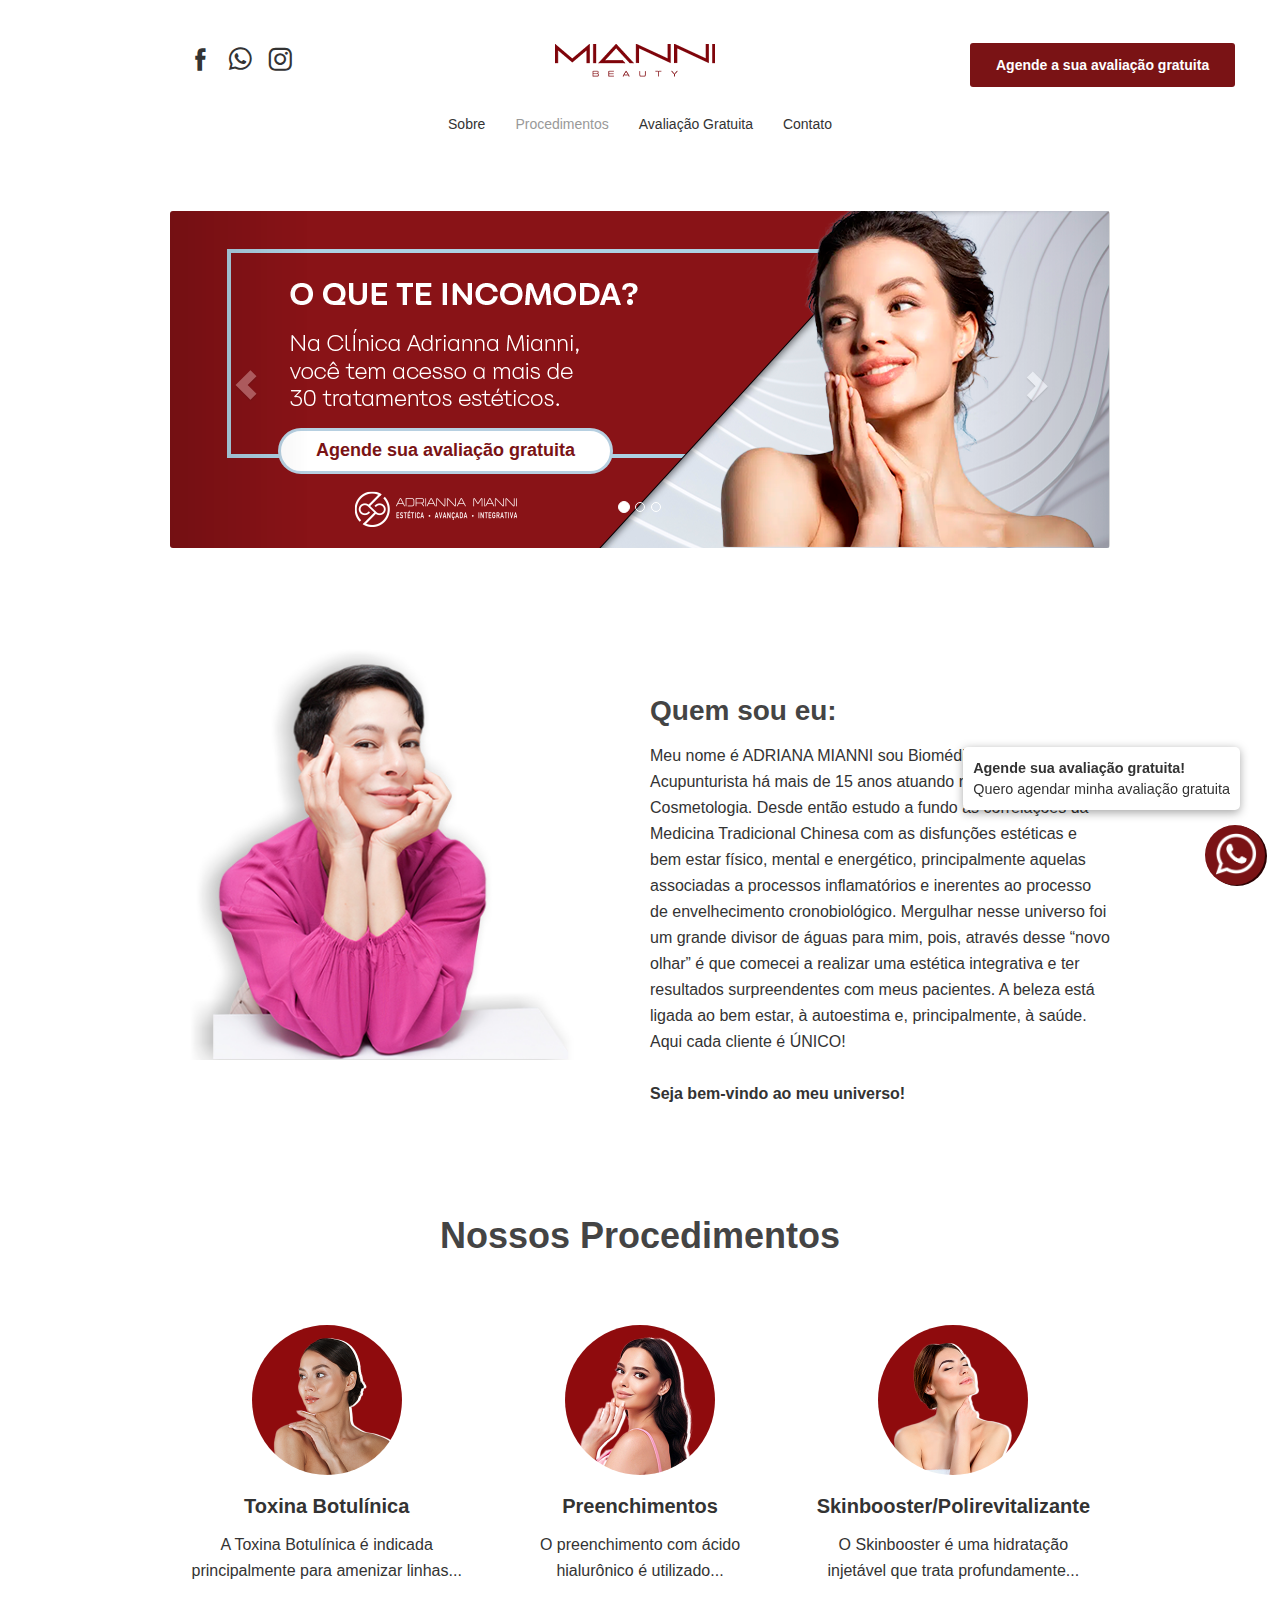
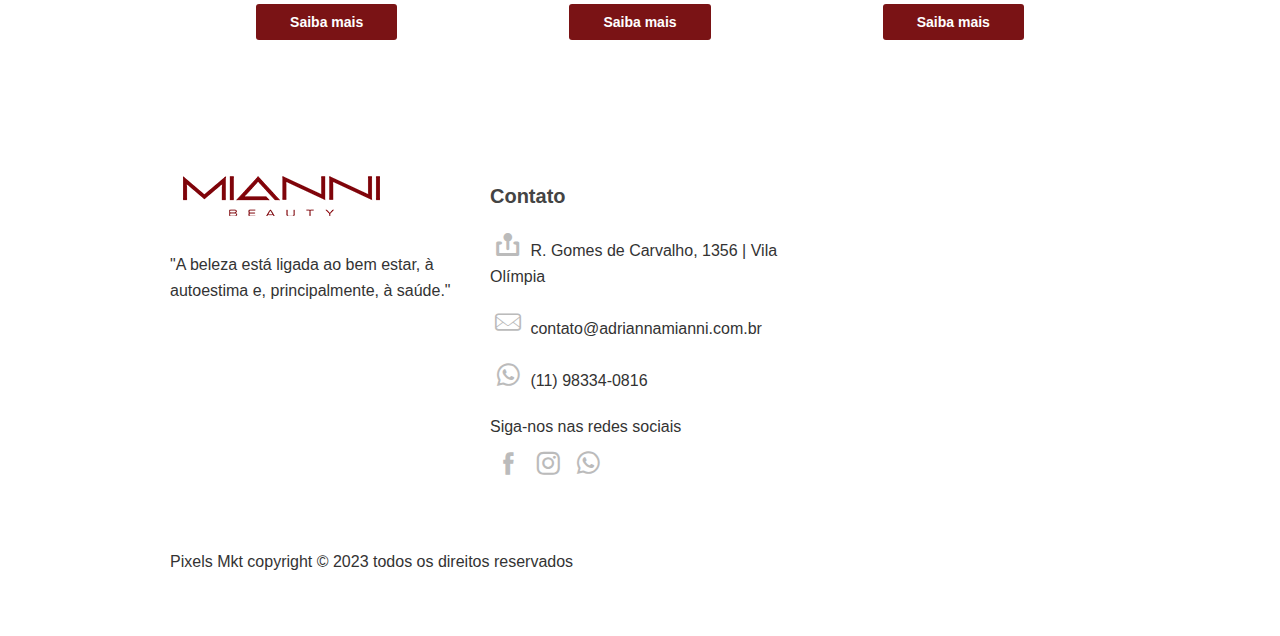
<file: index.html>
<!DOCTYPE html>
<html lang="pt_BR">

<head>
	<meta http-equiv="Content-Type" content="text/html; charset=utf-8">
	<meta name="viewport" content="width=device-width, initial-scale=1.0">

	<!-- CSS dependencies -->
	<link rel="stylesheet" type="text/css" href="css/bootstrap.css" />
	<link rel="stylesheet" type="text/css" href="css/font-awesome.min.css" />
	<link rel="stylesheet" type="text/css" href="css/main.css" />
	<link rel="stylesheet" type="text/css" href="css/font-style.css" />
	<link href="https://fonts.cdnfonts.com/css/serenata-vantages" rel="stylesheet">

	<!-- Favicons -->
	<link rel="shortcut icon" href="images/favicon.ico">
	<link rel="apple-touch-icon" href="images/apple-touch-icon.png">
	<link rel="apple-touch-icon" sizes="72x72" href="images/apple-touch-icon-72x72.png">
	<link rel="apple-touch-icon" sizes="114x114" href="images/apple-touch-icon-114x114.png">

	<title>Dra. Adrianna Mianni | Estética Avançada Integrada</title>
</head>

<body>

	<div class="pix_section pix_nav_menu pix_scroll_header normal pix-padding-v-30" data-scroll-bg="#fff">
		<div class="container">
			<div class="row">
				<div class="col-md-2 col-xs-12 pix-inner-col col-sm-2">
					<div class="pix-content pix-adjust-height text-center">
						<div class="pix-header-item">
							<a href="https://www.facebook.com/clinicaadriannamianni" class="small-social">
								<i class="pixicon-facebook3 big-icon-50 pix-light-black"></i>
							</a>
							<a href="https://api.whatsapp.com/send?phone=5511983340816" class="small-social">
								<i class="pixicon-whatsapp2 big-icon-50 pix-light-black"></i>
							</a>
							<a href="https://www.instagram.com/miannibeauty/" class="small-social">
								<i class="pixicon-instagram4 big-icon-50 pix-light-black"></i>
							</a>
						</div>
					</div>
				</div>
				<div class="col-md-8 col-xs-12 pix-inner-col col-sm-8">
					<div class="pix-content">
						<nav class="navbar navbar-default pix-no-margin-bottom pix-navbar-default">
							<div class="container-fluid text-center">
								<div class="navbar-header pix-lg-inline-block pix-float-none">
									<button type="button" class="navbar-toggle collapsed" data-toggle="collapse"
										data-target="#pix-navbar-collapse" aria-expanded="false">
										<span class="sr-only">Toggle navigation</span>
										<span class="icon-bar"></span>
										<span class="icon-bar"></span>
										<span class="icon-bar"></span>
									</button>
									<a class="navbar-brand logo-img logo-img-a pix-adjust-height" href="#"><img
											src="images/main/logo-md.png" alt=""
											class="img-responsive pix-logo-img"></a>
								</div>
							</div>
						</nav>
					</div>
				</div>
				<div class="col-md-2 col-xs-12 pix-inner-col col-sm-2">
					<div class="pix-content pix-adjust-height text-right mobile-text-center" id="pix-header-btn">
						<a href="https://api.whatsapp.com/send?phone=5511983340816" target="_blank"
							class="btn red-bg btn-md small-text pix-white pix-margin-top-10 pix-inline-block">
							<span class="pix_edit_text">
								<strong>Agende a sua avaliação gratuita</strong>
							</span>
						</a>
					</div>
				</div>
				<div class="col-md-12 col-xs-12 pix-inner-col col-sm-12">
					<div class="pix-content">
						<div class="collapse navbar-collapse nav-mobile-center text-center" id="pix-navbar-collapse">
							<ul class="nav navbar-nav pix-inline-block pix-float-none media-middle pix-header-nav pix-adjust-height"
								id="pix-header-nav">
								<!--<li class="dropdown"><a href="/mclub.html" class="pix-light-black">M.CLUB</a></li>-->
								<li class="dropdown"><a href="#sobre1" class="pix-light-black">Sobre</a></li>
								<li class="dropdown">
									<a href="#" class="dropdown-toggle pix-gray" data-toggle="dropdown">
										Procedimentos
									</a>
									<ul class="dropdown-menu dropdown-menu-left">
										<li><a href="/estetica-corporal.html" class="null" data-toggle="null">Estética
												Corporal</a>
										</li>
										<li><a href="/estetica-capilar.html" class="null" data-toggle="null">Estética
												Capilar</a>
										</li>
										<li><a href="/estetica-facial.html" class="null" data-toggle="null">Estética
												Facial</a>
										</li>
										<li><a href="/harmonizacao-corporal.html" class="null"
												data-toggle="null">Harmonização Corporal</a>
										</li>
										<li><a href="/harmonizacao-facial.html" class="null"
												data-toggle="null">Harmonização Facial</a>
										</li>
										<li><a href="/tecnologias.html" class="null" data-toggle="null">Tecnologias</a>
										</li>
									</ul>
								</li>
								<li class="dropdown"><a href="/avaliacao-gratuita.html"
										class="pix-light-black">Avaliação Gratuita</a></li>
								<li class="dropdown"><a href="#contato1" class="pix-light-black">Contato</a></li>
							</ul>
						</div>
					</div>
				</div>
			</div>
		</div>
	</div>



	<div class="pix_section pix-padding-v-30" id="section_sliders_1" style="display: block;">
		<div class="container">
			<div class="row">
				<div class="col-md-12 col-xs-12 col-sm-12 column ui-droppable">
					<div class="pix-content">
						<div id="myCarousel" class="carousel slide pix-slider" data-ride="carousel"
							data-interval="false">
							<ol class="carousel-indicators">
								<li data-target="#myCarousel" data-slide-to="0" class="active"></li>
								<li data-target="#myCarousel" data-slide-to="1" class=""></li>
								<li data-target="#myCarousel" data-slide-to="2" class=""></li>
							</ol>
							<div class="carousel-inner item-450">
								<div class="item active">
									<img src="images/medical/BANNER-1.png" alt="BANNER 1">
									<div class="carousel-caption">
										<!--<h2 class="carousel-title secondary-font">Banner 2 estará aqui</h2>
									<h5 class="carousel-text secondary-font">Sua frase vem aqui, Dra. Adrianna Mianni</h5>
									-->
										<div class="pix-slider-btn pix-padding-top-130" style="text-align: left;">
											<a href="https://api.whatsapp.com/send?phone=5511983340816" target="_blank"
												class="btn pix-line white-bg btn-lglt pix-red pix-margin-left-80 small-text2 secondary-font pix-margin-right-20"
												style="border-radius: 26px;">
												<span class="pix_edit_text">
													<strong>Agende sua avaliação gratuita</strong>
												</span>
											</a>
										</div>
									</div>
								</div>
								<div class="item">
									<img src="images/medical/BANNER-2-2.png" alt="BANNER 2">
									<div class="carousel-caption">
										<!--<h2 class="carousel-title secondary-font">Banner 2 estará aqui</h2>
									<h5 class="carousel-text secondary-font">Sua frase vem aqui, Dra. Adrianna Mianni</h5>
									-->
									</div>
								</div>
								<div class="item">
									<img src="images/medical/BANNER-3.png" alt="BANNER 3">
									<div class="carousel-caption">
										<!--<h2 class="carousel-title secondary-font">Banner 2 estará aqui</h2>
									<h5 class="carousel-text secondary-font">Sua frase vem aqui, Dra. Adrianna Mianni</h5>
									-->
										<div class="pix-slider-btn pix-padding-top-120" style="text-align: right;">
											<a href="https://api.whatsapp.com/send?phone=5511983340816" target="_blank"
												class="btn pix-line white-bg btn-lglt2 pix-red pix-margin-right-80 small-text2 secondary-font pix-margin-right-20"
												style="border-radius: 26px;">
												<span class="pix_edit_text">
													<strong>Agende sua avaliação gratuita</strong>
												</span>
											</a>
										</div>
									</div>
								</div>
							</div>
							<a class="left carousel-control" href="#myCarousel" data-slide="prev">
								<span class="glyphicon glyphicon-chevron-left"></span>
								<span class="sr-only">Anterior</span>
							</a>
							<a class="right carousel-control" href="#myCarousel" data-slide="next">
								<span class="glyphicon glyphicon-chevron-right"></span>
								<span class="sr-only">Próximo</span>
							</a>
						</div>
					</div>
				</div>
			</div>
		</div>
	</div>


	<!-- Carousel -->

	<!--
	<div class="pix_section" id="section_sliders_1" style="display: block;">
		<div class="container">
			<div class="row">
				<div class="col-md-12 col-xs-12 col-sm-12 column ui-droppable">
					<div class="pix-content"><div id="myCarousel" class="carousel slide pix-slider" data-ride="carousel" data-interval="false">
						<ol class="carousel-indicators">
							<li data-target="#myCarousel" data-slide-to="0" class="active"></li>
							<li data-target="#myCarousel" data-slide-to="1" class=""></li>
							<li data-target="#myCarousel" data-slide-to="2" class=""></li>
						</ol>
						<div class="carousel-inner item-450">
							<div class="item active">
								<div class="pix_section red-bg">
									<div class="container">
										<div class="row">
											<div class="col-md-6 col-xs-12">
												<div class="pix-content pix-margin-top-40">
													<h2 class="pix-white pix-no-margin-top secondary-font">
														<span class="pix_edit_text">BOTOX
															<h3 class="pix-white pix-no-margin-top secondary-font">
																<span class="pix_edit_text">O ANO TODO</span>
															</h3>
														</span>
													</h2>
													
													<p class="pix-white big-text pix-margin-bottom-20">
														<span class="pix_edit_text">
															Viva a beleza todos os dias: descubra as vantagens de fazer parte do M.CLUB e ter especialistas em estética, aplicação de toxina botulínica e retoques sempre que precisar. 
														</span>
													</p>
													<a href="https://api.whatsapp.com/send?phone=5511983340816" class="btn white-bg pix-red wide">
														<span class="pix_edit_text">
															<strong>Agendar avaliação gratuita</strong>
														</span>
													</a>
												</div>
											</div>
											<div class="col-md-6 col-xs-12 text-center">
												<img src="images/medical/mulher-3.png" alt="" class="img-responsive">
											</div>
										</div>
									</div>
								</div>
							</div>
							<div class="item">
								<img src="images/medical/BANNER-1.png" alt="BANNER 2">
								<div class="carousel-caption">
									<h2 class="carousel-title secondary-font">Banner 2 estará aqui</h2>
									<h5 class="carousel-text secondary-font">Sua frase vem aqui, Dra. Adrianna Mianni</h5>
									<div class="pix-slider-btn pix-padding-top-15">
										<a href="#" class="btn white-bg btn-lg pix-red pix-margin-right-5 small-text secondary-font pix-margin-right-20">
									   <span class="pix_edit_text">
										<strong>Botão que desejar</strong>
									   </span>
										</a>
									</div>
								</div>
							</div>
							<div class="item">
								<img src="images/medical/BANNER-1.png" alt="BANNER 3">
								<div class="carousel-caption">
									<h2 class="carousel-title secondary-font">Banner 3 estará aqui</h2>
									<h5 class="carousel-text secondary-font">Sua frase vem aqui, Dra. Adrianna Mianni</h5>
									<div class="pix-slider-btn pix-padding-top-15">
										<a href="#" class="btn white-bg btn-lg pix-red pix-margin-right-5 small-text secondary-font pix-margin-right-20">
									   <span class="pix_edit_text">
										<strong>Botão que desejar</strong>
									   </span>
										</a>
									</div>
								</div>
							</div>
						</div>
						<a class="left carousel-control" href="#myCarousel" data-slide="prev">
							<span class="glyphicon glyphicon-chevron-left"></span>
							<span class="sr-only">Anterior</span>
						</a>
						<a class="right carousel-control" href="#myCarousel" data-slide="next">
							<span class="glyphicon glyphicon-chevron-right"></span>
							<span class="sr-only">Próximo</span>
						</a>
					</div></div>
				</div>
			</div>
		</div>
	</div>
-->

	<!--End Carousel-->


	<div class="pix_section pix-padding">
		<div class="container">
			<div class="row">
				<div class="col-md-6 col-xs-12 text-center">
					<img src="images/medical/image-adrianna-1.jpg" alt="" class="img-responsive">
				</div>
				<div class="col-md-6 col-xs-12">
					<div class="pix-content pix-padding-top-10">
						<h3 class="pix-black-gray-dark pix-padding-top-20 secondary-font">
							<span id="sobre1" class="pix_edit_text"><strong>Quem sou eu:</strong></span>
						</h3>
						<p class="pix-light-black big-text">
							<span class="pix_edit_text">
								Meu nome é ADRIANA MIANNI sou Biomédica Esteta e Acupunturista há mais de 15 anos
								atuando na área de Estética e Cosmetologia. Desde então estudo a fundo as correlações da
								Medicina Tradicional Chinesa com as disfunções estéticas e bem estar físico, mental e
								energético, principalmente aquelas associadas a processos inflamatórios e inerentes ao
								processo de envelhecimento cronobiológico. Mergulhar nesse universo foi um grande
								divisor de águas para mim, pois, através desse “novo olhar” é que comecei a realizar uma
								estética integrativa e ter resultados surpreendentes com meus pacientes. A beleza está
								ligada ao bem estar, à autoestima e, principalmente, à saúde. <br>Aqui cada cliente é
								ÚNICO!
								<br>
								<br>
								<strong>Seja bem-vindo ao meu universo!</strong>
							</span>
						</p>
					</div>
				</div>
			</div>
		</div>
	</div>
	</div>
	</div>

	<div class="pix_section pix-padding-v-30">
		<div class="container">
			<div class="row">
				<div class="col-md-12 col-xs-12">
					<div class="pix-content pix-margin-bottom-30">
						<h2 class="pix-black-gray-dark text-center pix-no-margin-top secondary-font">
							<span class="pix_edit_text"><strong>Nossos Procedimentos</strong></span>
						</h2>
						<!--<h6 class="pix-light-black text-center">
							<span class="pix_edit_text">Lorem ipsum dolor sit amet consectet adipiscing elit sed do moda tempo et ferm derman lerom sars aliqua.</span>
						</h6>-->
					</div>
				</div>
				<div class="pix_section pix-padding-v-20">
					<div class="container">
						<div class="row">
							<div class="col-md-4 col-xs-12">
								<div class="pix-content pix-padding-h-10 pix-padding-v-20 text-center pix-margin-v-10">
									<div class="pix-round-shape-150">
										<img src="images/creative/image-1.png" alt="">
									</div>
									<h5 class="pix-light-black">
										<span class="pix_edit_text"><strong>Toxina Botulínica</strong></span>
									</h5>
									<p class="pix-light-black big-text pix-margin-bottom-20">
										<span class="pix_edit_text">A Toxina Botulínica é indicada principalmente para
											amenizar linhas...</span>
									</p>
									<a href="#" class="btn red-bg pix-white wide" data-toggle="modal"
										data-target="#popup_toxina">
										<span class="pix_edit_text">
											<strong>Saiba mais</strong>
										</span>
									</a>
								</div>
							</div>
							<div class="col-md-4 col-xs-12">
								<div class="pix-content pix-padding-h-10 pix-padding-v-20 text-center pix-margin-v-10">
									<div class="pix-round-shape-150">
										<img src="images/creative/image-2.png" alt="">
									</div>
									<h5 class="pix-light-black">
										<span class="pix_edit_text"><strong>Preenchimentos</strong></span>
									</h5>
									<p class="pix-light-black big-text pix-margin-bottom-20">
										<span class="pix_edit_text">O preenchimento com ácido hialurônico é
											utilizado...</span>
									</p>
									<a href="#" class="btn red-bg pix-white wide" data-toggle="modal"
										data-target="#popup_preenchimentos">
										<span class="pix_edit_text">
											<strong>Saiba mais</strong>
										</span>
									</a>
								</div>
							</div>
							<div class="col-md-4 col-xs-12">
								<div class="pix-content pix-padding-h-10 pix-padding-v-20 text-center pix-margin-v-10">
									<div class="pix-round-shape-150">
										<img src="images/creative/image-3.png" alt="">
									</div>
									<h5 class="pix-light-black">
										<span
											class="pix_edit_text"><strong>Skinbooster/Polirevitalizante</strong></span>
									</h5>
									<p class="pix-light-black big-text pix-margin-bottom-20">
										<span class="pix_edit_text">O Skinbooster é uma hidratação injetável que trata
											profundamente...</span>
									</p>
									<a href="#" class="btn red-bg pix-white wide" data-toggle="modal"
										data-target="#popup_skinbooster">
										<span class="pix_edit_text">
											<strong>Saiba mais</strong>
										</span>
									</a>
								</div>
							</div>
						</div>
					</div>
				</div>
			</div>
		</div>
	</div>


	<!-- M.CLUB -->
	<!--
	<div class="pix_section pix-padding-v-30 light-black-bg">
		<div class="container">
			<div class="row">
				<div class="col-md-12 col-xs-12">
					<div class="pix-content pix-padding-top-10 pix-padding-bottom-10">
						<h2 class="pix-white text-center pix-no-margin-top secondary-font">
							<span class="pix_edit_text"><strong>M.Club - Mianni Club</strong></span>
						</h2>
						<h6 class="pix-white text-center">
							<span class="pix_edit_text">Sabe aquela vontade de mudar? Agora você pode!</span>
						</h6>
					</div>
				</div>
				<div class="col-md-6 col-xs-12">
					<div class="pix-content">
						<div class="media">
							<div class="media-left media-middle">
								
							</div>
							<div class="media-body media-top">
								<div class="pix-padding-h-10 pix-padding-v-20 text-center pix-margin-v-10">
									<h5 class="media-heading pix-white">
										<span class="pix_edit_text">
											<strong>BOTOX O ANO INTEIRO</strong>
										</span>
									</h5>
									<p class="pix-white pix-margin-bottom-20">
										<span class="pix_edit_text">Suavize rugas e marcas de expressão provocadas pelo envelhecimento</span>
									</p>
									<a href="/mclub.html" class="btn red-bg pix-white wide">
										<span class="pix_edit_text">
											<strong>Saiba mais</strong>
										</span>
									</a>
								</div>
							</div>
						</div>
					</div>
				</div>
				<div class="col-md-6 col-xs-12">
					<div class="pix-content">
						<div class="media">
							<div class="media-left media-middle">
								
							</div>
							<div class="media-body media-top">
								<div class="pix-padding-h-10 pix-padding-v-20 text-center pix-margin-v-10">
									<h5 class="media-heading pix-white">
										<span class="pix_edit_text">
											<strong>JATO DE PLASMA</strong>
										</span>
									</h5>
									<p class="pix-white pix-margin-bottom-20">
										<span class="pix_edit_text">Tire manchas, rugas e linahs de expressão na velocidade de um jato.</span>
									</p>
									<a href="/mclub.html" class="btn red-bg pix-white wide">
										<span class="pix_edit_text">
											<strong>Saiba mais</strong>
										</span>
									</a>
								</div>
							</div>
						</div>
					</div>
				</div>
			</div>
		</div>
	</div>
-->
	<!-- M.CLUB -->

	<div class="pix_section pix-padding-v-50">
		<div class="container">
			<div class="row">
				<div class="col-md-4 col-xs-12">
					<div>
						<a class="" href="#"><img src="images/main/logo-big.png" alt="" class="img-responsive"></a>
					</div>
					<div class="clearfix"></div>
					<div class="pix-padding-v-30">
						<p class="pix-light-black big-text">
							<span class="pix_edit_text">
								"A beleza está ligada ao bem estar, à autoestima e, principalmente, à saúde."<br>
								<!--<img src="images/team.jpg" alt="" class="img-responsive">-->
							</span>
						</p>
					</div>
				</div>
				<div class="col-md-4 col-xs-12">
					<h5 id="contato1" class="pix-black-gray-dark"><span
							class="pix_edit_text"><strong>Contato</strong></span></h5>
					<div class="pix-padding-v-10">
						<span class="pix-light-black big-text"><span class="pix_edit_text"><a
									href="https://goo.gl/maps/Tg5deb8K3MZT18HZ7" class="small-social">
									<i class="pixicon-location3 big-icon-50 pix-slight-white"></i></a> R. Gomes de Carvalho, 1356 | Vila Olímpia </span></span>
					</div>
					<div class="pix-padding-v-10">
						<span class="pix-light-black big-text"><span class="pix_edit_text"><a
									href="mailto:contato@adriannamianni.com.br" class="small-social">
									<i class="pixicon-mail3 pix-slight-white"></i></a>
								contato@adriannamianni.com.br</span></span>
					</div>
					<div class="pix-padding-v-10">
						<span class="pix-light-black big-text"><span class="pix_edit_text"><a
									href="https://api.whatsapp.com/send?phone=5511983340816" class="small-social">
									<i class="pixicon-whatsapp2 big-icon-50 pix-slight-white"></i></a> (11)
								98334-0816</span></span>
					</div>
					<div class="pix-padding-v-10">
						<span class="pix-light-black big-text"><span class="pix_edit_text">Siga-nos nas redes
								sociais</span></span>
					</div>
					<div class="pix-padding-bottom-20">
						<a href="https://www.facebook.com/clinicaadriannamianni" class="small-social">
							<i class="pixicon-facebook3 big-icon-50 pix-slight-white"></i>
						</a>
						<a href="https://www.instagram.com/miannibeauty/" class="small-social">
							<i class="pixicon-instagram4 big-icon-50 pix-slight-white"></i>
						</a>
						<a href="https://api.whatsapp.com/send?phone=5511983340816" class="small-social">
							<i class="pixicon-whatsapp2 big-icon-50 pix-slight-white"></i>
						</a>
					</div>
				</div>



				<div class="col-md-4 col-sm-6">
					<div class="pix-content">
						<div class="embed-responsive embed-responsive-4by3">

							<iframe
								src="https://www.google.com/maps/embed?pb=!1m18!1m12!1m3!1d3656.2193862329054!2d-46.68604679999999!3d-23.596463699999997!2m3!1f0!2f0!3f0!3m2!1i1024!2i768!4f13.1!3m3!1m2!1s0x94ce5748dc808035%3A0xe294fe2df77cb866!2sR.%20Gomes%20de%20Carvalho%2C%201356%20-%20Vila%20Ol%C3%ADmpia%2C%20S%C3%A3o%20Paulo%20-%20SP%2C%2004547-005!5e0!3m2!1spt-BR!2sbr!4v1688597283720!5m2!1spt-BR!2sbr"
								width="940" height="350"></iframe>
						</div>
					</div>
				</div>

				<div class="col-md-10 col-xs-12">
					<div class="pix-padding-v-40 text-right">
						<span class="pix-light-black big-text pix-padding-v-10 pix-float-left"><span
								class="pix_edit_text">Pixels Mkt copyright © 2023 todos os direitos
								reservados</span></span>
					</div>
				</div>
				<div class="col-md-12 col-xs-12">
				</div>
			</div>
		</div>
	</div>

	<!--POPUP-->

	<div id="popup_toxina" class="modal pix_popup" role="dialog" aria-hidden="true" style="display: none;">
		<div class="modal-dialog ">
			<div class="modal-content">
				<div class="modal-header">
					<a href="#" class="close" data-dismiss="modal">×</a>
				</div>
				<div class="modal-body">
					<div class="pix_section animating modal-section popup_section" style="display: block;">
						<div class="container">
							<div class="row">
								<div class="col-md-12 col-xs-12 text-center col-sm-6">
									<div class="pix-content text-center animating">
										<a class="pix-inline-block" href="#"><img src="images/creative/image-1.png"
												alt="" class="img-responsive"></a>
										<div class="clearfix"></div>
										<h4 class="pix-black-gray-dark text-center secondary-font">
											<span class="pix_edit_text"><strong>Toxina Botulínica</strong></span>
										</h4>
										<div class="pix-padding-v-10">
											<p class="pix-black-gray-light big-text">
												<span class="pix_edit_text">
													A Toxina Botulínica é indicada principalmente para amenizar linhas
													de expressão, geradas pelo movimento repetitivo nas regiões <br>de
													testa, glabela, e “pés de galinha”.
													<br> <br>
													Além destas regiões, é possível tratar diversas queixas como sorriso
													gengival, enxaqueca, suor excessivo, bruxismo, entre outras questões
													funcionais.
												</span>
											</p>
										</div>
										<a href="#" class="btn red-bg pix-white wide">
											<span class="pix_edit_text">
												<strong>Agende sua avaliação gratuita</strong>
											</span>
										</a>
									</div>
								</div>
							</div>
						</div>
					</div>
				</div>
			</div>
		</div>
	</div>

	<div id="popup_preenchimentos" class="modal pix_popup" role="dialog" aria-hidden="true" style="display: none;">
		<div class="modal-dialog ">
			<div class="modal-content">
				<div class="modal-header">
					<a href="#" class="close" data-dismiss="modal">×</a>
				</div>
				<div class="modal-body">
					<div class="pix_section animating modal-section popup_section" style="display: block;">
						<div class="container">
							<div class="row">
								<div class="col-md-12 col-xs-12 text-center col-sm-6">
									<div class="pix-content text-center animating">
										<a class="pix-inline-block" href="#"><img src="images/creative/image-2.png"
												alt="" class="img-responsive"></a>
										<div class="clearfix"></div>
										<h4 class="pix-black-gray-dark text-center secondary-font">
											<span class="pix_edit_text"><strong>Preenchimentos com Ácido
													Hialurônico</strong></span>
										</h4>
										<div class="pix-padding-v-10">
											<p class="pix-black-gray-light big-text">
												<span class="pix_edit_text">
													O preenchimento com ácido hialurônico é utilizado para tratar
													diversas queixas, desde dar volume, melhorar contornos e
													reestruturar a face. É muito utilizado para corrigir assimetrias
													deixando o seu rosto mais harmônico. O preenchimento pode ser
													realizado nas regiões de: mandíbula, lábios, bigode chinês, olheiras
													e muito mais.
												</span>
											</p>
										</div>
										<a href="#" class="btn red-bg pix-white wide">
											<span class="pix_edit_text">
												<strong>Agende sua avaliação gratuita</strong>
											</span>
										</a>
									</div>
								</div>
							</div>
						</div>
					</div>
				</div>
			</div>
		</div>
	</div>

	<div id="popup_skinbooster" class="modal pix_popup" role="dialog" aria-hidden="true" style="display: none;">
		<div class="modal-dialog ">
			<div class="modal-content">
				<div class="modal-header">
					<a href="#" class="close" data-dismiss="modal">×</a>
				</div>
				<div class="modal-body">
					<div class="pix_section animating modal-section popup_section" style="display: block;">
						<div class="container">
							<div class="row">
								<div class="col-md-12 col-xs-12 text-center col-sm-6">
									<div class="pix-content text-center animating">
										<a class="pix-inline-block" href="#"><img src="images/creative/image-3.png"
												alt="" class="img-responsive"></a>
										<div class="clearfix"></div>
										<h4 class="pix-black-gray-dark text-center secondary-font">
											<span
												class="pix_edit_text"><strong>Skinbooster/Polirevitalizante</strong></span>
										</h4>
										<div class="pix-padding-v-10">
											<p class="pix-black-gray-light big-text">
												<span class="pix_edit_text">
													O Skinbooster é uma hidratação injetável que trata profundamente a
													pele através do ácido hialurônico e diversas vitaminas que possui na
													sua composição. Eles trazem um resultado muito superior aos cremes
													noturnos, que atuam somente na camada mais superficial. Pode ser
													utilizado no tratamento de linhas finas, rejuvenescimento da pele,
													entre outros.
												</span>
											</p>
										</div>
										<a href="#" class="btn red-bg pix-white wide">
											<span class="pix_edit_text">
												<strong>Agende sua avaliação gratuita</strong>
											</span>
										</a>
									</div>
								</div>
							</div>
						</div>
					</div>
				</div>
			</div>
		</div>
	</div>

	<!--END POPUP-->

	<!-- Whatsapp -->

	<div id="whatswidget-pre-wrapper" class="">
		<div id="whatswidget-widget-wrapper" class="whatswidget-widget-wrapper" style="all:revert;">
			<div id="whatswidget-conversation" class="whatswidget-conversation"
				style="color: revert; font: revert; font-feature-settings: revert; font-kerning: revert; font-optical-sizing: revert; font-palette: revert; font-synthesis: revert; font-variation-settings: revert; forced-color-adjust: revert; text-orientation: revert; text-rendering: revert; -webkit-font-smoothing: revert; -webkit-locale: revert; -webkit-text-orientation: revert; -webkit-writing-mode: revert; writing-mode: revert; zoom: revert; accent-color: revert; place-content: revert; place-items: revert; place-self: revert; alignment-baseline: revert; animation: revert; app-region: revert; appearance: revert; aspect-ratio: revert; backdrop-filter: revert; backface-visibility: revert; background: revert; background-blend-mode: revert; baseline-shift: revert; block-size: revert; border-block: revert; border: revert; border-radius: revert; border-collapse: revert; border-end-end-radius: revert; border-end-start-radius: revert; border-inline: revert; border-start-end-radius: revert; border-start-start-radius: revert; inset: revert; box-shadow: revert; box-sizing: revert; break-after: revert; break-before: revert; break-inside: revert; buffered-rendering: revert; caption-side: revert; caret-color: revert; clear: revert; clip: revert; clip-path: revert; clip-rule: revert; color-interpolation: revert; color-interpolation-filters: revert; color-rendering: revert; color-scheme: revert; columns: revert; column-fill: revert; gap: revert; column-rule: revert; column-span: revert; contain: revert; contain-intrinsic-block-size: revert; contain-intrinsic-size: revert; contain-intrinsic-inline-size: revert; container: revert; content: revert; content-visibility: revert; counter-increment: revert; counter-reset: revert; counter-set: revert; cursor: revert; cx: revert; cy: revert; d: revert; display: none; dominant-baseline: revert; empty-cells: revert; fill: revert; fill-opacity: revert; fill-rule: revert; filter: revert; flex: revert; flex-flow: revert; float: revert; flood-color: revert; flood-opacity: revert; grid: revert; grid-area: revert; height: revert; hyphenate-character: revert; hyphenate-limit-chars: revert; hyphens: revert; image-orientation: revert; image-rendering: revert; initial-letter: revert; inline-size: revert; inset-block: revert; inset-inline: revert; isolation: revert; letter-spacing: revert; lighting-color: revert; line-break: revert; list-style: revert; margin-block: revert; margin: revert; margin-inline: revert; marker: revert; mask: revert; mask-type: revert; math-depth: revert; math-shift: revert; math-style: revert; max-block-size: revert; max-height: revert; max-inline-size: revert; max-width: revert; min-block-size: revert; min-height: revert; min-inline-size: revert; min-width: revert; mix-blend-mode: revert; object-fit: revert; object-position: revert; object-view-box: revert; offset: revert; opacity: 0; order: revert; orphans: revert; outline: revert; outline-offset: revert; overflow-anchor: revert; overflow-clip-margin: revert; overflow-wrap: revert; overflow: revert; overscroll-behavior-block: revert; overscroll-behavior-inline: revert; overscroll-behavior: revert; padding-block: revert; padding: revert; padding-inline: revert; page: revert; page-orientation: revert; paint-order: revert; perspective: revert; perspective-origin: revert; pointer-events: revert; position: revert; quotes: revert; r: revert; resize: revert; rotate: revert; ruby-position: revert; rx: revert; ry: revert; scale: revert; scroll-behavior: revert; scroll-margin-block: revert; scroll-margin: revert; scroll-margin-inline: revert; scroll-padding-block: revert; scroll-padding: revert; scroll-padding-inline: revert; scroll-snap-align: revert; scroll-snap-stop: revert; scroll-snap-type: revert; scrollbar-gutter: revert; shape-image-threshold: revert; shape-margin: revert; shape-outside: revert; shape-rendering: revert; size: revert; speak: revert; stop-color: revert; stop-opacity: revert; stroke: revert; stroke-dasharray: revert; stroke-dashoffset: revert; stroke-linecap: revert; stroke-linejoin: revert; stroke-miterlimit: revert; stroke-opacity: revert; stroke-width: revert; tab-size: revert; table-layout: revert; text-align: revert; text-align-last: revert; text-anchor: revert; text-combine-upright: revert; text-decoration: revert; text-decoration-skip-ink: revert; text-emphasis: revert; text-emphasis-position: revert; text-indent: revert; text-overflow: revert; text-shadow: revert; text-size-adjust: revert; text-transform: revert; text-underline-offset: revert; text-underline-position: revert; touch-action: revert; transform: revert; transform-box: revert; transform-origin: revert; transform-style: revert; transition: revert; translate: revert; user-select: revert; vector-effect: revert; vertical-align: revert; visibility: revert; border-spacing: revert; -webkit-box-align: revert; -webkit-box-decoration-break: revert; -webkit-box-direction: revert; -webkit-box-flex: revert; -webkit-box-ordinal-group: revert; -webkit-box-orient: revert; -webkit-box-pack: revert; -webkit-box-reflect: revert; -webkit-highlight: revert; -webkit-line-break: revert; -webkit-line-clamp: revert; -webkit-mask-box-image: revert; -webkit-mask: revert; -webkit-mask-composite: revert; -webkit-print-color-adjust: revert; -webkit-rtl-ordering: revert; -webkit-ruby-position: revert; -webkit-tap-highlight-color: revert; -webkit-text-combine: revert; -webkit-text-decorations-in-effect: revert; -webkit-text-fill-color: revert; -webkit-text-security: revert; -webkit-text-stroke: revert; -webkit-user-drag: revert; -webkit-user-modify: revert; white-space: revert; widows: revert; width: revert; will-change: revert; word-break: revert; word-spacing: revert; x: revert; y: revert; z-index: revert;">
				<div class="whatswidget-conversation-header" style="all:revert;">
					<div id="whatswidget-conversation-title" class="whatswidget-conversation-title" style="all:revert;">
						Agende sua avaliação gratuita!</div>
				</div>
				<div id="whatswidget-conversation-message" class="whatswidget-conversation-message "
					style="all:revert;">Quero agendar minha avaliação gratuita</div>
				<div class="whatswidget-conversation-cta" style="all:revert;"> <a style="all:revert;"
						id="whatswidget-phone-desktop" target="_blank"
						href="https://api.whatsapp.com/send?phone=5511983340816&text=Quero%20agendar%20minha%20avalia%C3%A7%C3%A3o%20gratuita"
						class="whatswidget-cta whatswidget-cta-desktop">Enviar Mensagem</a> <a
						id="whatswidget-phone-mobile" target="_blank" href="https://wa.me/5511983340816"
						class="whatswidget-cta whatswidget-cta-mobile" style="all:revert;">Enviar Mensagem</a></div>
			</div>
			<div id="whatswidget-conversation-message-outer" class="whatswidget-conversation-message-outer"
				style="all:revert;"> <span id="whatswidget-text-header-outer" class="whatswidget-text-header-outer"
					style="all:revert;">Agende sua avaliação gratuita!</span><br>
				<div id="whatswidget-text-message-outer" class="whatswidget-text-message-outer" style="all:revert;">
					Quero agendar minha avaliação gratuita</div>
			</div>
			<div class="whatswidget-button-wrapper" style="all:revert;">
				<div class="whatswidget-button" id="whatswidget-button" style="all:revert;">
					<div style="margin:0 auto;width:38.5px;all:revert;"> <img class="whatswidget-icon"
							style="all:revert;"
							src=" [data-uri]">
					</div>
				</div>
			</div>
			<script id="whatswidget-script"
				type="text/javascript">document.getElementById("whatswidget-conversation").style.display = "none"; document.getElementById("whatswidget-conversation").style.opacity = "0"; var button = document.getElementById("whatswidget-button"); button.addEventListener("click", openChat); var conversationMessageOuter = document.getElementById("whatswidget-conversation-message-outer"); conversationMessageOuter.addEventListener("click", openChat); var chatOpen = !1; function openChat() { 0 == chatOpen ? (document.getElementById("whatswidget-conversation").style.display = "block", document.getElementById("whatswidget-conversation").style.opacity = 100, chatOpen = !0, document.getElementById("whatswidget-conversation-message-outer").style.display = "none") : (document.getElementById("whatswidget-conversation").style.opacity = 0, document.getElementById("whatswidget-conversation").style.display = "none", chatOpen = !1) }</script>
		</div>
		<style id="whatswidget-style">
			.whatswidget-widget-wrapper {
				font-family: "Helvetica Neue", "Apple Color Emoji", Helvetica, Arial, sans-serif !important;
				font-size: 16px !important;
				position: fixed !important;
				bottom: 20px !important;
				right: 30px !important;
				z-index: 1001 !important
			}

			.whatswidget-conversation {
				background-color: #e4dcd4 !important;
				background-image: url('data:image/png !important;base64,iVBORw0KGgoAAAANSUhEUgAAAGUAAABlCAYAAABUfC3PAAAACXBIWXMAAA7EAAAOxAGVKw4bAAAAhHpUWHRSYXcgcHJvZmlsZSB0eXBlIGV4aWYAAAiZdY5dDoQwCITfOcUeYQqUluOYrCbewOM7tW6MD/slwPAbZD32TT6DAojX1iMjQDw9daHomBhQFGVE+skdrVApxXfmYjpFZG/wZ9DxpiJ6bM1pXDHV1YJmV5M3BOOFfA5E/X3zp34jJ5txK0wLhZMZAAABd2lUWHRYTUw6Y29tLmFkb2JlLnhtcAABAFVURi04AFhNTDpjb20uYWRvYmUueG1wAEiJ7ZaxTsMwFEX3foVl5thJKEOsuB1aUBkKCJBaxjR5Taw2TpQYYvprDHwSv4DdVi2qyojEYE+27/U99vPy4qGuk3QFCi0gF5Ljr49PjETG8exq6k/rERRismngaXP3nG5WaZTh4aAXa6bLugSVIF2uZcs0x0lWLYCZud2mGG0tasXxfPqARlUDqE/6xPeutXgL8aCH4iZbssfxzT7CrDgulKoZpV3Xke6SVE1OgyiKqB/SMPSMw2vfpUq0J9sLG7HLGEObNqJWopLIrpNF9ao4xkZH+3DQ4pguW7K9LEmrklqFBsSnP+1KLH+xW+Vot4fZg9Cwno9FCbI1V+A48IMT9eWMapPYbZnkMBOZKs4JExB5oU6U+0aAqYHahWFqK0n3pTQ/Qw9fM9g+6K+HgziIgziIgziIg/wrSC8+NHcgTUfXmdbtG8Nkm7OA2X6LAAATK0lEQVR4nO1d25bjOI4MgKSy5/+/bR/3cf+hLJLAPoCgaFu2JaeU6dptnFNTPVlpWSJIXAIBiP7nv/9L8a98lPBv38C/ci/xt2/g/5qICGoVqAoUAAEAEQIzmBlE9PIaEQBUFaUUiAhU7VIhMEIIYP73MG0VEUHOpa+lCxEhhICUIkIILxUTRQSlVtRSoAoQAQqFFoGoIsX4r2I2iIjgcrlARMGB8fU1gYigqqhVUGpBzhmqipTS02vFWivmeQYTI8YA5gBVQc4ZJWcQgJgSeMOx+/8qtvAVtQpCDJhSujJVzAIiIJeCXApCiGB+vJ6xioCIME0JIYT2Y7tg6RcJQP+33xMzrcvfIAIBm+z0mSIi8HWMMQ7raMLMSCmZ4sT8DfB4PSNUV51QjBEiipzLsgi/JKoKVYWIQETb/SiICMy8yU6fen/tf0IIDy2K36vq8jyP7rlFXw8e6Beec1l8U4CIQFTa7RCIlpNRRaClYEoJMcbfU8xycF8IbVrTqABqLUh6HR3XWiG12oOe/LBdCarQHgGi7yo3UUQMZuqLTyIopaDUCmJGbGajnyy7QA9N3RocrTxfIhnu/VbsngR4ckJcYuCAWgrmeUZskZaIopQMEUVK8VQnX6ugVgsjq0hfPOaAEPlpfC/NjpdSUUtFYIYCkGa7pdoiKRTUwnx/xiMVw+0ecylgEYSmGP8Oj8BEbHvQi++PIYTuP0qpIJa+y7g9xFlmQUQwzxdUEcQQkG6iltu/b2Wx0xk5C6pUO2kAePA3AEFUuuJTjC/D0j3ieUhgRikFKnK1brVaNEtESCm+tGAxBAbxF2opzWQJiAkpphYin5OjdN+hauF4SggPdpD/rjaPquq70xY+xtSTNWrOlm9OmCqDMEaUz8PSvWILnlriqMil9MVXBYgJMUSE8HqTR8B2Fd2EcmfY3luRZl8Dh+4PgMUnjH+ulaJgDogxIISAaUrdnrsy/DrtYcBAM812osz0HWfGPBwmIpS2ud2bERNS2JbNAwP29RNKuBVueYZicY6OHdXaTm5THFOzxe0TpRYA2h803ChVVFFLBYAOGdnvcVNyvQoajpIOTd1ax/asW+RHAclx15sjrhBRxGYhO3ZUS0MYYo+4/KEMp1OgnQyHhkYppZpth0VzVQImLAtGbN/vDvlo+a6iY875UKfncm9+WkjY/81sre/irqxqpiWmiBBGn2C7X8TOFXNb4JXnr9UUm2JEBZliqnTTxi1i0w/FyONZCjEsqF4ngApwsDDXAowl5HVFgVo+wWSfVYuoPCiw0HbxJ6vfD/TfQwMFPcPzfEc0fwupGD/73ZNxex+H7xUvAzg845A1tR0KXPuv8e8QGCIW75dc7BT00DZ2HzD+WZMYAkQEfy4XQLXjUQtA6KdPnsIdj8RyjtpN5xJ6718rQ5dnix7btU5RSs4ZCsPPQlxC1Fdi4W28UpT/2ZPwhWA+pFbp/3/8fg8cXmFQa8/mfk9UwEQtpLdTHeM+DM6ulaGwnJDazw5VyujEU0qYprR7F4Zwb5ZG3zTKo9PivuORZTYlB6jaImzNxXzD1ZbLETOoVguBRa984BaptSKXgilNSMlUcbnMxyulVjGfcQCUMTr/6rhS04v5ptB9095v4sCQDn1sv59S6lXNRGPCPF8scHjDR1G7Fy+IHW6+HGf6LrbkgUJukIUleeiL76cml4yczWfEHRVSajXzWmpHoHfcXQ8W7G/0YGKvTohtQ+WcIc3UllJOyFP6jb2nlK6QXCBiKLVHbI5Ya0OT/QRZToLNpeuOmWFBpbdsom72xMq7QbmfZmLaDaYHZqQYkRvEZQo+I3kkQGUJQffKGLmlVidZXegGpFYR5HlGyQUqimlKmxUDGNSzRykxRtvZ8wwJEbUaavAOl8ErkhaiG0KejjZfFtUwsr5nX23Xm0n5mr5eRjNuhmiamgMuqHVbzcTvte/0jZ9JyaJDD4ktMHm/+mmKDlBloBXxDlUKM4ODQmfd5UCBJb/x3OZWIZ6IjmVg910hhJ7t51L6jt5yv9LAya15hi+iCENVdofrj655VYp/[base64]/Jln8WR4lpsqZm6FpNrwq8Em9xrNaxlt+TtK6cU3YCB3fL9Gc55SquwyC21pVv/ltjykjvuvie4LxokAJu6BwtYSsWf3peSOXluIe0/G2yurShm5V3bjtDnku0rM6r7d5zmDi9fhnUbrztihF6xEPk8V9ux+RaD8nLk4SikFl3nupWyFJb3IltnH+L5iHiol59wKSkZs2BP2mRkiCLZFNeORv03mmBlhYGsaRmTQy+1GWcwdbaZFEZkfu90Qz8RNM4Be1xGxzSCiqFIRNyp3TVYdvcPTzhapYgWrrTdtu4/6rt7yOc873Cz4Z5gZU0pWW4c2rMqSuBGF9u4BwMzR3g2EHdiVVAvNY0O0uRXtrOwA6DejuYc+ZYHL33OCxAxuJnDrKUsxImdrGXAY3E2nK6xd3QDKm+SyNDI6h31BpZ0+YKs3IrLfVNGrT4hqD1i+I6tKuc2IA+/nfzERZMdJscWPPVGc53zlNB9FNYYWL70fcYo9JN8qZi6xmZ7bGZE1I88zKoeOSDDTOY6e2ZpeHGy7JbZtEV/EWuvmaIiZzH9ooxCZVRmoQHZCXMkejHSFhIi4E4NyHlgYytWv79MSXGkkD4eUFIoQToq+Op7DDCjuTMXWGydiiJRd0VBsDMe5Ib+llMYsdJIdNWhEG2ulgsn8zgjPbBH3Q1KlF622SggBX19fKNWIHSDCV5gO4Sk/9Ck9kXvz+u7szTnv80nMjGmawMESRFGBFK88GhRjXQXUggDrQNtTa3f6qqoipvdI38yMRNRP7jsV0DU5lfnkkY02mtGenegPLC0R9VYCL5laKLtQlNZkjf7q/DEvbgUO3+rrPCKDv5XT6WgeNYnqbqDNI68tNnoMJrRFQeqNRypX/+2csKkFEp/WaHv6SeHG3VWRU/omR/ShE/+GiI/YilnEjBQWpr7f39G7/Ag5XSnWs/FeJXKUkfp6a4K64zMkHiF4FY+aUq75Y58sqvpT5qtsBiddeW6C4H6gK8R5xctpMH7wcgrOaqM7W6SVw8939L0O7rXwdVL2NRncsCUdzJJTOv1PbAnt7c7/2xTh4vDSPB9MxlsTIiDEgFoq/lwuHS8CMDSfujNui0+t9aEt/lKnuK9Z/KYSPLQ+YnxKzhm5FMQYfkIphBStz8+agYwA4Zn5YqZwZfe50UK38pDfkR4MvKHYI8enjF0KMfyAUoCFYF0777a1RQz9Itwy+Z/a+R6ledi9R3wRjxyf4ozLWg8meD//Ulo91r9hhqwreUYp1YbbTNMuxYxjP44Yn7Jcx9pAfrSX6RMiIkehnbL0DrzicM+R41PGiPFDG8xeyzudVEtDU4aKVVQXoHPHdy/fvP4L38ALY4x/r1IsxG7U0fjaH6kqSq1Gi+0Th7ZBOLfCRCg4b3zKX6wUZ+YLKBucY+H2/[base64]/012Vylf3sOc6W4iOq+ZrzHb34Exj24JjQgabhEbwK6szFr8rfj0FUEsFEyFMAYGuH895v2/HrAfIFqLjnVL8Q5d57vWQEKwf/lnHr8Jmosx5Rh3IDD5fJefcbua9hO2VhBDwRYQLZsu2c8Y0TVe/00eAQFo/5c/PnnSiY0oRCuqY17j575TipkdbxiqqkDyjlIUFeHvcnObjxayUkrFSBjzL297OFCJCDAE5l17Xv/1Op5jO84xpmjZ1fB0tr4iOd45+UYhNqvPopndTqSKp9pCvwxatgSfFtMo8N9R3/5SHvcJsTJeRu9g5xrBBOzGaKc3FwuSfnNa6heh4t00sfCTEFDqPammjzp0nBaAjv/NlBgiYUnriyKmPy3iHRLFVrPkIg2PX3tpNWJDpmGKHW76+vt+3uFW2EB3vzZdazB/4OsxzhJfbMBv3Od4xM02T1U0ePJihDk0VJzZNuX32KXhzzpDWNkFE0Fyag/X5LNa+103uyTX8LUTHVUc/subHi40Fq8s8tz5Ea3fbVNTZ2mL1pkiDU6wVG9aUqrL0Q4IgLH34Zy9TazUWZ0o/MkL+FdHx3ssN5JA18UlDc26Zc+BDc493xfojWw8km0+ppSJN6Y6SuuRRBUpGGPTZxp8wQv6t0MPqCYbOprh3UtH70yieiS+0BR8VBMY0pVUUwW14jHGYi2wn7BNkt1KW5ktFCnFfG5kuielaE1K3t+/WzIfClc8efmRSe04QQ29f+BRe2L1Smt1/FLr6NFSLGvaFkgrt8+mNQnSjlMZm3DtWY6El1X4C9uBsa1Sl35Q7pRAaU/7BaAznb1kSuf1BeudTq/6N0A3B/KxW7TnSP/987VMM0IZOR6tlfNAi75V7pTAB8qQjuo3NmDgtIe4G6bUOYpthf1WMsuOpqhYxiTz8/jUhspaIOMyZ/GR5RW26U0pgRtXaEdbbi0nPjNeZjg9vpBHWUkp9J6/dVBWB5v3BgJmgXR/5FdlCbbp6DGr8KzwYjeEDa/bOiF9uBC9fFtaBuQ/f7e+IU5v+/Ln0PG9N7vZWaCdgrYG0sxl3LlhpmFncEj57gLHrGz5fRmpTldoZoWtypxRrHzAIoLMZm+yd5qCKzoqk1vv+ygGb4hVHvhzgSBmJ6Hs+s4fatKqUwDZBuw7vK/Rb2GPpVWVAYl8PVO5vdmgwzyeKESVspOKW6UfvUJsetmwvdYnacSP0dzJsuPlG7a+lIA1zd5/efBvQeXRl8kj5CWrTQ6WEEHvNgdoojj6O/EUDkKrasM1+A69N0agU/oXC01b5CWrTwz56Nze1VpSceynYmoDW2+X85mzkko10jfF1Zt1HlUubH/nLrwh8Jj9BbXr4r0RtsihTf6eUAn1y3W10NhbC5mxFr9QG3bykkzYn6Pb2t7LxrU7cqU0xxY6ATG2M/IhyxNh+r5WgdeM8/KfDDRYGeUbOdgx9IEwptdcpxqqkansTRCOlvVLIPM+dof5bNXPAp7kakjAClGtyNrXp6Qr4aQEBZVh08/QVpdjggVKWofw2ASI+PSF+qkqtKE3ZaXqtxLXrOGj6rrmz10QZdO+lwFIVUaQ/xyM5i9r0clv6vC0CIZfcXwDGiA1+lx4aRjT4hKl39o7ii+hvnfYy7SuY/VZUtTeqemvbO0N9AHsnpJvm0HZxlTZFHEAI09PPn0Ft2mQrun8hYFbY1J/A/dj6q/RqrfhzMXT5tqFmrKP41B9/u8JemN59kDTmpYi9J3La2ZEFtCl3VfCf//wzNMgG/PlzsRetPddJX58jqU2bDbjTiYxUwcu4vhA7QlvqQnZ2XGfJbKgPuYkprCpui3jsT0RI0zQMT5A2b2v79TpCQUvPIYA+37iz6Ddc70hq02aluMmw92qFvgALedocZG0EPq+duBChdfsuRax3RUXAYRl0owBKXt4FuVXHnZYLtAKZ3agDr0TbpxIdSW3aFeqISI/FFzhk8QPvNuHsFaM26QIBtfI00/5OAaf7lBYBElF7PyTtenPQkdSmzUrxNmvwEkMQ/XwZ1UP1ec4o5dLeGFTBIfSR63skhICvaTL0tr2s03hsafMGO5ratEkpyxACvRrcfEQvxl7xHCElbaaBwJE3wzmPrgcspQkDZcMmUPQMatPuTI2w2OHfEm9Aiuovd/7e5rjl9+6RM6hN+5XSaZa/i039xildkzOoTXHvGEEMi3E2g/7T5SxqE/[base64]/i0+xTqdDSK6/LlAxd5zzB90/6qK6DyvLTvEWuwKSmkz4tvrvz9hd20VbyF3vxFC+Cjin5UBWn/8M3GsRtHajBuUICrg8LvMk2WCg/Zi17PE8tPaHkZx6xOf9Sr25KhaxayPsQVdzQX+LXF4fJ5zhzpSirvfDvEJcplnKyeHgP8FbJ3FbCth4+oAAAAASUVORK5CYII=') !important;
				background-repeat: repeat !important;
				box-shadow: rgba(0, 0, 0, 0.16) 0px 5px 40px !important;
				width: 250px !important;
				height: 300px !important;
				border-radius: 10px !important;
				transition-duration: 0.5s !important;
				margin-bottom: 80px !important
			}

			.whatswidget-conversation-header {
				background-color: white !important;
				padding: 10px !important;
				padding-left: 25px !important;
				box-shadow: 0px 1px #00000029 !important;
				font-weight: 600 !important;
				border-top-left-radius: 10px !important;
				border-top-right-radius: 10px !important
			}

			.whatswidget-conversation-message {
				line-height: 1.2em !important;
				background-color: white !important;
				padding: 10px !important;
				margin: 10px !important;
				margin-left: 15px !important;
				border-radius: 5px !important
			}

			.whatswidget-conversation-message-outer {
				background-color: #FFF !important;
				padding: 10px !important;
				margin: 10px !important;
				margin-left: 0px !important;
				border-radius: 5px !important;
				box-shadow: rgba(0, 0, 0, 0.342) 0px 2.5px 10px !important;
				cursor: pointer !important;
				animation: nudge 2s linear infinite !important;
				margin-bottom: 70px !important
			}

			.whatswidget-text-header-outer {
				font-weight: bold !important;
				font-size: 90% !important
			}

			.whatswidget-text-message-outer {
				font-size: 90% !important
			}

			.whatswidget-conversation-cta {
				border-radius: 25px !important;
				width: 175px !important;
				font-size: 110% !important;
				padding: 10px !important;
				margin: 0 auto !important;
				text-align: center !important;
				background-color: #7A1315 !important;
				color: white !important;
				font-weight: bold !important;
				box-shadow: rgba(0, 0, 0, 0.16) 0px 2.5px 10px !important;
				transition: 1s !important;
				position: absolute !important;
				top: 62% !important;
				left: 10% !important
			}

			.whatswidget-conversation-cta:hover {
				transform: scale(1.1) !important;
				filter: brightness(1.3) !important
			}

			.whatswidget-cta {
				text-decoration: none !important;
				color: white !important
			}

			.whatswidget-cta-desktop {
				display: none !important
			}

			.whatswidget-cta-mobile {
				display: inherit !important
			}

			@media (min-width: 48em) {
				.whatswidget-cta-desktop {
					display: inherit !important
				}

				.whatswidget-cta-mobile {
					display: none !important
				}
			}

			.whatswidget-button-wrapper {
				position: fixed !important;
				bottom: 15px !important;
				right: 15px !important
			}

			.whatswidget-button {
				position: relative !important;
				right: 0px !important;
				background-color: #7A1315 !important;
				border-radius: 100% !important;
				width: 60px !important;
				height: 60px !important;
				box-shadow: 2px 1px #2c0203 !important;
				transition: 1s !important
			}

			.whatswidget-icon {
				width: 42px !important;
				height: 42px !important;
				position: absolute !important;
				bottom: 10px !important;
				left: 10px !important;
			}

			.whatswidget-button:hover {
				filter: brightness(115%) !important;
				transform: rotate(15deg) scale(1.15) !important;
				cursor: pointer !important
			}

			@keyframes nudge {

				20%,
				100% {
					transform: translate(0, 0)
				}

				0% {
					transform: translate(0, 5px);
					transform: rotate(2deg)
				}

				10% {
					transform: translate(0, -5px);
					transform: rotate(-2deg)
				}
			}

			.whatswidget-link {
				position: absolute !important;
				bottom: 90px !important;
				right: 5px !important;
				opacity: 0.5 !important
			}
		</style>
	</div>

	<!-- Whatsapp -->

	<!-- Javascript -->
	<script src="js/jquery-1.11.2.js"></script>
	<script src="js/jquery-ui.js"></script>
	<script src="js/bootstrap.js"></script>
	<script src="js/velocity.min.js"></script>
	<script src="js/velocity.ui.min.js"></script>
	<script src="js/scroll.js" type="text/javascript"></script>
	<script src="js/custom.js"></script>
</body>

</html>
</file>
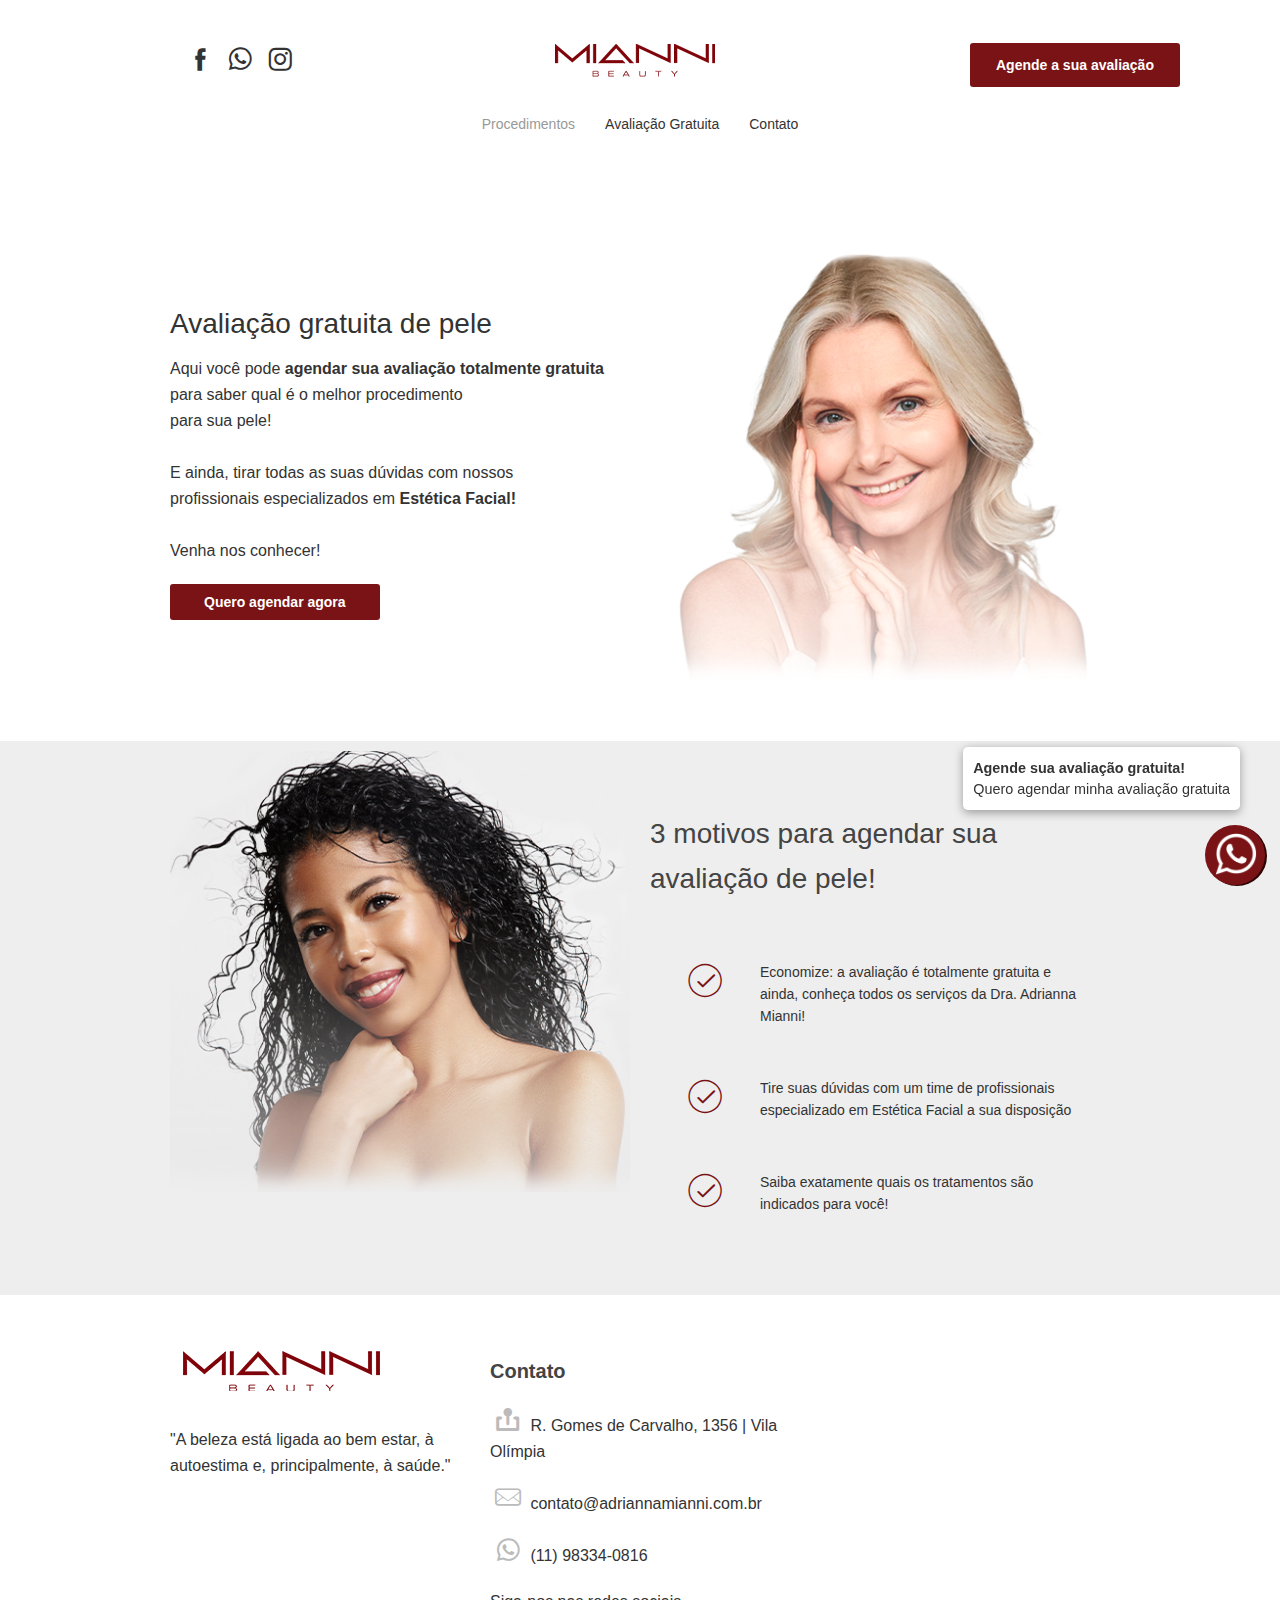
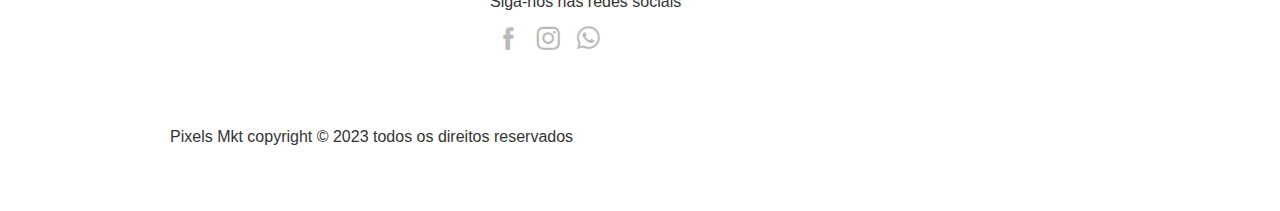
<file: avaliacao-gratuita.html>
<!DOCTYPE html>
<html lang="pt_BR">

<head>
	<meta http-equiv="Content-Type" content="text/html; charset=utf-8">
	<meta name="viewport" content="width=device-width, initial-scale=1.0">

	<!-- CSS dependencies -->
	<link rel="stylesheet" type="text/css" href="css/bootstrap.css" />
	<link rel="stylesheet" type="text/css" href="css/font-awesome.min.css" />
	<link rel="stylesheet" type="text/css" href="css/main.css" />
	<link rel="stylesheet" type="text/css" href="css/font-style.css" />
	<link href="https://fonts.cdnfonts.com/css/serenata-vantages" rel="stylesheet">

	<!-- Favicons -->
	<link rel="shortcut icon" href="images/favicon.ico">
	<link rel="apple-touch-icon" href="images/apple-touch-icon.png">
	<link rel="apple-touch-icon" sizes="72x72" href="images/apple-touch-icon-72x72.png">
	<link rel="apple-touch-icon" sizes="114x114" href="images/apple-touch-icon-114x114.png">

	<title>Avaliação Gratuita | Dra. Adrianna Mianni</title>
</head>

<body>

	<div class="pix_section pix_nav_menu pix_scroll_header normal pix-padding-v-30" data-scroll-bg="#fff">
		<div class="container">
			<div class="row">
				<div class="col-md-2 col-xs-12 pix-inner-col col-sm-2">
					<div class="pix-content pix-adjust-height text-center">
						<div class="pix-header-item">
							<a href="https://www.facebook.com/clinicaadriannamianni" class="small-social">
								<i class="pixicon-facebook3 big-icon-50 pix-light-black"></i>
							</a>
							<a href="https://api.whatsapp.com/send?phone=5511983340816" class="small-social">
								<i class="pixicon-whatsapp2 big-icon-50 pix-light-black"></i>
							</a>
							<a href="https://www.instagram.com/miannibeauty/" class="small-social">
								<i class="pixicon-instagram4 big-icon-50 pix-light-black"></i>
							</a>
						</div>
					</div>
				</div>
				<div class="col-md-8 col-xs-12 pix-inner-col col-sm-8">
					<div class="pix-content">
						<nav class="navbar navbar-default pix-no-margin-bottom pix-navbar-default">
							<div class="container-fluid text-center">
								<div class="navbar-header pix-lg-inline-block pix-float-none">
									<button type="button" class="navbar-toggle collapsed" data-toggle="collapse"
										data-target="#pix-navbar-collapse" aria-expanded="false">
										<span class="sr-only">Toggle navigation</span>
										<span class="icon-bar"></span>
										<span class="icon-bar"></span>
										<span class="icon-bar"></span>
									</button>
									<a class="navbar-brand logo-img logo-img-a pix-adjust-height" href="index.html"><img
											src="images/main/logo-md.png" alt=""
											class="img-responsive pix-logo-img"></a>
								</div>
							</div>
						</nav>
					</div>
				</div>
				<div class="col-md-2 col-xs-12 pix-inner-col col-sm-2">
					<div class="pix-content pix-adjust-height text-right mobile-text-center" id="pix-header-btn">
						<a href="https://api.whatsapp.com/send?phone=5511983340816&text=Quero%20agendar%20minha%20avalia%C3%A7%C3%A3o%20gratuita"
							class="btn red-bg btn-md small-text pix-white pix-margin-top-10 pix-inline-block">
							<span class="pix_edit_text">
								<strong>Agende a sua avaliação</strong>
							</span>
						</a>
					</div>
				</div>
				<div class="col-md-12 col-xs-12 pix-inner-col col-sm-12">
					<div class="pix-content">
						<div class="collapse navbar-collapse nav-mobile-center text-center" id="pix-navbar-collapse">
							<ul class="nav navbar-nav pix-inline-block pix-float-none media-middle pix-header-nav pix-adjust-height"
								id="pix-header-nav">
								<!--<li class="dropdown"><a href="/mclub.html" class="pix-light-black">M.CLUB</a></li>-->
								<li class="dropdown">
									<a href="#" class="dropdown-toggle pix-gray" data-toggle="dropdown">
										Procedimentos
									</a>
									<ul class="dropdown-menu dropdown-menu-left">
										<li><a href="/estetica-corporal.html" class="null" data-toggle="null">Estética
												Corporal</a>
										</li>
										<li><a href="/estetica-capilar.html" class="null" data-toggle="null">Estética
												Capilar</a>
										</li>
										<li><a href="/estetica-facial.html" class="null" data-toggle="null">Estética
												Facial</a>
										</li>
										<li><a href="/harmonizacao-corporal.html" class="null"
												data-toggle="null">Harmonização Corporal</a>
										</li>
										<li><a href="/harmonizacao-facial.html" class="null"
												data-toggle="null">Harmonização Facial</a>
										</li>
										<li><a href="/tecnologias.html" class="null" data-toggle="null">Tecnologias</a>
										</li>
									</ul>
								</li>
								<li class="dropdown"><a href="/avaliacao-gratuita.html"
										class="pix-light-black">Avaliação Gratuita</a></li>
								<li class="dropdown"><a href="#contato1" class="pix-light-black">Contato</a></li>
							</ul>
						</div>
					</div>
				</div>
			</div>
		</div>
	</div>


	<div class="pix_section pix-padding">
		<div class="container">
			<div class="row">
				<div class="col-md-6 col-xs-12">
					<div class="pix-content pix-padding-top-60">
						<h3 class="pix-light-black pix-no-margin-top secondary-font">
							<span class="pix_edit_text">Avaliação gratuita de pele</span>
						</h3>
						<p class="pix-light-black big-text pix-margin-bottom-20">
							<span class="pix_edit_text">
								Aqui você pode <strong>agendar sua avaliação totalmente gratuita</strong> para saber
								qual é o melhor procedimento
								<br>para sua pele!
								<br>
								<br>
								E ainda, tirar todas as suas dúvidas com nossos
								<br>profissionais especializados em <strong>Estética Facial!</strong>
								<br>
								<br>
								Venha nos conhecer!
							</span>
						</p>
						<a href="https://api.whatsapp.com/send?phone=5511983340816&text=Quero%20agendar%20minha%20avalia%C3%A7%C3%A3o%20gratuita"
							class="btn red-bg pix-white wide">
							<span class="pix_edit_text">
								<strong>Quero agendar agora</strong>
							</span>
						</a>
					</div>
				</div>
				<div class="col-md-6 col-xs-12 text-center">
					<img src="images/medical/mulher-1.png" alt="" class="img-responsive">
				</div>
			</div>
		</div>
	</div>

	<div class="pix_section pix-padding-top-10 pix-padding-bottom-40 gray-2-bg">
		<div class="container">
			<div class="row">
				<div class="col-md-6 col-xs-12 text-center">
					<img src="images/medical/mulher-2.png" alt="" class="img-responsive">
				</div>
				<div class="col-md-6 col-xs-12">
					<div class="pix-content pix-padding-top-60">
						<h3 class="pix-black-gray-dark pix-no-margin-top secondary-font">
							<span class="pix_edit_text">3 motivos para agendar sua avaliação de pele!</span>
						</h3>
						<div class="col-md-12 col-xs-12">
							<div class="pix-content pix-margin-top-40">
								<div class="pix_section inner_section">
									<div class="container">
										<div class="row">
											<div class="col-md-12 col-xs-12">
												<div class="pix-content pix-padding-v-10">
													<div class="media">
														<div
															class="media-left pix-icon-area text-center pix-padding-right-20">
															<i class="pixicon-check small-icon-40 pix-red"></i>
														</div>
														<div class="media-body">
															<p class="pix-light-black pix-margin-bottom-30">
																<span class="pix_edit_text">Economize: a avaliação é
																	totalmente gratuita e ainda, conheça todos os
																	serviços da Dra. Adrianna Mianni!</span>
															</p>
														</div>
													</div>
												</div>
											</div>
											<div class="col-md-12 col-xs-12">
												<div class="pix-content pix-padding-v-10">
													<div class="media">
														<div
															class="media-left pix-icon-area text-center pix-padding-right-20">
															<i class="pixicon-check small-icon-40 pix-red"></i>
														</div>
														<div class="media-body">
															<p class="pix-light-black pix-margin-bottom-30">
																<span class="pix_edit_text">Tire suas dúvidas com um
																	time de profissionais especializado em Estética
																	Facial a sua disposição</span>
															</p>
														</div>
													</div>
												</div>
											</div>
											<div class="col-md-12 col-xs-12">
												<div class="pix-content pix-padding-v-10">
													<div class="media">
														<div
															class="media-left pix-icon-area text-center pix-padding-right-20">
															<i class="pixicon-check small-icon-40 pix-red"></i>
														</div>
														<div class="media-body">
															<p class="pix-light-black pix-margin-bottom-30">
																<span class="pix_edit_text">Saiba exatamente quais os
																	tratamentos são indicados para você!</span>
															</p>
														</div>
													</div>
												</div>
											</div>
										</div>
									</div>
								</div>
							</div>
						</div>
					</div>
				</div>
			</div>
		</div>
	</div>
	</div>
	</div>
	</div>

	<div class="pix_section pix-padding-v-50">
		<div class="container">
			<div class="row">
				<div class="col-md-4 col-xs-12">
					<div>
						<a class="" href="/index.html"><img src="images/main/logo-big.png" alt=""
								class="img-responsive"></a>
					</div>
					<div class="clearfix"></div>
					<div class="pix-padding-v-30">
						<p class="pix-light-black big-text">
							<span class="pix_edit_text">
								"A beleza está ligada ao bem estar, à autoestima e, principalmente, à saúde."<br>
								<!--<img src="images/team.jpg" alt="" class="img-responsive">-->
							</span>
						</p>
					</div>
				</div>
				<div id="contato1" class="col-md-4 col-xs-12">
					<h5 id="contact1" class="pix-black-gray-dark"><span
							class="pix_edit_text"><strong>Contato</strong></span></h5>
					<div class="pix-padding-v-10">
						<span class="pix-light-black big-text"><span class="pix_edit_text"><a
									href="https://goo.gl/maps/Tg5deb8K3MZT18HZ7" class="small-social">
									<i class="pixicon-location3 big-icon-50 pix-slight-white"></i></a> R. Gomes de Carvalho, 1356 | Vila Olímpia </span></span>
					</div>
					<div class="pix-padding-v-10">
						<span class="pix-light-black big-text"><span class="pix_edit_text"><a
									href="mailto:contato@adriannamianni.com.br" class="small-social">
									<i class="pixicon-mail3 pix-slight-white"></i></a>
								contato@adriannamianni.com.br</span></span>
					</div>
					<div class="pix-padding-v-10">
						<span class="pix-light-black big-text"><span class="pix_edit_text"><a
									href="https://api.whatsapp.com/send?phone=5511983340816" class="small-social">
									<i class="pixicon-whatsapp2 big-icon-50 pix-slight-white"></i></a> (11)
								98334-0816</span></span>
					</div>
					<div class="pix-padding-v-10">
						<span class="pix-light-black big-text"><span class="pix_edit_text">Siga-nos nas redes
								sociais</span></span>
					</div>
					<div class="pix-padding-bottom-20">
						<a href="https://www.facebook.com/clinicaadriannamianni" class="small-social">
							<i class="pixicon-facebook3 big-icon-50 pix-slight-white"></i>
						</a>
						<a href="https://www.instagram.com/miannibeauty/" class="small-social">
							<i class="pixicon-instagram4 big-icon-50 pix-slight-white"></i>
						</a>
						<a href="https://api.whatsapp.com/send?phone=5511983340816" class="small-social">
							<i class="pixicon-whatsapp2 big-icon-50 pix-slight-white"></i>
						</a>
					</div>
				</div>



				<div class="col-md-4 col-sm-6">
					<div class="pix-content">
						<div class="embed-responsive embed-responsive-4by3">

							<iframe
								src="https://www.google.com/maps/embed?pb=!1m18!1m12!1m3!1d3656.2193862329054!2d-46.68604679999999!3d-23.596463699999997!2m3!1f0!2f0!3f0!3m2!1i1024!2i768!4f13.1!3m3!1m2!1s0x94ce5748dc808035%3A0xe294fe2df77cb866!2sR.%20Gomes%20de%20Carvalho%2C%201356%20-%20Vila%20Ol%C3%ADmpia%2C%20S%C3%A3o%20Paulo%20-%20SP%2C%2004547-005!5e0!3m2!1spt-BR!2sbr!4v1688597283720!5m2!1spt-BR!2sbr"
								width="940" height="350"></iframe>
						</div>
					</div>
				</div>

				<div class="col-md-10 col-xs-12">
					<div class="pix-padding-v-40 text-right">
						<span class="pix-light-black big-text pix-padding-v-10 pix-float-left"><span
								class="pix_edit_text">Pixels Mkt copyright © 2023 todos os direitos
								reservados</span></span>
					</div>
				</div>
				<div class="col-md-12 col-xs-12">
				</div>
			</div>
		</div>
	</div>

	<!-- Whatsapp -->

	<div id="whatswidget-pre-wrapper" class="">
		<div id="whatswidget-widget-wrapper" class="whatswidget-widget-wrapper" style="all:revert;">
			<div id="whatswidget-conversation" class="whatswidget-conversation"
				style="color: revert; font: revert; font-feature-settings: revert; font-kerning: revert; font-optical-sizing: revert; font-palette: revert; font-synthesis: revert; font-variation-settings: revert; forced-color-adjust: revert; text-orientation: revert; text-rendering: revert; -webkit-font-smoothing: revert; -webkit-locale: revert; -webkit-text-orientation: revert; -webkit-writing-mode: revert; writing-mode: revert; zoom: revert; accent-color: revert; place-content: revert; place-items: revert; place-self: revert; alignment-baseline: revert; animation: revert; app-region: revert; appearance: revert; aspect-ratio: revert; backdrop-filter: revert; backface-visibility: revert; background: revert; background-blend-mode: revert; baseline-shift: revert; block-size: revert; border-block: revert; border: revert; border-radius: revert; border-collapse: revert; border-end-end-radius: revert; border-end-start-radius: revert; border-inline: revert; border-start-end-radius: revert; border-start-start-radius: revert; inset: revert; box-shadow: revert; box-sizing: revert; break-after: revert; break-before: revert; break-inside: revert; buffered-rendering: revert; caption-side: revert; caret-color: revert; clear: revert; clip: revert; clip-path: revert; clip-rule: revert; color-interpolation: revert; color-interpolation-filters: revert; color-rendering: revert; color-scheme: revert; columns: revert; column-fill: revert; gap: revert; column-rule: revert; column-span: revert; contain: revert; contain-intrinsic-block-size: revert; contain-intrinsic-size: revert; contain-intrinsic-inline-size: revert; container: revert; content: revert; content-visibility: revert; counter-increment: revert; counter-reset: revert; counter-set: revert; cursor: revert; cx: revert; cy: revert; d: revert; display: none; dominant-baseline: revert; empty-cells: revert; fill: revert; fill-opacity: revert; fill-rule: revert; filter: revert; flex: revert; flex-flow: revert; float: revert; flood-color: revert; flood-opacity: revert; grid: revert; grid-area: revert; height: revert; hyphenate-character: revert; hyphenate-limit-chars: revert; hyphens: revert; image-orientation: revert; image-rendering: revert; initial-letter: revert; inline-size: revert; inset-block: revert; inset-inline: revert; isolation: revert; letter-spacing: revert; lighting-color: revert; line-break: revert; list-style: revert; margin-block: revert; margin: revert; margin-inline: revert; marker: revert; mask: revert; mask-type: revert; math-depth: revert; math-shift: revert; math-style: revert; max-block-size: revert; max-height: revert; max-inline-size: revert; max-width: revert; min-block-size: revert; min-height: revert; min-inline-size: revert; min-width: revert; mix-blend-mode: revert; object-fit: revert; object-position: revert; object-view-box: revert; offset: revert; opacity: 0; order: revert; orphans: revert; outline: revert; outline-offset: revert; overflow-anchor: revert; overflow-clip-margin: revert; overflow-wrap: revert; overflow: revert; overscroll-behavior-block: revert; overscroll-behavior-inline: revert; overscroll-behavior: revert; padding-block: revert; padding: revert; padding-inline: revert; page: revert; page-orientation: revert; paint-order: revert; perspective: revert; perspective-origin: revert; pointer-events: revert; position: revert; quotes: revert; r: revert; resize: revert; rotate: revert; ruby-position: revert; rx: revert; ry: revert; scale: revert; scroll-behavior: revert; scroll-margin-block: revert; scroll-margin: revert; scroll-margin-inline: revert; scroll-padding-block: revert; scroll-padding: revert; scroll-padding-inline: revert; scroll-snap-align: revert; scroll-snap-stop: revert; scroll-snap-type: revert; scrollbar-gutter: revert; shape-image-threshold: revert; shape-margin: revert; shape-outside: revert; shape-rendering: revert; size: revert; speak: revert; stop-color: revert; stop-opacity: revert; stroke: revert; stroke-dasharray: revert; stroke-dashoffset: revert; stroke-linecap: revert; stroke-linejoin: revert; stroke-miterlimit: revert; stroke-opacity: revert; stroke-width: revert; tab-size: revert; table-layout: revert; text-align: revert; text-align-last: revert; text-anchor: revert; text-combine-upright: revert; text-decoration: revert; text-decoration-skip-ink: revert; text-emphasis: revert; text-emphasis-position: revert; text-indent: revert; text-overflow: revert; text-shadow: revert; text-size-adjust: revert; text-transform: revert; text-underline-offset: revert; text-underline-position: revert; touch-action: revert; transform: revert; transform-box: revert; transform-origin: revert; transform-style: revert; transition: revert; translate: revert; user-select: revert; vector-effect: revert; vertical-align: revert; visibility: revert; border-spacing: revert; -webkit-box-align: revert; -webkit-box-decoration-break: revert; -webkit-box-direction: revert; -webkit-box-flex: revert; -webkit-box-ordinal-group: revert; -webkit-box-orient: revert; -webkit-box-pack: revert; -webkit-box-reflect: revert; -webkit-highlight: revert; -webkit-line-break: revert; -webkit-line-clamp: revert; -webkit-mask-box-image: revert; -webkit-mask: revert; -webkit-mask-composite: revert; -webkit-print-color-adjust: revert; -webkit-rtl-ordering: revert; -webkit-ruby-position: revert; -webkit-tap-highlight-color: revert; -webkit-text-combine: revert; -webkit-text-decorations-in-effect: revert; -webkit-text-fill-color: revert; -webkit-text-security: revert; -webkit-text-stroke: revert; -webkit-user-drag: revert; -webkit-user-modify: revert; white-space: revert; widows: revert; width: revert; will-change: revert; word-break: revert; word-spacing: revert; x: revert; y: revert; z-index: revert;">
				<div class="whatswidget-conversation-header" style="all:revert;">
					<div id="whatswidget-conversation-title" class="whatswidget-conversation-title" style="all:revert;">
						Agende sua avaliação gratuita!</div>
				</div>
				<div id="whatswidget-conversation-message" class="whatswidget-conversation-message "
					style="all:revert;">Quero agendar minha avaliação gratuita</div>
				<div class="whatswidget-conversation-cta" style="all:revert;"> <a style="all:revert;"
						id="whatswidget-phone-desktop" target="_blank"
						href="https://api.whatsapp.com/send?phone=5511983340816&text=Quero%20agendar%20minha%20avalia%C3%A7%C3%A3o%20gratuita"
						class="whatswidget-cta whatswidget-cta-desktop">Enviar Mensagem</a> <a
						id="whatswidget-phone-mobile" target="_blank" href="https://wa.me/5511983340816"
						class="whatswidget-cta whatswidget-cta-mobile" style="all:revert;">Enviar Mensagem</a></div>
			</div>
			<div id="whatswidget-conversation-message-outer" class="whatswidget-conversation-message-outer"
				style="all:revert;"> <span id="whatswidget-text-header-outer" class="whatswidget-text-header-outer"
					style="all:revert;">Agende sua avaliação gratuita!</span><br>
				<div id="whatswidget-text-message-outer" class="whatswidget-text-message-outer" style="all:revert;">
					Quero agendar minha avaliação gratuita</div>
			</div>
			<div class="whatswidget-button-wrapper" style="all:revert;">
				<div class="whatswidget-button" id="whatswidget-button" style="all:revert;">
					<div style="margin:0 auto;width:38.5px;all:revert;"> <img class="whatswidget-icon"
							style="all:revert;"
							src=" [data-uri]">
					</div>
				</div>
			</div>
			<script id="whatswidget-script"
				type="text/javascript">document.getElementById("whatswidget-conversation").style.display = "none"; document.getElementById("whatswidget-conversation").style.opacity = "0"; var button = document.getElementById("whatswidget-button"); button.addEventListener("click", openChat); var conversationMessageOuter = document.getElementById("whatswidget-conversation-message-outer"); conversationMessageOuter.addEventListener("click", openChat); var chatOpen = !1; function openChat() { 0 == chatOpen ? (document.getElementById("whatswidget-conversation").style.display = "block", document.getElementById("whatswidget-conversation").style.opacity = 100, chatOpen = !0, document.getElementById("whatswidget-conversation-message-outer").style.display = "none") : (document.getElementById("whatswidget-conversation").style.opacity = 0, document.getElementById("whatswidget-conversation").style.display = "none", chatOpen = !1) }</script>
		</div>
		<style id="whatswidget-style">
			.whatswidget-widget-wrapper {
				font-family: "Helvetica Neue", "Apple Color Emoji", Helvetica, Arial, sans-serif !important;
				font-size: 16px !important;
				position: fixed !important;
				bottom: 20px !important;
				right: 30px !important;
				z-index: 1001 !important
			}

			.whatswidget-conversation {
				background-color: #e4dcd4 !important;
				background-image: url('data:image/png !important;base64,iVBORw0KGgoAAAANSUhEUgAAAGUAAABlCAYAAABUfC3PAAAACXBIWXMAAA7EAAAOxAGVKw4bAAAAhHpUWHRSYXcgcHJvZmlsZSB0eXBlIGV4aWYAAAiZdY5dDoQwCITfOcUeYQqUluOYrCbewOM7tW6MD/slwPAbZD32TT6DAojX1iMjQDw9daHomBhQFGVE+skdrVApxXfmYjpFZG/wZ9DxpiJ6bM1pXDHV1YJmV5M3BOOFfA5E/X3zp34jJ5txK0wLhZMZAAABd2lUWHRYTUw6Y29tLmFkb2JlLnhtcAABAFVURi04AFhNTDpjb20uYWRvYmUueG1wAEiJ7ZaxTsMwFEX3foVl5thJKEOsuB1aUBkKCJBaxjR5Taw2TpQYYvprDHwSv4DdVi2qyojEYE+27/U99vPy4qGuk3QFCi0gF5Ljr49PjETG8exq6k/rERRismngaXP3nG5WaZTh4aAXa6bLugSVIF2uZcs0x0lWLYCZud2mGG0tasXxfPqARlUDqE/6xPeutXgL8aCH4iZbssfxzT7CrDgulKoZpV3Xke6SVE1OgyiKqB/SMPSMw2vfpUq0J9sLG7HLGEObNqJWopLIrpNF9ao4xkZH+3DQ4pguW7K9LEmrklqFBsSnP+1KLH+xW+Vot4fZg9Cwno9FCbI1V+A48IMT9eWMapPYbZnkMBOZKs4JExB5oU6U+0aAqYHahWFqK0n3pTQ/Qw9fM9g+6K+HgziIgziIgziIg/wrSC8+NHcgTUfXmdbtG8Nkm7OA2X6LAAATK0lEQVR4nO1d25bjOI4MgKSy5/+/bR/3cf+hLJLAPoCgaFu2JaeU6dptnFNTPVlpWSJIXAIBiP7nv/9L8a98lPBv38C/ci/xt2/g/5qICGoVqAoUAAEAEQIzmBlE9PIaEQBUFaUUiAhU7VIhMEIIYP73MG0VEUHOpa+lCxEhhICUIkIILxUTRQSlVtRSoAoQAQqFFoGoIsX4r2I2iIjgcrlARMGB8fU1gYigqqhVUGpBzhmqipTS02vFWivmeQYTI8YA5gBVQc4ZJWcQgJgSeMOx+/8qtvAVtQpCDJhSujJVzAIiIJeCXApCiGB+vJ6xioCIME0JIYT2Y7tg6RcJQP+33xMzrcvfIAIBm+z0mSIi8HWMMQ7raMLMSCmZ4sT8DfB4PSNUV51QjBEiipzLsgi/JKoKVYWIQETb/SiICMy8yU6fen/tf0IIDy2K36vq8jyP7rlFXw8e6Beec1l8U4CIQFTa7RCIlpNRRaClYEoJMcbfU8xycF8IbVrTqABqLUh6HR3XWiG12oOe/LBdCarQHgGi7yo3UUQMZuqLTyIopaDUCmJGbGajnyy7QA9N3RocrTxfIhnu/VbsngR4ckJcYuCAWgrmeUZskZaIopQMEUVK8VQnX6ugVgsjq0hfPOaAEPlpfC/NjpdSUUtFYIYCkGa7pdoiKRTUwnx/xiMVw+0ecylgEYSmGP8Oj8BEbHvQi++PIYTuP0qpIJa+y7g9xFlmQUQwzxdUEcQQkG6iltu/b2Wx0xk5C6pUO2kAePA3AEFUuuJTjC/D0j3ieUhgRikFKnK1brVaNEtESCm+tGAxBAbxF2opzWQJiAkpphYin5OjdN+hauF4SggPdpD/rjaPquq70xY+xtSTNWrOlm9OmCqDMEaUz8PSvWILnlriqMil9MVXBYgJMUSE8HqTR8B2Fd2EcmfY3luRZl8Dh+4PgMUnjH+ulaJgDogxIISAaUrdnrsy/DrtYcBAM812osz0HWfGPBwmIpS2ud2bERNS2JbNAwP29RNKuBVueYZicY6OHdXaTm5THFOzxe0TpRYA2h803ChVVFFLBYAOGdnvcVNyvQoajpIOTd1ax/asW+RHAclx15sjrhBRxGYhO3ZUS0MYYo+4/KEMp1OgnQyHhkYppZpth0VzVQImLAtGbN/vDvlo+a6iY875UKfncm9+WkjY/81sre/irqxqpiWmiBBGn2C7X8TOFXNb4JXnr9UUm2JEBZliqnTTxi1i0w/FyONZCjEsqF4ngApwsDDXAowl5HVFgVo+wWSfVYuoPCiw0HbxJ6vfD/TfQwMFPcPzfEc0fwupGD/73ZNxex+H7xUvAzg845A1tR0KXPuv8e8QGCIW75dc7BT00DZ2HzD+WZMYAkQEfy4XQLXjUQtA6KdPnsIdj8RyjtpN5xJ6718rQ5dnix7btU5RSs4ZCsPPQlxC1Fdi4W28UpT/2ZPwhWA+pFbp/3/8fg8cXmFQa8/mfk9UwEQtpLdTHeM+DM6ulaGwnJDazw5VyujEU0qYprR7F4Zwb5ZG3zTKo9PivuORZTYlB6jaImzNxXzD1ZbLETOoVguBRa984BaptSKXgilNSMlUcbnMxyulVjGfcQCUMTr/6rhS04v5ptB9095v4sCQDn1sv59S6lXNRGPCPF8scHjDR1G7Fy+IHW6+HGf6LrbkgUJukIUleeiL76cml4yczWfEHRVSajXzWmpHoHfcXQ8W7G/0YGKvTohtQ+WcIc3UllJOyFP6jb2nlK6QXCBiKLVHbI5Ya0OT/QRZToLNpeuOmWFBpbdsom72xMq7QbmfZmLaDaYHZqQYkRvEZQo+I3kkQGUJQffKGLmlVidZXegGpFYR5HlGyQUqimlKmxUDGNSzRykxRtvZ8wwJEbUaavAOl8ErkhaiG0KejjZfFtUwsr5nX23Xm0n5mr5eRjNuhmiamgMuqHVbzcTvte/0jZ9JyaJDD4ktMHm/+mmKDlBloBXxDlUKM4ODQmfd5UCBJb/x3OZWIZ6IjmVg910hhJ7t51L6jt5yv9LAya15hi+iCENVdofrj655VYp/[base64]/Jln8WR4lpsqZm6FpNrwq8Em9xrNaxlt+TtK6cU3YCB3fL9Gc55SquwyC21pVv/ltjykjvuvie4LxokAJu6BwtYSsWf3peSOXluIe0/G2yurShm5V3bjtDnku0rM6r7d5zmDi9fhnUbrztihF6xEPk8V9ux+RaD8nLk4SikFl3nupWyFJb3IltnH+L5iHiol59wKSkZs2BP2mRkiCLZFNeORv03mmBlhYGsaRmTQy+1GWcwdbaZFEZkfu90Qz8RNM4Be1xGxzSCiqFIRNyp3TVYdvcPTzhapYgWrrTdtu4/6rt7yOc873Cz4Z5gZU0pWW4c2rMqSuBGF9u4BwMzR3g2EHdiVVAvNY0O0uRXtrOwA6DejuYc+ZYHL33OCxAxuJnDrKUsxImdrGXAY3E2nK6xd3QDKm+SyNDI6h31BpZ0+YKs3IrLfVNGrT4hqD1i+I6tKuc2IA+/nfzERZMdJscWPPVGc53zlNB9FNYYWL70fcYo9JN8qZi6xmZ7bGZE1I88zKoeOSDDTOY6e2ZpeHGy7JbZtEV/EWuvmaIiZzH9ooxCZVRmoQHZCXMkejHSFhIi4E4NyHlgYytWv79MSXGkkD4eUFIoQToq+Op7DDCjuTMXWGydiiJRd0VBsDMe5Ib+llMYsdJIdNWhEG2ulgsn8zgjPbBH3Q1KlF622SggBX19fKNWIHSDCV5gO4Sk/9Ck9kXvz+u7szTnv80nMjGmawMESRFGBFK88GhRjXQXUggDrQNtTa3f6qqoipvdI38yMRNRP7jsV0DU5lfnkkY02mtGenegPLC0R9VYCL5laKLtQlNZkjf7q/DEvbgUO3+rrPCKDv5XT6WgeNYnqbqDNI68tNnoMJrRFQeqNRypX/+2csKkFEp/WaHv6SeHG3VWRU/omR/ShE/+GiI/YilnEjBQWpr7f39G7/Ag5XSnWs/FeJXKUkfp6a4K64zMkHiF4FY+aUq75Y58sqvpT5qtsBiddeW6C4H6gK8R5xctpMH7wcgrOaqM7W6SVw8939L0O7rXwdVL2NRncsCUdzJJTOv1PbAnt7c7/2xTh4vDSPB9MxlsTIiDEgFoq/lwuHS8CMDSfujNui0+t9aEt/lKnuK9Z/KYSPLQ+YnxKzhm5FMQYfkIphBStz8+agYwA4Zn5YqZwZfe50UK38pDfkR4MvKHYI8enjF0KMfyAUoCFYF0777a1RQz9Itwy+Z/a+R6ledi9R3wRjxyf4ozLWg8meD//Ulo91r9hhqwreUYp1YbbTNMuxYxjP44Yn7Jcx9pAfrSX6RMiIkehnbL0DrzicM+R41PGiPFDG8xeyzudVEtDU4aKVVQXoHPHdy/fvP4L38ALY4x/r1IsxG7U0fjaH6kqSq1Gi+0Th7ZBOLfCRCg4b3zKX6wUZ+YLKBucY+H2/[base64]/012Vylf3sOc6W4iOq+ZrzHb34Exj24JjQgabhEbwK6szFr8rfj0FUEsFEyFMAYGuH895v2/HrAfIFqLjnVL8Q5d57vWQEKwf/lnHr8Jmosx5Rh3IDD5fJefcbua9hO2VhBDwRYQLZsu2c8Y0TVe/00eAQFo/5c/PnnSiY0oRCuqY17j575TipkdbxiqqkDyjlIUFeHvcnObjxayUkrFSBjzL297OFCJCDAE5l17Xv/1Op5jO84xpmjZ1fB0tr4iOd45+UYhNqvPopndTqSKp9pCvwxatgSfFtMo8N9R3/5SHvcJsTJeRu9g5xrBBOzGaKc3FwuSfnNa6heh4t00sfCTEFDqPammjzp0nBaAjv/NlBgiYUnriyKmPy3iHRLFVrPkIg2PX3tpNWJDpmGKHW76+vt+3uFW2EB3vzZdazB/4OsxzhJfbMBv3Od4xM02T1U0ePJihDk0VJzZNuX32KXhzzpDWNkFE0Fyag/X5LNa+103uyTX8LUTHVUc/subHi40Fq8s8tz5Ea3fbVNTZ2mL1pkiDU6wVG9aUqrL0Q4IgLH34Zy9TazUWZ0o/MkL+FdHx3ssN5JA18UlDc26Zc+BDc493xfojWw8km0+ppSJN6Y6SuuRRBUpGGPTZxp8wQv6t0MPqCYbOprh3UtH70yieiS+0BR8VBMY0pVUUwW14jHGYi2wn7BNkt1KW5ktFCnFfG5kuielaE1K3t+/WzIfClc8efmRSe04QQ29f+BRe2L1Smt1/FLr6NFSLGvaFkgrt8+mNQnSjlMZm3DtWY6El1X4C9uBsa1Sl35Q7pRAaU/7BaAznb1kSuf1BeudTq/6N0A3B/KxW7TnSP/987VMM0IZOR6tlfNAi75V7pTAB8qQjuo3NmDgtIe4G6bUOYpthf1WMsuOpqhYxiTz8/jUhspaIOMyZ/GR5RW26U0pgRtXaEdbbi0nPjNeZjg9vpBHWUkp9J6/dVBWB5v3BgJmgXR/5FdlCbbp6DGr8KzwYjeEDa/bOiF9uBC9fFtaBuQ/f7e+IU5v+/Ln0PG9N7vZWaCdgrYG0sxl3LlhpmFncEj57gLHrGz5fRmpTldoZoWtypxRrHzAIoLMZm+yd5qCKzoqk1vv+ygGb4hVHvhzgSBmJ6Hs+s4fatKqUwDZBuw7vK/Rb2GPpVWVAYl8PVO5vdmgwzyeKESVspOKW6UfvUJsetmwvdYnacSP0dzJsuPlG7a+lIA1zd5/efBvQeXRl8kj5CWrTQ6WEEHvNgdoojj6O/EUDkKrasM1+A69N0agU/oXC01b5CWrTwz56Nze1VpSceynYmoDW2+X85mzkko10jfF1Zt1HlUubH/nLrwh8Jj9BbXr4r0RtsihTf6eUAn1y3W10NhbC5mxFr9QG3bykkzYn6Pb2t7LxrU7cqU0xxY6ATG2M/IhyxNh+r5WgdeM8/KfDDRYGeUbOdgx9IEwptdcpxqqkansTRCOlvVLIPM+dof5bNXPAp7kakjAClGtyNrXp6Qr4aQEBZVh08/QVpdjggVKWofw2ASI+PSF+qkqtKE3ZaXqtxLXrOGj6rrmz10QZdO+lwFIVUaQ/xyM5i9r0clv6vC0CIZfcXwDGiA1+lx4aRjT4hKl39o7ii+hvnfYy7SuY/VZUtTeqemvbO0N9AHsnpJvm0HZxlTZFHEAI09PPn0Ft2mQrun8hYFbY1J/A/dj6q/RqrfhzMXT5tqFmrKP41B9/u8JemN59kDTmpYi9J3La2ZEFtCl3VfCf//wzNMgG/PlzsRetPddJX58jqU2bDbjTiYxUwcu4vhA7QlvqQnZ2XGfJbKgPuYkprCpui3jsT0RI0zQMT5A2b2v79TpCQUvPIYA+37iz6Ddc70hq02aluMmw92qFvgALedocZG0EPq+duBChdfsuRax3RUXAYRl0owBKXt4FuVXHnZYLtAKZ3agDr0TbpxIdSW3aFeqISI/FFzhk8QPvNuHsFaM26QIBtfI00/5OAaf7lBYBElF7PyTtenPQkdSmzUrxNmvwEkMQ/XwZ1UP1ec4o5dLeGFTBIfSR63skhICvaTL0tr2s03hsafMGO5ratEkpyxACvRrcfEQvxl7xHCElbaaBwJE3wzmPrgcspQkDZcMmUPQMatPuTI2w2OHfEm9Aiuovd/7e5rjl9+6RM6hN+5XSaZa/i039xildkzOoTXHvGEEMi3E2g/7T5SxqE/[base64]/i0+xTqdDSK6/LlAxd5zzB90/6qK6DyvLTvEWuwKSmkz4tvrvz9hd20VbyF3vxFC+Cjin5UBWn/8M3GsRtHajBuUICrg8LvMk2WCg/Zi17PE8tPaHkZx6xOf9Sr25KhaxayPsQVdzQX+LXF4fJ5zhzpSirvfDvEJcplnKyeHgP8FbJ3FbCth4+oAAAAASUVORK5CYII=') !important;
				background-repeat: repeat !important;
				box-shadow: rgba(0, 0, 0, 0.16) 0px 5px 40px !important;
				width: 250px !important;
				height: 300px !important;
				border-radius: 10px !important;
				transition-duration: 0.5s !important;
				margin-bottom: 80px !important
			}

			.whatswidget-conversation-header {
				background-color: white !important;
				padding: 10px !important;
				padding-left: 25px !important;
				box-shadow: 0px 1px #00000029 !important;
				font-weight: 600 !important;
				border-top-left-radius: 10px !important;
				border-top-right-radius: 10px !important
			}

			.whatswidget-conversation-message {
				line-height: 1.2em !important;
				background-color: white !important;
				padding: 10px !important;
				margin: 10px !important;
				margin-left: 15px !important;
				border-radius: 5px !important
			}

			.whatswidget-conversation-message-outer {
				background-color: #FFF !important;
				padding: 10px !important;
				margin: 10px !important;
				margin-left: 0px !important;
				border-radius: 5px !important;
				box-shadow: rgba(0, 0, 0, 0.342) 0px 2.5px 10px !important;
				cursor: pointer !important;
				animation: nudge 2s linear infinite !important;
				margin-bottom: 70px !important
			}

			.whatswidget-text-header-outer {
				font-weight: bold !important;
				font-size: 90% !important
			}

			.whatswidget-text-message-outer {
				font-size: 90% !important
			}

			.whatswidget-conversation-cta {
				border-radius: 25px !important;
				width: 175px !important;
				font-size: 110% !important;
				padding: 10px !important;
				margin: 0 auto !important;
				text-align: center !important;
				background-color: #7A1315 !important;
				color: white !important;
				font-weight: bold !important;
				box-shadow: rgba(0, 0, 0, 0.16) 0px 2.5px 10px !important;
				transition: 1s !important;
				position: absolute !important;
				top: 62% !important;
				left: 10% !important
			}

			.whatswidget-conversation-cta:hover {
				transform: scale(1.1) !important;
				filter: brightness(1.3) !important
			}

			.whatswidget-cta {
				text-decoration: none !important;
				color: white !important
			}

			.whatswidget-cta-desktop {
				display: none !important
			}

			.whatswidget-cta-mobile {
				display: inherit !important
			}

			@media (min-width: 48em) {
				.whatswidget-cta-desktop {
					display: inherit !important
				}

				.whatswidget-cta-mobile {
					display: none !important
				}
			}

			.whatswidget-button-wrapper {
				position: fixed !important;
				bottom: 15px !important;
				right: 15px !important
			}

			.whatswidget-button {
				position: relative !important;
				right: 0px !important;
				background-color: #7A1315 !important;
				border-radius: 100% !important;
				width: 60px !important;
				height: 60px !important;
				box-shadow: 2px 1px #2c0203 !important;
				transition: 1s !important
			}

			.whatswidget-icon {
				width: 42px !important;
				height: 42px !important;
				position: absolute !important;
				bottom: 10px !important;
				left: 10px !important;
			}

			.whatswidget-button:hover {
				filter: brightness(115%) !important;
				transform: rotate(15deg) scale(1.15) !important;
				cursor: pointer !important
			}

			@keyframes nudge {

				20%,
				100% {
					transform: translate(0, 0)
				}

				0% {
					transform: translate(0, 5px);
					transform: rotate(2deg)
				}

				10% {
					transform: translate(0, -5px);
					transform: rotate(-2deg)
				}
			}

			.whatswidget-link {
				position: absolute !important;
				bottom: 90px !important;
				right: 5px !important;
				opacity: 0.5 !important
			}
		</style>
	</div>

	<!-- Whatsapp -->

	<!-- Javascript -->
	<script src="js/jquery-1.11.2.js"></script>
	<script src="js/jquery-ui.js"></script>
	<script src="js/bootstrap.js"></script>
	<script src="js/velocity.min.js"></script>
	<script src="js/velocity.ui.min.js"></script>
	<script src="js/scroll.js" type="text/javascript"></script>
	<script src="js/custom.js"></script>
</body>

</html>
</file>
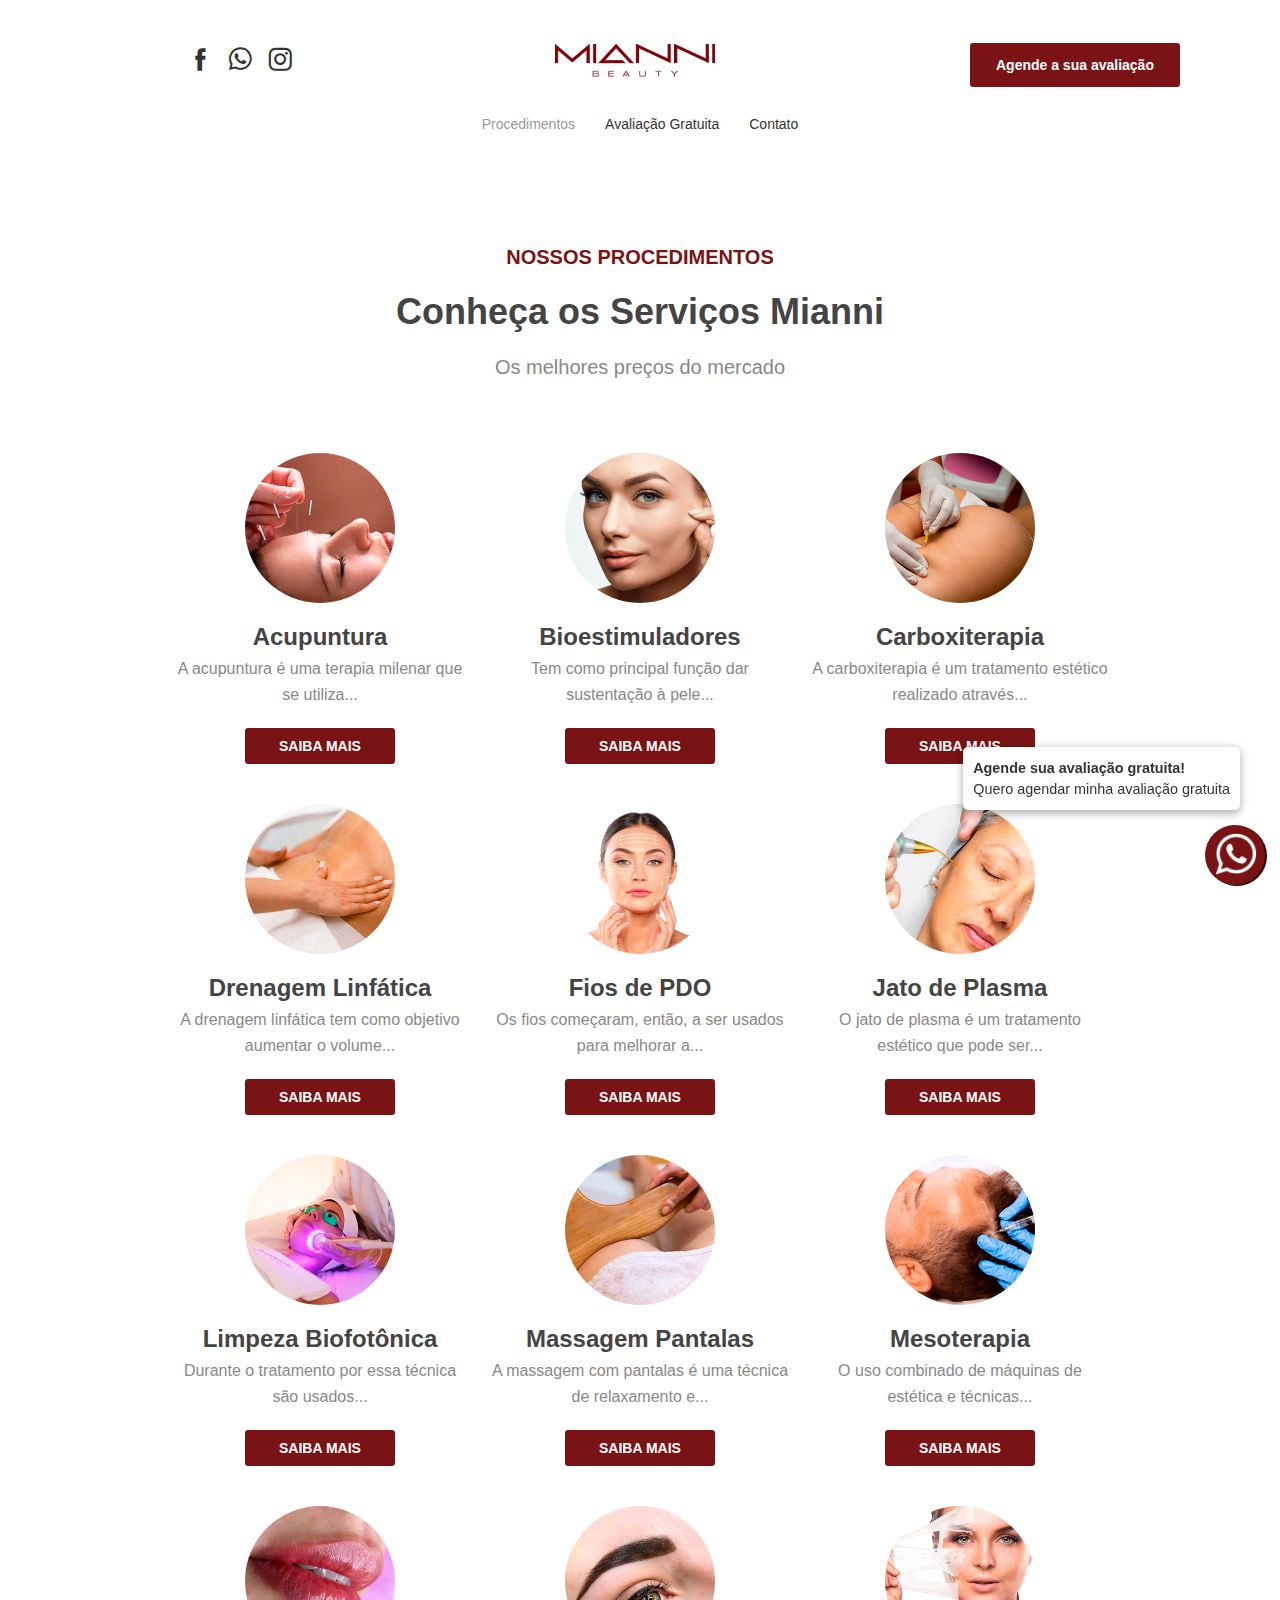
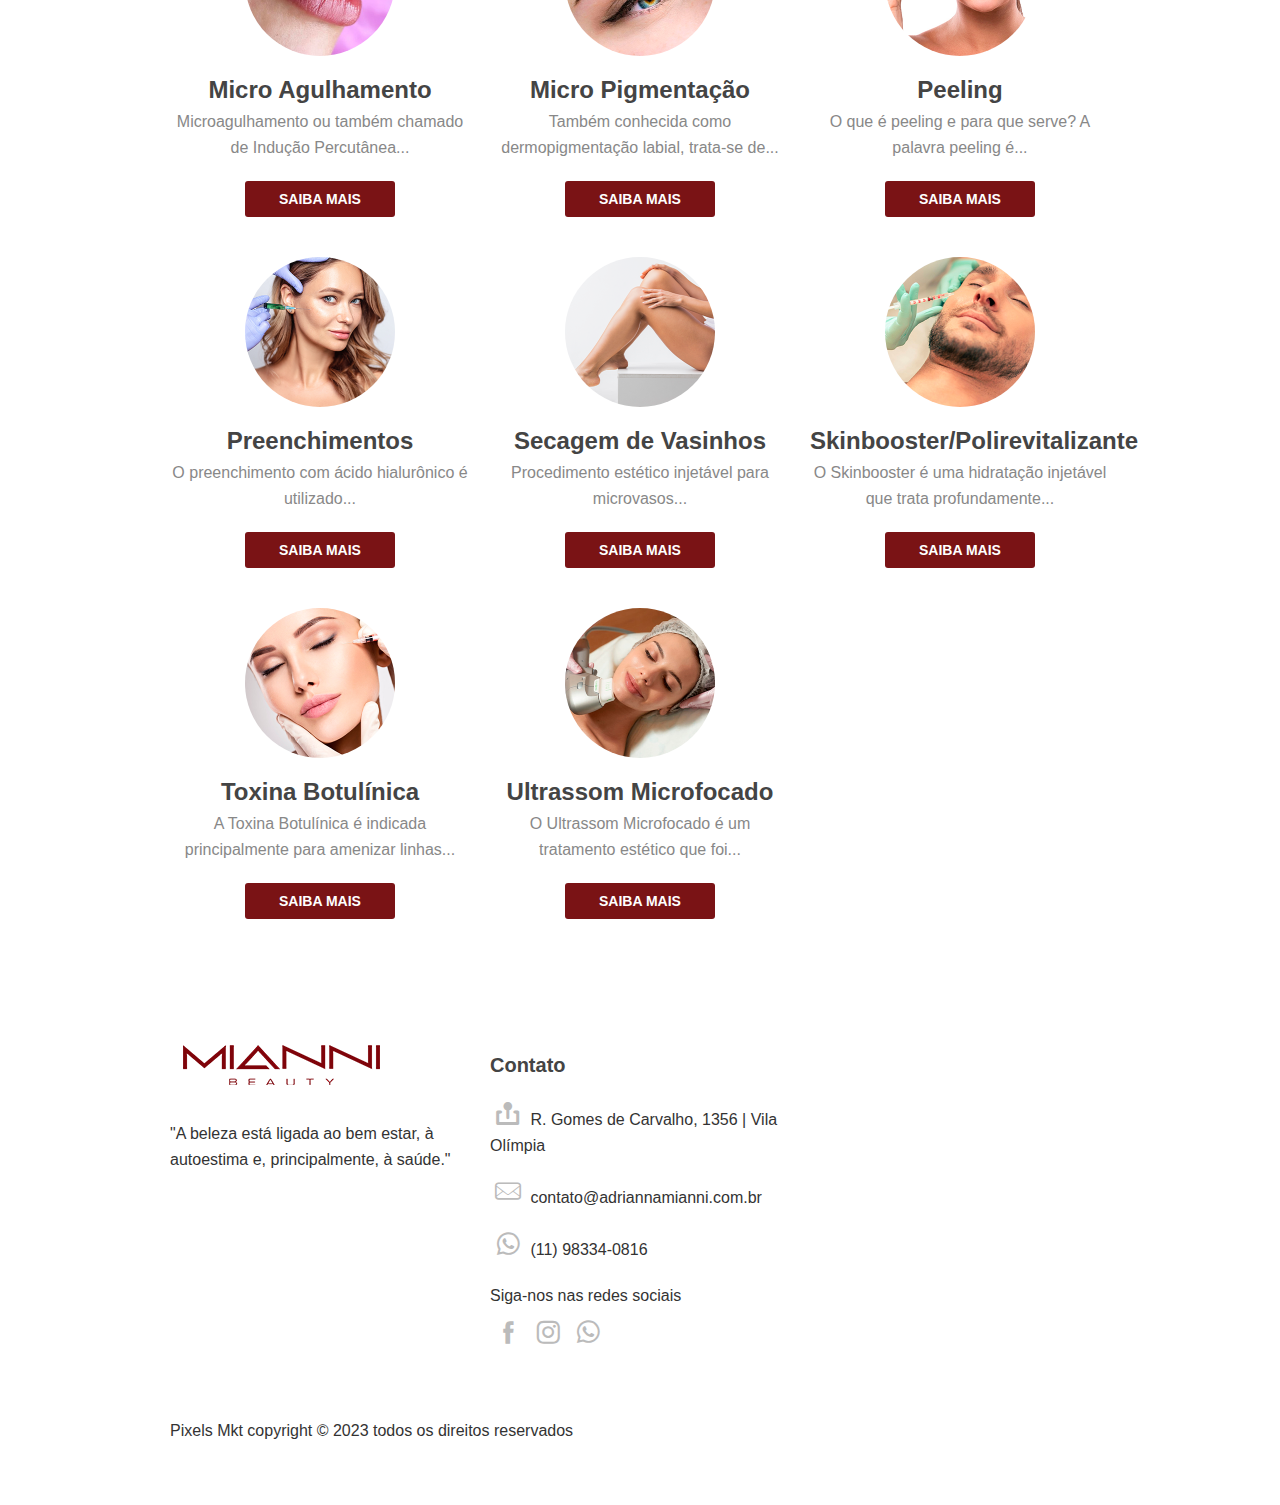
<file: estetica-capilar.html>
<!DOCTYPE html>
<html lang="pt_BR">

<head>
	<meta http-equiv="Content-Type" content="text/html; charset=utf-8">
	<meta name="viewport" content="width=device-width, initial-scale=1.0">

	<!-- CSS dependencies -->
	<link rel="stylesheet" type="text/css" href="css/bootstrap.css" />
	<link rel="stylesheet" type="text/css" href="css/font-awesome.min.css" />
	<link rel="stylesheet" type="text/css" href="css/main.css" />
	<link rel="stylesheet" type="text/css" href="css/font-style.css" />
	<link href="https://fonts.cdnfonts.com/css/serenata-vantages" rel="stylesheet">

	<!-- Favicons -->
	<link rel="shortcut icon" href="images/favicon.ico">
	<link rel="apple-touch-icon" href="images/apple-touch-icon.png">
	<link rel="apple-touch-icon" sizes="72x72" href="images/apple-touch-icon-72x72.png">
	<link rel="apple-touch-icon" sizes="114x114" href="images/apple-touch-icon-114x114.png">

	<title>Serviços | Dra. Adrianna Mianni</title>
</head>

<body>

	<div class="pix_section pix_nav_menu pix_scroll_header normal pix-padding-v-30" data-scroll-bg="#fff">
		<div class="container">
			<div class="row">
				<div class="col-md-2 col-xs-12 pix-inner-col col-sm-2">
					<div class="pix-content pix-adjust-height text-center">
						<div class="pix-header-item">
							<a href="https://www.facebook.com/clinicaadriannamianni" class="small-social">
								<i class="pixicon-facebook3 big-icon-50 pix-light-black"></i>
							</a>
							<a href="https://api.whatsapp.com/send?phone=5511983340816" class="small-social">
								<i class="pixicon-whatsapp2 big-icon-50 pix-light-black"></i>
							</a>
							<a href="https://www.instagram.com/miannibeauty/" class="small-social">
								<i class="pixicon-instagram4 big-icon-50 pix-light-black"></i>
							</a>
						</div>
					</div>
				</div>
				<div class="col-md-8 col-xs-12 pix-inner-col col-sm-8">
					<div class="pix-content">
						<nav class="navbar navbar-default pix-no-margin-bottom pix-navbar-default">
							<div class="container-fluid text-center">
								<div class="navbar-header pix-lg-inline-block pix-float-none">
									<button type="button" class="navbar-toggle collapsed" data-toggle="collapse"
										data-target="#pix-navbar-collapse" aria-expanded="false">
										<span class="sr-only">Toggle navigation</span>
										<span class="icon-bar"></span>
										<span class="icon-bar"></span>
										<span class="icon-bar"></span>
									</button>
									<a class="navbar-brand logo-img logo-img-a pix-adjust-height" href="index.html"><img
											src="images/main/logo-md.png" alt=""
											class="img-responsive pix-logo-img"></a>
								</div>
							</div>
						</nav>
					</div>
				</div>
				<div class="col-md-2 col-xs-12 pix-inner-col col-sm-2">
					<div class="pix-content pix-adjust-height text-right mobile-text-center" id="pix-header-btn">
						<a href="https://api.whatsapp.com/send?phone=5511983340816&text=Quero%20agendar%20minha%20avalia%C3%A7%C3%A3o%20gratuita"
							class="btn red-bg btn-md small-text pix-white pix-margin-top-10 pix-inline-block">
							<span class="pix_edit_text">
								<strong>Agende a sua avaliação</strong>
							</span>
						</a>
					</div>
				</div>
				<div class="col-md-12 col-xs-12 pix-inner-col col-sm-12">
					<div class="pix-content">
						<div class="collapse navbar-collapse nav-mobile-center text-center" id="pix-navbar-collapse">
							<ul class="nav navbar-nav pix-inline-block pix-float-none media-middle pix-header-nav pix-adjust-height"
								id="pix-header-nav">
								<!--<li class="dropdown"><a href="/mclub.html" class="pix-light-black">M.CLUB</a></li>-->
								<li class="dropdown">
									<a href="#" class="dropdown-toggle pix-gray" data-toggle="dropdown">
										Procedimentos
									</a>
									<ul class="dropdown-menu dropdown-menu-left">
										<li><a href="/estetica-corporal.html" class="null" data-toggle="null">Estética
												Corporal</a>
										</li>
										<li><a href="/estetica-capilar.html" class="null" data-toggle="null">Estética
												Capilar</a>
										</li>
										<li><a href="/estetica-facial.html" class="null" data-toggle="null">Estética
												Facial</a>
										</li>
										<li><a href="/harmonizacao-corporal.html" class="null"
												data-toggle="null">Harmonização Corporal</a>
										</li>
										<li><a href="/harmonizacao-facial.html" class="null"
												data-toggle="null">Harmonização Facial</a>
										</li>
										<li><a href="/tecnologias.html" class="null" data-toggle="null">Tecnologias</a>
										</li>
									</ul>
								</li>
								<li class="dropdown"><a href="/avaliacao-gratuita.html"
										class="pix-light-black">Avaliação Gratuita</a></li>
								<li class="dropdown"><a href="#contato1" class="pix-light-black">Contato</a></li>
							</ul>
						</div>
					</div>
				</div>
			</div>
		</div>
	</div>

	<div class="pix_section pix-padding-v-50">
		<div class="container">
			<div class="row">
				<div class="col-md-12 col-xs-12">
					<div class="pix-content pix-padding-bottom-40">
						<h5 class="text-center pix-red">
							<span class="pix_edit_text"><strong>NOSSOS PROCEDIMENTOS</strong></span>
						</h5>
						<h2 class="pix-black-gray-dark text-center pix-no-margin-top">
							<span class="pix_edit_text"><strong>Conheça os Serviços Mianni</strong></span>
						</h2>
						<h5 class="pix-black-gray-light text-center">
							<span class="pix_edit_text">Os melhores preços do mercado</span>
						</h5>
					</div>
				</div>

				<!--Serviços-->

				<div class="col-md-4 col-xs-12">
					<div class="pix-content text-center pix-margin-v-20">
						<div class="pix-round-shape-150">
							<img src="images/creative/01.png" alt="">
						</div>
						<h4 class="pix-black-gray-dark pix-no-margin-bottom">
							<span class="pix_edit_text"><strong>Acupuntura</strong></span>
						</h4>
						<p class="pix-black-gray-light big-text pix-margin-bottom-20">
							<span class="pix_edit_text">
								A acupuntura é uma terapia milenar que se utiliza...
							</span>
						</p>
						<a href="#" class="btn red-bg pix-white wide" data-toggle="modal"
							data-target="#popup_acupuntura">
							<span class="pix_edit_text">
								<strong>SAIBA MAIS</strong>
							</span>
						</a>
					</div>
				</div>
				<div class="col-md-4 col-xs-12">
					<div class="pix-content text-center pix-margin-v-20">
						<div class="pix-round-shape-150">
							<img src="images/creative/02.png" alt="">
						</div>
						<h4 class="pix-black-gray-dark pix-no-margin-bottom">
							<span class="pix_edit_text"><strong>Bioestimuladores</strong></span>
						</h4>
						<p class="pix-black-gray-light big-text pix-margin-bottom-20">
							<span class="pix_edit_text">
								Tem como principal função dar sustentação à pele...
							</span>
						</p>
						<a href="#" class="btn red-bg pix-white wide" data-toggle="modal"
							data-target="#popup_estimuladores">
							<span class="pix_edit_text">
								<strong>SAIBA MAIS</strong>
							</span>
						</a>
					</div>
				</div>
				<div class="col-md-4 col-xs-12">
					<div class="pix-content text-center pix-margin-v-20">
						<div class="pix-round-shape-150">
							<img src="images/creative/03.png" alt="">
						</div>
						<h4 class="pix-black-gray-dark pix-no-margin-bottom">
							<span class="pix_edit_text"><strong>Carboxiterapia</strong></span>
						</h4>
						<p class="pix-black-gray-light big-text pix-margin-bottom-20">
							<span class="pix_edit_text">
								A carboxiterapia é um tratamento estético realizado através...
							</span>
						</p>
						<a href="#" class="btn red-bg pix-white wide" data-toggle="modal" data-target="#popup_carboxi">
							<span class="pix_edit_text">
								<strong>SAIBA MAIS</strong>
							</span>
						</a>
					</div>
				</div>
				<div class="col-md-4 col-xs-12">
					<div class="pix-content text-center pix-margin-v-20">
						<div class="pix-round-shape-150">
							<img src="images/creative/04.png" alt="">
						</div>
						<h4 class="pix-black-gray-dark pix-no-margin-bottom">
							<span class="pix_edit_text"><strong>Drenagem Linfática</strong></span>
						</h4>
						<p class="pix-black-gray-light big-text pix-margin-bottom-20">
							<span class="pix_edit_text">
								A drenagem linfática tem como objetivo aumentar o volume...
							</span>
						</p>
						<a href="#" class="btn red-bg pix-white wide" data-toggle="modal" data-target="#popup_drenagem">
							<span class="pix_edit_text">
								<strong>SAIBA MAIS</strong>
							</span>
						</a>
					</div>
				</div>
				<div class="col-md-4 col-xs-12">
					<div class="pix-content text-center pix-margin-v-20">
						<div class="pix-round-shape-150">
							<img src="images/creative/05.png" alt="">
						</div>
						<h4 class="pix-black-gray-dark pix-no-margin-bottom">
							<span class="pix_edit_text"><strong>Fios de PDO</strong></span>
						</h4>
						<p class="pix-black-gray-light big-text pix-margin-bottom-20">
							<span class="pix_edit_text">
								Os fios começaram, então, a ser usados para melhorar a...
							</span>
						</p>
						<a href="#" class="btn red-bg pix-white wide" data-toggle="modal" data-target="#popup_fios">
							<span class="pix_edit_text">
								<strong>SAIBA MAIS</strong>
							</span>
						</a>
					</div>
				</div>
				<div class="col-md-4 col-xs-12">
					<div class="pix-content text-center pix-margin-v-20">
						<div class="pix-round-shape-150">
							<img src="images/creative/06.png" alt="">
						</div>
						<h4 class="pix-black-gray-dark pix-no-margin-bottom">
							<span class="pix_edit_text"><strong>Jato de Plasma</strong></span>
						</h4>
						<p class="pix-black-gray-light big-text pix-margin-bottom-20">
							<span class="pix_edit_text">
								O jato de plasma é um tratamento estético que pode ser...
							</span>
						</p>
						<a href="#" class="btn red-bg pix-white wide" data-toggle="modal" data-target="#popup_plasma">
							<span class="pix_edit_text">
								<strong>SAIBA MAIS</strong>
							</span>
						</a>
					</div>
				</div>
				<div class="col-md-4 col-xs-12">
					<div class="pix-content text-center pix-margin-v-20">
						<div class="pix-round-shape-150">
							<img src="images/creative/07.png" alt="">
						</div>
						<h4 class="pix-black-gray-dark pix-no-margin-bottom">
							<span class="pix_edit_text"><strong>Limpeza Biofotônica</strong></span>
						</h4>
						<p class="pix-black-gray-light big-text pix-margin-bottom-20">
							<span class="pix_edit_text">
								Durante o tratamento por essa técnica são usados...
							</span>
						</p>
						<a href="#" class="btn red-bg pix-white wide" data-toggle="modal" data-target="#popup_biofoto">
							<span class="pix_edit_text">
								<strong>SAIBA MAIS</strong>
							</span>
						</a>
					</div>
				</div>
				<div class="col-md-4 col-xs-12">
					<div class="pix-content text-center pix-margin-v-20">
						<div class="pix-round-shape-150">
							<img src="images/creative/08.png" alt="">
						</div>
						<h4 class="pix-black-gray-dark pix-no-margin-bottom">
							<span class="pix_edit_text"><strong>Massagem Pantalas</strong></span>
						</h4>
						<p class="pix-black-gray-light big-text pix-margin-bottom-20">
							<span class="pix_edit_text">
								A massagem com pantalas é uma técnica de relaxamento e...
							</span>
						</p>
						<a href="#" class="btn red-bg pix-white wide" data-toggle="modal" data-target="#popup_pantalas">
							<span class="pix_edit_text">
								<strong>SAIBA MAIS</strong>
							</span>
						</a>
					</div>
				</div>
				<div class="col-md-4 col-xs-12">
					<div class="pix-content text-center pix-margin-v-20">
						<div class="pix-round-shape-150">
							<img src="images/creative/09.png" alt="">
						</div>
						<h4 class="pix-black-gray-dark pix-no-margin-bottom">
							<span class="pix_edit_text"><strong>Mesoterapia</strong></span>
						</h4>
						<p class="pix-black-gray-light big-text pix-margin-bottom-20">
							<span class="pix_edit_text">
								O uso combinado de máquinas de estética e técnicas...
							</span>
						</p>
						<a href="#" class="btn red-bg pix-white wide" data-toggle="modal" data-target="#popup_meso">
							<span class="pix_edit_text">
								<strong>SAIBA MAIS</strong>
							</span>
						</a>
					</div>
				</div>
				<div class="col-md-4 col-xs-12">
					<div class="pix-content text-center pix-margin-v-20">
						<div class="pix-round-shape-150">
							<img src="images/creative/10.png" alt="">
						</div>
						<h4 class="pix-black-gray-dark pix-no-margin-bottom">
							<span class="pix_edit_text"><strong>Micro Agulhamento </strong></span>
						</h4>
						<p class="pix-black-gray-light big-text pix-margin-bottom-20">
							<span class="pix_edit_text">
								Microagulhamento ou também chamado de Indução Percutânea...
							</span>
						</p>
						<a href="#" class="btn red-bg pix-white wide" data-toggle="modal" data-target="#popup_ipc">
							<span class="pix_edit_text">
								<strong>SAIBA MAIS</strong>
							</span>
						</a>
					</div>
				</div>
				<div class="col-md-4 col-xs-12">
					<div class="pix-content text-center pix-margin-v-20">
						<div class="pix-round-shape-150">
							<img src="images/creative/11.png" alt="">
						</div>
						<h4 class="pix-black-gray-dark pix-no-margin-bottom">
							<span class="pix_edit_text"><strong>Micro Pigmentação</strong></span>
						</h4>
						<p class="pix-black-gray-light big-text pix-margin-bottom-20">
							<span class="pix_edit_text">
								Também conhecida como dermopigmentação labial, trata-se de...
							</span>
						</p>
						<a href="#" class="btn red-bg pix-white wide" data-toggle="modal" data-target="#popup_lab">
							<span class="pix_edit_text">
								<strong>SAIBA MAIS</strong>
							</span>
						</a>
					</div>
				</div>
				<div class="col-md-4 col-xs-12">
					<div class="pix-content text-center pix-margin-v-20">
						<div class="pix-round-shape-150">
							<img src="images/creative/13.png" alt="">
						</div>
						<h4 class="pix-black-gray-dark pix-no-margin-bottom">
							<span class="pix_edit_text"><strong>Peeling</strong></span>
						</h4>
						<p class="pix-black-gray-light big-text pix-margin-bottom-20">
							<span class="pix_edit_text">
								O que é peeling e para que serve? A palavra peeling é...
							</span>
						</p>
						<a href="#" class="btn red-bg pix-white wide" data-toggle="modal" data-target="#popup_peeling">
							<span class="pix_edit_text">
								<strong>SAIBA MAIS</strong>
							</span>
						</a>
					</div>
				</div>
				<div class="col-md-4 col-xs-12">
					<div class="pix-content text-center pix-margin-v-20">
						<div class="pix-round-shape-150">
							<img src="images/creative/14.png" alt="">
						</div>
						<h4 class="pix-black-gray-dark pix-no-margin-bottom">
							<span class="pix_edit_text"><strong>Preenchimentos</strong></span>
						</h4>
						<p class="pix-black-gray-light big-text pix-margin-bottom-20">
							<span class="pix_edit_text">
								O preenchimento com ácido hialurônico é utilizado...
							</span>
						</p>
						<a href="#" class="btn red-bg pix-white wide" data-toggle="modal"
							data-target="#popup_preenchimentos">
							<span class="pix_edit_text">
								<strong>SAIBA MAIS</strong>
							</span>
						</a>
					</div>
				</div>
				<div class="col-md-4 col-xs-12">
					<div class="pix-content text-center pix-margin-v-20">
						<div class="pix-round-shape-150">
							<img src="images/creative/15.png" alt="">
						</div>
						<h4 class="pix-black-gray-dark pix-no-margin-bottom">
							<span class="pix_edit_text"><strong>Secagem de Vasinhos </strong></span>
						</h4>
						<p class="pix-black-gray-light big-text pix-margin-bottom-20">
							<span class="pix_edit_text">
								Procedimento estético injetável para microvasos...
							</span>
						</p>
						<a href="#" class="btn red-bg pix-white wide" data-toggle="modal" data-target="#popup_secagem">
							<span class="pix_edit_text">
								<strong>SAIBA MAIS</strong>
							</span>
						</a>
					</div>
				</div>
				<div class="col-md-4 col-xs-12">
					<div class="pix-content text-center pix-margin-v-20">
						<div class="pix-round-shape-150">
							<img src="images/creative/16.png" alt="">
						</div>
						<h4 class="pix-black-gray-dark pix-no-margin-bottom">
							<span class="pix_edit_text"><strong>Skinbooster/Polirevitalizante</strong></span>
						</h4>
						<p class="pix-black-gray-light big-text pix-margin-bottom-20">
							<span class="pix_edit_text">
								O Skinbooster é uma hidratação injetável que trata profundamente...
							</span>
						</p>
						<a href="#" class="btn red-bg pix-white wide" data-toggle="modal"
							data-target="#popup_skinbooster">
							<span class="pix_edit_text">
								<strong>SAIBA MAIS</strong>
							</span>
						</a>
					</div>
				</div>
				<div class="col-md-4 col-xs-12">
					<div class="pix-content text-center pix-margin-v-20">
						<div class="pix-round-shape-150">
							<img src="images/creative/17.png" alt="">
						</div>
						<h4 class="pix-black-gray-dark pix-no-margin-bottom">
							<span class="pix_edit_text"><strong>Toxina Botulínica</strong></span>
						</h4>
						<p class="pix-black-gray-light big-text pix-margin-bottom-20">
							<span class="pix_edit_text">
								A Toxina Botulínica é indicada principalmente para amenizar linhas...
							</span>
						</p>
						<a href="#" class="btn red-bg pix-white wide" data-toggle="modal" data-target="#popup_toxina">
							<span class="pix_edit_text">
								<strong>SAIBA MAIS</strong>
							</span>
						</a>
					</div>
				</div>
				<div class="col-md-4 col-xs-12">
					<div class="pix-content text-center pix-margin-v-20">
						<div class="pix-round-shape-150">
							<img src="images/creative/18.png" alt="">
						</div>
						<h4 class="pix-black-gray-dark pix-no-margin-bottom">
							<span class="pix_edit_text"><strong>Ultrassom Microfocado</strong></span>
						</h4>
						<p class="pix-black-gray-light big-text pix-margin-bottom-20">
							<span class="pix_edit_text">
								O Ultrassom Microfocado é um tratamento estético que foi...
							</span>
						</p>
						<a href="#" class="btn red-bg pix-white wide" data-toggle="modal"
							data-target="#popup_ultrassom">
							<span class="pix_edit_text">
								<strong>SAIBA MAIS</strong>
							</span>
						</a>
					</div>
				</div>
			</div>
		</div>
	</div>

	<!--Fim Serviços-->


	<!-- Rodapé -->
	<div class="pix_section pix-padding-v-50">
		<div class="container">
			<div class="row">
				<div class="col-md-4 col-xs-12">
					<div>
						<a class="" href="#"><img src="images/main/logo-big.png" alt="" class="img-responsive"></a>
					</div>
					<div class="clearfix"></div>
					<div class="pix-padding-v-30">
						<p class="pix-light-black big-text">
							<span class="pix_edit_text">
								"A beleza está ligada ao bem estar, à autoestima e, principalmente, à saúde."<br>
								<!--<img src="images/team.jpg" alt="" class="img-responsive">-->
							</span>
						</p>
					</div>
				</div>
				<div id="contato1" class="col-md-4 col-xs-12">
					<h5 id="contact1" class="pix-black-gray-dark"><span
							class="pix_edit_text"><strong>Contato</strong></span></h5>
					<div class="pix-padding-v-10">
						<span class="pix-light-black big-text"><span class="pix_edit_text"><a
									href="https://goo.gl/maps/Tg5deb8K3MZT18HZ7" class="small-social">
									<i class="pixicon-location3 big-icon-50 pix-slight-white"></i></a> R. Gomes de Carvalho, 1356 | Vila Olímpia </span></span>
					</div>
					<div class="pix-padding-v-10">
						<span class="pix-light-black big-text"><span class="pix_edit_text"><a
									href="mailto:contato@adriannamianni.com.br" class="small-social">
									<i class="pixicon-mail3 pix-slight-white"></i></a>
								contato@adriannamianni.com.br</span></span>
					</div>
					<div class="pix-padding-v-10">
						<span class="pix-light-black big-text"><span class="pix_edit_text"><a
									href="https://api.whatsapp.com/send?phone=5511983340816" class="small-social">
									<i class="pixicon-whatsapp2 big-icon-50 pix-slight-white"></i></a> (11)
								98334-0816</span></span>
					</div>
					<div class="pix-padding-v-10">
						<span class="pix-light-black big-text"><span class="pix_edit_text">Siga-nos nas redes
								sociais</span></span>
					</div>
					<div class="pix-padding-bottom-20">
						<a href="https://www.facebook.com/clinicaadriannamianni" class="small-social">
							<i class="pixicon-facebook3 big-icon-50 pix-slight-white"></i>
						</a>
						<a href="https://www.instagram.com/miannibeauty/" class="small-social">
							<i class="pixicon-instagram4 big-icon-50 pix-slight-white"></i>
						</a>
						<a href="https://api.whatsapp.com/send?phone=5511983340816" class="small-social">
							<i class="pixicon-whatsapp2 big-icon-50 pix-slight-white"></i>
						</a>
					</div>
				</div>



				<div class="col-md-4 col-sm-6">
					<div class="pix-content">
						<div class="embed-responsive embed-responsive-4by3">

							<iframe
								src="https://www.google.com/maps/embed?pb=!1m18!1m12!1m3!1d3656.2193862329054!2d-46.68604679999999!3d-23.596463699999997!2m3!1f0!2f0!3f0!3m2!1i1024!2i768!4f13.1!3m3!1m2!1s0x94ce5748dc808035%3A0xe294fe2df77cb866!2sR.%20Gomes%20de%20Carvalho%2C%201356%20-%20Vila%20Ol%C3%ADmpia%2C%20S%C3%A3o%20Paulo%20-%20SP%2C%2004547-005!5e0!3m2!1spt-BR!2sbr!4v1688597283720!5m2!1spt-BR!2sbr"
								width="940" height="350"></iframe>
						</div>
					</div>
				</div>

				<div class="col-md-10 col-xs-12">
					<div class="pix-padding-v-40 text-right">
						<span class="pix-light-black big-text pix-padding-v-10 pix-float-left"><span
								class="pix_edit_text">Pixels Mkt copyright © 2023 todos os direitos
								reservados</span></span>
					</div>
				</div>
				<div class="col-md-12 col-xs-12">
				</div>
			</div>
		</div>
	</div>





	<!--POPUP-->

	<div id="popup_acupuntura" class="modal pix_popup" role="dialog" aria-hidden="true" style="display: none;">
		<div class="modal-dialog ">
			<div class="modal-content">
				<div class="modal-header">
					<a href="#" class="close" data-dismiss="modal">×</a>
				</div>
				<div class="modal-body">
					<div class="pix_section animating modal-section popup_section" style="display: block;">
						<div class="container">
							<div class="row">
								<div class="col-md-12 col-xs-12 text-center col-sm-6">
									<div class="pix-content text-center animating">
										<a class="pix-inline-block" href="#"><img src="images/creative/01.png" alt=""
												class="img-responsive"></a>
										<div class="clearfix"></div>
										<h4 class="pix-black-gray-dark text-center secondary-font">
											<span class="pix_edit_text"><strong>Acupuntura (MTC)</strong></span>
										</h4>
										<div class="pix-padding-v-10">
											<p class="pix-black-gray-light big-text">
												<span class="pix_edit_text">
													A Acupuntura é uma terapia milenar que se utiliza da aplicação de
													agulhas de espessuras bem finas em pontos específicos, chamados
													acupontos.
												</span>
											</p>
										</div>
										<a href="https://api.whatsapp.com/send?phone=5511983340816"
											class="btn red-bg pix-white wide">
											<span class="pix_edit_text">
												<strong>Agende sua avaliação gratuita</strong>
											</span>
										</a>
									</div>
								</div>
							</div>
						</div>
					</div>
				</div>
			</div>
		</div>
	</div>

	<div id="popup_estimuladores" class="modal pix_popup" role="dialog" aria-hidden="true" style="display: none;">
		<div class="modal-dialog ">
			<div class="modal-content">
				<div class="modal-header">
					<a href="#" class="close" data-dismiss="modal">×</a>
				</div>
				<div class="modal-body">
					<div class="pix_section animating modal-section popup_section" style="display: block;">
						<div class="container">
							<div class="row">
								<div class="col-md-12 col-xs-12 text-center col-sm-6">
									<div class="pix-content text-center animating">
										<a class="pix-inline-block" href="#"><img src="images/creative/02.png" alt=""
												class="img-responsive"></a>
										<div class="clearfix"></div>
										<h4 class="pix-black-gray-dark text-center secondary-font">
											<span class="pix_edit_text"><strong>Bioestimuladores de
													Colágeno</strong></span>
										</h4>
										<div class="pix-padding-v-10">
											<p class="pix-black-gray-light big-text">
												<span class="pix_edit_text">
													Tem como principal função dar sustentação à pele, formar colágeno e
													oferecer uma aparência bem mais jovem e firme, trabalhando, então,
													as rugas, flacidez e o rejuvenescimento.
												</span>
											</p>
										</div>
										<a href="https://api.whatsapp.com/send?phone=5511983340816"
											class="btn red-bg pix-white wide">
											<span class="pix_edit_text">
												<strong>Agende sua avaliação gratuita</strong>
											</span>
										</a>
									</div>
								</div>
							</div>
						</div>
					</div>
				</div>
			</div>
		</div>
	</div>

	<div id="popup_carboxi" class="modal pix_popup" role="dialog" aria-hidden="true" style="display: none;">
		<div class="modal-dialog ">
			<div class="modal-content">
				<div class="modal-header">
					<a href="#" class="close" data-dismiss="modal">×</a>
				</div>
				<div class="modal-body">
					<div class="pix_section animating modal-section popup_section" style="display: block;">
						<div class="container">
							<div class="row">
								<div class="col-md-12 col-xs-12 text-center col-sm-6">
									<div class="pix-content text-center animating">
										<a class="pix-inline-block" href="#"><img src="images/creative/03.png" alt=""
												class="img-responsive"></a>
										<div class="clearfix"></div>
										<h4 class="pix-black-gray-dark text-center secondary-font">
											<span class="pix_edit_text"><strong>Carboxiterapia</strong></span>
										</h4>
										<div class="pix-padding-v-10">
											<p class="pix-black-gray-light big-text">
												<span class="pix_edit_text">
													A carboxiterapia é um tratamento estético realizado através da
													infusão de gás carbônico na pele. O método, utilizado desde 1777,
													demonstrou desde o início excelentes resultados, sendo eficaz
													principalmente na regeneração dos tecidos.
												</span>
											</p>
										</div>
										<a href="https://api.whatsapp.com/send?phone=5511983340816"
											class="btn red-bg pix-white wide">
											<span class="pix_edit_text">
												<strong>Agende sua avaliação gratuita</strong>
											</span>
										</a>
									</div>
								</div>
							</div>
						</div>
					</div>
				</div>
			</div>
		</div>
	</div>

	<div id="popup_drenagem" class="modal pix_popup" role="dialog" aria-hidden="true" style="display: none;">
		<div class="modal-dialog ">
			<div class="modal-content">
				<div class="modal-header">
					<a href="#" class="close" data-dismiss="modal">×</a>
				</div>
				<div class="modal-body">
					<div class="pix_section animating modal-section popup_section" style="display: block;">
						<div class="container">
							<div class="row">
								<div class="col-md-12 col-xs-12 text-center col-sm-6">
									<div class="pix-content text-center animating">
										<a class="pix-inline-block" href="#"><img src="images/creative/04.png" alt=""
												class="img-responsive"></a>
										<div class="clearfix"></div>
										<h4 class="pix-black-gray-dark text-center secondary-font">
											<span class="pix_edit_text"><strong>Drenagem Linfática</strong></span>
										</h4>
										<div class="pix-padding-v-10">
											<p class="pix-black-gray-light big-text">
												<span class="pix_edit_text">
													A drenagem linfática tem como objetivo aumentar o volume e a
													velocidade da linfa a ser transportada pelos vasos e ductos
													linfáticos, por meio de manobras que imitem o bombeamento
													fisiológico

												</span>
											</p>
										</div>
										<a href="https://api.whatsapp.com/send?phone=5511983340816"
											class="btn red-bg pix-white wide">
											<span class="pix_edit_text">
												<strong>Agende sua avaliação gratuita</strong>
											</span>
										</a>
									</div>
								</div>
							</div>
						</div>
					</div>
				</div>
			</div>
		</div>
	</div>

	<div id="popup_fios" class="modal pix_popup" role="dialog" aria-hidden="true" style="display: none;">
		<div class="modal-dialog ">
			<div class="modal-content">
				<div class="modal-header">
					<a href="#" class="close" data-dismiss="modal">×</a>
				</div>
				<div class="modal-body">
					<div class="pix_section animating modal-section popup_section" style="display: block;">
						<div class="container">
							<div class="row">
								<div class="col-md-12 col-xs-12 text-center col-sm-6">
									<div class="pix-content text-center animating">
										<a class="pix-inline-block" href="#"><img src="images/creative/05.png" alt=""
												class="img-responsive"></a>
										<div class="clearfix"></div>
										<h4 class="pix-black-gray-dark text-center secondary-font">
											<span class="pix_edit_text"><strong>Fios De PDO</strong></span>
										</h4>
										<div class="pix-padding-v-10">
											<p class="pix-black-gray-light big-text">
												<span class="pix_edit_text">
													Os fios começaram, então, a ser usados para melhorar a qualidade da
													pele, tratar rugas e flacidez. As regiões do rosto mais
													frequentemente tratadas com fios de PDO são glabela (“ruga de
													braveza”), rugas em torno dos olhos e da boca, sulcos (bigode
													chinês) e submento (papada).

												</span>
											</p>
										</div>
										<a href="https://api.whatsapp.com/send?phone=5511983340816"
											class="btn red-bg pix-white wide">
											<span class="pix_edit_text">
												<strong>Agende sua avaliação gratuita</strong>
											</span>
										</a>
									</div>
								</div>
							</div>
						</div>
					</div>
				</div>
			</div>
		</div>
	</div>

	<div id="popup_plasma" class="modal pix_popup" role="dialog" aria-hidden="true" style="display: none;">
		<div class="modal-dialog ">
			<div class="modal-content">
				<div class="modal-header">
					<a href="#" class="close" data-dismiss="modal">×</a>
				</div>
				<div class="modal-body">
					<div class="pix_section animating modal-section popup_section" style="display: block;">
						<div class="container">
							<div class="row">
								<div class="col-md-12 col-xs-12 text-center col-sm-6">
									<div class="pix-content text-center animating">
										<a class="pix-inline-block" href="#"><img src="images/creative/06.png" alt=""
												class="img-responsive"></a>
										<div class="clearfix"></div>
										<h4 class="pix-black-gray-dark text-center secondary-font">
											<span class="pix_edit_text"><strong>Jato De Plasma</strong></span>
										</h4>
										<div class="pix-padding-v-10">
											<p class="pix-black-gray-light big-text">
												<span class="pix_edit_text">
													O jato de plasma é um tratamento estético que pode ser usado para
													tratamento de rugas, linhas de expressão, manchas escuras na pele,
													cicatrizes e principalmente flacidez de pálpebras. Esse tratamento
													aumenta a produção de colágeno e fibras elásticas conferindo mais
													firmeza à pele.

												</span>
											</p>
										</div>
										<a href="https://api.whatsapp.com/send?phone=5511983340816"
											class="btn red-bg pix-white wide">
											<span class="pix_edit_text">
												<strong>Agende sua avaliação gratuita</strong>
											</span>
										</a>
									</div>
								</div>
							</div>
						</div>
					</div>
				</div>
			</div>
		</div>
	</div>

	<div id="popup_biofoto" class="modal pix_popup" role="dialog" aria-hidden="true" style="display: none;">
		<div class="modal-dialog ">
			<div class="modal-content">
				<div class="modal-header">
					<a href="#" class="close" data-dismiss="modal">×</a>
				</div>
				<div class="modal-body">
					<div class="pix_section animating modal-section popup_section" style="display: block;">
						<div class="container">
							<div class="row">
								<div class="col-md-12 col-xs-12 text-center col-sm-6">
									<div class="pix-content text-center animating">
										<a class="pix-inline-block" href="#"><img src="images/creative/07.png" alt=""
												class="img-responsive"></a>
										<div class="clearfix"></div>
										<h4 class="pix-black-gray-dark text-center secondary-font">
											<span class="pix_edit_text"><strong>Limpeza De Pele
													Biofotônica</strong></span>
										</h4>
										<div class="pix-padding-v-10">
											<p class="pix-black-gray-light big-text">
												<span class="pix_edit_text">
													Durante o tratamento por essa técnica são usados LEDs ou lasers de
													baixa potência, que são incididos sobre a pele do rosto com objetivo
													de estimular a ação dos cromóforos achados nessa região do corpo.

												</span>
											</p>
										</div>
										<a href="https://api.whatsapp.com/send?phone=5511983340816"
											class="btn red-bg pix-white wide">
											<span class="pix_edit_text">
												<strong>Agende sua avaliação gratuita</strong>
											</span>
										</a>
									</div>
								</div>
							</div>
						</div>
					</div>
				</div>
			</div>
		</div>
	</div>

	<div id="popup_pantalas" class="modal pix_popup" role="dialog" aria-hidden="true" style="display: none;">
		<div class="modal-dialog ">
			<div class="modal-content">
				<div class="modal-header">
					<a href="#" class="close" data-dismiss="modal">×</a>
				</div>
				<div class="modal-body">
					<div class="pix_section animating modal-section popup_section" style="display: block;">
						<div class="container">
							<div class="row">
								<div class="col-md-12 col-xs-12 text-center col-sm-6">
									<div class="pix-content text-center animating">
										<a class="pix-inline-block" href="#"><img src="images/creative/08.png" alt=""
												class="img-responsive"></a>
										<div class="clearfix"></div>
										<h4 class="pix-black-gray-dark text-center secondary-font">
											<span class="pix_edit_text"><strong>Massagem Pantalas</strong></span>
										</h4>
										<div class="pix-padding-v-10">
											<p class="pix-black-gray-light big-text">
												<span class="pix_edit_text">
													A massagem com pantalas é uma técnica de relaxamento e estética
													corporal capaz de proporcionar uma série de benefícios.
												</span>
											</p>
										</div>
										<a href="https://api.whatsapp.com/send?phone=5511983340816"
											class="btn red-bg pix-white wide">
											<span class="pix_edit_text">
												<strong>Agende sua avaliação gratuita</strong>
											</span>
										</a>
									</div>
								</div>
							</div>
						</div>
					</div>
				</div>
			</div>
		</div>
	</div>

	<div id="popup_meso" class="modal pix_popup" role="dialog" aria-hidden="true" style="display: none;">
		<div class="modal-dialog ">
			<div class="modal-content">
				<div class="modal-header">
					<a href="#" class="close" data-dismiss="modal">×</a>
				</div>
				<div class="modal-body">
					<div class="pix_section animating modal-section popup_section" style="display: block;">
						<div class="container">
							<div class="row">
								<div class="col-md-12 col-xs-12 text-center col-sm-6">
									<div class="pix-content text-center animating">
										<a class="pix-inline-block" href="#"><img src="images/creative/09.png" alt=""
												class="img-responsive"></a>
										<div class="clearfix"></div>
										<h4 class="pix-black-gray-dark text-center secondary-font">
											<span class="pix_edit_text"><strong>Mesoterapia (Enzimas ID, SC, IM,
													Capilar)</strong></span>
										</h4>
										<div class="pix-padding-v-10">
											<p class="pix-black-gray-light big-text">
												<span class="pix_edit_text">
													O uso combinado de máquinas de estética e técnicas drenantes,
													massagens, é recomendado somente 3 dias após as aplicações para
													evitar a remoção precoce dos ativos de seu local de aplicação.
													Drenagem linfática somente após 48h. Exercícios físicos ou
													plataforma vibratória somente após 12 horas de procedimento. A
													alimentação deve ser hipocalórica e livre de gorduras durante o
													tratamento.
												</span>
											</p>
										</div>
										<a href="https://api.whatsapp.com/send?phone=5511983340816"
											class="btn red-bg pix-white wide">
											<span class="pix_edit_text">
												<strong>Agende sua avaliação gratuita</strong>
											</span>
										</a>
									</div>
								</div>
							</div>
						</div>
					</div>
				</div>
			</div>
		</div>
	</div>

	<div id="popup_ipc" class="modal pix_popup" role="dialog" aria-hidden="true" style="display: none;">
		<div class="modal-dialog ">
			<div class="modal-content">
				<div class="modal-header">
					<a href="#" class="close" data-dismiss="modal">×</a>
				</div>
				<div class="modal-body">
					<div class="pix_section animating modal-section popup_section" style="display: block;">
						<div class="container">
							<div class="row">
								<div class="col-md-12 col-xs-12 text-center col-sm-6">
									<div class="pix-content text-center animating">
										<a class="pix-inline-block" href="#"><img src="images/creative/10.png" alt=""
												class="img-responsive"></a>
										<div class="clearfix"></div>
										<h4 class="pix-black-gray-dark text-center secondary-font">
											<span class="pix_edit_text"><strong>Micro Agulhamento
													(I.P.C)</strong></span>
										</h4>
										<div class="pix-padding-v-10">
											<p class="pix-black-gray-light big-text">
												<span class="pix_edit_text">
													Microagulhamento ou também chamado de Indução Percutânea de Colágeno
													por Agulhas (IPCA®) é uma técnica que utiliza um dispositivo
													semelhante a um rolo com inúmeras microagulhas , ou mesmo uma caneta
													cuja ponta é feita destas pequenas agulhas, e que tem por objetivo
													tratar cicatrizes, estrias, rugas e manchas na pele.
												</span>
											</p>
										</div>
										<a href="https://api.whatsapp.com/send?phone=5511983340816"
											class="btn red-bg pix-white wide">
											<span class="pix_edit_text">
												<strong>Agende sua avaliação gratuita</strong>
											</span>
										</a>
									</div>
								</div>
							</div>
						</div>
					</div>
				</div>
			</div>
		</div>
	</div>

	<div id="popup_lab" class="modal pix_popup" role="dialog" aria-hidden="true" style="display: none;">
		<div class="modal-dialog ">
			<div class="modal-content">
				<div class="modal-header">
					<a href="#" class="close" data-dismiss="modal">×</a>
				</div>
				<div class="modal-body">
					<div class="pix_section animating modal-section popup_section" style="display: block;">
						<div class="container">
							<div class="row">
								<div class="col-md-12 col-xs-12 text-center col-sm-6">
									<div class="pix-content text-center animating">
										<a class="pix-inline-block" href="#"><img src="images/creative/11.png" alt=""
												class="img-responsive"></a>
										<div class="clearfix"></div>
										<h4 class="pix-black-gray-dark text-center secondary-font">
											<span class="pix_edit_text"><strong>Micro Pigmentação Labial</strong></span>
										</h4>
										<div class="pix-padding-v-10">
											<p class="pix-black-gray-light big-text">
												<span class="pix_edit_text">
													Também conhecida como dermopigmentação labial, trata-se de aplicação
													de um pigmento sobre a epiderme que restaura a coloração da pele na
													região e define o contorno dos lábios. Para alcançar esses
													resultados, é fundamental que o profissional seja qualificado e, de
													preferência, tenha experiência na técnica.
												</span>
											</p>
										</div>
										<a href="https://api.whatsapp.com/send?phone=5511983340816"
											class="btn red-bg pix-white wide">
											<span class="pix_edit_text">
												<strong>Agende sua avaliação gratuita</strong>
											</span>
										</a>
									</div>
								</div>
							</div>
						</div>
					</div>
				</div>
			</div>
		</div>
	</div>

	<div id="popup_sob" class="modal pix_popup" role="dialog" aria-hidden="true" style="display: none;">
		<div class="modal-dialog ">
			<div class="modal-content">
				<div class="modal-header">
					<a href="#" class="close" data-dismiss="modal">×</a>
				</div>
				<div class="modal-body">
					<div class="pix_section animating modal-section popup_section" style="display: block;">
						<div class="container">
							<div class="row">
								<div class="col-md-12 col-xs-12 text-center col-sm-6">
									<div class="pix-content text-center animating">
										<a class="pix-inline-block" href="#"><img src="images/creative/10.png" alt=""
												class="img-responsive"></a>
										<div class="clearfix"></div>
										<h4 class="pix-black-gray-dark text-center secondary-font">
											<span class="pix_edit_text"><strong>Micro Pigmentação
													Sobrancelhas</strong></span>
										</h4>
										<div class="pix-padding-v-10">
											<p class="pix-black-gray-light big-text">
												<span class="pix_edit_text">
													Essa técnica diferencia-se da popular maquiagem definitiva por não
													ser permanente. Ou seja, é necessário fazer retoques quando ela
													desbota – o prazo de validade, assim por dizer, varia bastante,
													porém dura pelo menos um ano. Como uma tatuagem, há um aparelhinho
													empregado para aplicar o pigmento na sobrancelha.
												</span>
											</p>
										</div>
										<a href="https://api.whatsapp.com/send?phone=5511983340816"
											class="btn red-bg pix-white wide">
											<span class="pix_edit_text">
												<strong>Agende sua avaliação gratuita</strong>
											</span>
										</a>
									</div>
								</div>
							</div>
						</div>
					</div>
				</div>
			</div>
		</div>
	</div>

	<div id="popup_peeling" class="modal pix_popup" role="dialog" aria-hidden="true" style="display: none;">
		<div class="modal-dialog ">
			<div class="modal-content">
				<div class="modal-header">
					<a href="#" class="close" data-dismiss="modal">×</a>
				</div>
				<div class="modal-body">
					<div class="pix_section animating modal-section popup_section" style="display: block;">
						<div class="container">
							<div class="row">
								<div class="col-md-12 col-xs-12 text-center col-sm-6">
									<div class="pix-content text-center animating">
										<a class="pix-inline-block" href="#"><img src="images/creative/13.png" alt=""
												class="img-responsive"></a>
										<div class="clearfix"></div>
										<h4 class="pix-black-gray-dark text-center secondary-font">
											<span class="pix_edit_text"><strong>Peeling</strong></span>
										</h4>
										<div class="pix-padding-v-10">
											<p class="pix-black-gray-light big-text">
												<span class="pix_edit_text">
													O que é peeling e para que serve? A palavra peeling é originada do
													inglês to peel, que significa descamar ou descascar. O objetivo do
													procedimento, que é um método seguro e eficaz, é renovar as células
													da pele por meio da descamação, além de ser um dos procedimentos
													estéticos mais procurados no Brasil.
												</span>
											</p>
										</div>
										<a href="https://api.whatsapp.com/send?phone=5511983340816"
											class="btn red-bg pix-white wide">
											<span class="pix_edit_text">
												<strong>Agende sua avaliação gratuita</strong>
											</span>
										</a>
									</div>
								</div>
							</div>
						</div>
					</div>
				</div>
			</div>
		</div>
	</div>

	<div id="popup_preenchimentos" class="modal pix_popup" role="dialog" aria-hidden="true" style="display: none;">
		<div class="modal-dialog ">
			<div class="modal-content">
				<div class="modal-header">
					<a href="#" class="close" data-dismiss="modal">×</a>
				</div>
				<div class="modal-body">
					<div class="pix_section animating modal-section popup_section" style="display: block;">
						<div class="container">
							<div class="row">
								<div class="col-md-12 col-xs-12 text-center col-sm-6">
									<div class="pix-content text-center animating">
										<a class="pix-inline-block" href="#"><img src="images/creative/14.png" alt=""
												class="img-responsive"></a>
										<div class="clearfix"></div>
										<h4 class="pix-black-gray-dark text-center secondary-font">
											<span class="pix_edit_text"><strong>Preenchimentos com Ácido
													Hialurônico</strong></span>
										</h4>
										<div class="pix-padding-v-10">
											<p class="pix-black-gray-light big-text">
												<span class="pix_edit_text">
													O preenchimento com ácido hialurônico é utilizado para tratar
													diversas queixas, desde dar volume, melhorar contornos e
													reestruturar a face. É muito utilizado para corrigir assimetrias
													deixando o seu rosto mais harmônico. O preenchimento pode ser
													realizado nas regiões de: mandíbula, lábios, bigode chinês, olheiras
													e muito mais.
												</span>
											</p>
										</div>
										<a href="https://api.whatsapp.com/send?phone=5511983340816"
											class="btn red-bg pix-white wide">
											<span class="pix_edit_text">
												<strong>Agende sua avaliação gratuita</strong>
											</span>
										</a>
									</div>
								</div>
							</div>
						</div>
					</div>
				</div>
			</div>
		</div>
	</div>

	<div id="popup_secagem" class="modal pix_popup" role="dialog" aria-hidden="true" style="display: none;">
		<div class="modal-dialog ">
			<div class="modal-content">
				<div class="modal-header">
					<a href="#" class="close" data-dismiss="modal">×</a>
				</div>
				<div class="modal-body">
					<div class="pix_section animating modal-section popup_section" style="display: block;">
						<div class="container">
							<div class="row">
								<div class="col-md-12 col-xs-12 text-center col-sm-6">
									<div class="pix-content text-center animating">
										<a class="pix-inline-block" href="#"><img src="images/creative/15.png" alt=""
												class="img-responsive"></a>
										<div class="clearfix"></div>
										<h4 class="pix-black-gray-dark text-center secondary-font">
											<span class="pix_edit_text"><strong>Secagem De Vasinhos
													(PEIM)</strong></span>
										</h4>
										<div class="pix-padding-v-10">
											<p class="pix-black-gray-light big-text">
												<span class="pix_edit_text">
													Procedimento estético injetável para microvasos (PEIM) é um
													tratamento com injeções de pequenas quantidades de substância
													esclerosante, no caso a glicose 75%.
												</span>
											</p>
										</div>
										<a href="https://api.whatsapp.com/send?phone=5511983340816"
											class="btn red-bg pix-white wide">
											<span class="pix_edit_text">
												<strong>Agende sua avaliação gratuita</strong>
											</span>
										</a>
									</div>
								</div>
							</div>
						</div>
					</div>
				</div>
			</div>
		</div>
	</div>

	<div id="popup_skinbooster" class="modal pix_popup" role="dialog" aria-hidden="true" style="display: none;">
		<div class="modal-dialog ">
			<div class="modal-content">
				<div class="modal-header">
					<a href="#" class="close" data-dismiss="modal">×</a>
				</div>
				<div class="modal-body">
					<div class="pix_section animating modal-section popup_section" style="display: block;">
						<div class="container">
							<div class="row">
								<div class="col-md-12 col-xs-12 text-center col-sm-6">
									<div class="pix-content text-center animating">
										<a class="pix-inline-block" href="#"><img src="images/creative/16.png" alt=""
												class="img-responsive"></a>
										<div class="clearfix"></div>
										<h4 class="pix-black-gray-dark text-center secondary-font">
											<span
												class="pix_edit_text"><strong>Skinbooster/Polirevitalizante</strong></span>
										</h4>
										<div class="pix-padding-v-10">
											<p class="pix-black-gray-light big-text">
												<span class="pix_edit_text">
													O Skinbooster é uma hidratação injetável que trata profundamente a
													pele através do ácido hialurônico e diversas vitaminas que possui na
													sua composição. Eles trazem um resultado muito superior aos cremes
													noturnos, que atuam somente na camada mais superficial. Pode ser
													utilizado no tratamento de linhas finas, rejuvenescimento da pele,
													entre outros.
												</span>
											</p>
										</div>
										<a href="https://api.whatsapp.com/send?phone=5511983340816"
											class="btn red-bg pix-white wide">
											<span class="pix_edit_text">
												<strong>Agende sua avaliação gratuita</strong>
											</span>
										</a>
									</div>
								</div>
							</div>
						</div>
					</div>
				</div>
			</div>
		</div>
	</div>

	<div id="popup_toxina" class="modal pix_popup" role="dialog" aria-hidden="true" style="display: none;">
		<div class="modal-dialog ">
			<div class="modal-content">
				<div class="modal-header">
					<a href="#" class="close" data-dismiss="modal">×</a>
				</div>
				<div class="modal-body">
					<div class="pix_section animating modal-section popup_section" style="display: block;">
						<div class="container">
							<div class="row">
								<div class="col-md-12 col-xs-12 text-center col-sm-6">
									<div class="pix-content text-center animating">
										<a class="pix-inline-block" href="#"><img src="images/creative/17.png" alt=""
												class="img-responsive"></a>
										<div class="clearfix"></div>
										<h4 class="pix-black-gray-dark text-center secondary-font">
											<span class="pix_edit_text"><strong>Toxina Botulínica</strong></span>
										</h4>
										<div class="pix-padding-v-10">
											<p class="pix-black-gray-light big-text">
												<span class="pix_edit_text">
													A Toxina Botulínica é indicada principalmente para amenizar linhas
													de expressão, geradas pelo movimento repetitivo nas regiões <br>de
													testa, glabela, e “pés de galinha”.
													<br> <br>
													Além destas regiões, é possível tratar diversas queixas como sorriso
													gengival, enxaqueca, suor excessivo, bruxismo, entre outras questões
													funcionais.
												</span>
											</p>
										</div>
										<a href="https://api.whatsapp.com/send?phone=5511983340816"
											class="btn red-bg pix-white wide">
											<span class="pix_edit_text">
												<strong>Agende sua avaliação gratuita</strong>
											</span>
										</a>
									</div>
								</div>
							</div>
						</div>
					</div>
				</div>
			</div>
		</div>
	</div>

	<div id="popup_ultrassom" class="modal pix_popup" role="dialog" aria-hidden="true" style="display: none;">
		<div class="modal-dialog ">
			<div class="modal-content">
				<div class="modal-header">
					<a href="#" class="close" data-dismiss="modal">×</a>
				</div>
				<div class="modal-body">
					<div class="pix_section animating modal-section popup_section" style="display: block;">
						<div class="container">
							<div class="row">
								<div class="col-md-12 col-xs-12 text-center col-sm-6">
									<div class="pix-content text-center animating">
										<a class="pix-inline-block" href="#"><img src="images/creative/18.png" alt=""
												class="img-responsive"></a>
										<div class="clearfix"></div>
										<h4 class="pix-black-gray-dark text-center secondary-font">
											<span class="pix_edit_text"><strong>Ultrassom Microfocado</strong></span>
										</h4>
										<div class="pix-padding-v-10">
											<p class="pix-black-gray-light big-text">
												<span class="pix_edit_text">
													O Ultrassom Microfocado é um tratamento estético que foi
													desenvolvido com o intuito de proporcionar o efeito lifting no rosto
													e no corpo sem cirurgia. Utilizando a tecnologia das ondas do
													ultrassom, o procedimento atinge e aquece as camadas mais profundas
													da pele sem danificar as camadas superficiais.
												</span>
											</p>
										</div>
										<a href="https://api.whatsapp.com/send?phone=5511983340816"
											class="btn red-bg pix-white wide">
											<span class="pix_edit_text">
												<strong>Agende sua avaliação gratuita</strong>
											</span>
										</a>
									</div>
								</div>
							</div>
						</div>
					</div>
				</div>
			</div>
		</div>
	</div>
	<!--END POPUP-->

	<!-- Whatsapp -->

	<div id="whatswidget-pre-wrapper" class="">
		<div id="whatswidget-widget-wrapper" class="whatswidget-widget-wrapper" style="all:revert;">
			<div id="whatswidget-conversation" class="whatswidget-conversation"
				style="color: revert; font: revert; font-feature-settings: revert; font-kerning: revert; font-optical-sizing: revert; font-palette: revert; font-synthesis: revert; font-variation-settings: revert; forced-color-adjust: revert; text-orientation: revert; text-rendering: revert; -webkit-font-smoothing: revert; -webkit-locale: revert; -webkit-text-orientation: revert; -webkit-writing-mode: revert; writing-mode: revert; zoom: revert; accent-color: revert; place-content: revert; place-items: revert; place-self: revert; alignment-baseline: revert; animation: revert; app-region: revert; appearance: revert; aspect-ratio: revert; backdrop-filter: revert; backface-visibility: revert; background: revert; background-blend-mode: revert; baseline-shift: revert; block-size: revert; border-block: revert; border: revert; border-radius: revert; border-collapse: revert; border-end-end-radius: revert; border-end-start-radius: revert; border-inline: revert; border-start-end-radius: revert; border-start-start-radius: revert; inset: revert; box-shadow: revert; box-sizing: revert; break-after: revert; break-before: revert; break-inside: revert; buffered-rendering: revert; caption-side: revert; caret-color: revert; clear: revert; clip: revert; clip-path: revert; clip-rule: revert; color-interpolation: revert; color-interpolation-filters: revert; color-rendering: revert; color-scheme: revert; columns: revert; column-fill: revert; gap: revert; column-rule: revert; column-span: revert; contain: revert; contain-intrinsic-block-size: revert; contain-intrinsic-size: revert; contain-intrinsic-inline-size: revert; container: revert; content: revert; content-visibility: revert; counter-increment: revert; counter-reset: revert; counter-set: revert; cursor: revert; cx: revert; cy: revert; d: revert; display: none; dominant-baseline: revert; empty-cells: revert; fill: revert; fill-opacity: revert; fill-rule: revert; filter: revert; flex: revert; flex-flow: revert; float: revert; flood-color: revert; flood-opacity: revert; grid: revert; grid-area: revert; height: revert; hyphenate-character: revert; hyphenate-limit-chars: revert; hyphens: revert; image-orientation: revert; image-rendering: revert; initial-letter: revert; inline-size: revert; inset-block: revert; inset-inline: revert; isolation: revert; letter-spacing: revert; lighting-color: revert; line-break: revert; list-style: revert; margin-block: revert; margin: revert; margin-inline: revert; marker: revert; mask: revert; mask-type: revert; math-depth: revert; math-shift: revert; math-style: revert; max-block-size: revert; max-height: revert; max-inline-size: revert; max-width: revert; min-block-size: revert; min-height: revert; min-inline-size: revert; min-width: revert; mix-blend-mode: revert; object-fit: revert; object-position: revert; object-view-box: revert; offset: revert; opacity: 0; order: revert; orphans: revert; outline: revert; outline-offset: revert; overflow-anchor: revert; overflow-clip-margin: revert; overflow-wrap: revert; overflow: revert; overscroll-behavior-block: revert; overscroll-behavior-inline: revert; overscroll-behavior: revert; padding-block: revert; padding: revert; padding-inline: revert; page: revert; page-orientation: revert; paint-order: revert; perspective: revert; perspective-origin: revert; pointer-events: revert; position: revert; quotes: revert; r: revert; resize: revert; rotate: revert; ruby-position: revert; rx: revert; ry: revert; scale: revert; scroll-behavior: revert; scroll-margin-block: revert; scroll-margin: revert; scroll-margin-inline: revert; scroll-padding-block: revert; scroll-padding: revert; scroll-padding-inline: revert; scroll-snap-align: revert; scroll-snap-stop: revert; scroll-snap-type: revert; scrollbar-gutter: revert; shape-image-threshold: revert; shape-margin: revert; shape-outside: revert; shape-rendering: revert; size: revert; speak: revert; stop-color: revert; stop-opacity: revert; stroke: revert; stroke-dasharray: revert; stroke-dashoffset: revert; stroke-linecap: revert; stroke-linejoin: revert; stroke-miterlimit: revert; stroke-opacity: revert; stroke-width: revert; tab-size: revert; table-layout: revert; text-align: revert; text-align-last: revert; text-anchor: revert; text-combine-upright: revert; text-decoration: revert; text-decoration-skip-ink: revert; text-emphasis: revert; text-emphasis-position: revert; text-indent: revert; text-overflow: revert; text-shadow: revert; text-size-adjust: revert; text-transform: revert; text-underline-offset: revert; text-underline-position: revert; touch-action: revert; transform: revert; transform-box: revert; transform-origin: revert; transform-style: revert; transition: revert; translate: revert; user-select: revert; vector-effect: revert; vertical-align: revert; visibility: revert; border-spacing: revert; -webkit-box-align: revert; -webkit-box-decoration-break: revert; -webkit-box-direction: revert; -webkit-box-flex: revert; -webkit-box-ordinal-group: revert; -webkit-box-orient: revert; -webkit-box-pack: revert; -webkit-box-reflect: revert; -webkit-highlight: revert; -webkit-line-break: revert; -webkit-line-clamp: revert; -webkit-mask-box-image: revert; -webkit-mask: revert; -webkit-mask-composite: revert; -webkit-print-color-adjust: revert; -webkit-rtl-ordering: revert; -webkit-ruby-position: revert; -webkit-tap-highlight-color: revert; -webkit-text-combine: revert; -webkit-text-decorations-in-effect: revert; -webkit-text-fill-color: revert; -webkit-text-security: revert; -webkit-text-stroke: revert; -webkit-user-drag: revert; -webkit-user-modify: revert; white-space: revert; widows: revert; width: revert; will-change: revert; word-break: revert; word-spacing: revert; x: revert; y: revert; z-index: revert;">
				<div class="whatswidget-conversation-header" style="all:revert;">
					<div id="whatswidget-conversation-title" class="whatswidget-conversation-title" style="all:revert;">
						Agende sua avaliação gratuita!</div>
				</div>
				<div id="whatswidget-conversation-message" class="whatswidget-conversation-message "
					style="all:revert;">Quero agendar minha avaliação gratuita</div>
				<div class="whatswidget-conversation-cta" style="all:revert;"> <a style="all:revert;"
						id="whatswidget-phone-desktop" target="_blank"
						href="https://api.whatsapp.com/send?phone=5511983340816&text=Quero%20agendar%20minha%20avalia%C3%A7%C3%A3o%20gratuita"
						class="whatswidget-cta whatswidget-cta-desktop">Enviar Mensagem</a> <a
						id="whatswidget-phone-mobile" target="_blank" href="https://wa.me/5511983340816"
						class="whatswidget-cta whatswidget-cta-mobile" style="all:revert;">Enviar Mensagem</a></div>
			</div>
			<div id="whatswidget-conversation-message-outer" class="whatswidget-conversation-message-outer"
				style="all:revert;"> <span id="whatswidget-text-header-outer" class="whatswidget-text-header-outer"
					style="all:revert;">Agende sua avaliação gratuita!</span><br>
				<div id="whatswidget-text-message-outer" class="whatswidget-text-message-outer" style="all:revert;">
					Quero agendar minha avaliação gratuita</div>
			</div>
			<div class="whatswidget-button-wrapper" style="all:revert;">
				<div class="whatswidget-button" id="whatswidget-button" style="all:revert;">
					<div style="margin:0 auto;width:38.5px;all:revert;"> <img class="whatswidget-icon"
							style="all:revert;"
							src=" [data-uri]">
					</div>
				</div>
			</div>
			<script id="whatswidget-script"
				type="text/javascript">document.getElementById("whatswidget-conversation").style.display = "none"; document.getElementById("whatswidget-conversation").style.opacity = "0"; var button = document.getElementById("whatswidget-button"); button.addEventListener("click", openChat); var conversationMessageOuter = document.getElementById("whatswidget-conversation-message-outer"); conversationMessageOuter.addEventListener("click", openChat); var chatOpen = !1; function openChat() { 0 == chatOpen ? (document.getElementById("whatswidget-conversation").style.display = "block", document.getElementById("whatswidget-conversation").style.opacity = 100, chatOpen = !0, document.getElementById("whatswidget-conversation-message-outer").style.display = "none") : (document.getElementById("whatswidget-conversation").style.opacity = 0, document.getElementById("whatswidget-conversation").style.display = "none", chatOpen = !1) }</script>
		</div>
		<style id="whatswidget-style">
			.whatswidget-widget-wrapper {
				font-family: "Helvetica Neue", "Apple Color Emoji", Helvetica, Arial, sans-serif !important;
				font-size: 16px !important;
				position: fixed !important;
				bottom: 20px !important;
				right: 30px !important;
				z-index: 1001 !important
			}

			.whatswidget-conversation {
				background-color: #e4dcd4 !important;
				background-image: url('data:image/png !important;base64,iVBORw0KGgoAAAANSUhEUgAAAGUAAABlCAYAAABUfC3PAAAACXBIWXMAAA7EAAAOxAGVKw4bAAAAhHpUWHRSYXcgcHJvZmlsZSB0eXBlIGV4aWYAAAiZdY5dDoQwCITfOcUeYQqUluOYrCbewOM7tW6MD/slwPAbZD32TT6DAojX1iMjQDw9daHomBhQFGVE+skdrVApxXfmYjpFZG/wZ9DxpiJ6bM1pXDHV1YJmV5M3BOOFfA5E/X3zp34jJ5txK0wLhZMZAAABd2lUWHRYTUw6Y29tLmFkb2JlLnhtcAABAFVURi04AFhNTDpjb20uYWRvYmUueG1wAEiJ7ZaxTsMwFEX3foVl5thJKEOsuB1aUBkKCJBaxjR5Taw2TpQYYvprDHwSv4DdVi2qyojEYE+27/U99vPy4qGuk3QFCi0gF5Ljr49PjETG8exq6k/rERRismngaXP3nG5WaZTh4aAXa6bLugSVIF2uZcs0x0lWLYCZud2mGG0tasXxfPqARlUDqE/6xPeutXgL8aCH4iZbssfxzT7CrDgulKoZpV3Xke6SVE1OgyiKqB/SMPSMw2vfpUq0J9sLG7HLGEObNqJWopLIrpNF9ao4xkZH+3DQ4pguW7K9LEmrklqFBsSnP+1KLH+xW+Vot4fZg9Cwno9FCbI1V+A48IMT9eWMapPYbZnkMBOZKs4JExB5oU6U+0aAqYHahWFqK0n3pTQ/Qw9fM9g+6K+HgziIgziIgziIg/wrSC8+NHcgTUfXmdbtG8Nkm7OA2X6LAAATK0lEQVR4nO1d25bjOI4MgKSy5/+/bR/3cf+hLJLAPoCgaFu2JaeU6dptnFNTPVlpWSJIXAIBiP7nv/9L8a98lPBv38C/ci/xt2/g/5qICGoVqAoUAAEAEQIzmBlE9PIaEQBUFaUUiAhU7VIhMEIIYP73MG0VEUHOpa+lCxEhhICUIkIILxUTRQSlVtRSoAoQAQqFFoGoIsX4r2I2iIjgcrlARMGB8fU1gYigqqhVUGpBzhmqipTS02vFWivmeQYTI8YA5gBVQc4ZJWcQgJgSeMOx+/8qtvAVtQpCDJhSujJVzAIiIJeCXApCiGB+vJ6xioCIME0JIYT2Y7tg6RcJQP+33xMzrcvfIAIBm+z0mSIi8HWMMQ7raMLMSCmZ4sT8DfB4PSNUV51QjBEiipzLsgi/JKoKVYWIQETb/SiICMy8yU6fen/tf0IIDy2K36vq8jyP7rlFXw8e6Beec1l8U4CIQFTa7RCIlpNRRaClYEoJMcbfU8xycF8IbVrTqABqLUh6HR3XWiG12oOe/LBdCarQHgGi7yo3UUQMZuqLTyIopaDUCmJGbGajnyy7QA9N3RocrTxfIhnu/VbsngR4ckJcYuCAWgrmeUZskZaIopQMEUVK8VQnX6ugVgsjq0hfPOaAEPlpfC/NjpdSUUtFYIYCkGa7pdoiKRTUwnx/xiMVw+0ecylgEYSmGP8Oj8BEbHvQi++PIYTuP0qpIJa+y7g9xFlmQUQwzxdUEcQQkG6iltu/b2Wx0xk5C6pUO2kAePA3AEFUuuJTjC/D0j3ieUhgRikFKnK1brVaNEtESCm+tGAxBAbxF2opzWQJiAkpphYin5OjdN+hauF4SggPdpD/rjaPquq70xY+xtSTNWrOlm9OmCqDMEaUz8PSvWILnlriqMil9MVXBYgJMUSE8HqTR8B2Fd2EcmfY3luRZl8Dh+4PgMUnjH+ulaJgDogxIISAaUrdnrsy/DrtYcBAM812osz0HWfGPBwmIpS2ud2bERNS2JbNAwP29RNKuBVueYZicY6OHdXaTm5THFOzxe0TpRYA2h803ChVVFFLBYAOGdnvcVNyvQoajpIOTd1ax/asW+RHAclx15sjrhBRxGYhO3ZUS0MYYo+4/KEMp1OgnQyHhkYppZpth0VzVQImLAtGbN/vDvlo+a6iY875UKfncm9+WkjY/81sre/irqxqpiWmiBBGn2C7X8TOFXNb4JXnr9UUm2JEBZliqnTTxi1i0w/FyONZCjEsqF4ngApwsDDXAowl5HVFgVo+wWSfVYuoPCiw0HbxJ6vfD/TfQwMFPcPzfEc0fwupGD/73ZNxex+H7xUvAzg845A1tR0KXPuv8e8QGCIW75dc7BT00DZ2HzD+WZMYAkQEfy4XQLXjUQtA6KdPnsIdj8RyjtpN5xJ6718rQ5dnix7btU5RSs4ZCsPPQlxC1Fdi4W28UpT/2ZPwhWA+pFbp/3/8fg8cXmFQa8/mfk9UwEQtpLdTHeM+DM6ulaGwnJDazw5VyujEU0qYprR7F4Zwb5ZG3zTKo9PivuORZTYlB6jaImzNxXzD1ZbLETOoVguBRa984BaptSKXgilNSMlUcbnMxyulVjGfcQCUMTr/6rhS04v5ptB9095v4sCQDn1sv59S6lXNRGPCPF8scHjDR1G7Fy+IHW6+HGf6LrbkgUJukIUleeiL76cml4yczWfEHRVSajXzWmpHoHfcXQ8W7G/0YGKvTohtQ+WcIc3UllJOyFP6jb2nlK6QXCBiKLVHbI5Ya0OT/QRZToLNpeuOmWFBpbdsom72xMq7QbmfZmLaDaYHZqQYkRvEZQo+I3kkQGUJQffKGLmlVidZXegGpFYR5HlGyQUqimlKmxUDGNSzRykxRtvZ8wwJEbUaavAOl8ErkhaiG0KejjZfFtUwsr5nX23Xm0n5mr5eRjNuhmiamgMuqHVbzcTvte/0jZ9JyaJDD4ktMHm/+mmKDlBloBXxDlUKM4ODQmfd5UCBJb/x3OZWIZ6IjmVg910hhJ7t51L6jt5yv9LAya15hi+iCENVdofrj655VYp/[base64]/Jln8WR4lpsqZm6FpNrwq8Em9xrNaxlt+TtK6cU3YCB3fL9Gc55SquwyC21pVv/ltjykjvuvie4LxokAJu6BwtYSsWf3peSOXluIe0/G2yurShm5V3bjtDnku0rM6r7d5zmDi9fhnUbrztihF6xEPk8V9ux+RaD8nLk4SikFl3nupWyFJb3IltnH+L5iHiol59wKSkZs2BP2mRkiCLZFNeORv03mmBlhYGsaRmTQy+1GWcwdbaZFEZkfu90Qz8RNM4Be1xGxzSCiqFIRNyp3TVYdvcPTzhapYgWrrTdtu4/6rt7yOc873Cz4Z5gZU0pWW4c2rMqSuBGF9u4BwMzR3g2EHdiVVAvNY0O0uRXtrOwA6DejuYc+ZYHL33OCxAxuJnDrKUsxImdrGXAY3E2nK6xd3QDKm+SyNDI6h31BpZ0+YKs3IrLfVNGrT4hqD1i+I6tKuc2IA+/nfzERZMdJscWPPVGc53zlNB9FNYYWL70fcYo9JN8qZi6xmZ7bGZE1I88zKoeOSDDTOY6e2ZpeHGy7JbZtEV/EWuvmaIiZzH9ooxCZVRmoQHZCXMkejHSFhIi4E4NyHlgYytWv79MSXGkkD4eUFIoQToq+Op7DDCjuTMXWGydiiJRd0VBsDMe5Ib+llMYsdJIdNWhEG2ulgsn8zgjPbBH3Q1KlF622SggBX19fKNWIHSDCV5gO4Sk/9Ck9kXvz+u7szTnv80nMjGmawMESRFGBFK88GhRjXQXUggDrQNtTa3f6qqoipvdI38yMRNRP7jsV0DU5lfnkkY02mtGenegPLC0R9VYCL5laKLtQlNZkjf7q/DEvbgUO3+rrPCKDv5XT6WgeNYnqbqDNI68tNnoMJrRFQeqNRypX/+2csKkFEp/WaHv6SeHG3VWRU/omR/ShE/+GiI/YilnEjBQWpr7f39G7/Ag5XSnWs/FeJXKUkfp6a4K64zMkHiF4FY+aUq75Y58sqvpT5qtsBiddeW6C4H6gK8R5xctpMH7wcgrOaqM7W6SVw8939L0O7rXwdVL2NRncsCUdzJJTOv1PbAnt7c7/2xTh4vDSPB9MxlsTIiDEgFoq/lwuHS8CMDSfujNui0+t9aEt/lKnuK9Z/KYSPLQ+YnxKzhm5FMQYfkIphBStz8+agYwA4Zn5YqZwZfe50UK38pDfkR4MvKHYI8enjF0KMfyAUoCFYF0777a1RQz9Itwy+Z/a+R6ledi9R3wRjxyf4ozLWg8meD//Ulo91r9hhqwreUYp1YbbTNMuxYxjP44Yn7Jcx9pAfrSX6RMiIkehnbL0DrzicM+R41PGiPFDG8xeyzudVEtDU4aKVVQXoHPHdy/fvP4L38ALY4x/r1IsxG7U0fjaH6kqSq1Gi+0Th7ZBOLfCRCg4b3zKX6wUZ+YLKBucY+H2/[base64]/012Vylf3sOc6W4iOq+ZrzHb34Exj24JjQgabhEbwK6szFr8rfj0FUEsFEyFMAYGuH895v2/HrAfIFqLjnVL8Q5d57vWQEKwf/lnHr8Jmosx5Rh3IDD5fJefcbua9hO2VhBDwRYQLZsu2c8Y0TVe/00eAQFo/5c/PnnSiY0oRCuqY17j575TipkdbxiqqkDyjlIUFeHvcnObjxayUkrFSBjzL297OFCJCDAE5l17Xv/1Op5jO84xpmjZ1fB0tr4iOd45+UYhNqvPopndTqSKp9pCvwxatgSfFtMo8N9R3/5SHvcJsTJeRu9g5xrBBOzGaKc3FwuSfnNa6heh4t00sfCTEFDqPammjzp0nBaAjv/NlBgiYUnriyKmPy3iHRLFVrPkIg2PX3tpNWJDpmGKHW76+vt+3uFW2EB3vzZdazB/4OsxzhJfbMBv3Od4xM02T1U0ePJihDk0VJzZNuX32KXhzzpDWNkFE0Fyag/X5LNa+103uyTX8LUTHVUc/subHi40Fq8s8tz5Ea3fbVNTZ2mL1pkiDU6wVG9aUqrL0Q4IgLH34Zy9TazUWZ0o/MkL+FdHx3ssN5JA18UlDc26Zc+BDc493xfojWw8km0+ppSJN6Y6SuuRRBUpGGPTZxp8wQv6t0MPqCYbOprh3UtH70yieiS+0BR8VBMY0pVUUwW14jHGYi2wn7BNkt1KW5ktFCnFfG5kuielaE1K3t+/WzIfClc8efmRSe04QQ29f+BRe2L1Smt1/FLr6NFSLGvaFkgrt8+mNQnSjlMZm3DtWY6El1X4C9uBsa1Sl35Q7pRAaU/7BaAznb1kSuf1BeudTq/6N0A3B/KxW7TnSP/987VMM0IZOR6tlfNAi75V7pTAB8qQjuo3NmDgtIe4G6bUOYpthf1WMsuOpqhYxiTz8/jUhspaIOMyZ/GR5RW26U0pgRtXaEdbbi0nPjNeZjg9vpBHWUkp9J6/dVBWB5v3BgJmgXR/5FdlCbbp6DGr8KzwYjeEDa/bOiF9uBC9fFtaBuQ/f7e+IU5v+/Ln0PG9N7vZWaCdgrYG0sxl3LlhpmFncEj57gLHrGz5fRmpTldoZoWtypxRrHzAIoLMZm+yd5qCKzoqk1vv+ygGb4hVHvhzgSBmJ6Hs+s4fatKqUwDZBuw7vK/Rb2GPpVWVAYl8PVO5vdmgwzyeKESVspOKW6UfvUJsetmwvdYnacSP0dzJsuPlG7a+lIA1zd5/efBvQeXRl8kj5CWrTQ6WEEHvNgdoojj6O/EUDkKrasM1+A69N0agU/oXC01b5CWrTwz56Nze1VpSceynYmoDW2+X85mzkko10jfF1Zt1HlUubH/nLrwh8Jj9BbXr4r0RtsihTf6eUAn1y3W10NhbC5mxFr9QG3bykkzYn6Pb2t7LxrU7cqU0xxY6ATG2M/IhyxNh+r5WgdeM8/KfDDRYGeUbOdgx9IEwptdcpxqqkansTRCOlvVLIPM+dof5bNXPAp7kakjAClGtyNrXp6Qr4aQEBZVh08/QVpdjggVKWofw2ASI+PSF+qkqtKE3ZaXqtxLXrOGj6rrmz10QZdO+lwFIVUaQ/xyM5i9r0clv6vC0CIZfcXwDGiA1+lx4aRjT4hKl39o7ii+hvnfYy7SuY/VZUtTeqemvbO0N9AHsnpJvm0HZxlTZFHEAI09PPn0Ft2mQrun8hYFbY1J/A/dj6q/RqrfhzMXT5tqFmrKP41B9/u8JemN59kDTmpYi9J3La2ZEFtCl3VfCf//wzNMgG/PlzsRetPddJX58jqU2bDbjTiYxUwcu4vhA7QlvqQnZ2XGfJbKgPuYkprCpui3jsT0RI0zQMT5A2b2v79TpCQUvPIYA+37iz6Ddc70hq02aluMmw92qFvgALedocZG0EPq+duBChdfsuRax3RUXAYRl0owBKXt4FuVXHnZYLtAKZ3agDr0TbpxIdSW3aFeqISI/FFzhk8QPvNuHsFaM26QIBtfI00/5OAaf7lBYBElF7PyTtenPQkdSmzUrxNmvwEkMQ/XwZ1UP1ec4o5dLeGFTBIfSR63skhICvaTL0tr2s03hsafMGO5ratEkpyxACvRrcfEQvxl7xHCElbaaBwJE3wzmPrgcspQkDZcMmUPQMatPuTI2w2OHfEm9Aiuovd/7e5rjl9+6RM6hN+5XSaZa/i039xildkzOoTXHvGEEMi3E2g/7T5SxqE/[base64]/i0+xTqdDSK6/LlAxd5zzB90/6qK6DyvLTvEWuwKSmkz4tvrvz9hd20VbyF3vxFC+Cjin5UBWn/8M3GsRtHajBuUICrg8LvMk2WCg/Zi17PE8tPaHkZx6xOf9Sr25KhaxayPsQVdzQX+LXF4fJ5zhzpSirvfDvEJcplnKyeHgP8FbJ3FbCth4+oAAAAASUVORK5CYII=') !important;
				background-repeat: repeat !important;
				box-shadow: rgba(0, 0, 0, 0.16) 0px 5px 40px !important;
				width: 250px !important;
				height: 300px !important;
				border-radius: 10px !important;
				transition-duration: 0.5s !important;
				margin-bottom: 80px !important
			}

			.whatswidget-conversation-header {
				background-color: white !important;
				padding: 10px !important;
				padding-left: 25px !important;
				box-shadow: 0px 1px #00000029 !important;
				font-weight: 600 !important;
				border-top-left-radius: 10px !important;
				border-top-right-radius: 10px !important
			}

			.whatswidget-conversation-message {
				line-height: 1.2em !important;
				background-color: white !important;
				padding: 10px !important;
				margin: 10px !important;
				margin-left: 15px !important;
				border-radius: 5px !important
			}

			.whatswidget-conversation-message-outer {
				background-color: #FFF !important;
				padding: 10px !important;
				margin: 10px !important;
				margin-left: 0px !important;
				border-radius: 5px !important;
				box-shadow: rgba(0, 0, 0, 0.342) 0px 2.5px 10px !important;
				cursor: pointer !important;
				animation: nudge 2s linear infinite !important;
				margin-bottom: 70px !important
			}

			.whatswidget-text-header-outer {
				font-weight: bold !important;
				font-size: 90% !important
			}

			.whatswidget-text-message-outer {
				font-size: 90% !important
			}

			.whatswidget-conversation-cta {
				border-radius: 25px !important;
				width: 175px !important;
				font-size: 110% !important;
				padding: 10px !important;
				margin: 0 auto !important;
				text-align: center !important;
				background-color: #7A1315 !important;
				color: white !important;
				font-weight: bold !important;
				box-shadow: rgba(0, 0, 0, 0.16) 0px 2.5px 10px !important;
				transition: 1s !important;
				position: absolute !important;
				top: 62% !important;
				left: 10% !important
			}

			.whatswidget-conversation-cta:hover {
				transform: scale(1.1) !important;
				filter: brightness(1.3) !important
			}

			.whatswidget-cta {
				text-decoration: none !important;
				color: white !important
			}

			.whatswidget-cta-desktop {
				display: none !important
			}

			.whatswidget-cta-mobile {
				display: inherit !important
			}

			@media (min-width: 48em) {
				.whatswidget-cta-desktop {
					display: inherit !important
				}

				.whatswidget-cta-mobile {
					display: none !important
				}
			}

			.whatswidget-button-wrapper {
				position: fixed !important;
				bottom: 15px !important;
				right: 15px !important
			}

			.whatswidget-button {
				position: relative !important;
				right: 0px !important;
				background-color: #7A1315 !important;
				border-radius: 100% !important;
				width: 60px !important;
				height: 60px !important;
				box-shadow: 2px 1px #2c0203 !important;
				transition: 1s !important
			}

			.whatswidget-icon {
				width: 42px !important;
				height: 42px !important;
				position: absolute !important;
				bottom: 10px !important;
				left: 10px !important;
			}

			.whatswidget-button:hover {
				filter: brightness(115%) !important;
				transform: rotate(15deg) scale(1.15) !important;
				cursor: pointer !important
			}

			@keyframes nudge {

				20%,
				100% {
					transform: translate(0, 0)
				}

				0% {
					transform: translate(0, 5px);
					transform: rotate(2deg)
				}

				10% {
					transform: translate(0, -5px);
					transform: rotate(-2deg)
				}
			}

			.whatswidget-link {
				position: absolute !important;
				bottom: 90px !important;
				right: 5px !important;
				opacity: 0.5 !important
			}
		</style>
	</div>

	<!-- Whatsapp -->

	<!-- Javascript -->
	<script src="js/jquery-1.11.2.js"></script>
	<script src="js/jquery-ui.js"></script>
	<script src="js/bootstrap.js"></script>
	<script src="js/velocity.min.js"></script>
	<script src="js/velocity.ui.min.js"></script>
	<script src="js/scroll.js" type="text/javascript"></script>
	<script src="js/custom.js"></script>
</body>

</html>
</file>
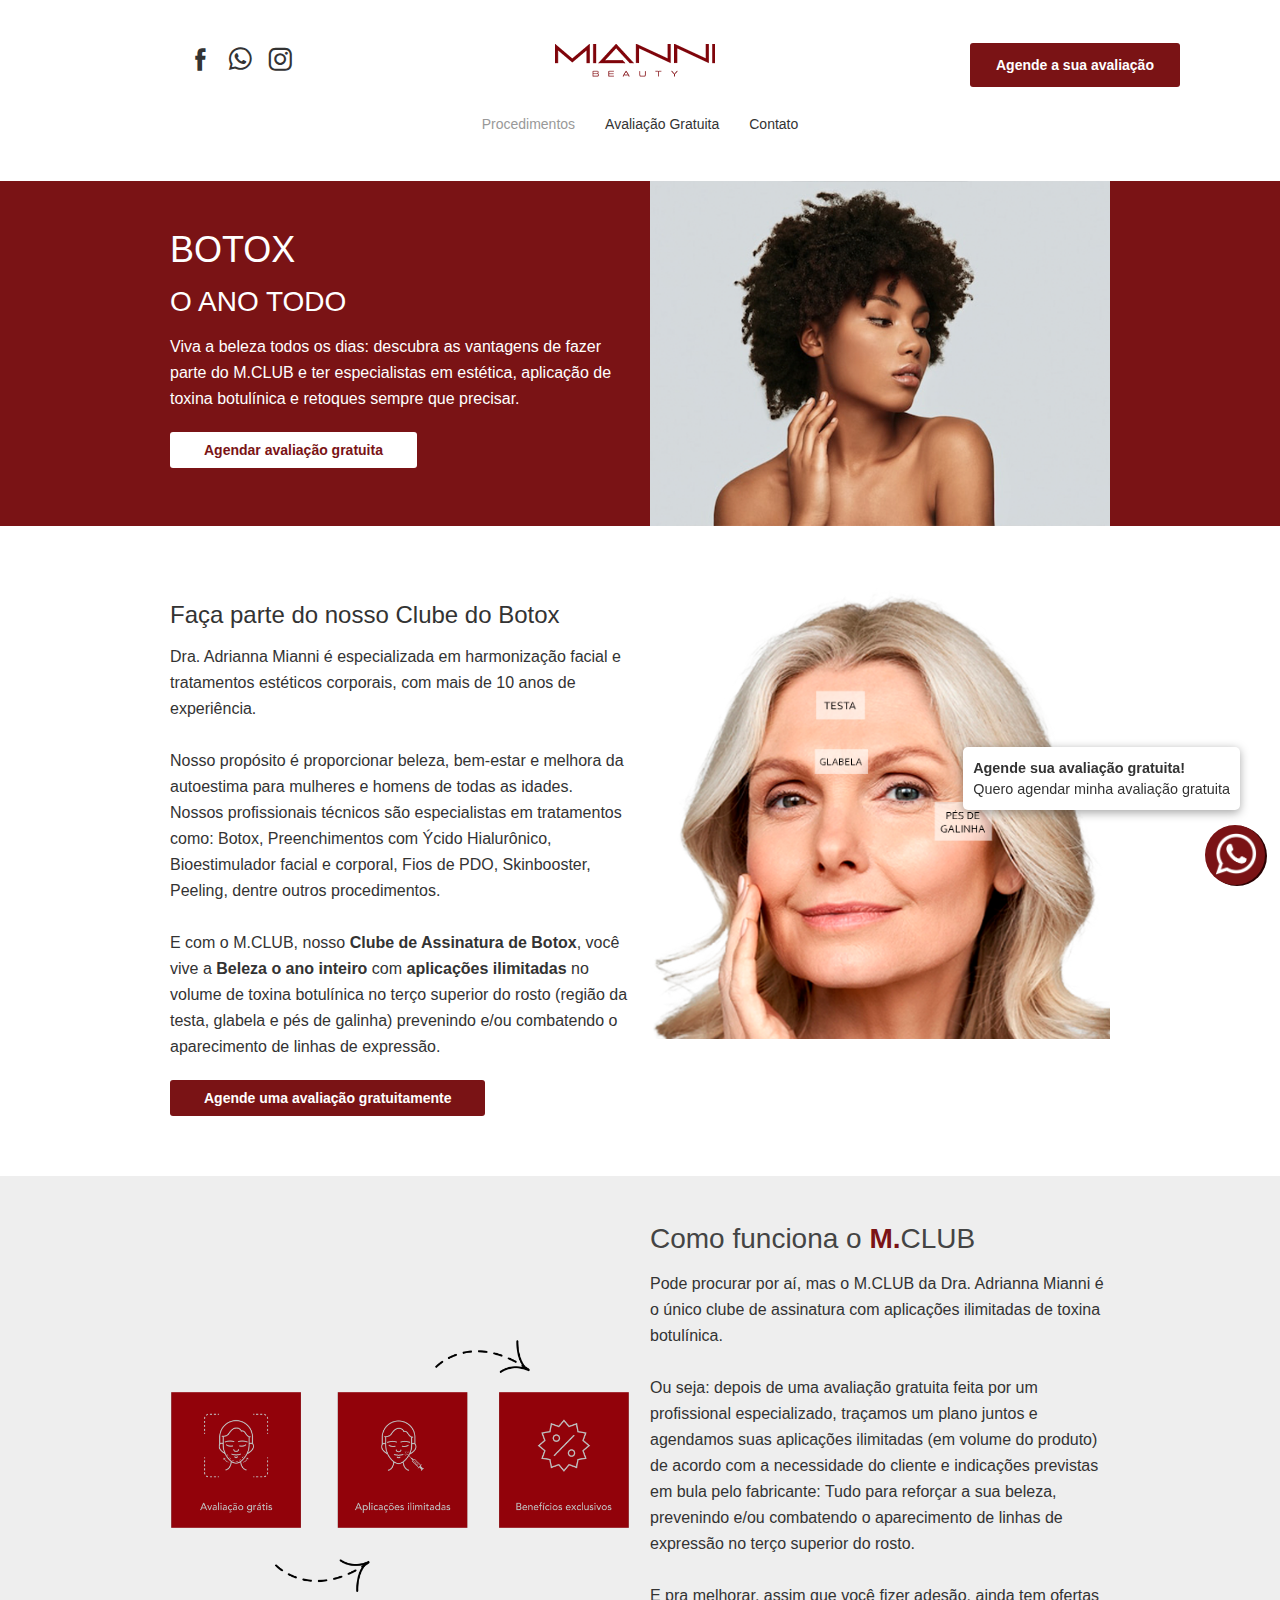
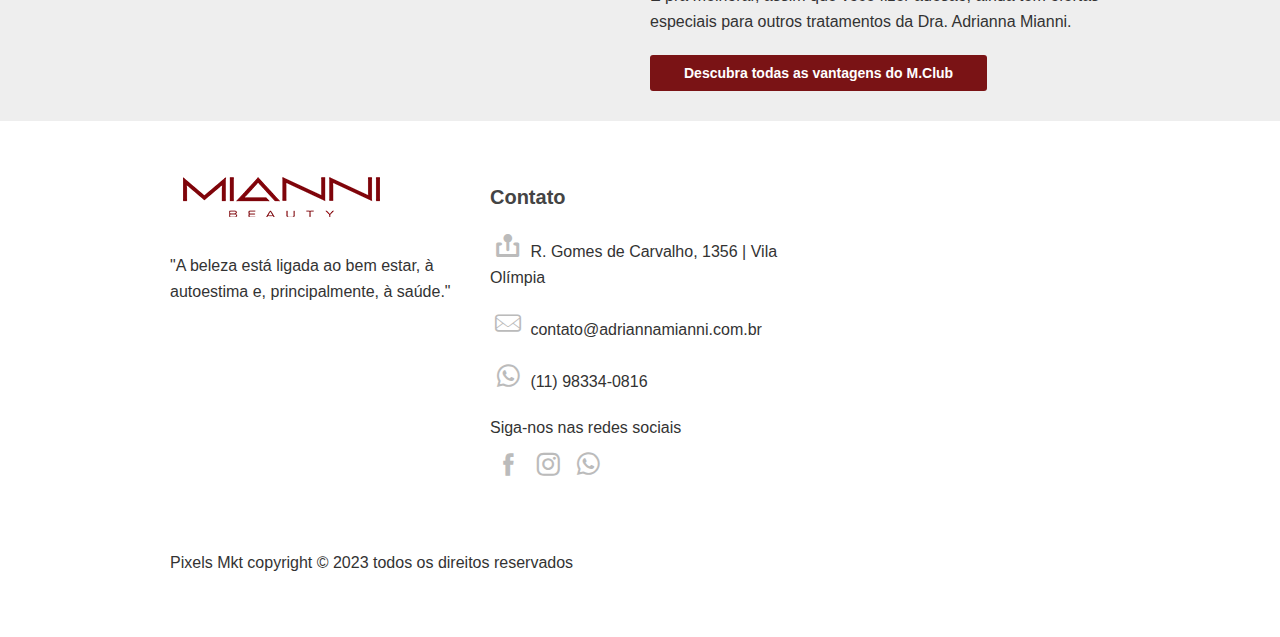
<file: mclub.html>
<!DOCTYPE html>
<html lang="pt_BR">

<head>
	<meta http-equiv="Content-Type" content="text/html; charset=utf-8">
	<meta name="viewport" content="width=device-width, initial-scale=1.0">

	<!-- CSS dependencies -->
	<link rel="stylesheet" type="text/css" href="css/bootstrap.css" />
	<link rel="stylesheet" type="text/css" href="css/font-awesome.min.css" />
	<link rel="stylesheet" type="text/css" href="css/main.css" />
	<link rel="stylesheet" type="text/css" href="css/font-style.css" />
	<link href="https://fonts.cdnfonts.com/css/serenata-vantages" rel="stylesheet">

	<!-- Favicons -->
	<link rel="shortcut icon" href="images/favicon.ico">
	<link rel="apple-touch-icon" href="images/apple-touch-icon.png">
	<link rel="apple-touch-icon" sizes="72x72" href="images/apple-touch-icon-72x72.png">
	<link rel="apple-touch-icon" sizes="114x114" href="images/apple-touch-icon-114x114.png">

	<title>M.Blub</title>
</head>

<body>

	<div class="pix_section pix_nav_menu pix_scroll_header normal pix-padding-v-30" data-scroll-bg="#fff">
		<div class="container">
			<div class="row">
				<div class="col-md-2 col-xs-12 pix-inner-col col-sm-2">
					<div class="pix-content pix-adjust-height text-center">
						<div class="pix-header-item">
							<a href="https://www.facebook.com/clinicaadriannamianni" class="small-social">
								<i class="pixicon-facebook3 big-icon-50 pix-light-black"></i>
							</a>
							<a href="https://api.whatsapp.com/send?phone=5511983340816" class="small-social">
								<i class="pixicon-whatsapp2 big-icon-50 pix-light-black"></i>
							</a>
							<a href="https://www.instagram.com/miannibeauty/" class="small-social">
								<i class="pixicon-instagram4 big-icon-50 pix-light-black"></i>
							</a>
						</div>
					</div>
				</div>
				<div class="col-md-8 col-xs-12 pix-inner-col col-sm-8">
					<div class="pix-content">
						<nav class="navbar navbar-default pix-no-margin-bottom pix-navbar-default">
							<div class="container-fluid text-center">
								<div class="navbar-header pix-lg-inline-block pix-float-none">
									<button type="button" class="navbar-toggle collapsed" data-toggle="collapse"
										data-target="#pix-navbar-collapse" aria-expanded="false">
										<span class="sr-only">Toggle navigation</span>
										<span class="icon-bar"></span>
										<span class="icon-bar"></span>
										<span class="icon-bar"></span>
									</button>
									<a class="navbar-brand logo-img logo-img-a pix-adjust-height" href="index.html"><img
											src="images/main/logo-md.png" alt=""
											class="img-responsive pix-logo-img"></a>
								</div>
							</div>
						</nav>
					</div>
				</div>
				<div class="col-md-2 col-xs-12 pix-inner-col col-sm-2">
					<div class="pix-content pix-adjust-height text-right mobile-text-center" id="pix-header-btn">
						<a href="https://api.whatsapp.com/send?phone=5511983340816&text=Quero%20agendar%20minha%20avalia%C3%A7%C3%A3o%20gratuita"
							class="btn red-bg btn-md small-text pix-white pix-margin-top-10 pix-inline-block">
							<span class="pix_edit_text">
								<strong>Agende a sua avaliação</strong>
							</span>
						</a>
					</div>
				</div>
				<div class="col-md-12 col-xs-12 pix-inner-col col-sm-12">
					<div class="pix-content">
						<div class="collapse navbar-collapse nav-mobile-center text-center" id="pix-navbar-collapse">
							<ul class="nav navbar-nav pix-inline-block pix-float-none media-middle pix-header-nav pix-adjust-height"
								id="pix-header-nav">
								<!--<li class="dropdown"><a href="/mclub.html" class="pix-light-black">M.CLUB</a></li>-->
								<li class="dropdown">
									<a href="#" class="dropdown-toggle pix-gray" data-toggle="dropdown">
										Procedimentos
									</a>
									<ul class="dropdown-menu dropdown-menu-left">
										<li><a href="/estetica-corporal.html" class="null" data-toggle="null">Estética
												Corporal</a>
										</li>
										<li><a href="/estetica-capilar.html" class="null" data-toggle="null">Estética
												Capilar</a>
										</li>
										<li><a href="/estetica-facial.html" class="null" data-toggle="null">Estética
												Facial</a>
										</li>
										<li><a href="/harmonizacao-corporal.html" class="null"
												data-toggle="null">Harmonização Corporal</a>
										</li>
										<li><a href="/harmonizacao-facial.html" class="null"
												data-toggle="null">Harmonização Facial</a>
										</li>
										<li><a href="/tecnologias.html" class="null" data-toggle="null">Tecnologias</a>
										</li>
									</ul>
								</li>
								<li class="dropdown"><a href="/avaliacao-gratuita.html"
										class="pix-light-black">Avaliação Gratuita</a></li>
								<li class="dropdown"><a href="#contato1" class="pix-light-black">Contato</a></li>
							</ul>
						</div>
					</div>
				</div>
			</div>
		</div>
	</div>


	<div class="pix_section red-bg">
		<div class="container">
			<div class="row">
				<div class="col-md-6 col-xs-12">
					<div class="pix-content pix-margin-top-40">
						<h2 class="pix-white pix-no-margin-top secondary-font">
							<span class="pix_edit_text">BOTOX
								<h3 class="pix-white pix-no-margin-top secondary-font">
									<span class="pix_edit_text">O ANO TODO</span>
								</h3>
							</span>
						</h2>

						<p class="pix-white big-text pix-margin-bottom-20">
							<span class="pix_edit_text">
								Viva a beleza todos os dias: descubra as vantagens de fazer parte do M.CLUB e ter
								especialistas em estética, aplicação de toxina botulínica e retoques sempre que
								precisar.
							</span>
						</p>
						<a href="https://api.whatsapp.com/send?phone=5511983340816" class="btn white-bg pix-red wide">
							<span class="pix_edit_text">
								<strong>Agendar avaliação gratuita</strong>
							</span>
						</a>
					</div>
				</div>
				<div class="col-md-6 col-xs-12 text-center">
					<img src="images/medical/mulher-3.png" alt="" class="img-responsive">
				</div>
			</div>
		</div>
	</div>

	<div class="pix_section pix-padding">
		<div class="container">
			<div class="row">
				<div class="col-md-6 col-xs-12">
					<div class="pix-content pix-padding-top-10">
						<h4 class="pix-light-black pix-no-margin-top secondary-font">
							<span class="pix_edit_text">Faça parte do nosso Clube do Botox</span>
						</h4>
						<p class="pix-light-black big-text pix-margin-bottom-20">
							<span class="pix_edit_text">
								Dra. Adrianna Mianni é especializada em harmonização facial e tratamentos estéticos
								corporais, com mais de 10 anos de experiência.
								<br>
								<br>
								Nosso propósito é proporcionar beleza, bem-estar e melhora da autoestima para mulheres e
								homens de todas as idades. Nossos profissionais técnicos são especialistas em
								tratamentos como: Botox, Preenchimentos com Ýcido Hialurônico, Bioestimulador facial e
								corporal, Fios de PDO, Skinbooster, Peeling, dentre outros procedimentos.
								<br>
								<br>
								E com o M.CLUB, nosso <strong>Clube de Assinatura de Botox</strong>, você vive a
								<strong>Beleza o ano inteiro</strong> com <strong>aplicações ilimitadas</strong> no
								volume de toxina botulínica no terço superior do rosto (região da testa, glabela e pés
								de galinha) prevenindo e/ou combatendo o aparecimento de linhas de expressão.
								<br>
							</span>
						</p>
						<a href="https://api.whatsapp.com/send?phone=5511983340816" class="btn red-bg pix-white wide">
							<span class="pix_edit_text">
								<strong>Agende uma avaliação gratuitamente</strong>
							</span>
						</a>
					</div>
				</div>
				<div class="col-md-6 col-xs-12 text-center">
					<img src="images/medical/mulher-4.png" alt="" class="img-responsive">
				</div>
			</div>
		</div>
	</div>

	<div class="pix_section pix-padding-top-10 pix-padding-bottom-30 gray-2-bg">
		<div class="container">
			<div class="row">
				<div class="col-md-6 col-xs-12 text-center">
					<img src="images/medical/work-flow.png" alt="" class="img-responsive">
				</div>
				<div class="col-md-6 col-xs-12">
					<div class="pix-content pix-padding-top-30">
						<h3 class="pix-black-gray-dark pix-no-margin-top secondary-font">
							<span class="pix_edit_text">Como funciona o <strong class="pix-red">M.</strong>CLUB</span>
						</h3>
						<p class="pix-light-black big-text pix-margin-bottom-20">
							<span class="pix_edit_text">
								Pode procurar por aí, mas o M.CLUB da Dra. Adrianna Mianni é o único clube de assinatura
								com aplicações ilimitadas de toxina botulínica.
								<br>
								<br>
								Ou seja: depois de uma avaliação gratuita feita por um profissional especializado,
								traçamos um plano juntos e agendamos suas aplicações ilimitadas (em volume do produto)
								de acordo com a necessidade do cliente e indicações previstas em bula pelo fabricante:
								Tudo para reforçar a sua beleza, prevenindo e/ou combatendo o aparecimento de linhas de
								expressão no terço superior do rosto.
								<br>
								<br>
								E pra melhorar, assim que você fizer adesão, ainda tem ofertas especiais para outros
								tratamentos da Dra. Adrianna Mianni.
							</span>
						</p>
						<a href="https://api.whatsapp.com/send?phone=5511983340816&text=Quero%20ser%20M.club"
							class="btn red-bg pix-white wide">
							<span class="pix_edit_text">
								<strong>Descubra todas as vantagens do M.Club</strong>
							</span>
						</a>
					</div>
				</div>
			</div>
		</div>
	</div>
	</div>
	</div>
	</div>

	<div class="pix_section pix-padding-v-50">
		<div class="container">
			<div class="row">
				<div class="col-md-4 col-xs-12">
					<div>
						<a class="" href="#"><img src="images/main/logo-big.png" alt="" class="img-responsive"></a>
					</div>
					<div class="clearfix"></div>
					<div class="pix-padding-v-30">
						<p class="pix-light-black big-text">
							<span class="pix_edit_text">
								"A beleza está ligada ao bem estar, à autoestima e, principalmente, à saúde."<br>
								<!--<img src="images/team.jpg" alt="" class="img-responsive">-->
							</span>
						</p>
					</div>
				</div>
				<div id="contato1" class="col-md-4 col-xs-12">
					<h5 id="contact1" class="pix-black-gray-dark"><span
							class="pix_edit_text"><strong>Contato</strong></span></h5>
					<div class="pix-padding-v-10">
						<span class="pix-light-black big-text"><span class="pix_edit_text"><a
									href="https://goo.gl/maps/Tg5deb8K3MZT18HZ7" class="small-social">
									<i class="pixicon-location3 big-icon-50 pix-slight-white"></i></a> R. Gomes de Carvalho, 1356 | Vila Olímpia </span></span>
					</div>
					<div class="pix-padding-v-10">
						<span class="pix-light-black big-text"><span class="pix_edit_text"><a
									href="mailto:contato@adriannamianni.com.br" class="small-social">
									<i class="pixicon-mail3 pix-slight-white"></i></a>
								contato@adriannamianni.com.br</span></span>
					</div>
					<div class="pix-padding-v-10">
						<span class="pix-light-black big-text"><span class="pix_edit_text"><a
									href="https://api.whatsapp.com/send?phone=5511983340816" class="small-social">
									<i class="pixicon-whatsapp2 big-icon-50 pix-slight-white"></i></a> (11)
								98334-0816</span></span>
					</div>
					<div class="pix-padding-v-10">
						<span class="pix-light-black big-text"><span class="pix_edit_text">Siga-nos nas redes
								sociais</span></span>
					</div>
					<div class="pix-padding-bottom-20">
						<a href="https://www.facebook.com/clinicaadriannamianni" class="small-social">
							<i class="pixicon-facebook3 big-icon-50 pix-slight-white"></i>
						</a>
						<a href="https://www.instagram.com/miannibeauty/" class="small-social">
							<i class="pixicon-instagram4 big-icon-50 pix-slight-white"></i>
						</a>
						<a href="https://api.whatsapp.com/send?phone=5511983340816" class="small-social">
							<i class="pixicon-whatsapp2 big-icon-50 pix-slight-white"></i>
						</a>
					</div>
				</div>



				<div class="col-md-4 col-sm-6">
					<div class="pix-content">
						<div class="embed-responsive embed-responsive-4by3">

							<iframe
								src="https://www.google.com/maps/embed?pb=!1m18!1m12!1m3!1d3656.2193862329054!2d-46.68604679999999!3d-23.596463699999997!2m3!1f0!2f0!3f0!3m2!1i1024!2i768!4f13.1!3m3!1m2!1s0x94ce5748dc808035%3A0xe294fe2df77cb866!2sR.%20Gomes%20de%20Carvalho%2C%201356%20-%20Vila%20Ol%C3%ADmpia%2C%20S%C3%A3o%20Paulo%20-%20SP%2C%2004547-005!5e0!3m2!1spt-BR!2sbr!4v1688597283720!5m2!1spt-BR!2sbr"
								width="940" height="350"></iframe>
						</div>
					</div>
				</div>

				<div class="col-md-10 col-xs-12">
					<div class="pix-padding-v-40 text-right">
						<span class="pix-light-black big-text pix-padding-v-10 pix-float-left"><span
								class="pix_edit_text">Pixels Mkt copyright © 2023 todos os direitos
								reservados</span></span>
					</div>
				</div>
				<div class="col-md-12 col-xs-12">
				</div>
			</div>
		</div>
	</div>

	<!-- Whatsapp -->

	<div id="whatswidget-pre-wrapper" class="">
		<div id="whatswidget-widget-wrapper" class="whatswidget-widget-wrapper" style="all:revert;">
			<div id="whatswidget-conversation" class="whatswidget-conversation"
				style="color: revert; font: revert; font-feature-settings: revert; font-kerning: revert; font-optical-sizing: revert; font-palette: revert; font-synthesis: revert; font-variation-settings: revert; forced-color-adjust: revert; text-orientation: revert; text-rendering: revert; -webkit-font-smoothing: revert; -webkit-locale: revert; -webkit-text-orientation: revert; -webkit-writing-mode: revert; writing-mode: revert; zoom: revert; accent-color: revert; place-content: revert; place-items: revert; place-self: revert; alignment-baseline: revert; animation: revert; app-region: revert; appearance: revert; aspect-ratio: revert; backdrop-filter: revert; backface-visibility: revert; background: revert; background-blend-mode: revert; baseline-shift: revert; block-size: revert; border-block: revert; border: revert; border-radius: revert; border-collapse: revert; border-end-end-radius: revert; border-end-start-radius: revert; border-inline: revert; border-start-end-radius: revert; border-start-start-radius: revert; inset: revert; box-shadow: revert; box-sizing: revert; break-after: revert; break-before: revert; break-inside: revert; buffered-rendering: revert; caption-side: revert; caret-color: revert; clear: revert; clip: revert; clip-path: revert; clip-rule: revert; color-interpolation: revert; color-interpolation-filters: revert; color-rendering: revert; color-scheme: revert; columns: revert; column-fill: revert; gap: revert; column-rule: revert; column-span: revert; contain: revert; contain-intrinsic-block-size: revert; contain-intrinsic-size: revert; contain-intrinsic-inline-size: revert; container: revert; content: revert; content-visibility: revert; counter-increment: revert; counter-reset: revert; counter-set: revert; cursor: revert; cx: revert; cy: revert; d: revert; display: none; dominant-baseline: revert; empty-cells: revert; fill: revert; fill-opacity: revert; fill-rule: revert; filter: revert; flex: revert; flex-flow: revert; float: revert; flood-color: revert; flood-opacity: revert; grid: revert; grid-area: revert; height: revert; hyphenate-character: revert; hyphenate-limit-chars: revert; hyphens: revert; image-orientation: revert; image-rendering: revert; initial-letter: revert; inline-size: revert; inset-block: revert; inset-inline: revert; isolation: revert; letter-spacing: revert; lighting-color: revert; line-break: revert; list-style: revert; margin-block: revert; margin: revert; margin-inline: revert; marker: revert; mask: revert; mask-type: revert; math-depth: revert; math-shift: revert; math-style: revert; max-block-size: revert; max-height: revert; max-inline-size: revert; max-width: revert; min-block-size: revert; min-height: revert; min-inline-size: revert; min-width: revert; mix-blend-mode: revert; object-fit: revert; object-position: revert; object-view-box: revert; offset: revert; opacity: 0; order: revert; orphans: revert; outline: revert; outline-offset: revert; overflow-anchor: revert; overflow-clip-margin: revert; overflow-wrap: revert; overflow: revert; overscroll-behavior-block: revert; overscroll-behavior-inline: revert; overscroll-behavior: revert; padding-block: revert; padding: revert; padding-inline: revert; page: revert; page-orientation: revert; paint-order: revert; perspective: revert; perspective-origin: revert; pointer-events: revert; position: revert; quotes: revert; r: revert; resize: revert; rotate: revert; ruby-position: revert; rx: revert; ry: revert; scale: revert; scroll-behavior: revert; scroll-margin-block: revert; scroll-margin: revert; scroll-margin-inline: revert; scroll-padding-block: revert; scroll-padding: revert; scroll-padding-inline: revert; scroll-snap-align: revert; scroll-snap-stop: revert; scroll-snap-type: revert; scrollbar-gutter: revert; shape-image-threshold: revert; shape-margin: revert; shape-outside: revert; shape-rendering: revert; size: revert; speak: revert; stop-color: revert; stop-opacity: revert; stroke: revert; stroke-dasharray: revert; stroke-dashoffset: revert; stroke-linecap: revert; stroke-linejoin: revert; stroke-miterlimit: revert; stroke-opacity: revert; stroke-width: revert; tab-size: revert; table-layout: revert; text-align: revert; text-align-last: revert; text-anchor: revert; text-combine-upright: revert; text-decoration: revert; text-decoration-skip-ink: revert; text-emphasis: revert; text-emphasis-position: revert; text-indent: revert; text-overflow: revert; text-shadow: revert; text-size-adjust: revert; text-transform: revert; text-underline-offset: revert; text-underline-position: revert; touch-action: revert; transform: revert; transform-box: revert; transform-origin: revert; transform-style: revert; transition: revert; translate: revert; user-select: revert; vector-effect: revert; vertical-align: revert; visibility: revert; border-spacing: revert; -webkit-box-align: revert; -webkit-box-decoration-break: revert; -webkit-box-direction: revert; -webkit-box-flex: revert; -webkit-box-ordinal-group: revert; -webkit-box-orient: revert; -webkit-box-pack: revert; -webkit-box-reflect: revert; -webkit-highlight: revert; -webkit-line-break: revert; -webkit-line-clamp: revert; -webkit-mask-box-image: revert; -webkit-mask: revert; -webkit-mask-composite: revert; -webkit-print-color-adjust: revert; -webkit-rtl-ordering: revert; -webkit-ruby-position: revert; -webkit-tap-highlight-color: revert; -webkit-text-combine: revert; -webkit-text-decorations-in-effect: revert; -webkit-text-fill-color: revert; -webkit-text-security: revert; -webkit-text-stroke: revert; -webkit-user-drag: revert; -webkit-user-modify: revert; white-space: revert; widows: revert; width: revert; will-change: revert; word-break: revert; word-spacing: revert; x: revert; y: revert; z-index: revert;">
				<div class="whatswidget-conversation-header" style="all:revert;">
					<div id="whatswidget-conversation-title" class="whatswidget-conversation-title" style="all:revert;">
						Agende sua avaliação gratuita!</div>
				</div>
				<div id="whatswidget-conversation-message" class="whatswidget-conversation-message "
					style="all:revert;">Quero agendar minha avaliação gratuita</div>
				<div class="whatswidget-conversation-cta" style="all:revert;"> <a style="all:revert;"
						id="whatswidget-phone-desktop" target="_blank"
						href="https://api.whatsapp.com/send?phone=5511983340816&text=Quero%20agendar%20minha%20avalia%C3%A7%C3%A3o%20gratuita"
						class="whatswidget-cta whatswidget-cta-desktop">Enviar Mensagem</a> <a
						id="whatswidget-phone-mobile" target="_blank" href="https://wa.me/5511983340816"
						class="whatswidget-cta whatswidget-cta-mobile" style="all:revert;">Enviar Mensagem</a></div>
			</div>
			<div id="whatswidget-conversation-message-outer" class="whatswidget-conversation-message-outer"
				style="all:revert;"> <span id="whatswidget-text-header-outer" class="whatswidget-text-header-outer"
					style="all:revert;">Agende sua avaliação gratuita!</span><br>
				<div id="whatswidget-text-message-outer" class="whatswidget-text-message-outer" style="all:revert;">
					Quero agendar minha avaliação gratuita</div>
			</div>
			<div class="whatswidget-button-wrapper" style="all:revert;">
				<div class="whatswidget-button" id="whatswidget-button" style="all:revert;">
					<div style="margin:0 auto;width:38.5px;all:revert;"> <img class="whatswidget-icon"
							style="all:revert;"
							src=" [data-uri]">
					</div>
				</div>
			</div>
			<script id="whatswidget-script"
				type="text/javascript">document.getElementById("whatswidget-conversation").style.display = "none"; document.getElementById("whatswidget-conversation").style.opacity = "0"; var button = document.getElementById("whatswidget-button"); button.addEventListener("click", openChat); var conversationMessageOuter = document.getElementById("whatswidget-conversation-message-outer"); conversationMessageOuter.addEventListener("click", openChat); var chatOpen = !1; function openChat() { 0 == chatOpen ? (document.getElementById("whatswidget-conversation").style.display = "block", document.getElementById("whatswidget-conversation").style.opacity = 100, chatOpen = !0, document.getElementById("whatswidget-conversation-message-outer").style.display = "none") : (document.getElementById("whatswidget-conversation").style.opacity = 0, document.getElementById("whatswidget-conversation").style.display = "none", chatOpen = !1) }</script>
		</div>
		<style id="whatswidget-style">
			.whatswidget-widget-wrapper {
				font-family: "Helvetica Neue", "Apple Color Emoji", Helvetica, Arial, sans-serif !important;
				font-size: 16px !important;
				position: fixed !important;
				bottom: 20px !important;
				right: 30px !important;
				z-index: 1001 !important
			}

			.whatswidget-conversation {
				background-color: #e4dcd4 !important;
				background-image: url('data:image/png !important;base64,iVBORw0KGgoAAAANSUhEUgAAAGUAAABlCAYAAABUfC3PAAAACXBIWXMAAA7EAAAOxAGVKw4bAAAAhHpUWHRSYXcgcHJvZmlsZSB0eXBlIGV4aWYAAAiZdY5dDoQwCITfOcUeYQqUluOYrCbewOM7tW6MD/slwPAbZD32TT6DAojX1iMjQDw9daHomBhQFGVE+skdrVApxXfmYjpFZG/wZ9DxpiJ6bM1pXDHV1YJmV5M3BOOFfA5E/X3zp34jJ5txK0wLhZMZAAABd2lUWHRYTUw6Y29tLmFkb2JlLnhtcAABAFVURi04AFhNTDpjb20uYWRvYmUueG1wAEiJ7ZaxTsMwFEX3foVl5thJKEOsuB1aUBkKCJBaxjR5Taw2TpQYYvprDHwSv4DdVi2qyojEYE+27/U99vPy4qGuk3QFCi0gF5Ljr49PjETG8exq6k/rERRismngaXP3nG5WaZTh4aAXa6bLugSVIF2uZcs0x0lWLYCZud2mGG0tasXxfPqARlUDqE/6xPeutXgL8aCH4iZbssfxzT7CrDgulKoZpV3Xke6SVE1OgyiKqB/SMPSMw2vfpUq0J9sLG7HLGEObNqJWopLIrpNF9ao4xkZH+3DQ4pguW7K9LEmrklqFBsSnP+1KLH+xW+Vot4fZg9Cwno9FCbI1V+A48IMT9eWMapPYbZnkMBOZKs4JExB5oU6U+0aAqYHahWFqK0n3pTQ/Qw9fM9g+6K+HgziIgziIgziIg/wrSC8+NHcgTUfXmdbtG8Nkm7OA2X6LAAATK0lEQVR4nO1d25bjOI4MgKSy5/+/bR/3cf+hLJLAPoCgaFu2JaeU6dptnFNTPVlpWSJIXAIBiP7nv/9L8a98lPBv38C/ci/xt2/g/5qICGoVqAoUAAEAEQIzmBlE9PIaEQBUFaUUiAhU7VIhMEIIYP73MG0VEUHOpa+lCxEhhICUIkIILxUTRQSlVtRSoAoQAQqFFoGoIsX4r2I2iIjgcrlARMGB8fU1gYigqqhVUGpBzhmqipTS02vFWivmeQYTI8YA5gBVQc4ZJWcQgJgSeMOx+/8qtvAVtQpCDJhSujJVzAIiIJeCXApCiGB+vJ6xioCIME0JIYT2Y7tg6RcJQP+33xMzrcvfIAIBm+z0mSIi8HWMMQ7raMLMSCmZ4sT8DfB4PSNUV51QjBEiipzLsgi/JKoKVYWIQETb/SiICMy8yU6fen/tf0IIDy2K36vq8jyP7rlFXw8e6Beec1l8U4CIQFTa7RCIlpNRRaClYEoJMcbfU8xycF8IbVrTqABqLUh6HR3XWiG12oOe/LBdCarQHgGi7yo3UUQMZuqLTyIopaDUCmJGbGajnyy7QA9N3RocrTxfIhnu/VbsngR4ckJcYuCAWgrmeUZskZaIopQMEUVK8VQnX6ugVgsjq0hfPOaAEPlpfC/NjpdSUUtFYIYCkGa7pdoiKRTUwnx/xiMVw+0ecylgEYSmGP8Oj8BEbHvQi++PIYTuP0qpIJa+y7g9xFlmQUQwzxdUEcQQkG6iltu/b2Wx0xk5C6pUO2kAePA3AEFUuuJTjC/D0j3ieUhgRikFKnK1brVaNEtESCm+tGAxBAbxF2opzWQJiAkpphYin5OjdN+hauF4SggPdpD/rjaPquq70xY+xtSTNWrOlm9OmCqDMEaUz8PSvWILnlriqMil9MVXBYgJMUSE8HqTR8B2Fd2EcmfY3luRZl8Dh+4PgMUnjH+ulaJgDogxIISAaUrdnrsy/DrtYcBAM812osz0HWfGPBwmIpS2ud2bERNS2JbNAwP29RNKuBVueYZicY6OHdXaTm5THFOzxe0TpRYA2h803ChVVFFLBYAOGdnvcVNyvQoajpIOTd1ax/asW+RHAclx15sjrhBRxGYhO3ZUS0MYYo+4/KEMp1OgnQyHhkYppZpth0VzVQImLAtGbN/vDvlo+a6iY875UKfncm9+WkjY/81sre/irqxqpiWmiBBGn2C7X8TOFXNb4JXnr9UUm2JEBZliqnTTxi1i0w/FyONZCjEsqF4ngApwsDDXAowl5HVFgVo+wWSfVYuoPCiw0HbxJ6vfD/TfQwMFPcPzfEc0fwupGD/73ZNxex+H7xUvAzg845A1tR0KXPuv8e8QGCIW75dc7BT00DZ2HzD+WZMYAkQEfy4XQLXjUQtA6KdPnsIdj8RyjtpN5xJ6718rQ5dnix7btU5RSs4ZCsPPQlxC1Fdi4W28UpT/2ZPwhWA+pFbp/3/8fg8cXmFQa8/mfk9UwEQtpLdTHeM+DM6ulaGwnJDazw5VyujEU0qYprR7F4Zwb5ZG3zTKo9PivuORZTYlB6jaImzNxXzD1ZbLETOoVguBRa984BaptSKXgilNSMlUcbnMxyulVjGfcQCUMTr/6rhS04v5ptB9095v4sCQDn1sv59S6lXNRGPCPF8scHjDR1G7Fy+IHW6+HGf6LrbkgUJukIUleeiL76cml4yczWfEHRVSajXzWmpHoHfcXQ8W7G/0YGKvTohtQ+WcIc3UllJOyFP6jb2nlK6QXCBiKLVHbI5Ya0OT/QRZToLNpeuOmWFBpbdsom72xMq7QbmfZmLaDaYHZqQYkRvEZQo+I3kkQGUJQffKGLmlVidZXegGpFYR5HlGyQUqimlKmxUDGNSzRykxRtvZ8wwJEbUaavAOl8ErkhaiG0KejjZfFtUwsr5nX23Xm0n5mr5eRjNuhmiamgMuqHVbzcTvte/0jZ9JyaJDD4ktMHm/+mmKDlBloBXxDlUKM4ODQmfd5UCBJb/x3OZWIZ6IjmVg910hhJ7t51L6jt5yv9LAya15hi+iCENVdofrj655VYp/[base64]/Jln8WR4lpsqZm6FpNrwq8Em9xrNaxlt+TtK6cU3YCB3fL9Gc55SquwyC21pVv/ltjykjvuvie4LxokAJu6BwtYSsWf3peSOXluIe0/G2yurShm5V3bjtDnku0rM6r7d5zmDi9fhnUbrztihF6xEPk8V9ux+RaD8nLk4SikFl3nupWyFJb3IltnH+L5iHiol59wKSkZs2BP2mRkiCLZFNeORv03mmBlhYGsaRmTQy+1GWcwdbaZFEZkfu90Qz8RNM4Be1xGxzSCiqFIRNyp3TVYdvcPTzhapYgWrrTdtu4/6rt7yOc873Cz4Z5gZU0pWW4c2rMqSuBGF9u4BwMzR3g2EHdiVVAvNY0O0uRXtrOwA6DejuYc+ZYHL33OCxAxuJnDrKUsxImdrGXAY3E2nK6xd3QDKm+SyNDI6h31BpZ0+YKs3IrLfVNGrT4hqD1i+I6tKuc2IA+/nfzERZMdJscWPPVGc53zlNB9FNYYWL70fcYo9JN8qZi6xmZ7bGZE1I88zKoeOSDDTOY6e2ZpeHGy7JbZtEV/EWuvmaIiZzH9ooxCZVRmoQHZCXMkejHSFhIi4E4NyHlgYytWv79MSXGkkD4eUFIoQToq+Op7DDCjuTMXWGydiiJRd0VBsDMe5Ib+llMYsdJIdNWhEG2ulgsn8zgjPbBH3Q1KlF622SggBX19fKNWIHSDCV5gO4Sk/9Ck9kXvz+u7szTnv80nMjGmawMESRFGBFK88GhRjXQXUggDrQNtTa3f6qqoipvdI38yMRNRP7jsV0DU5lfnkkY02mtGenegPLC0R9VYCL5laKLtQlNZkjf7q/DEvbgUO3+rrPCKDv5XT6WgeNYnqbqDNI68tNnoMJrRFQeqNRypX/+2csKkFEp/WaHv6SeHG3VWRU/omR/ShE/+GiI/YilnEjBQWpr7f39G7/Ag5XSnWs/FeJXKUkfp6a4K64zMkHiF4FY+aUq75Y58sqvpT5qtsBiddeW6C4H6gK8R5xctpMH7wcgrOaqM7W6SVw8939L0O7rXwdVL2NRncsCUdzJJTOv1PbAnt7c7/2xTh4vDSPB9MxlsTIiDEgFoq/lwuHS8CMDSfujNui0+t9aEt/lKnuK9Z/KYSPLQ+YnxKzhm5FMQYfkIphBStz8+agYwA4Zn5YqZwZfe50UK38pDfkR4MvKHYI8enjF0KMfyAUoCFYF0777a1RQz9Itwy+Z/a+R6ledi9R3wRjxyf4ozLWg8meD//Ulo91r9hhqwreUYp1YbbTNMuxYxjP44Yn7Jcx9pAfrSX6RMiIkehnbL0DrzicM+R41PGiPFDG8xeyzudVEtDU4aKVVQXoHPHdy/fvP4L38ALY4x/r1IsxG7U0fjaH6kqSq1Gi+0Th7ZBOLfCRCg4b3zKX6wUZ+YLKBucY+H2/[base64]/012Vylf3sOc6W4iOq+ZrzHb34Exj24JjQgabhEbwK6szFr8rfj0FUEsFEyFMAYGuH895v2/HrAfIFqLjnVL8Q5d57vWQEKwf/lnHr8Jmosx5Rh3IDD5fJefcbua9hO2VhBDwRYQLZsu2c8Y0TVe/00eAQFo/5c/PnnSiY0oRCuqY17j575TipkdbxiqqkDyjlIUFeHvcnObjxayUkrFSBjzL297OFCJCDAE5l17Xv/1Op5jO84xpmjZ1fB0tr4iOd45+UYhNqvPopndTqSKp9pCvwxatgSfFtMo8N9R3/5SHvcJsTJeRu9g5xrBBOzGaKc3FwuSfnNa6heh4t00sfCTEFDqPammjzp0nBaAjv/NlBgiYUnriyKmPy3iHRLFVrPkIg2PX3tpNWJDpmGKHW76+vt+3uFW2EB3vzZdazB/4OsxzhJfbMBv3Od4xM02T1U0ePJihDk0VJzZNuX32KXhzzpDWNkFE0Fyag/X5LNa+103uyTX8LUTHVUc/subHi40Fq8s8tz5Ea3fbVNTZ2mL1pkiDU6wVG9aUqrL0Q4IgLH34Zy9TazUWZ0o/MkL+FdHx3ssN5JA18UlDc26Zc+BDc493xfojWw8km0+ppSJN6Y6SuuRRBUpGGPTZxp8wQv6t0MPqCYbOprh3UtH70yieiS+0BR8VBMY0pVUUwW14jHGYi2wn7BNkt1KW5ktFCnFfG5kuielaE1K3t+/WzIfClc8efmRSe04QQ29f+BRe2L1Smt1/FLr6NFSLGvaFkgrt8+mNQnSjlMZm3DtWY6El1X4C9uBsa1Sl35Q7pRAaU/7BaAznb1kSuf1BeudTq/6N0A3B/KxW7TnSP/987VMM0IZOR6tlfNAi75V7pTAB8qQjuo3NmDgtIe4G6bUOYpthf1WMsuOpqhYxiTz8/jUhspaIOMyZ/GR5RW26U0pgRtXaEdbbi0nPjNeZjg9vpBHWUkp9J6/dVBWB5v3BgJmgXR/5FdlCbbp6DGr8KzwYjeEDa/bOiF9uBC9fFtaBuQ/f7e+IU5v+/Ln0PG9N7vZWaCdgrYG0sxl3LlhpmFncEj57gLHrGz5fRmpTldoZoWtypxRrHzAIoLMZm+yd5qCKzoqk1vv+ygGb4hVHvhzgSBmJ6Hs+s4fatKqUwDZBuw7vK/Rb2GPpVWVAYl8PVO5vdmgwzyeKESVspOKW6UfvUJsetmwvdYnacSP0dzJsuPlG7a+lIA1zd5/efBvQeXRl8kj5CWrTQ6WEEHvNgdoojj6O/EUDkKrasM1+A69N0agU/oXC01b5CWrTwz56Nze1VpSceynYmoDW2+X85mzkko10jfF1Zt1HlUubH/nLrwh8Jj9BbXr4r0RtsihTf6eUAn1y3W10NhbC5mxFr9QG3bykkzYn6Pb2t7LxrU7cqU0xxY6ATG2M/IhyxNh+r5WgdeM8/KfDDRYGeUbOdgx9IEwptdcpxqqkansTRCOlvVLIPM+dof5bNXPAp7kakjAClGtyNrXp6Qr4aQEBZVh08/QVpdjggVKWofw2ASI+PSF+qkqtKE3ZaXqtxLXrOGj6rrmz10QZdO+lwFIVUaQ/xyM5i9r0clv6vC0CIZfcXwDGiA1+lx4aRjT4hKl39o7ii+hvnfYy7SuY/VZUtTeqemvbO0N9AHsnpJvm0HZxlTZFHEAI09PPn0Ft2mQrun8hYFbY1J/A/dj6q/RqrfhzMXT5tqFmrKP41B9/u8JemN59kDTmpYi9J3La2ZEFtCl3VfCf//wzNMgG/PlzsRetPddJX58jqU2bDbjTiYxUwcu4vhA7QlvqQnZ2XGfJbKgPuYkprCpui3jsT0RI0zQMT5A2b2v79TpCQUvPIYA+37iz6Ddc70hq02aluMmw92qFvgALedocZG0EPq+duBChdfsuRax3RUXAYRl0owBKXt4FuVXHnZYLtAKZ3agDr0TbpxIdSW3aFeqISI/FFzhk8QPvNuHsFaM26QIBtfI00/5OAaf7lBYBElF7PyTtenPQkdSmzUrxNmvwEkMQ/XwZ1UP1ec4o5dLeGFTBIfSR63skhICvaTL0tr2s03hsafMGO5ratEkpyxACvRrcfEQvxl7xHCElbaaBwJE3wzmPrgcspQkDZcMmUPQMatPuTI2w2OHfEm9Aiuovd/7e5rjl9+6RM6hN+5XSaZa/i039xildkzOoTXHvGEEMi3E2g/7T5SxqE/[base64]/i0+xTqdDSK6/LlAxd5zzB90/6qK6DyvLTvEWuwKSmkz4tvrvz9hd20VbyF3vxFC+Cjin5UBWn/8M3GsRtHajBuUICrg8LvMk2WCg/Zi17PE8tPaHkZx6xOf9Sr25KhaxayPsQVdzQX+LXF4fJ5zhzpSirvfDvEJcplnKyeHgP8FbJ3FbCth4+oAAAAASUVORK5CYII=') !important;
				background-repeat: repeat !important;
				box-shadow: rgba(0, 0, 0, 0.16) 0px 5px 40px !important;
				width: 250px !important;
				height: 300px !important;
				border-radius: 10px !important;
				transition-duration: 0.5s !important;
				margin-bottom: 80px !important
			}

			.whatswidget-conversation-header {
				background-color: white !important;
				padding: 10px !important;
				padding-left: 25px !important;
				box-shadow: 0px 1px #00000029 !important;
				font-weight: 600 !important;
				border-top-left-radius: 10px !important;
				border-top-right-radius: 10px !important
			}

			.whatswidget-conversation-message {
				line-height: 1.2em !important;
				background-color: white !important;
				padding: 10px !important;
				margin: 10px !important;
				margin-left: 15px !important;
				border-radius: 5px !important
			}

			.whatswidget-conversation-message-outer {
				background-color: #FFF !important;
				padding: 10px !important;
				margin: 10px !important;
				margin-left: 0px !important;
				border-radius: 5px !important;
				box-shadow: rgba(0, 0, 0, 0.342) 0px 2.5px 10px !important;
				cursor: pointer !important;
				animation: nudge 2s linear infinite !important;
				margin-bottom: 70px !important
			}

			.whatswidget-text-header-outer {
				font-weight: bold !important;
				font-size: 90% !important
			}

			.whatswidget-text-message-outer {
				font-size: 90% !important
			}

			.whatswidget-conversation-cta {
				border-radius: 25px !important;
				width: 175px !important;
				font-size: 110% !important;
				padding: 10px !important;
				margin: 0 auto !important;
				text-align: center !important;
				background-color: #7A1315 !important;
				color: white !important;
				font-weight: bold !important;
				box-shadow: rgba(0, 0, 0, 0.16) 0px 2.5px 10px !important;
				transition: 1s !important;
				position: absolute !important;
				top: 62% !important;
				left: 10% !important
			}

			.whatswidget-conversation-cta:hover {
				transform: scale(1.1) !important;
				filter: brightness(1.3) !important
			}

			.whatswidget-cta {
				text-decoration: none !important;
				color: white !important
			}

			.whatswidget-cta-desktop {
				display: none !important
			}

			.whatswidget-cta-mobile {
				display: inherit !important
			}

			@media (min-width: 48em) {
				.whatswidget-cta-desktop {
					display: inherit !important
				}

				.whatswidget-cta-mobile {
					display: none !important
				}
			}

			.whatswidget-button-wrapper {
				position: fixed !important;
				bottom: 15px !important;
				right: 15px !important
			}

			.whatswidget-button {
				position: relative !important;
				right: 0px !important;
				background-color: #7A1315 !important;
				border-radius: 100% !important;
				width: 60px !important;
				height: 60px !important;
				box-shadow: 2px 1px #2c0203 !important;
				transition: 1s !important
			}

			.whatswidget-icon {
				width: 42px !important;
				height: 42px !important;
				position: absolute !important;
				bottom: 10px !important;
				left: 10px !important;
			}

			.whatswidget-button:hover {
				filter: brightness(115%) !important;
				transform: rotate(15deg) scale(1.15) !important;
				cursor: pointer !important
			}

			@keyframes nudge {

				20%,
				100% {
					transform: translate(0, 0)
				}

				0% {
					transform: translate(0, 5px);
					transform: rotate(2deg)
				}

				10% {
					transform: translate(0, -5px);
					transform: rotate(-2deg)
				}
			}

			.whatswidget-link {
				position: absolute !important;
				bottom: 90px !important;
				right: 5px !important;
				opacity: 0.5 !important
			}
		</style>
	</div>

	<!-- Whatsapp -->

	<!-- Javascript -->
	<script src="js/jquery-1.11.2.js"></script>
	<script src="js/jquery-ui.js"></script>
	<script src="js/bootstrap.js"></script>
	<script src="js/velocity.min.js"></script>
	<script src="js/velocity.ui.min.js"></script>
	<script src="js/scroll.js" type="text/javascript"></script>
	<script src="js/custom.js"></script>
</body>

</html>
</file>
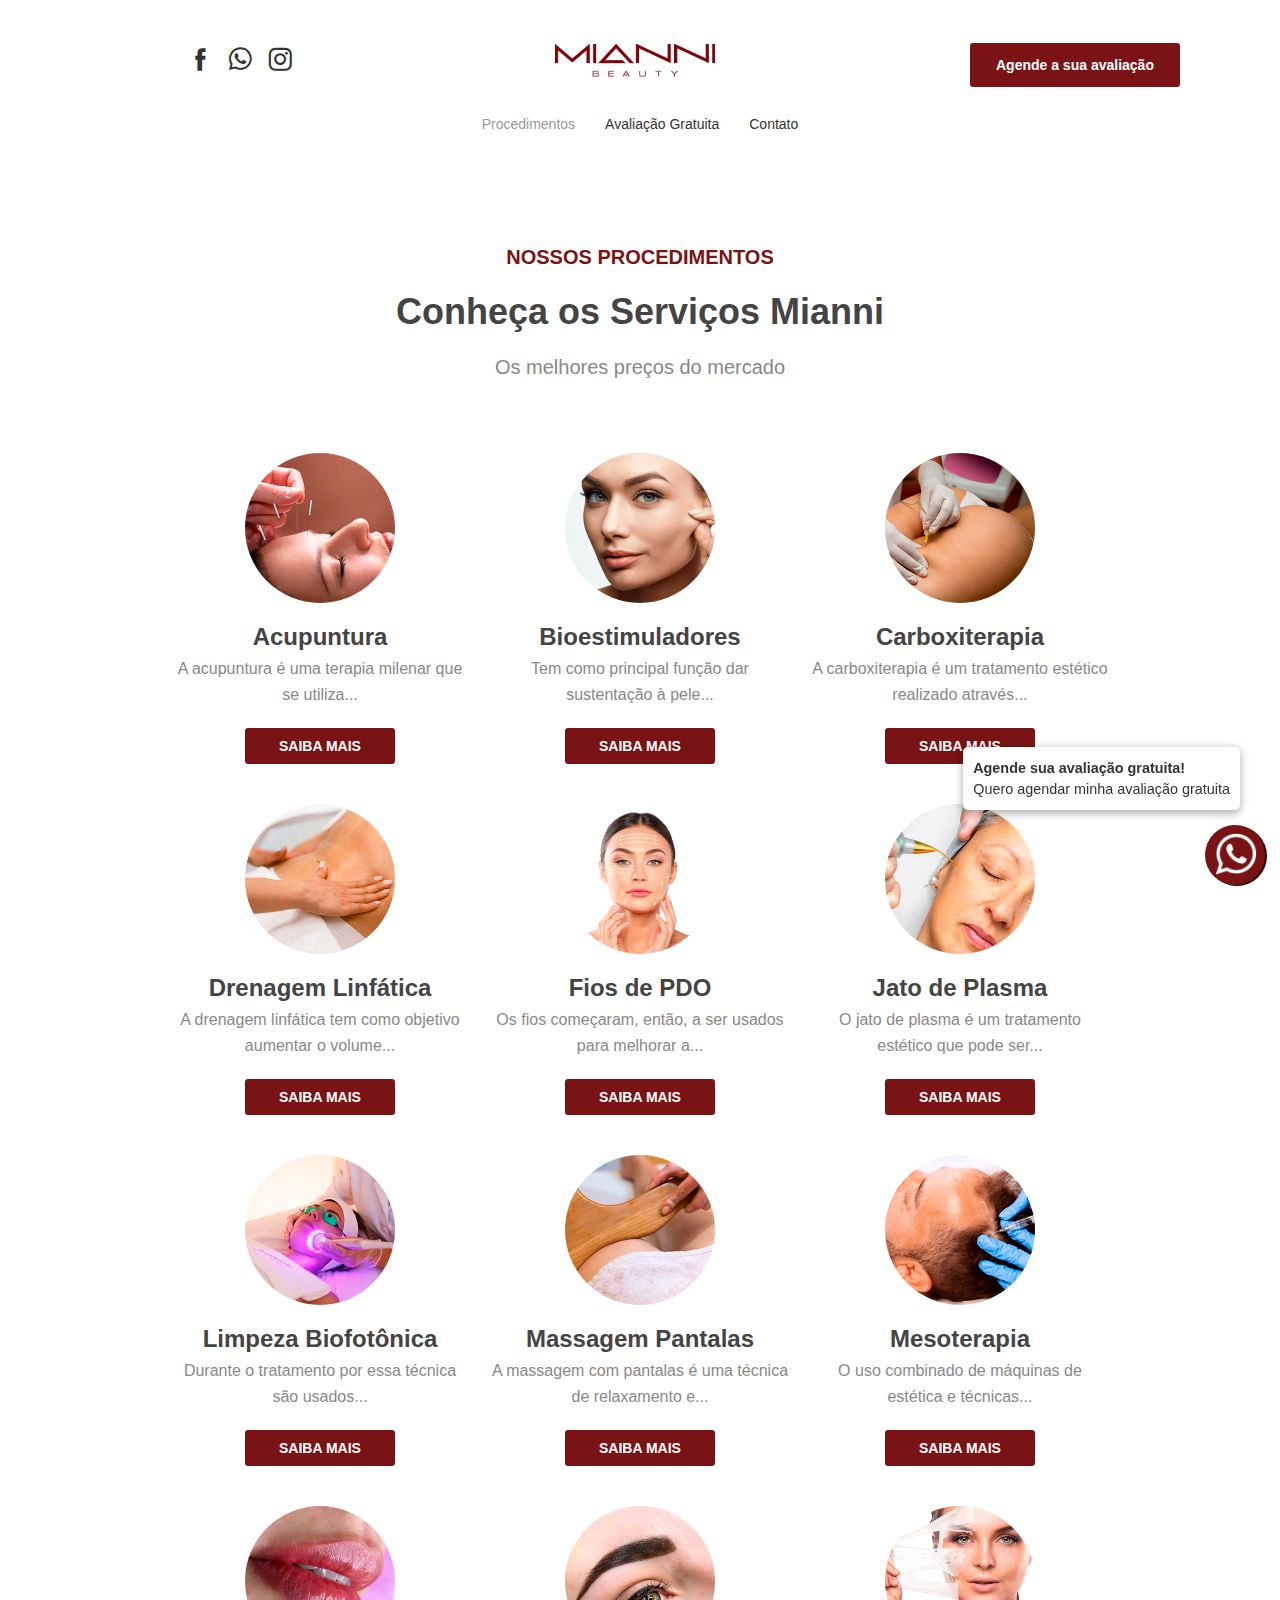
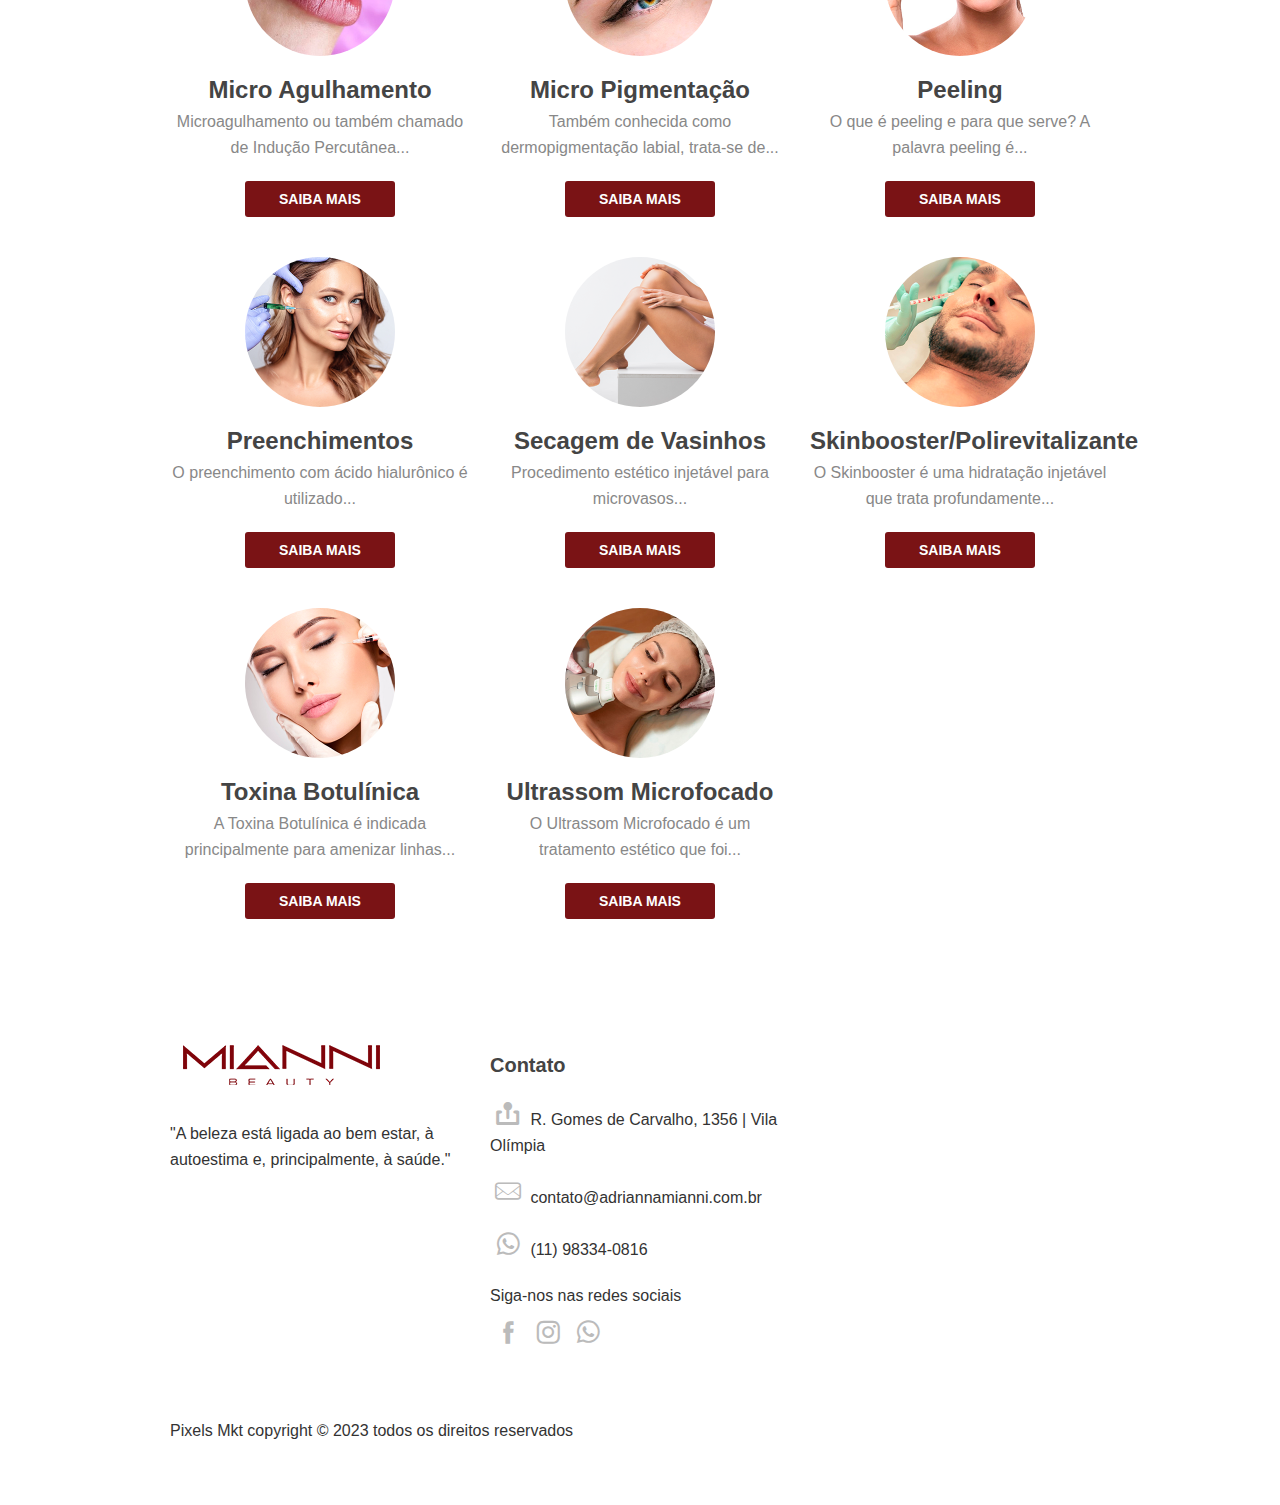
<file: servicos.html>
<!DOCTYPE html>
<html lang="pt_BR">

<head>
	<meta http-equiv="Content-Type" content="text/html; charset=utf-8">
	<meta name="viewport" content="width=device-width, initial-scale=1.0">

	<!-- CSS dependencies -->
	<link rel="stylesheet" type="text/css" href="css/bootstrap.css" />
	<link rel="stylesheet" type="text/css" href="css/font-awesome.min.css" />
	<link rel="stylesheet" type="text/css" href="css/main.css" />
	<link rel="stylesheet" type="text/css" href="css/font-style.css" />
	<link href="https://fonts.cdnfonts.com/css/serenata-vantages" rel="stylesheet">

	<!-- Favicons -->
	<link rel="shortcut icon" href="images/favicon.ico">
	<link rel="apple-touch-icon" href="images/apple-touch-icon.png">
	<link rel="apple-touch-icon" sizes="72x72" href="images/apple-touch-icon-72x72.png">
	<link rel="apple-touch-icon" sizes="114x114" href="images/apple-touch-icon-114x114.png">

	<title>Serviços | Dra. Adrianna Mianni</title>
</head>

<body>

	<div class="pix_section pix_nav_menu pix_scroll_header normal pix-padding-v-30" data-scroll-bg="#fff">
		<div class="container">
			<div class="row">
				<div class="col-md-2 col-xs-12 pix-inner-col col-sm-2">
					<div class="pix-content pix-adjust-height text-center">
						<div class="pix-header-item">
							<a href="https://www.facebook.com/clinicaadriannamianni" class="small-social">
								<i class="pixicon-facebook3 big-icon-50 pix-light-black"></i>
							</a>
							<a href="https://api.whatsapp.com/send?phone=5511983340816" class="small-social">
								<i class="pixicon-whatsapp2 big-icon-50 pix-light-black"></i>
							</a>
							<a href="https://www.instagram.com/miannibeauty/" class="small-social">
								<i class="pixicon-instagram4 big-icon-50 pix-light-black"></i>
							</a>
						</div>
					</div>
				</div>
				<div class="col-md-8 col-xs-12 pix-inner-col col-sm-8">
					<div class="pix-content">
						<nav class="navbar navbar-default pix-no-margin-bottom pix-navbar-default">
							<div class="container-fluid text-center">
								<div class="navbar-header pix-lg-inline-block pix-float-none">
									<button type="button" class="navbar-toggle collapsed" data-toggle="collapse"
										data-target="#pix-navbar-collapse" aria-expanded="false">
										<span class="sr-only">Toggle navigation</span>
										<span class="icon-bar"></span>
										<span class="icon-bar"></span>
										<span class="icon-bar"></span>
									</button>
									<a class="navbar-brand logo-img logo-img-a pix-adjust-height" href="index.html"><img
											src="images/main/logo-md.png" alt=""
											class="img-responsive pix-logo-img"></a>
								</div>
							</div>
						</nav>
					</div>
				</div>
				<div class="col-md-2 col-xs-12 pix-inner-col col-sm-2">
					<div class="pix-content pix-adjust-height text-right mobile-text-center" id="pix-header-btn">
						<a href="https://api.whatsapp.com/send?phone=5511983340816&text=Quero%20agendar%20minha%20avalia%C3%A7%C3%A3o%20gratuita"
							class="btn red-bg btn-md small-text pix-white pix-margin-top-10 pix-inline-block">
							<span class="pix_edit_text">
								<strong>Agende a sua avaliação</strong>
							</span>
						</a>
					</div>
				</div>
				<div class="col-md-12 col-xs-12 pix-inner-col col-sm-12">
					<div class="pix-content">
						<div class="collapse navbar-collapse nav-mobile-center text-center" id="pix-navbar-collapse">
							<ul class="nav navbar-nav pix-inline-block pix-float-none media-middle pix-header-nav pix-adjust-height"
								id="pix-header-nav">
								<!--<li class="dropdown"><a href="/mclub.html" class="pix-light-black">M.CLUB</a></li>-->
								<li class="dropdown">
									<a href="#" class="dropdown-toggle pix-gray" data-toggle="dropdown">
										Procedimentos
									</a>
									<ul class="dropdown-menu dropdown-menu-left">
										<li><a href="/estetica-corporal.html" class="null" data-toggle="null">Estética
												Corporal</a>
										</li>
										<li><a href="/estetica-capilar.html" class="null" data-toggle="null">Estética
												Capilar</a>
										</li>
										<li><a href="/estetica-facial.html" class="null" data-toggle="null">Estética
												Facial</a>
										</li>
										<li><a href="/harmonizacao-corporal.html" class="null"
												data-toggle="null">Harmonização Corporal</a>
										</li>
										<li><a href="/harmonizacao-facial.html" class="null"
												data-toggle="null">Harmonização Facial</a>
										</li>
										<li><a href="/tecnologias.html" class="null" data-toggle="null">Tecnologias</a>
										</li>
									</ul>
								</li>
								<li class="dropdown"><a href="/avaliacao-gratuita.html"
										class="pix-light-black">Avaliação Gratuita</a></li>
								<li class="dropdown"><a href="#contato1" class="pix-light-black">Contato</a></li>
							</ul>
						</div>
					</div>
				</div>
			</div>
		</div>
	</div>

	<div class="pix_section pix-padding-v-50">
		<div class="container">
			<div class="row">
				<div class="col-md-12 col-xs-12">
					<div class="pix-content pix-padding-bottom-40">
						<h5 class="text-center pix-red">
							<span class="pix_edit_text"><strong>NOSSOS PROCEDIMENTOS</strong></span>
						</h5>
						<h2 class="pix-black-gray-dark text-center pix-no-margin-top">
							<span class="pix_edit_text"><strong>Conheça os Serviços Mianni</strong></span>
						</h2>
						<h5 class="pix-black-gray-light text-center">
							<span class="pix_edit_text">Os melhores preços do mercado</span>
						</h5>
					</div>
				</div>

				<!--Serviços-->

				<div class="col-md-4 col-xs-12">
					<div class="pix-content text-center pix-margin-v-20">
						<div class="pix-round-shape-150">
							<img src="images/creative/01.png" alt="">
						</div>
						<h4 class="pix-black-gray-dark pix-no-margin-bottom">
							<span class="pix_edit_text"><strong>Acupuntura</strong></span>
						</h4>
						<p class="pix-black-gray-light big-text pix-margin-bottom-20">
							<span class="pix_edit_text">
								A acupuntura é uma terapia milenar que se utiliza...
							</span>
						</p>
						<a href="#" class="btn red-bg pix-white wide" data-toggle="modal"
							data-target="#popup_acupuntura">
							<span class="pix_edit_text">
								<strong>SAIBA MAIS</strong>
							</span>
						</a>
					</div>
				</div>
				<div class="col-md-4 col-xs-12">
					<div class="pix-content text-center pix-margin-v-20">
						<div class="pix-round-shape-150">
							<img src="images/creative/02.png" alt="">
						</div>
						<h4 class="pix-black-gray-dark pix-no-margin-bottom">
							<span class="pix_edit_text"><strong>Bioestimuladores</strong></span>
						</h4>
						<p class="pix-black-gray-light big-text pix-margin-bottom-20">
							<span class="pix_edit_text">
								Tem como principal função dar sustentação à pele...
							</span>
						</p>
						<a href="#" class="btn red-bg pix-white wide" data-toggle="modal"
							data-target="#popup_estimuladores">
							<span class="pix_edit_text">
								<strong>SAIBA MAIS</strong>
							</span>
						</a>
					</div>
				</div>
				<div class="col-md-4 col-xs-12">
					<div class="pix-content text-center pix-margin-v-20">
						<div class="pix-round-shape-150">
							<img src="images/creative/03.png" alt="">
						</div>
						<h4 class="pix-black-gray-dark pix-no-margin-bottom">
							<span class="pix_edit_text"><strong>Carboxiterapia</strong></span>
						</h4>
						<p class="pix-black-gray-light big-text pix-margin-bottom-20">
							<span class="pix_edit_text">
								A carboxiterapia é um tratamento estético realizado através...
							</span>
						</p>
						<a href="#" class="btn red-bg pix-white wide" data-toggle="modal" data-target="#popup_carboxi">
							<span class="pix_edit_text">
								<strong>SAIBA MAIS</strong>
							</span>
						</a>
					</div>
				</div>
				<div class="col-md-4 col-xs-12">
					<div class="pix-content text-center pix-margin-v-20">
						<div class="pix-round-shape-150">
							<img src="images/creative/04.png" alt="">
						</div>
						<h4 class="pix-black-gray-dark pix-no-margin-bottom">
							<span class="pix_edit_text"><strong>Drenagem Linfática</strong></span>
						</h4>
						<p class="pix-black-gray-light big-text pix-margin-bottom-20">
							<span class="pix_edit_text">
								A drenagem linfática tem como objetivo aumentar o volume...
							</span>
						</p>
						<a href="#" class="btn red-bg pix-white wide" data-toggle="modal" data-target="#popup_drenagem">
							<span class="pix_edit_text">
								<strong>SAIBA MAIS</strong>
							</span>
						</a>
					</div>
				</div>
				<div class="col-md-4 col-xs-12">
					<div class="pix-content text-center pix-margin-v-20">
						<div class="pix-round-shape-150">
							<img src="images/creative/05.png" alt="">
						</div>
						<h4 class="pix-black-gray-dark pix-no-margin-bottom">
							<span class="pix_edit_text"><strong>Fios de PDO</strong></span>
						</h4>
						<p class="pix-black-gray-light big-text pix-margin-bottom-20">
							<span class="pix_edit_text">
								Os fios começaram, então, a ser usados para melhorar a...
							</span>
						</p>
						<a href="#" class="btn red-bg pix-white wide" data-toggle="modal" data-target="#popup_fios">
							<span class="pix_edit_text">
								<strong>SAIBA MAIS</strong>
							</span>
						</a>
					</div>
				</div>
				<div class="col-md-4 col-xs-12">
					<div class="pix-content text-center pix-margin-v-20">
						<div class="pix-round-shape-150">
							<img src="images/creative/06.png" alt="">
						</div>
						<h4 class="pix-black-gray-dark pix-no-margin-bottom">
							<span class="pix_edit_text"><strong>Jato de Plasma</strong></span>
						</h4>
						<p class="pix-black-gray-light big-text pix-margin-bottom-20">
							<span class="pix_edit_text">
								O jato de plasma é um tratamento estético que pode ser...
							</span>
						</p>
						<a href="#" class="btn red-bg pix-white wide" data-toggle="modal" data-target="#popup_plasma">
							<span class="pix_edit_text">
								<strong>SAIBA MAIS</strong>
							</span>
						</a>
					</div>
				</div>
				<div class="col-md-4 col-xs-12">
					<div class="pix-content text-center pix-margin-v-20">
						<div class="pix-round-shape-150">
							<img src="images/creative/07.png" alt="">
						</div>
						<h4 class="pix-black-gray-dark pix-no-margin-bottom">
							<span class="pix_edit_text"><strong>Limpeza Biofotônica</strong></span>
						</h4>
						<p class="pix-black-gray-light big-text pix-margin-bottom-20">
							<span class="pix_edit_text">
								Durante o tratamento por essa técnica são usados...
							</span>
						</p>
						<a href="#" class="btn red-bg pix-white wide" data-toggle="modal" data-target="#popup_biofoto">
							<span class="pix_edit_text">
								<strong>SAIBA MAIS</strong>
							</span>
						</a>
					</div>
				</div>
				<div class="col-md-4 col-xs-12">
					<div class="pix-content text-center pix-margin-v-20">
						<div class="pix-round-shape-150">
							<img src="images/creative/08.png" alt="">
						</div>
						<h4 class="pix-black-gray-dark pix-no-margin-bottom">
							<span class="pix_edit_text"><strong>Massagem Pantalas</strong></span>
						</h4>
						<p class="pix-black-gray-light big-text pix-margin-bottom-20">
							<span class="pix_edit_text">
								A massagem com pantalas é uma técnica de relaxamento e...
							</span>
						</p>
						<a href="#" class="btn red-bg pix-white wide" data-toggle="modal" data-target="#popup_pantalas">
							<span class="pix_edit_text">
								<strong>SAIBA MAIS</strong>
							</span>
						</a>
					</div>
				</div>
				<div class="col-md-4 col-xs-12">
					<div class="pix-content text-center pix-margin-v-20">
						<div class="pix-round-shape-150">
							<img src="images/creative/09.png" alt="">
						</div>
						<h4 class="pix-black-gray-dark pix-no-margin-bottom">
							<span class="pix_edit_text"><strong>Mesoterapia</strong></span>
						</h4>
						<p class="pix-black-gray-light big-text pix-margin-bottom-20">
							<span class="pix_edit_text">
								O uso combinado de máquinas de estética e técnicas...
							</span>
						</p>
						<a href="#" class="btn red-bg pix-white wide" data-toggle="modal" data-target="#popup_meso">
							<span class="pix_edit_text">
								<strong>SAIBA MAIS</strong>
							</span>
						</a>
					</div>
				</div>
				<div class="col-md-4 col-xs-12">
					<div class="pix-content text-center pix-margin-v-20">
						<div class="pix-round-shape-150">
							<img src="images/creative/10.png" alt="">
						</div>
						<h4 class="pix-black-gray-dark pix-no-margin-bottom">
							<span class="pix_edit_text"><strong>Micro Agulhamento </strong></span>
						</h4>
						<p class="pix-black-gray-light big-text pix-margin-bottom-20">
							<span class="pix_edit_text">
								Microagulhamento ou também chamado de Indução Percutânea...
							</span>
						</p>
						<a href="#" class="btn red-bg pix-white wide" data-toggle="modal" data-target="#popup_ipc">
							<span class="pix_edit_text">
								<strong>SAIBA MAIS</strong>
							</span>
						</a>
					</div>
				</div>
				<div class="col-md-4 col-xs-12">
					<div class="pix-content text-center pix-margin-v-20">
						<div class="pix-round-shape-150">
							<img src="images/creative/11.png" alt="">
						</div>
						<h4 class="pix-black-gray-dark pix-no-margin-bottom">
							<span class="pix_edit_text"><strong>Micro Pigmentação</strong></span>
						</h4>
						<p class="pix-black-gray-light big-text pix-margin-bottom-20">
							<span class="pix_edit_text">
								Também conhecida como dermopigmentação labial, trata-se de...
							</span>
						</p>
						<a href="#" class="btn red-bg pix-white wide" data-toggle="modal" data-target="#popup_lab">
							<span class="pix_edit_text">
								<strong>SAIBA MAIS</strong>
							</span>
						</a>
					</div>
				</div>
				<div class="col-md-4 col-xs-12">
					<div class="pix-content text-center pix-margin-v-20">
						<div class="pix-round-shape-150">
							<img src="images/creative/13.png" alt="">
						</div>
						<h4 class="pix-black-gray-dark pix-no-margin-bottom">
							<span class="pix_edit_text"><strong>Peeling</strong></span>
						</h4>
						<p class="pix-black-gray-light big-text pix-margin-bottom-20">
							<span class="pix_edit_text">
								O que é peeling e para que serve? A palavra peeling é...
							</span>
						</p>
						<a href="#" class="btn red-bg pix-white wide" data-toggle="modal" data-target="#popup_peeling">
							<span class="pix_edit_text">
								<strong>SAIBA MAIS</strong>
							</span>
						</a>
					</div>
				</div>
				<div class="col-md-4 col-xs-12">
					<div class="pix-content text-center pix-margin-v-20">
						<div class="pix-round-shape-150">
							<img src="images/creative/14.png" alt="">
						</div>
						<h4 class="pix-black-gray-dark pix-no-margin-bottom">
							<span class="pix_edit_text"><strong>Preenchimentos</strong></span>
						</h4>
						<p class="pix-black-gray-light big-text pix-margin-bottom-20">
							<span class="pix_edit_text">
								O preenchimento com ácido hialurônico é utilizado...
							</span>
						</p>
						<a href="#" class="btn red-bg pix-white wide" data-toggle="modal"
							data-target="#popup_preenchimentos">
							<span class="pix_edit_text">
								<strong>SAIBA MAIS</strong>
							</span>
						</a>
					</div>
				</div>
				<div class="col-md-4 col-xs-12">
					<div class="pix-content text-center pix-margin-v-20">
						<div class="pix-round-shape-150">
							<img src="images/creative/15.png" alt="">
						</div>
						<h4 class="pix-black-gray-dark pix-no-margin-bottom">
							<span class="pix_edit_text"><strong>Secagem de Vasinhos </strong></span>
						</h4>
						<p class="pix-black-gray-light big-text pix-margin-bottom-20">
							<span class="pix_edit_text">
								Procedimento estético injetável para microvasos...
							</span>
						</p>
						<a href="#" class="btn red-bg pix-white wide" data-toggle="modal" data-target="#popup_secagem">
							<span class="pix_edit_text">
								<strong>SAIBA MAIS</strong>
							</span>
						</a>
					</div>
				</div>
				<div class="col-md-4 col-xs-12">
					<div class="pix-content text-center pix-margin-v-20">
						<div class="pix-round-shape-150">
							<img src="images/creative/16.png" alt="">
						</div>
						<h4 class="pix-black-gray-dark pix-no-margin-bottom">
							<span class="pix_edit_text"><strong>Skinbooster/Polirevitalizante</strong></span>
						</h4>
						<p class="pix-black-gray-light big-text pix-margin-bottom-20">
							<span class="pix_edit_text">
								O Skinbooster é uma hidratação injetável que trata profundamente...
							</span>
						</p>
						<a href="#" class="btn red-bg pix-white wide" data-toggle="modal"
							data-target="#popup_skinbooster">
							<span class="pix_edit_text">
								<strong>SAIBA MAIS</strong>
							</span>
						</a>
					</div>
				</div>
				<div class="col-md-4 col-xs-12">
					<div class="pix-content text-center pix-margin-v-20">
						<div class="pix-round-shape-150">
							<img src="images/creative/17.png" alt="">
						</div>
						<h4 class="pix-black-gray-dark pix-no-margin-bottom">
							<span class="pix_edit_text"><strong>Toxina Botulínica</strong></span>
						</h4>
						<p class="pix-black-gray-light big-text pix-margin-bottom-20">
							<span class="pix_edit_text">
								A Toxina Botulínica é indicada principalmente para amenizar linhas...
							</span>
						</p>
						<a href="#" class="btn red-bg pix-white wide" data-toggle="modal" data-target="#popup_toxina">
							<span class="pix_edit_text">
								<strong>SAIBA MAIS</strong>
							</span>
						</a>
					</div>
				</div>
				<div class="col-md-4 col-xs-12">
					<div class="pix-content text-center pix-margin-v-20">
						<div class="pix-round-shape-150">
							<img src="images/creative/18.png" alt="">
						</div>
						<h4 class="pix-black-gray-dark pix-no-margin-bottom">
							<span class="pix_edit_text"><strong>Ultrassom Microfocado</strong></span>
						</h4>
						<p class="pix-black-gray-light big-text pix-margin-bottom-20">
							<span class="pix_edit_text">
								O Ultrassom Microfocado é um tratamento estético que foi...
							</span>
						</p>
						<a href="#" class="btn red-bg pix-white wide" data-toggle="modal"
							data-target="#popup_ultrassom">
							<span class="pix_edit_text">
								<strong>SAIBA MAIS</strong>
							</span>
						</a>
					</div>
				</div>
			</div>
		</div>
	</div>

	<!--Fim Serviços-->


	<!-- Rodapé -->
	<div class="pix_section pix-padding-v-50">
		<div class="container">
			<div class="row">
				<div class="col-md-4 col-xs-12">
					<div>
						<a class="" href="#"><img src="images/main/logo-big.png" alt="" class="img-responsive"></a>
					</div>
					<div class="clearfix"></div>
					<div class="pix-padding-v-30">
						<p class="pix-light-black big-text">
							<span class="pix_edit_text">
								"A beleza está ligada ao bem estar, à autoestima e, principalmente, à saúde."<br>
								<!--<img src="images/team.jpg" alt="" class="img-responsive">-->
							</span>
						</p>
					</div>
				</div>
				<div id="contato" class="col-md-4 col-xs-12">
					<h5 id="contact1" class="pix-black-gray-dark"><span
							class="pix_edit_text"><strong>Contato</strong></span></h5>
					<div class="pix-padding-v-10">
						<span class="pix-light-black big-text"><span class="pix_edit_text"><a
									href="https://goo.gl/maps/Tg5deb8K3MZT18HZ7" class="small-social">
									<i class="pixicon-location3 big-icon-50 pix-slight-white"></i></a> R. Gomes de Carvalho, 1356 | Vila Olímpia </span></span>
					</div>
					<div class="pix-padding-v-10">
						<span class="pix-light-black big-text"><span class="pix_edit_text"><a
									href="mailto:contato@adriannamianni.com.br" class="small-social">
									<i class="pixicon-mail3 pix-slight-white"></i></a>
								contato@adriannamianni.com.br</span></span>
					</div>
					<div class="pix-padding-v-10">
						<span class="pix-light-black big-text"><span class="pix_edit_text"><a
									href="https://api.whatsapp.com/send?phone=5511983340816" class="small-social">
									<i class="pixicon-whatsapp2 big-icon-50 pix-slight-white"></i></a> (11)
								98334-0816</span></span>
					</div>
					<div class="pix-padding-v-10">
						<span class="pix-light-black big-text"><span class="pix_edit_text">Siga-nos nas redes
								sociais</span></span>
					</div>
					<div class="pix-padding-bottom-20">
						<a href="https://www.facebook.com/clinicaadriannamianni" class="small-social">
							<i class="pixicon-facebook3 big-icon-50 pix-slight-white"></i>
						</a>
						<a href="https://www.instagram.com/miannibeauty/" class="small-social">
							<i class="pixicon-instagram4 big-icon-50 pix-slight-white"></i>
						</a>
						<a href="https://api.whatsapp.com/send?phone=5511983340816" class="small-social">
							<i class="pixicon-whatsapp2 big-icon-50 pix-slight-white"></i>
						</a>
					</div>
				</div>



				<div class="col-md-4 col-sm-6">
					<div class="pix-content">
						<div class="embed-responsive embed-responsive-4by3">

							<iframe
								src="https://www.google.com/maps/embed?pb=!1m18!1m12!1m3!1d3656.2193862329054!2d-46.68604679999999!3d-23.596463699999997!2m3!1f0!2f0!3f0!3m2!1i1024!2i768!4f13.1!3m3!1m2!1s0x94ce5748dc808035%3A0xe294fe2df77cb866!2sR.%20Gomes%20de%20Carvalho%2C%201356%20-%20Vila%20Ol%C3%ADmpia%2C%20S%C3%A3o%20Paulo%20-%20SP%2C%2004547-005!5e0!3m2!1spt-BR!2sbr!4v1688597283720!5m2!1spt-BR!2sbr"
								width="940" height="350"></iframe>
						</div>
					</div>
				</div>

				<div class="col-md-10 col-xs-12">
					<div class="pix-padding-v-40 text-right">
						<span class="pix-light-black big-text pix-padding-v-10 pix-float-left"><span
								class="pix_edit_text">Pixels Mkt copyright © 2023 todos os direitos
								reservados</span></span>
					</div>
				</div>
				<div class="col-md-12 col-xs-12">
				</div>
			</div>
		</div>
	</div>





	<!--POPUP-->

	<div id="popup_acupuntura" class="modal pix_popup" role="dialog" aria-hidden="true" style="display: none;">
		<div class="modal-dialog ">
			<div class="modal-content">
				<div class="modal-header">
					<a href="#" class="close" data-dismiss="modal">×</a>
				</div>
				<div class="modal-body">
					<div class="pix_section animating modal-section popup_section" style="display: block;">
						<div class="container">
							<div class="row">
								<div class="col-md-12 col-xs-12 text-center col-sm-6">
									<div class="pix-content text-center animating">
										<a class="pix-inline-block" href="#"><img src="images/creative/01.png" alt=""
												class="img-responsive"></a>
										<div class="clearfix"></div>
										<h4 class="pix-black-gray-dark text-center secondary-font">
											<span class="pix_edit_text"><strong>Acupuntura (MTC)</strong></span>
										</h4>
										<div class="pix-padding-v-10">
											<p class="pix-black-gray-light big-text">
												<span class="pix_edit_text">
													A Acupuntura é uma terapia milenar que se utiliza da aplicação de
													agulhas de espessuras bem finas em pontos específicos, chamados
													acupontos.
												</span>
											</p>
										</div>
										<a href="https://api.whatsapp.com/send?phone=5511983340816"
											class="btn red-bg pix-white wide">
											<span class="pix_edit_text">
												<strong>Agende sua avaliação gratuita</strong>
											</span>
										</a>
									</div>
								</div>
							</div>
						</div>
					</div>
				</div>
			</div>
		</div>
	</div>

	<div id="popup_estimuladores" class="modal pix_popup" role="dialog" aria-hidden="true" style="display: none;">
		<div class="modal-dialog ">
			<div class="modal-content">
				<div class="modal-header">
					<a href="#" class="close" data-dismiss="modal">×</a>
				</div>
				<div class="modal-body">
					<div class="pix_section animating modal-section popup_section" style="display: block;">
						<div class="container">
							<div class="row">
								<div class="col-md-12 col-xs-12 text-center col-sm-6">
									<div class="pix-content text-center animating">
										<a class="pix-inline-block" href="#"><img src="images/creative/02.png" alt=""
												class="img-responsive"></a>
										<div class="clearfix"></div>
										<h4 class="pix-black-gray-dark text-center secondary-font">
											<span class="pix_edit_text"><strong>Bioestimuladores de
													Colágeno</strong></span>
										</h4>
										<div class="pix-padding-v-10">
											<p class="pix-black-gray-light big-text">
												<span class="pix_edit_text">
													Tem como principal função dar sustentação à pele, formar colágeno e
													oferecer uma aparência bem mais jovem e firme, trabalhando, então,
													as rugas, flacidez e o rejuvenescimento.
												</span>
											</p>
										</div>
										<a href="https://api.whatsapp.com/send?phone=5511983340816"
											class="btn red-bg pix-white wide">
											<span class="pix_edit_text">
												<strong>Agende sua avaliação gratuita</strong>
											</span>
										</a>
									</div>
								</div>
							</div>
						</div>
					</div>
				</div>
			</div>
		</div>
	</div>

	<div id="popup_carboxi" class="modal pix_popup" role="dialog" aria-hidden="true" style="display: none;">
		<div class="modal-dialog ">
			<div class="modal-content">
				<div class="modal-header">
					<a href="#" class="close" data-dismiss="modal">×</a>
				</div>
				<div class="modal-body">
					<div class="pix_section animating modal-section popup_section" style="display: block;">
						<div class="container">
							<div class="row">
								<div class="col-md-12 col-xs-12 text-center col-sm-6">
									<div class="pix-content text-center animating">
										<a class="pix-inline-block" href="#"><img src="images/creative/03.png" alt=""
												class="img-responsive"></a>
										<div class="clearfix"></div>
										<h4 class="pix-black-gray-dark text-center secondary-font">
											<span class="pix_edit_text"><strong>Carboxiterapia</strong></span>
										</h4>
										<div class="pix-padding-v-10">
											<p class="pix-black-gray-light big-text">
												<span class="pix_edit_text">
													A carboxiterapia é um tratamento estético realizado através da
													infusão de gás carbônico na pele. O método, utilizado desde 1777,
													demonstrou desde o início excelentes resultados, sendo eficaz
													principalmente na regeneração dos tecidos.
												</span>
											</p>
										</div>
										<a href="https://api.whatsapp.com/send?phone=5511983340816"
											class="btn red-bg pix-white wide">
											<span class="pix_edit_text">
												<strong>Agende sua avaliação gratuita</strong>
											</span>
										</a>
									</div>
								</div>
							</div>
						</div>
					</div>
				</div>
			</div>
		</div>
	</div>

	<div id="popup_drenagem" class="modal pix_popup" role="dialog" aria-hidden="true" style="display: none;">
		<div class="modal-dialog ">
			<div class="modal-content">
				<div class="modal-header">
					<a href="#" class="close" data-dismiss="modal">×</a>
				</div>
				<div class="modal-body">
					<div class="pix_section animating modal-section popup_section" style="display: block;">
						<div class="container">
							<div class="row">
								<div class="col-md-12 col-xs-12 text-center col-sm-6">
									<div class="pix-content text-center animating">
										<a class="pix-inline-block" href="#"><img src="images/creative/04.png" alt=""
												class="img-responsive"></a>
										<div class="clearfix"></div>
										<h4 class="pix-black-gray-dark text-center secondary-font">
											<span class="pix_edit_text"><strong>Drenagem Linfática</strong></span>
										</h4>
										<div class="pix-padding-v-10">
											<p class="pix-black-gray-light big-text">
												<span class="pix_edit_text">
													A drenagem linfática tem como objetivo aumentar o volume e a
													velocidade da linfa a ser transportada pelos vasos e ductos
													linfáticos, por meio de manobras que imitem o bombeamento
													fisiológico

												</span>
											</p>
										</div>
										<a href="https://api.whatsapp.com/send?phone=5511983340816"
											class="btn red-bg pix-white wide">
											<span class="pix_edit_text">
												<strong>Agende sua avaliação gratuita</strong>
											</span>
										</a>
									</div>
								</div>
							</div>
						</div>
					</div>
				</div>
			</div>
		</div>
	</div>

	<div id="popup_fios" class="modal pix_popup" role="dialog" aria-hidden="true" style="display: none;">
		<div class="modal-dialog ">
			<div class="modal-content">
				<div class="modal-header">
					<a href="#" class="close" data-dismiss="modal">×</a>
				</div>
				<div class="modal-body">
					<div class="pix_section animating modal-section popup_section" style="display: block;">
						<div class="container">
							<div class="row">
								<div class="col-md-12 col-xs-12 text-center col-sm-6">
									<div class="pix-content text-center animating">
										<a class="pix-inline-block" href="#"><img src="images/creative/05.png" alt=""
												class="img-responsive"></a>
										<div class="clearfix"></div>
										<h4 class="pix-black-gray-dark text-center secondary-font">
											<span class="pix_edit_text"><strong>Fios De PDO</strong></span>
										</h4>
										<div class="pix-padding-v-10">
											<p class="pix-black-gray-light big-text">
												<span class="pix_edit_text">
													Os fios começaram, então, a ser usados para melhorar a qualidade da
													pele, tratar rugas e flacidez. As regiões do rosto mais
													frequentemente tratadas com fios de PDO são glabela (“ruga de
													braveza”), rugas em torno dos olhos e da boca, sulcos (bigode
													chinês) e submento (papada).

												</span>
											</p>
										</div>
										<a href="https://api.whatsapp.com/send?phone=5511983340816"
											class="btn red-bg pix-white wide">
											<span class="pix_edit_text">
												<strong>Agende sua avaliação gratuita</strong>
											</span>
										</a>
									</div>
								</div>
							</div>
						</div>
					</div>
				</div>
			</div>
		</div>
	</div>

	<div id="popup_plasma" class="modal pix_popup" role="dialog" aria-hidden="true" style="display: none;">
		<div class="modal-dialog ">
			<div class="modal-content">
				<div class="modal-header">
					<a href="#" class="close" data-dismiss="modal">×</a>
				</div>
				<div class="modal-body">
					<div class="pix_section animating modal-section popup_section" style="display: block;">
						<div class="container">
							<div class="row">
								<div class="col-md-12 col-xs-12 text-center col-sm-6">
									<div class="pix-content text-center animating">
										<a class="pix-inline-block" href="#"><img src="images/creative/06.png" alt=""
												class="img-responsive"></a>
										<div class="clearfix"></div>
										<h4 class="pix-black-gray-dark text-center secondary-font">
											<span class="pix_edit_text"><strong>Jato De Plasma</strong></span>
										</h4>
										<div class="pix-padding-v-10">
											<p class="pix-black-gray-light big-text">
												<span class="pix_edit_text">
													O jato de plasma é um tratamento estético que pode ser usado para
													tratamento de rugas, linhas de expressão, manchas escuras na pele,
													cicatrizes e principalmente flacidez de pálpebras. Esse tratamento
													aumenta a produção de colágeno e fibras elásticas conferindo mais
													firmeza à pele.

												</span>
											</p>
										</div>
										<a href="https://api.whatsapp.com/send?phone=5511983340816"
											class="btn red-bg pix-white wide">
											<span class="pix_edit_text">
												<strong>Agende sua avaliação gratuita</strong>
											</span>
										</a>
									</div>
								</div>
							</div>
						</div>
					</div>
				</div>
			</div>
		</div>
	</div>

	<div id="popup_biofoto" class="modal pix_popup" role="dialog" aria-hidden="true" style="display: none;">
		<div class="modal-dialog ">
			<div class="modal-content">
				<div class="modal-header">
					<a href="#" class="close" data-dismiss="modal">×</a>
				</div>
				<div class="modal-body">
					<div class="pix_section animating modal-section popup_section" style="display: block;">
						<div class="container">
							<div class="row">
								<div class="col-md-12 col-xs-12 text-center col-sm-6">
									<div class="pix-content text-center animating">
										<a class="pix-inline-block" href="#"><img src="images/creative/07.png" alt=""
												class="img-responsive"></a>
										<div class="clearfix"></div>
										<h4 class="pix-black-gray-dark text-center secondary-font">
											<span class="pix_edit_text"><strong>Limpeza De Pele
													Biofotônica</strong></span>
										</h4>
										<div class="pix-padding-v-10">
											<p class="pix-black-gray-light big-text">
												<span class="pix_edit_text">
													Durante o tratamento por essa técnica são usados LEDs ou lasers de
													baixa potência, que são incididos sobre a pele do rosto com objetivo
													de estimular a ação dos cromóforos achados nessa região do corpo.

												</span>
											</p>
										</div>
										<a href="https://api.whatsapp.com/send?phone=5511983340816"
											class="btn red-bg pix-white wide">
											<span class="pix_edit_text">
												<strong>Agende sua avaliação gratuita</strong>
											</span>
										</a>
									</div>
								</div>
							</div>
						</div>
					</div>
				</div>
			</div>
		</div>
	</div>

	<div id="popup_pantalas" class="modal pix_popup" role="dialog" aria-hidden="true" style="display: none;">
		<div class="modal-dialog ">
			<div class="modal-content">
				<div class="modal-header">
					<a href="#" class="close" data-dismiss="modal">×</a>
				</div>
				<div class="modal-body">
					<div class="pix_section animating modal-section popup_section" style="display: block;">
						<div class="container">
							<div class="row">
								<div class="col-md-12 col-xs-12 text-center col-sm-6">
									<div class="pix-content text-center animating">
										<a class="pix-inline-block" href="#"><img src="images/creative/08.png" alt=""
												class="img-responsive"></a>
										<div class="clearfix"></div>
										<h4 class="pix-black-gray-dark text-center secondary-font">
											<span class="pix_edit_text"><strong>Massagem Pantalas</strong></span>
										</h4>
										<div class="pix-padding-v-10">
											<p class="pix-black-gray-light big-text">
												<span class="pix_edit_text">
													A massagem com pantalas é uma técnica de relaxamento e estética
													corporal capaz de proporcionar uma série de benefícios.
												</span>
											</p>
										</div>
										<a href="https://api.whatsapp.com/send?phone=5511983340816"
											class="btn red-bg pix-white wide">
											<span class="pix_edit_text">
												<strong>Agende sua avaliação gratuita</strong>
											</span>
										</a>
									</div>
								</div>
							</div>
						</div>
					</div>
				</div>
			</div>
		</div>
	</div>

	<div id="popup_meso" class="modal pix_popup" role="dialog" aria-hidden="true" style="display: none;">
		<div class="modal-dialog ">
			<div class="modal-content">
				<div class="modal-header">
					<a href="#" class="close" data-dismiss="modal">×</a>
				</div>
				<div class="modal-body">
					<div class="pix_section animating modal-section popup_section" style="display: block;">
						<div class="container">
							<div class="row">
								<div class="col-md-12 col-xs-12 text-center col-sm-6">
									<div class="pix-content text-center animating">
										<a class="pix-inline-block" href="#"><img src="images/creative/09.png" alt=""
												class="img-responsive"></a>
										<div class="clearfix"></div>
										<h4 class="pix-black-gray-dark text-center secondary-font">
											<span class="pix_edit_text"><strong>Mesoterapia (Enzimas ID, SC, IM,
													Capilar)</strong></span>
										</h4>
										<div class="pix-padding-v-10">
											<p class="pix-black-gray-light big-text">
												<span class="pix_edit_text">
													O uso combinado de máquinas de estética e técnicas drenantes,
													massagens, é recomendado somente 3 dias após as aplicações para
													evitar a remoção precoce dos ativos de seu local de aplicação.
													Drenagem linfática somente após 48h. Exercícios físicos ou
													plataforma vibratória somente após 12 horas de procedimento. A
													alimentação deve ser hipocalórica e livre de gorduras durante o
													tratamento.
												</span>
											</p>
										</div>
										<a href="https://api.whatsapp.com/send?phone=5511983340816"
											class="btn red-bg pix-white wide">
											<span class="pix_edit_text">
												<strong>Agende sua avaliação gratuita</strong>
											</span>
										</a>
									</div>
								</div>
							</div>
						</div>
					</div>
				</div>
			</div>
		</div>
	</div>

	<div id="popup_ipc" class="modal pix_popup" role="dialog" aria-hidden="true" style="display: none;">
		<div class="modal-dialog ">
			<div class="modal-content">
				<div class="modal-header">
					<a href="#" class="close" data-dismiss="modal">×</a>
				</div>
				<div class="modal-body">
					<div class="pix_section animating modal-section popup_section" style="display: block;">
						<div class="container">
							<div class="row">
								<div class="col-md-12 col-xs-12 text-center col-sm-6">
									<div class="pix-content text-center animating">
										<a class="pix-inline-block" href="#"><img src="images/creative/10.png" alt=""
												class="img-responsive"></a>
										<div class="clearfix"></div>
										<h4 class="pix-black-gray-dark text-center secondary-font">
											<span class="pix_edit_text"><strong>Micro Agulhamento
													(I.P.C)</strong></span>
										</h4>
										<div class="pix-padding-v-10">
											<p class="pix-black-gray-light big-text">
												<span class="pix_edit_text">
													Microagulhamento ou também chamado de Indução Percutânea de Colágeno
													por Agulhas (IPCA®) é uma técnica que utiliza um dispositivo
													semelhante a um rolo com inúmeras microagulhas , ou mesmo uma caneta
													cuja ponta é feita destas pequenas agulhas, e que tem por objetivo
													tratar cicatrizes, estrias, rugas e manchas na pele.
												</span>
											</p>
										</div>
										<a href="https://api.whatsapp.com/send?phone=5511983340816"
											class="btn red-bg pix-white wide">
											<span class="pix_edit_text">
												<strong>Agende sua avaliação gratuita</strong>
											</span>
										</a>
									</div>
								</div>
							</div>
						</div>
					</div>
				</div>
			</div>
		</div>
	</div>

	<div id="popup_lab" class="modal pix_popup" role="dialog" aria-hidden="true" style="display: none;">
		<div class="modal-dialog ">
			<div class="modal-content">
				<div class="modal-header">
					<a href="#" class="close" data-dismiss="modal">×</a>
				</div>
				<div class="modal-body">
					<div class="pix_section animating modal-section popup_section" style="display: block;">
						<div class="container">
							<div class="row">
								<div class="col-md-12 col-xs-12 text-center col-sm-6">
									<div class="pix-content text-center animating">
										<a class="pix-inline-block" href="#"><img src="images/creative/11.png" alt=""
												class="img-responsive"></a>
										<div class="clearfix"></div>
										<h4 class="pix-black-gray-dark text-center secondary-font">
											<span class="pix_edit_text"><strong>Micro Pigmentação Labial</strong></span>
										</h4>
										<div class="pix-padding-v-10">
											<p class="pix-black-gray-light big-text">
												<span class="pix_edit_text">
													Também conhecida como dermopigmentação labial, trata-se de aplicação
													de um pigmento sobre a epiderme que restaura a coloração da pele na
													região e define o contorno dos lábios. Para alcançar esses
													resultados, é fundamental que o profissional seja qualificado e, de
													preferência, tenha experiência na técnica.
												</span>
											</p>
										</div>
										<a href="https://api.whatsapp.com/send?phone=5511983340816"
											class="btn red-bg pix-white wide">
											<span class="pix_edit_text">
												<strong>Agende sua avaliação gratuita</strong>
											</span>
										</a>
									</div>
								</div>
							</div>
						</div>
					</div>
				</div>
			</div>
		</div>
	</div>

	<div id="popup_sob" class="modal pix_popup" role="dialog" aria-hidden="true" style="display: none;">
		<div class="modal-dialog ">
			<div class="modal-content">
				<div class="modal-header">
					<a href="#" class="close" data-dismiss="modal">×</a>
				</div>
				<div class="modal-body">
					<div class="pix_section animating modal-section popup_section" style="display: block;">
						<div class="container">
							<div class="row">
								<div class="col-md-12 col-xs-12 text-center col-sm-6">
									<div class="pix-content text-center animating">
										<a class="pix-inline-block" href="#"><img src="images/creative/10.png" alt=""
												class="img-responsive"></a>
										<div class="clearfix"></div>
										<h4 class="pix-black-gray-dark text-center secondary-font">
											<span class="pix_edit_text"><strong>Micro Pigmentação
													Sobrancelhas</strong></span>
										</h4>
										<div class="pix-padding-v-10">
											<p class="pix-black-gray-light big-text">
												<span class="pix_edit_text">
													Essa técnica diferencia-se da popular maquiagem definitiva por não
													ser permanente. Ou seja, é necessário fazer retoques quando ela
													desbota – o prazo de validade, assim por dizer, varia bastante,
													porém dura pelo menos um ano. Como uma tatuagem, há um aparelhinho
													empregado para aplicar o pigmento na sobrancelha.
												</span>
											</p>
										</div>
										<a href="https://api.whatsapp.com/send?phone=5511983340816"
											class="btn red-bg pix-white wide">
											<span class="pix_edit_text">
												<strong>Agende sua avaliação gratuita</strong>
											</span>
										</a>
									</div>
								</div>
							</div>
						</div>
					</div>
				</div>
			</div>
		</div>
	</div>

	<div id="popup_peeling" class="modal pix_popup" role="dialog" aria-hidden="true" style="display: none;">
		<div class="modal-dialog ">
			<div class="modal-content">
				<div class="modal-header">
					<a href="#" class="close" data-dismiss="modal">×</a>
				</div>
				<div class="modal-body">
					<div class="pix_section animating modal-section popup_section" style="display: block;">
						<div class="container">
							<div class="row">
								<div class="col-md-12 col-xs-12 text-center col-sm-6">
									<div class="pix-content text-center animating">
										<a class="pix-inline-block" href="#"><img src="images/creative/13.png" alt=""
												class="img-responsive"></a>
										<div class="clearfix"></div>
										<h4 class="pix-black-gray-dark text-center secondary-font">
											<span class="pix_edit_text"><strong>Peeling</strong></span>
										</h4>
										<div class="pix-padding-v-10">
											<p class="pix-black-gray-light big-text">
												<span class="pix_edit_text">
													O que é peeling e para que serve? A palavra peeling é originada do
													inglês to peel, que significa descamar ou descascar. O objetivo do
													procedimento, que é um método seguro e eficaz, é renovar as células
													da pele por meio da descamação, além de ser um dos procedimentos
													estéticos mais procurados no Brasil.
												</span>
											</p>
										</div>
										<a href="https://api.whatsapp.com/send?phone=5511983340816"
											class="btn red-bg pix-white wide">
											<span class="pix_edit_text">
												<strong>Agende sua avaliação gratuita</strong>
											</span>
										</a>
									</div>
								</div>
							</div>
						</div>
					</div>
				</div>
			</div>
		</div>
	</div>

	<div id="popup_preenchimentos" class="modal pix_popup" role="dialog" aria-hidden="true" style="display: none;">
		<div class="modal-dialog ">
			<div class="modal-content">
				<div class="modal-header">
					<a href="#" class="close" data-dismiss="modal">×</a>
				</div>
				<div class="modal-body">
					<div class="pix_section animating modal-section popup_section" style="display: block;">
						<div class="container">
							<div class="row">
								<div class="col-md-12 col-xs-12 text-center col-sm-6">
									<div class="pix-content text-center animating">
										<a class="pix-inline-block" href="#"><img src="images/creative/14.png" alt=""
												class="img-responsive"></a>
										<div class="clearfix"></div>
										<h4 class="pix-black-gray-dark text-center secondary-font">
											<span class="pix_edit_text"><strong>Preenchimentos com Ácido
													Hialurônico</strong></span>
										</h4>
										<div class="pix-padding-v-10">
											<p class="pix-black-gray-light big-text">
												<span class="pix_edit_text">
													O preenchimento com ácido hialurônico é utilizado para tratar
													diversas queixas, desde dar volume, melhorar contornos e
													reestruturar a face. É muito utilizado para corrigir assimetrias
													deixando o seu rosto mais harmônico. O preenchimento pode ser
													realizado nas regiões de: mandíbula, lábios, bigode chinês, olheiras
													e muito mais.
												</span>
											</p>
										</div>
										<a href="https://api.whatsapp.com/send?phone=5511983340816"
											class="btn red-bg pix-white wide">
											<span class="pix_edit_text">
												<strong>Agende sua avaliação gratuita</strong>
											</span>
										</a>
									</div>
								</div>
							</div>
						</div>
					</div>
				</div>
			</div>
		</div>
	</div>

	<div id="popup_secagem" class="modal pix_popup" role="dialog" aria-hidden="true" style="display: none;">
		<div class="modal-dialog ">
			<div class="modal-content">
				<div class="modal-header">
					<a href="#" class="close" data-dismiss="modal">×</a>
				</div>
				<div class="modal-body">
					<div class="pix_section animating modal-section popup_section" style="display: block;">
						<div class="container">
							<div class="row">
								<div class="col-md-12 col-xs-12 text-center col-sm-6">
									<div class="pix-content text-center animating">
										<a class="pix-inline-block" href="#"><img src="images/creative/15.png" alt=""
												class="img-responsive"></a>
										<div class="clearfix"></div>
										<h4 class="pix-black-gray-dark text-center secondary-font">
											<span class="pix_edit_text"><strong>Secagem De Vasinhos
													(PEIM)</strong></span>
										</h4>
										<div class="pix-padding-v-10">
											<p class="pix-black-gray-light big-text">
												<span class="pix_edit_text">
													Procedimento estético injetável para microvasos (PEIM) é um
													tratamento com injeções de pequenas quantidades de substância
													esclerosante, no caso a glicose 75%.
												</span>
											</p>
										</div>
										<a href="https://api.whatsapp.com/send?phone=5511983340816"
											class="btn red-bg pix-white wide">
											<span class="pix_edit_text">
												<strong>Agende sua avaliação gratuita</strong>
											</span>
										</a>
									</div>
								</div>
							</div>
						</div>
					</div>
				</div>
			</div>
		</div>
	</div>

	<div id="popup_skinbooster" class="modal pix_popup" role="dialog" aria-hidden="true" style="display: none;">
		<div class="modal-dialog ">
			<div class="modal-content">
				<div class="modal-header">
					<a href="#" class="close" data-dismiss="modal">×</a>
				</div>
				<div class="modal-body">
					<div class="pix_section animating modal-section popup_section" style="display: block;">
						<div class="container">
							<div class="row">
								<div class="col-md-12 col-xs-12 text-center col-sm-6">
									<div class="pix-content text-center animating">
										<a class="pix-inline-block" href="#"><img src="images/creative/16.png" alt=""
												class="img-responsive"></a>
										<div class="clearfix"></div>
										<h4 class="pix-black-gray-dark text-center secondary-font">
											<span
												class="pix_edit_text"><strong>Skinbooster/Polirevitalizante</strong></span>
										</h4>
										<div class="pix-padding-v-10">
											<p class="pix-black-gray-light big-text">
												<span class="pix_edit_text">
													O Skinbooster é uma hidratação injetável que trata profundamente a
													pele através do ácido hialurônico e diversas vitaminas que possui na
													sua composição. Eles trazem um resultado muito superior aos cremes
													noturnos, que atuam somente na camada mais superficial. Pode ser
													utilizado no tratamento de linhas finas, rejuvenescimento da pele,
													entre outros.
												</span>
											</p>
										</div>
										<a href="https://api.whatsapp.com/send?phone=5511983340816"
											class="btn red-bg pix-white wide">
											<span class="pix_edit_text">
												<strong>Agende sua avaliação gratuita</strong>
											</span>
										</a>
									</div>
								</div>
							</div>
						</div>
					</div>
				</div>
			</div>
		</div>
	</div>

	<div id="popup_toxina" class="modal pix_popup" role="dialog" aria-hidden="true" style="display: none;">
		<div class="modal-dialog ">
			<div class="modal-content">
				<div class="modal-header">
					<a href="#" class="close" data-dismiss="modal">×</a>
				</div>
				<div class="modal-body">
					<div class="pix_section animating modal-section popup_section" style="display: block;">
						<div class="container">
							<div class="row">
								<div class="col-md-12 col-xs-12 text-center col-sm-6">
									<div class="pix-content text-center animating">
										<a class="pix-inline-block" href="#"><img src="images/creative/17.png" alt=""
												class="img-responsive"></a>
										<div class="clearfix"></div>
										<h4 class="pix-black-gray-dark text-center secondary-font">
											<span class="pix_edit_text"><strong>Toxina Botulínica</strong></span>
										</h4>
										<div class="pix-padding-v-10">
											<p class="pix-black-gray-light big-text">
												<span class="pix_edit_text">
													A Toxina Botulínica é indicada principalmente para amenizar linhas
													de expressão, geradas pelo movimento repetitivo nas regiões <br>de
													testa, glabela, e “pés de galinha”.
													<br> <br>
													Além destas regiões, é possível tratar diversas queixas como sorriso
													gengival, enxaqueca, suor excessivo, bruxismo, entre outras questões
													funcionais.
												</span>
											</p>
										</div>
										<a href="https://api.whatsapp.com/send?phone=5511983340816"
											class="btn red-bg pix-white wide">
											<span class="pix_edit_text">
												<strong>Agende sua avaliação gratuita</strong>
											</span>
										</a>
									</div>
								</div>
							</div>
						</div>
					</div>
				</div>
			</div>
		</div>
	</div>

	<div id="popup_ultrassom" class="modal pix_popup" role="dialog" aria-hidden="true" style="display: none;">
		<div class="modal-dialog ">
			<div class="modal-content">
				<div class="modal-header">
					<a href="#" class="close" data-dismiss="modal">×</a>
				</div>
				<div class="modal-body">
					<div class="pix_section animating modal-section popup_section" style="display: block;">
						<div class="container">
							<div class="row">
								<div class="col-md-12 col-xs-12 text-center col-sm-6">
									<div class="pix-content text-center animating">
										<a class="pix-inline-block" href="#"><img src="images/creative/18.png" alt=""
												class="img-responsive"></a>
										<div class="clearfix"></div>
										<h4 class="pix-black-gray-dark text-center secondary-font">
											<span class="pix_edit_text"><strong>Ultrassom Microfocado</strong></span>
										</h4>
										<div class="pix-padding-v-10">
											<p class="pix-black-gray-light big-text">
												<span class="pix_edit_text">
													O Ultrassom Microfocado é um tratamento estético que foi
													desenvolvido com o intuito de proporcionar o efeito lifting no rosto
													e no corpo sem cirurgia. Utilizando a tecnologia das ondas do
													ultrassom, o procedimento atinge e aquece as camadas mais profundas
													da pele sem danificar as camadas superficiais.
												</span>
											</p>
										</div>
										<a href="https://api.whatsapp.com/send?phone=5511983340816"
											class="btn red-bg pix-white wide">
											<span class="pix_edit_text">
												<strong>Agende sua avaliação gratuita</strong>
											</span>
										</a>
									</div>
								</div>
							</div>
						</div>
					</div>
				</div>
			</div>
		</div>
	</div>
	<!--END POPUP-->

	<!-- Whatsapp -->

	<div id="whatswidget-pre-wrapper" class="">
		<div id="whatswidget-widget-wrapper" class="whatswidget-widget-wrapper" style="all:revert;">
			<div id="whatswidget-conversation" class="whatswidget-conversation"
				style="color: revert; font: revert; font-feature-settings: revert; font-kerning: revert; font-optical-sizing: revert; font-palette: revert; font-synthesis: revert; font-variation-settings: revert; forced-color-adjust: revert; text-orientation: revert; text-rendering: revert; -webkit-font-smoothing: revert; -webkit-locale: revert; -webkit-text-orientation: revert; -webkit-writing-mode: revert; writing-mode: revert; zoom: revert; accent-color: revert; place-content: revert; place-items: revert; place-self: revert; alignment-baseline: revert; animation: revert; app-region: revert; appearance: revert; aspect-ratio: revert; backdrop-filter: revert; backface-visibility: revert; background: revert; background-blend-mode: revert; baseline-shift: revert; block-size: revert; border-block: revert; border: revert; border-radius: revert; border-collapse: revert; border-end-end-radius: revert; border-end-start-radius: revert; border-inline: revert; border-start-end-radius: revert; border-start-start-radius: revert; inset: revert; box-shadow: revert; box-sizing: revert; break-after: revert; break-before: revert; break-inside: revert; buffered-rendering: revert; caption-side: revert; caret-color: revert; clear: revert; clip: revert; clip-path: revert; clip-rule: revert; color-interpolation: revert; color-interpolation-filters: revert; color-rendering: revert; color-scheme: revert; columns: revert; column-fill: revert; gap: revert; column-rule: revert; column-span: revert; contain: revert; contain-intrinsic-block-size: revert; contain-intrinsic-size: revert; contain-intrinsic-inline-size: revert; container: revert; content: revert; content-visibility: revert; counter-increment: revert; counter-reset: revert; counter-set: revert; cursor: revert; cx: revert; cy: revert; d: revert; display: none; dominant-baseline: revert; empty-cells: revert; fill: revert; fill-opacity: revert; fill-rule: revert; filter: revert; flex: revert; flex-flow: revert; float: revert; flood-color: revert; flood-opacity: revert; grid: revert; grid-area: revert; height: revert; hyphenate-character: revert; hyphenate-limit-chars: revert; hyphens: revert; image-orientation: revert; image-rendering: revert; initial-letter: revert; inline-size: revert; inset-block: revert; inset-inline: revert; isolation: revert; letter-spacing: revert; lighting-color: revert; line-break: revert; list-style: revert; margin-block: revert; margin: revert; margin-inline: revert; marker: revert; mask: revert; mask-type: revert; math-depth: revert; math-shift: revert; math-style: revert; max-block-size: revert; max-height: revert; max-inline-size: revert; max-width: revert; min-block-size: revert; min-height: revert; min-inline-size: revert; min-width: revert; mix-blend-mode: revert; object-fit: revert; object-position: revert; object-view-box: revert; offset: revert; opacity: 0; order: revert; orphans: revert; outline: revert; outline-offset: revert; overflow-anchor: revert; overflow-clip-margin: revert; overflow-wrap: revert; overflow: revert; overscroll-behavior-block: revert; overscroll-behavior-inline: revert; overscroll-behavior: revert; padding-block: revert; padding: revert; padding-inline: revert; page: revert; page-orientation: revert; paint-order: revert; perspective: revert; perspective-origin: revert; pointer-events: revert; position: revert; quotes: revert; r: revert; resize: revert; rotate: revert; ruby-position: revert; rx: revert; ry: revert; scale: revert; scroll-behavior: revert; scroll-margin-block: revert; scroll-margin: revert; scroll-margin-inline: revert; scroll-padding-block: revert; scroll-padding: revert; scroll-padding-inline: revert; scroll-snap-align: revert; scroll-snap-stop: revert; scroll-snap-type: revert; scrollbar-gutter: revert; shape-image-threshold: revert; shape-margin: revert; shape-outside: revert; shape-rendering: revert; size: revert; speak: revert; stop-color: revert; stop-opacity: revert; stroke: revert; stroke-dasharray: revert; stroke-dashoffset: revert; stroke-linecap: revert; stroke-linejoin: revert; stroke-miterlimit: revert; stroke-opacity: revert; stroke-width: revert; tab-size: revert; table-layout: revert; text-align: revert; text-align-last: revert; text-anchor: revert; text-combine-upright: revert; text-decoration: revert; text-decoration-skip-ink: revert; text-emphasis: revert; text-emphasis-position: revert; text-indent: revert; text-overflow: revert; text-shadow: revert; text-size-adjust: revert; text-transform: revert; text-underline-offset: revert; text-underline-position: revert; touch-action: revert; transform: revert; transform-box: revert; transform-origin: revert; transform-style: revert; transition: revert; translate: revert; user-select: revert; vector-effect: revert; vertical-align: revert; visibility: revert; border-spacing: revert; -webkit-box-align: revert; -webkit-box-decoration-break: revert; -webkit-box-direction: revert; -webkit-box-flex: revert; -webkit-box-ordinal-group: revert; -webkit-box-orient: revert; -webkit-box-pack: revert; -webkit-box-reflect: revert; -webkit-highlight: revert; -webkit-line-break: revert; -webkit-line-clamp: revert; -webkit-mask-box-image: revert; -webkit-mask: revert; -webkit-mask-composite: revert; -webkit-print-color-adjust: revert; -webkit-rtl-ordering: revert; -webkit-ruby-position: revert; -webkit-tap-highlight-color: revert; -webkit-text-combine: revert; -webkit-text-decorations-in-effect: revert; -webkit-text-fill-color: revert; -webkit-text-security: revert; -webkit-text-stroke: revert; -webkit-user-drag: revert; -webkit-user-modify: revert; white-space: revert; widows: revert; width: revert; will-change: revert; word-break: revert; word-spacing: revert; x: revert; y: revert; z-index: revert;">
				<div class="whatswidget-conversation-header" style="all:revert;">
					<div id="whatswidget-conversation-title" class="whatswidget-conversation-title" style="all:revert;">
						Agende sua avaliação gratuita!</div>
				</div>
				<div id="whatswidget-conversation-message" class="whatswidget-conversation-message "
					style="all:revert;">Quero agendar minha avaliação gratuita</div>
				<div class="whatswidget-conversation-cta" style="all:revert;"> <a style="all:revert;"
						id="whatswidget-phone-desktop" target="_blank"
						href="https://api.whatsapp.com/send?phone=5511983340816&text=Quero%20agendar%20minha%20avalia%C3%A7%C3%A3o%20gratuita"
						class="whatswidget-cta whatswidget-cta-desktop">Enviar Mensagem</a> <a
						id="whatswidget-phone-mobile" target="_blank" href="https://wa.me/5511983340816"
						class="whatswidget-cta whatswidget-cta-mobile" style="all:revert;">Enviar Mensagem</a></div>
			</div>
			<div id="whatswidget-conversation-message-outer" class="whatswidget-conversation-message-outer"
				style="all:revert;"> <span id="whatswidget-text-header-outer" class="whatswidget-text-header-outer"
					style="all:revert;">Agende sua avaliação gratuita!</span><br>
				<div id="whatswidget-text-message-outer" class="whatswidget-text-message-outer" style="all:revert;">
					Quero agendar minha avaliação gratuita</div>
			</div>
			<div class="whatswidget-button-wrapper" style="all:revert;">
				<div class="whatswidget-button" id="whatswidget-button" style="all:revert;">
					<div style="margin:0 auto;width:38.5px;all:revert;"> <img class="whatswidget-icon"
							style="all:revert;"
							src=" [data-uri]">
					</div>
				</div>
			</div>
			<script id="whatswidget-script"
				type="text/javascript">document.getElementById("whatswidget-conversation").style.display = "none"; document.getElementById("whatswidget-conversation").style.opacity = "0"; var button = document.getElementById("whatswidget-button"); button.addEventListener("click", openChat); var conversationMessageOuter = document.getElementById("whatswidget-conversation-message-outer"); conversationMessageOuter.addEventListener("click", openChat); var chatOpen = !1; function openChat() { 0 == chatOpen ? (document.getElementById("whatswidget-conversation").style.display = "block", document.getElementById("whatswidget-conversation").style.opacity = 100, chatOpen = !0, document.getElementById("whatswidget-conversation-message-outer").style.display = "none") : (document.getElementById("whatswidget-conversation").style.opacity = 0, document.getElementById("whatswidget-conversation").style.display = "none", chatOpen = !1) }</script>
		</div>
		<style id="whatswidget-style">
			.whatswidget-widget-wrapper {
				font-family: "Helvetica Neue", "Apple Color Emoji", Helvetica, Arial, sans-serif !important;
				font-size: 16px !important;
				position: fixed !important;
				bottom: 20px !important;
				right: 30px !important;
				z-index: 1001 !important
			}

			.whatswidget-conversation {
				background-color: #e4dcd4 !important;
				background-image: url('data:image/png !important;base64,iVBORw0KGgoAAAANSUhEUgAAAGUAAABlCAYAAABUfC3PAAAACXBIWXMAAA7EAAAOxAGVKw4bAAAAhHpUWHRSYXcgcHJvZmlsZSB0eXBlIGV4aWYAAAiZdY5dDoQwCITfOcUeYQqUluOYrCbewOM7tW6MD/slwPAbZD32TT6DAojX1iMjQDw9daHomBhQFGVE+skdrVApxXfmYjpFZG/wZ9DxpiJ6bM1pXDHV1YJmV5M3BOOFfA5E/X3zp34jJ5txK0wLhZMZAAABd2lUWHRYTUw6Y29tLmFkb2JlLnhtcAABAFVURi04AFhNTDpjb20uYWRvYmUueG1wAEiJ7ZaxTsMwFEX3foVl5thJKEOsuB1aUBkKCJBaxjR5Taw2TpQYYvprDHwSv4DdVi2qyojEYE+27/U99vPy4qGuk3QFCi0gF5Ljr49PjETG8exq6k/rERRismngaXP3nG5WaZTh4aAXa6bLugSVIF2uZcs0x0lWLYCZud2mGG0tasXxfPqARlUDqE/6xPeutXgL8aCH4iZbssfxzT7CrDgulKoZpV3Xke6SVE1OgyiKqB/SMPSMw2vfpUq0J9sLG7HLGEObNqJWopLIrpNF9ao4xkZH+3DQ4pguW7K9LEmrklqFBsSnP+1KLH+xW+Vot4fZg9Cwno9FCbI1V+A48IMT9eWMapPYbZnkMBOZKs4JExB5oU6U+0aAqYHahWFqK0n3pTQ/Qw9fM9g+6K+HgziIgziIgziIg/wrSC8+NHcgTUfXmdbtG8Nkm7OA2X6LAAATK0lEQVR4nO1d25bjOI4MgKSy5/+/bR/3cf+hLJLAPoCgaFu2JaeU6dptnFNTPVlpWSJIXAIBiP7nv/9L8a98lPBv38C/ci/xt2/g/5qICGoVqAoUAAEAEQIzmBlE9PIaEQBUFaUUiAhU7VIhMEIIYP73MG0VEUHOpa+lCxEhhICUIkIILxUTRQSlVtRSoAoQAQqFFoGoIsX4r2I2iIjgcrlARMGB8fU1gYigqqhVUGpBzhmqipTS02vFWivmeQYTI8YA5gBVQc4ZJWcQgJgSeMOx+/8qtvAVtQpCDJhSujJVzAIiIJeCXApCiGB+vJ6xioCIME0JIYT2Y7tg6RcJQP+33xMzrcvfIAIBm+z0mSIi8HWMMQ7raMLMSCmZ4sT8DfB4PSNUV51QjBEiipzLsgi/JKoKVYWIQETb/SiICMy8yU6fen/tf0IIDy2K36vq8jyP7rlFXw8e6Beec1l8U4CIQFTa7RCIlpNRRaClYEoJMcbfU8xycF8IbVrTqABqLUh6HR3XWiG12oOe/LBdCarQHgGi7yo3UUQMZuqLTyIopaDUCmJGbGajnyy7QA9N3RocrTxfIhnu/VbsngR4ckJcYuCAWgrmeUZskZaIopQMEUVK8VQnX6ugVgsjq0hfPOaAEPlpfC/NjpdSUUtFYIYCkGa7pdoiKRTUwnx/xiMVw+0ecylgEYSmGP8Oj8BEbHvQi++PIYTuP0qpIJa+y7g9xFlmQUQwzxdUEcQQkG6iltu/b2Wx0xk5C6pUO2kAePA3AEFUuuJTjC/D0j3ieUhgRikFKnK1brVaNEtESCm+tGAxBAbxF2opzWQJiAkpphYin5OjdN+hauF4SggPdpD/rjaPquq70xY+xtSTNWrOlm9OmCqDMEaUz8PSvWILnlriqMil9MVXBYgJMUSE8HqTR8B2Fd2EcmfY3luRZl8Dh+4PgMUnjH+ulaJgDogxIISAaUrdnrsy/DrtYcBAM812osz0HWfGPBwmIpS2ud2bERNS2JbNAwP29RNKuBVueYZicY6OHdXaTm5THFOzxe0TpRYA2h803ChVVFFLBYAOGdnvcVNyvQoajpIOTd1ax/asW+RHAclx15sjrhBRxGYhO3ZUS0MYYo+4/KEMp1OgnQyHhkYppZpth0VzVQImLAtGbN/vDvlo+a6iY875UKfncm9+WkjY/81sre/irqxqpiWmiBBGn2C7X8TOFXNb4JXnr9UUm2JEBZliqnTTxi1i0w/FyONZCjEsqF4ngApwsDDXAowl5HVFgVo+wWSfVYuoPCiw0HbxJ6vfD/TfQwMFPcPzfEc0fwupGD/73ZNxex+H7xUvAzg845A1tR0KXPuv8e8QGCIW75dc7BT00DZ2HzD+WZMYAkQEfy4XQLXjUQtA6KdPnsIdj8RyjtpN5xJ6718rQ5dnix7btU5RSs4ZCsPPQlxC1Fdi4W28UpT/2ZPwhWA+pFbp/3/8fg8cXmFQa8/mfk9UwEQtpLdTHeM+DM6ulaGwnJDazw5VyujEU0qYprR7F4Zwb5ZG3zTKo9PivuORZTYlB6jaImzNxXzD1ZbLETOoVguBRa984BaptSKXgilNSMlUcbnMxyulVjGfcQCUMTr/6rhS04v5ptB9095v4sCQDn1sv59S6lXNRGPCPF8scHjDR1G7Fy+IHW6+HGf6LrbkgUJukIUleeiL76cml4yczWfEHRVSajXzWmpHoHfcXQ8W7G/0YGKvTohtQ+WcIc3UllJOyFP6jb2nlK6QXCBiKLVHbI5Ya0OT/QRZToLNpeuOmWFBpbdsom72xMq7QbmfZmLaDaYHZqQYkRvEZQo+I3kkQGUJQffKGLmlVidZXegGpFYR5HlGyQUqimlKmxUDGNSzRykxRtvZ8wwJEbUaavAOl8ErkhaiG0KejjZfFtUwsr5nX23Xm0n5mr5eRjNuhmiamgMuqHVbzcTvte/0jZ9JyaJDD4ktMHm/+mmKDlBloBXxDlUKM4ODQmfd5UCBJb/x3OZWIZ6IjmVg910hhJ7t51L6jt5yv9LAya15hi+iCENVdofrj655VYp/[base64]/Jln8WR4lpsqZm6FpNrwq8Em9xrNaxlt+TtK6cU3YCB3fL9Gc55SquwyC21pVv/ltjykjvuvie4LxokAJu6BwtYSsWf3peSOXluIe0/G2yurShm5V3bjtDnku0rM6r7d5zmDi9fhnUbrztihF6xEPk8V9ux+RaD8nLk4SikFl3nupWyFJb3IltnH+L5iHiol59wKSkZs2BP2mRkiCLZFNeORv03mmBlhYGsaRmTQy+1GWcwdbaZFEZkfu90Qz8RNM4Be1xGxzSCiqFIRNyp3TVYdvcPTzhapYgWrrTdtu4/6rt7yOc873Cz4Z5gZU0pWW4c2rMqSuBGF9u4BwMzR3g2EHdiVVAvNY0O0uRXtrOwA6DejuYc+ZYHL33OCxAxuJnDrKUsxImdrGXAY3E2nK6xd3QDKm+SyNDI6h31BpZ0+YKs3IrLfVNGrT4hqD1i+I6tKuc2IA+/nfzERZMdJscWPPVGc53zlNB9FNYYWL70fcYo9JN8qZi6xmZ7bGZE1I88zKoeOSDDTOY6e2ZpeHGy7JbZtEV/EWuvmaIiZzH9ooxCZVRmoQHZCXMkejHSFhIi4E4NyHlgYytWv79MSXGkkD4eUFIoQToq+Op7DDCjuTMXWGydiiJRd0VBsDMe5Ib+llMYsdJIdNWhEG2ulgsn8zgjPbBH3Q1KlF622SggBX19fKNWIHSDCV5gO4Sk/9Ck9kXvz+u7szTnv80nMjGmawMESRFGBFK88GhRjXQXUggDrQNtTa3f6qqoipvdI38yMRNRP7jsV0DU5lfnkkY02mtGenegPLC0R9VYCL5laKLtQlNZkjf7q/DEvbgUO3+rrPCKDv5XT6WgeNYnqbqDNI68tNnoMJrRFQeqNRypX/+2csKkFEp/WaHv6SeHG3VWRU/omR/ShE/+GiI/YilnEjBQWpr7f39G7/Ag5XSnWs/FeJXKUkfp6a4K64zMkHiF4FY+aUq75Y58sqvpT5qtsBiddeW6C4H6gK8R5xctpMH7wcgrOaqM7W6SVw8939L0O7rXwdVL2NRncsCUdzJJTOv1PbAnt7c7/2xTh4vDSPB9MxlsTIiDEgFoq/lwuHS8CMDSfujNui0+t9aEt/lKnuK9Z/KYSPLQ+YnxKzhm5FMQYfkIphBStz8+agYwA4Zn5YqZwZfe50UK38pDfkR4MvKHYI8enjF0KMfyAUoCFYF0777a1RQz9Itwy+Z/a+R6ledi9R3wRjxyf4ozLWg8meD//Ulo91r9hhqwreUYp1YbbTNMuxYxjP44Yn7Jcx9pAfrSX6RMiIkehnbL0DrzicM+R41PGiPFDG8xeyzudVEtDU4aKVVQXoHPHdy/fvP4L38ALY4x/r1IsxG7U0fjaH6kqSq1Gi+0Th7ZBOLfCRCg4b3zKX6wUZ+YLKBucY+H2/[base64]/012Vylf3sOc6W4iOq+ZrzHb34Exj24JjQgabhEbwK6szFr8rfj0FUEsFEyFMAYGuH895v2/HrAfIFqLjnVL8Q5d57vWQEKwf/lnHr8Jmosx5Rh3IDD5fJefcbua9hO2VhBDwRYQLZsu2c8Y0TVe/00eAQFo/5c/PnnSiY0oRCuqY17j575TipkdbxiqqkDyjlIUFeHvcnObjxayUkrFSBjzL297OFCJCDAE5l17Xv/1Op5jO84xpmjZ1fB0tr4iOd45+UYhNqvPopndTqSKp9pCvwxatgSfFtMo8N9R3/5SHvcJsTJeRu9g5xrBBOzGaKc3FwuSfnNa6heh4t00sfCTEFDqPammjzp0nBaAjv/NlBgiYUnriyKmPy3iHRLFVrPkIg2PX3tpNWJDpmGKHW76+vt+3uFW2EB3vzZdazB/4OsxzhJfbMBv3Od4xM02T1U0ePJihDk0VJzZNuX32KXhzzpDWNkFE0Fyag/X5LNa+103uyTX8LUTHVUc/subHi40Fq8s8tz5Ea3fbVNTZ2mL1pkiDU6wVG9aUqrL0Q4IgLH34Zy9TazUWZ0o/MkL+FdHx3ssN5JA18UlDc26Zc+BDc493xfojWw8km0+ppSJN6Y6SuuRRBUpGGPTZxp8wQv6t0MPqCYbOprh3UtH70yieiS+0BR8VBMY0pVUUwW14jHGYi2wn7BNkt1KW5ktFCnFfG5kuielaE1K3t+/WzIfClc8efmRSe04QQ29f+BRe2L1Smt1/FLr6NFSLGvaFkgrt8+mNQnSjlMZm3DtWY6El1X4C9uBsa1Sl35Q7pRAaU/7BaAznb1kSuf1BeudTq/6N0A3B/KxW7TnSP/987VMM0IZOR6tlfNAi75V7pTAB8qQjuo3NmDgtIe4G6bUOYpthf1WMsuOpqhYxiTz8/jUhspaIOMyZ/GR5RW26U0pgRtXaEdbbi0nPjNeZjg9vpBHWUkp9J6/dVBWB5v3BgJmgXR/5FdlCbbp6DGr8KzwYjeEDa/bOiF9uBC9fFtaBuQ/f7e+IU5v+/Ln0PG9N7vZWaCdgrYG0sxl3LlhpmFncEj57gLHrGz5fRmpTldoZoWtypxRrHzAIoLMZm+yd5qCKzoqk1vv+ygGb4hVHvhzgSBmJ6Hs+s4fatKqUwDZBuw7vK/Rb2GPpVWVAYl8PVO5vdmgwzyeKESVspOKW6UfvUJsetmwvdYnacSP0dzJsuPlG7a+lIA1zd5/efBvQeXRl8kj5CWrTQ6WEEHvNgdoojj6O/EUDkKrasM1+A69N0agU/oXC01b5CWrTwz56Nze1VpSceynYmoDW2+X85mzkko10jfF1Zt1HlUubH/nLrwh8Jj9BbXr4r0RtsihTf6eUAn1y3W10NhbC5mxFr9QG3bykkzYn6Pb2t7LxrU7cqU0xxY6ATG2M/IhyxNh+r5WgdeM8/KfDDRYGeUbOdgx9IEwptdcpxqqkansTRCOlvVLIPM+dof5bNXPAp7kakjAClGtyNrXp6Qr4aQEBZVh08/QVpdjggVKWofw2ASI+PSF+qkqtKE3ZaXqtxLXrOGj6rrmz10QZdO+lwFIVUaQ/xyM5i9r0clv6vC0CIZfcXwDGiA1+lx4aRjT4hKl39o7ii+hvnfYy7SuY/VZUtTeqemvbO0N9AHsnpJvm0HZxlTZFHEAI09PPn0Ft2mQrun8hYFbY1J/A/dj6q/RqrfhzMXT5tqFmrKP41B9/u8JemN59kDTmpYi9J3La2ZEFtCl3VfCf//wzNMgG/PlzsRetPddJX58jqU2bDbjTiYxUwcu4vhA7QlvqQnZ2XGfJbKgPuYkprCpui3jsT0RI0zQMT5A2b2v79TpCQUvPIYA+37iz6Ddc70hq02aluMmw92qFvgALedocZG0EPq+duBChdfsuRax3RUXAYRl0owBKXt4FuVXHnZYLtAKZ3agDr0TbpxIdSW3aFeqISI/FFzhk8QPvNuHsFaM26QIBtfI00/5OAaf7lBYBElF7PyTtenPQkdSmzUrxNmvwEkMQ/XwZ1UP1ec4o5dLeGFTBIfSR63skhICvaTL0tr2s03hsafMGO5ratEkpyxACvRrcfEQvxl7xHCElbaaBwJE3wzmPrgcspQkDZcMmUPQMatPuTI2w2OHfEm9Aiuovd/7e5rjl9+6RM6hN+5XSaZa/i039xildkzOoTXHvGEEMi3E2g/7T5SxqE/[base64]/i0+xTqdDSK6/LlAxd5zzB90/6qK6DyvLTvEWuwKSmkz4tvrvz9hd20VbyF3vxFC+Cjin5UBWn/8M3GsRtHajBuUICrg8LvMk2WCg/Zi17PE8tPaHkZx6xOf9Sr25KhaxayPsQVdzQX+LXF4fJ5zhzpSirvfDvEJcplnKyeHgP8FbJ3FbCth4+oAAAAASUVORK5CYII=') !important;
				background-repeat: repeat !important;
				box-shadow: rgba(0, 0, 0, 0.16) 0px 5px 40px !important;
				width: 250px !important;
				height: 300px !important;
				border-radius: 10px !important;
				transition-duration: 0.5s !important;
				margin-bottom: 80px !important
			}

			.whatswidget-conversation-header {
				background-color: white !important;
				padding: 10px !important;
				padding-left: 25px !important;
				box-shadow: 0px 1px #00000029 !important;
				font-weight: 600 !important;
				border-top-left-radius: 10px !important;
				border-top-right-radius: 10px !important
			}

			.whatswidget-conversation-message {
				line-height: 1.2em !important;
				background-color: white !important;
				padding: 10px !important;
				margin: 10px !important;
				margin-left: 15px !important;
				border-radius: 5px !important
			}

			.whatswidget-conversation-message-outer {
				background-color: #FFF !important;
				padding: 10px !important;
				margin: 10px !important;
				margin-left: 0px !important;
				border-radius: 5px !important;
				box-shadow: rgba(0, 0, 0, 0.342) 0px 2.5px 10px !important;
				cursor: pointer !important;
				animation: nudge 2s linear infinite !important;
				margin-bottom: 70px !important
			}

			.whatswidget-text-header-outer {
				font-weight: bold !important;
				font-size: 90% !important
			}

			.whatswidget-text-message-outer {
				font-size: 90% !important
			}

			.whatswidget-conversation-cta {
				border-radius: 25px !important;
				width: 175px !important;
				font-size: 110% !important;
				padding: 10px !important;
				margin: 0 auto !important;
				text-align: center !important;
				background-color: #7A1315 !important;
				color: white !important;
				font-weight: bold !important;
				box-shadow: rgba(0, 0, 0, 0.16) 0px 2.5px 10px !important;
				transition: 1s !important;
				position: absolute !important;
				top: 62% !important;
				left: 10% !important
			}

			.whatswidget-conversation-cta:hover {
				transform: scale(1.1) !important;
				filter: brightness(1.3) !important
			}

			.whatswidget-cta {
				text-decoration: none !important;
				color: white !important
			}

			.whatswidget-cta-desktop {
				display: none !important
			}

			.whatswidget-cta-mobile {
				display: inherit !important
			}

			@media (min-width: 48em) {
				.whatswidget-cta-desktop {
					display: inherit !important
				}

				.whatswidget-cta-mobile {
					display: none !important
				}
			}

			.whatswidget-button-wrapper {
				position: fixed !important;
				bottom: 15px !important;
				right: 15px !important
			}

			.whatswidget-button {
				position: relative !important;
				right: 0px !important;
				background-color: #7A1315 !important;
				border-radius: 100% !important;
				width: 60px !important;
				height: 60px !important;
				box-shadow: 2px 1px #2c0203 !important;
				transition: 1s !important
			}

			.whatswidget-icon {
				width: 42px !important;
				height: 42px !important;
				position: absolute !important;
				bottom: 10px !important;
				left: 10px !important;
			}

			.whatswidget-button:hover {
				filter: brightness(115%) !important;
				transform: rotate(15deg) scale(1.15) !important;
				cursor: pointer !important
			}

			@keyframes nudge {

				20%,
				100% {
					transform: translate(0, 0)
				}

				0% {
					transform: translate(0, 5px);
					transform: rotate(2deg)
				}

				10% {
					transform: translate(0, -5px);
					transform: rotate(-2deg)
				}
			}

			.whatswidget-link {
				position: absolute !important;
				bottom: 90px !important;
				right: 5px !important;
				opacity: 0.5 !important
			}
		</style>
	</div>

	<!-- Whatsapp -->

	<!-- Javascript -->
	<script src="js/jquery-1.11.2.js"></script>
	<script src="js/jquery-ui.js"></script>
	<script src="js/bootstrap.js"></script>
	<script src="js/velocity.min.js"></script>
	<script src="js/velocity.ui.min.js"></script>
	<script src="js/scroll.js" type="text/javascript"></script>
	<script src="js/custom.js"></script>
</body>

</html>
</file>
<file: css/main.css>
/*
*   PixFort
*   MegaPack
*   20/10/2018
*   Firas ODEH
*/

    /*@import url(https://fonts.googleapis.com/css?family=Open+Sans:400,700);*/
    /*@import url(https://fonts.googleapis.com/css?family=Montserrat:400,700);*/
    @import url('https://fonts.cdnfonts.com/css/serenata-vantages');
/* Base */

    body { font-family: 'Serenata Vantages', sans-serif !important;
        /* Support for all WebKit browsers. */
        -webkit-font-smoothing: antialiased;
        /* Support for Safari and Chrome. */
        text-rendering: optimizeLegibility;

        /* Support for Firefox. */
        -moz-osx-font-smoothing: grayscale;

        /* Support for IE. */
        font-feature-settings: 'liga';
        -webkit-text-size-adjust: 100%;
    }

    .secondary-font { font-family: 'Serenata Vantages Light', sans-serif; }
    a:hover, a:focus { text-decoration: none; }
    .pix-full-width { width:100%; }

    /* Typography */
    h1 { font-size: 48px;line-height: 77px; }
    h2 { font-size: 36px;line-height: 58px; }
    h3 { font-size: 28px;line-height: 45px; }
    h4 { font-size: 24px;line-height: 38px; }
    h5 { font-size: 20px;line-height: 32px; }
    h6 { font-size: 16px;line-height: 26px; }
    p { font-size: 14px;line-height: 22px; }

    .pix-inline-block { display: inline-block; }
    .big-text-60 { font-size: 60px;line-height: 86px; }
    .big-text-24 { font-size: 24px;line-height: 38px; }
    .big-text-20 { font-size: 20px;line-height: 32px; }
    .big-text { font-size: 16px;line-height: 26px; }
    .small-text { font-size: 14px; }
    .small-text2 { font-size: 18px; }
    .extra-small-text { font-size: 12px; }

    .pix-sm-lineheight { line-height: 58px; }
    .pix-xm-lineheight { line-height: 56px; }
    .pix-lineheight-24 { line-height: 24px; }
    .pix-lineheight-32 { line-height: 32px; }
    .pix-lineheight-36 { line-height: 36px !important; }


    .small-icon-25 { font-size: 25px;line-height: 25px }
    .small-icon-30 { font-size: 32px;line-height: 32px }
    .small-icon-36 { font-size: 36px;line-height: 36px }
    .small-icon-40 { font-size: 40px;line-height: 40px }
    .big-icon-50 { font-size: 50px;line-height: 50px; }
    .big-icon-55 { font-size: 55px; }
    .big-icon-65 { font-size: 65px;line-height: 65px; }
    .big-icon-60 { font-size: 60px;line-height: 60px; }
    .big-icon { font-size: 70px; }
    .big-icon-80 { font-size: 80px;line-height: 80px; }
    .big-icon-90 { font-size: 90px;line-height: 90px; }
    .big-icon-100 { font-size: 100px;line-height: 100px; }
    .big-icon-120 { font-size: 120px;line-height: 120px; }
    .big-icon-140 { font-size: 140px;line-height: 140px; }

    .pix-bold { font-weight: 700; }

    .pix-icon-big { font-size: 40px; }

    .big-line-height { line-height: 50px; }

    .pix-max-width-120 { max-width: 120px; }
    .pix-max-width-220 { max-width: 120px; }
    .pix-xxs-width-text { max-width: 270px;display: inline-block; }
    .pix-xs-width-text { max-width: 520px;display: inline-block; }
    .pix-small2-width-text { max-width: 580px;display: inline-block; }
    .pix-small-width-text { max-width: 700px;display: inline-block; }
    .pix-md-width-text { max-width: 750px;display: inline-block; }

    .pix-fixed-width { max-width: 100%;width: 700px; }
    .pix-fixed-width-580 { max-width: 100%;width: 580px; }
    .pix-fixed-width-480 { max-width: 100%;width: 480px; }
    .pix-fixed-width-380 { max-width: 100%;width: 380px; }

    /*  Colors  */
    .light-black-bg { background: #222; }
    .gray-dark-bg { background: #444; }
    .gray-bg { background: #f4f4f4; }
    .gray-2-bg { background: #eee; }
    .gray-3-bg { background: #ddd; }
    .gray-4-bg { background: #aaa; }
    .gray-5-bg { background: #888; }
    .gray-6-bg { background: #666; }
    .white-bg { background: #fff;  }
    .orange-bg { background-color: #ff9800;}
    .blue-bg { background-color: #070707;}
    .purple-bg { background: #9000F0; }
    .green-blue-bg { background: #00a78e; }
    .green-yellow-bg { background: #d0e100; }
    .green-gray { background: #556d6a; }
    .brown-bg { background: #84754e; }
    .green-bg { background: #82b541; }
    .blue-neon-bg { background: #009cde }
    .blue-neon-2-bg { background: #aae6ff }
    .green-neon-bg { background: #74FF00 }
    .red-bg { background: #7A1315; }
    .rose-bg { background: #ff0f50; }
    .yellow-bg { background: #fdbd10; }
    .dark-green-bg { background: #237f52; }
    .navy-blue-bg { background: #363f48; }
    .navy-blue-2-bg { background: #818e9b; }
    .light-green-bg { background: #00c853; }
    .light-blue-bg { background: #f2f6fa; }
    .dark-yellow-bg { background: #FBB034; }
    .green-neon-bg { background: #04e08a; }
    .dark-blue-bg { background: #1274e7; }
    .dark-red-bg { background: #ff7243; }

    .pix-black { color: #000; }
    .pix-dark-black { color: #222; }
    .pix-light-black { color: #333; }
    .pix-black-gray-dark { color: #444; }
    .pix-black-gray { color: #666; }
    .pix-black-gray-light { color: #888; }

    .pix-white { color: #fff; }
    .pix-light-white { color: #ddd; }
    .pix-slight-white { color: #bbb; }
    .pix-gray { color: #999; }
    .pix-light-gray { color: #aaa; }

    .pix-orange {
    color: #f7941d;
}
    .pix-orange-2 { color: #ffdfb8; }
    .pix-blue { color: #59a3fc; }
    .pix-purple { color: #9000F0; }
    .pix-green-blue { color: #00a78e; }
    .pix-green-blue-2 { color: #71dece; }
    .pix-green-yellow { color: #d0e100; }
    .pix-green-yellow-2 { color: #939e04; }
    .pix-green-gray { color: #556d6a; }
    .pix-green-gray-2 { color: #96B3B0; }
    .pix-brown { color: #84754e; }
    .pix-brown-2 { color: #cbbc94; }
    .pix-green-neon { color: #74FF00 }
    .pix-green { color: #82b541; }
    .pix-green-2 { color: #bee38e; }
    .pix-green-light { color: #00c853; }
    .pix-green-light-2 { color: #9DFAC3; }
    .pix-blue-neon { color: #009cde; }
    .pix-blue-neon-2 { color: #aae6ff; }
    .pix-blue-light { color: #f2f6fa; }
    .pix-blue-light-2 { color: #889DB2; }
    .pix-red { color: #7A1315; }
    .pix-rose { color: #ff0f50; }
    .pix-yellow { color: #fdbd10; }
    .pix-yellow-2 { color: #b3870d; }
    .pix-yellow-dark { color: #FBB034; }
    .pix-yellow-dark-2 { color: #F9E1BB; }
    .pix-dark-green { color: #237f52; }
    .pix-dark-green-2 { color: #57cd93; }
    .pix-navy-blue { color: #363F48; }
    .pix-navy-blue-2 { color: #818e9b; }
    .pix-navy-blue-3 { color: #dde4ea; }
    .pix-green-neon { color: #00ffa8; }
    .pix-green-neon-2 { color: #119780; }
    .pix-dark-blue { color: #1274e7; }
    .pix-dark-blue-2 { color: #bdd9fa; }
    .pix-dark-red { color: #ff7243; }

    .pix-facebook-color { color: #3b5998; }
    .pix-google-plus-color { color: #dd4b39; }
    .pix-twitter-color { color: #1da1f2; }

    .pix-border-gray { border-color: #bbb; }
    .pix-border-green-neon { border-color: #74FF00 }

    .pix-black-transparent-15 { background: rgba(0,0,0,0.15); }
    .pix-black-transparent-20 { background: rgba(0,0,0,0.2); }
    .pix-black-transparent-30 { background: rgba(0,0,0,0.3); }
    .pix-black-transparent-40 { background: rgba(0,0,0,0.4); }
    .pix-black-transparent-50 { background: rgba(0,0,0,0.5); }

    /* line Buttons Color */
    .pix-white-line, .pix-white-line:hover, .pix-white-line:focus { border-color: #fff;color: #fff; }
    .pix-purple-line, .pix-purple-line:hover { border-color: #9000F0;color: #9000F0; }
    .pix-orange-line, .pix-orange-line:hover { border-color: #f7941d;color: #f7941d; }
    .pix-yellow-line, .pix-yellow-line:hover { border-color: #FDBD10;color: #FDBD10; }
    .pix-green-line, .pix-green-line:hover { border-color: #82B541;color: #82B541; }

    /* Padding */
    .pix-padding { padding: 60px 0; }
    .pix-padding-20 { padding: 20px; }
    .pix-padding-v-5 { padding-top: 5px;padding-bottom: 5px; }
    .pix-padding-v-9 { padding-top: 9px;padding-bottom: 9px; }
    .pix-padding-v-10 { padding-top: 10px;padding-bottom: 10px; }
    .pix-padding-v-20 { padding-top: 20px;padding-bottom: 20px; }
    .pix-padding-v-30 { padding-top: 30px;padding-bottom: 30px; }
    .pix-padding-v-35 { padding-top: 35px;padding-bottom: 35px; }
    .pix-padding-v-40 { padding-top: 40px;padding-bottom: 40px; }
    .pix-padding-v-50 { padding-top: 50px;padding-bottom: 50px; }
    .pix-padding-v-65 { padding-top: 65px;padding-bottom: 65px; }
    .pix-padding-v-75 { padding-top: 75px;padding-bottom: 75px; }
    .pix-padding-v-85 { padding-top: 85px;padding-bottom: 85px; }
    .pix-padding-v-100 { padding-top: 100px;padding-bottom: 100px; }
    .pix-padding-v-120 { padding-top: 120px;padding-bottom: 120px; }
    .pix-padding-v-130 { padding-top: 130px;padding-bottom: 130px; }
    .pix-padding-v-150 { padding-top: 150px;padding-bottom: 150px; }
    .pix-padding-v-200 { padding-top: 200px;padding-bottom: 200px; }
    .pix-padding-h-5 { padding-left: 5px;padding-right: 5px; }
    .pix-padding-h-10 { padding-left: 10px;padding-right: 10px; }
    .pix-padding-h-20 { padding-left: 20px;padding-right: 20px; }
    .pix-padding-h-30 { padding-left: 30px;padding-right: 30px; }
    .pix-padding-h-90 { padding-left: 90px;padding-right: 90px; }
    .pix-padding-top-10 { padding-top: 10px; }
    .pix-padding-top-15 { padding-top: 15px; }
    .pix-padding-top-20 { padding-top: 20px; }
    .pix-padding-top-30 { padding-top: 30px; }
    .pix-padding-top-40 { padding-top: 40px; }
    .pix-padding-top-50 { padding-top: 50px; }
    .pix-padding-top-60 { padding-top: 60px; }
    .pix-padding-top-80 { padding-top: 80px; }
    .pix-padding-top-100 { padding-top: 100px; }
    .pix-padding-top-120 { padding-top: 120px; }
    .pix-padding-top-130 { padding-top: 130px; }
    .pix-padding-top-150 { padding-top: 150px; }
    .pix-padding-bottom-10 { padding-bottom: 10px; }
    .pix-padding-bottom-15 { padding-bottom: 15px; }
    .pix-padding-bottom-20 { padding-bottom: 20px; }
    .pix-padding-bottom-25 { padding-bottom: 25px; }
    .pix-padding-bottom-30 { padding-bottom: 30px; }
    .pix-padding-bottom-40 { padding-bottom: 40px; }
    .pix-padding-bottom-60 { padding-bottom: 60px; }
    .pix-padding-bottom-80 { padding-bottom: 80px; }
    .pix-padding-right-20 { padding-right: 20px; }
    .pix-padding-left-10 { padding-left: 10px; }
    .pix-padding-left-5 { padding-left: 5px; }
    .pix-no-h-padding { padding-left: 0px;padding-right: 0px; }

    .pix-no-padding { padding: 0px; }

    /* Margin */
    .pix-margin-v-10 { margin: 10px 0; }
    .pix-margin-v-20 { margin: 20px 0; }
    .pix-margin-v-30 { margin: 30px 0; }
    .pix-margin-v-40 { margin-top: 40px;margin-bottom: 40px; }
    .pix-margin-v-50 { margin: 50px 0; }
    .pix-margin-v-80 { margin: 80px 0; }
    .pix-margin-v-90 { margin: 90px 0; }
    .pix-margin-v-100 { margin: 100px 0; }
    .pix-margin-h-10 { margin-left: 10px;margin-right: 10px; }
    .pix-margin-h-20 { margin-left: 20px;margin-right: 20px; }
    .pix-margin-h-40 { margin-left: 40px;margin-right: 40px; }
    .pix-margin-top-5 { margin-top: 5px; }
    .pix-margin-top-10 { margin-top: 10px; }
    .pix-margin-top-20 { margin-top: 20px; }
    .pix-margin-top-30 { margin-top: 30px; }
    .pix-margin-top-40 { margin-top: 40px; }
    .pix-margin-top-50 { margin-top: 50px; }
    .pix-margin-top-60 { margin-top: 60px; }
    .pix-margin-top-80 { margin-top: 80px; }
    .pix-margin-top-100 { margin-top: 100px; }
    .pix-margin-bottom-10 { margin-bottom: 10px; }
    .pix-margin-bottom-15 { margin-bottom: 15px; }
    .pix-margin-bottom-20 { margin-bottom: 20px; }
    .pix-margin-bottom-22 { margin-bottom: 22px; }
    .pix-margin-bottom-30 { margin-bottom: 30px; }
    .pix-margin-bottom-50 { margin-bottom: 50px; }

    .pix-margin-right-5 { margin-right: 5px; }
    .pix-margin-right-10 { margin-right: 10px; }
    .pix-margin-right-20 { margin-right: 20px; }

    .pix-no-margin { margin: 0px; }
    .pix-no-margin-top { margin-top: 0px; }
    .pix-no-margin-bottom { margin-bottom: 0px; }
    .pix-no-h-margin { margin-left: 0px;margin-right: 0px; }


    /* Negative margin */
    .pix-margin-fix-top { position: relative;top: -3px;}

    /*  shadow  */
    .pix-shadow-20 { box-shadow: 0 2px 4px 0px rgba(0,0,0,0.08); }

    /* Shapes */
    .pix-cirlce { border-radius: 100%;padding: 20px;display: inline-block;position: relative; }
    .pix-circle-img { border-radius: 100%; }
    .pix-cirlce-2 { border-radius: 100%;padding: 20px;display: inline-block;position: relative;border:2px solid #ddd;min-width: 90px;text-align: center; }
    .pix-cirlce-3 { border-radius: 100%;padding: 4px;display: inline-block;position: relative;border:2px solid #74FF00;min-width: 40px;text-align: center; }
    .pix-cirlce-3 i { position: relative;top: 2px; }
    .pix-cirlce-4 { border-radius: 100%;padding: 40px;display: inline-block;position: relative;border: 3px solid #eee;min-width: 40px;text-align: center;line-height: 0px;max-width: 100% !important;height: auto;min-height: 180px;min-width: 180px; }
    .pix-cirlce-4 i { position: relative;top: 8px; }
    .pix-cirlce-5 { border-radius: 100%;padding: 20px;display: inline-block;position: relative;min-width: 100px;text-align: center;line-height: 0;min-width: 100px;min-height: 100px; }
    .pix-cirlce-5 i { position: relative;top: 4px; }
    .pix-cirlce-6 { border-radius: 100%;padding: 20px;display: inline-block;position: relative;text-align: center;line-height: 0;min-width: 150px;min-height: 150px; }
    .pix-cirlce-6 i { position: relative;top: 20px; }
    .pix-cirlce-6 h1 { position: relative;top: -5px; }
    .pix-cirlce-7 { border-radius: 100%;padding: 20px;border: 2px solid #eee;display: inline-block;position: relative;text-align: center;line-height: 0;min-width: 120px;min-height: 120px; }
    .pix-cirlce-7 i { position: relative;top: 5px; }



    .pix-round-shape { width: 75px;height: 75px;border-radius: 50%;overflow: hidden;display: inline-block;text-align: center;position: relative;}
    .pix-round-shape img { position: absolute;height: 100%;width: auto;max-width: inherit;left: 50%;top: 50%;-webkit-transform: translateY(-50%) translateX(-50%);display: block; }
    .pix-round-shape-200 {position: relative;border-radius: 50%;width: 200px;height: 200px;display: inline-block;overflow: hidden;}
    .pix-round-shape-200 img {position: absolute;display: block;height: 100%;width: auto;max-width: inherit;left: 50%;top: 50%;-webkit-transform: translateY(-50%) translateX(-50%);}
    .pix-round-shape-180 {position: relative;border-radius: 50%;width: 180px;height: 180px;display: inline-block;overflow: hidden;}
    .pix-round-shape-180 img {position: absolute;display: block;height: 100%;width: auto;max-width: inherit;left: 50%;top: 50%;-webkit-transform: translateY(-50%) translateX(-50%);}
    .pix-round-shape-150 {position: relative;border-radius: 50%;width: 150px;height: 150px;display: inline-block;overflow: hidden;}
    .pix-round-shape-150 img {position: absolute;display: block;height: 100%;width: auto;max-width: inherit;left: 50%;top: 50%;-webkit-transform: translateY(-50%) translateX(-50%);}
    .pix-round-shape-140 {position: relative;border-radius: 50%;width: 140px;height: 140px;display: inline-block;overflow: hidden;}
    .pix-round-shape-140 img {position: absolute;display: block;height: 100%;width: auto;max-width: inherit;left: 50%;top: 50%;-webkit-transform: translateY(-50%) translateX(-50%);}
    .pix-round-shape-120 {position: relative;border-radius: 50%;width: 120px;height: 120px;display: inline-block;overflow: hidden;}
    .pix-round-shape-120 img {position: absolute;display: block;height: 100%;width: auto;max-width: inherit;left: 50%;top: 50%;-webkit-transform: translateY(-50%) translateX(-50%);}
    .pix-round-shape-80 {position: relative;border-radius: 50%;width: 80px;height: 80px;display: inline-block;overflow: hidden;}
    .pix-round-shape-80 img {position: absolute;display: block;height: 100%;width: auto;max-width: inherit;left: 50%;top: 50%;-webkit-transform: translateY(-50%) translateX(-50%);}
    .pix-round-shape-60 {position: relative;border-radius: 50%;width: 60px;height: 60px;display: inline-block;overflow: hidden;}
    .pix-round-shape-60 img {position: absolute;display: block;height: 100%;width: auto;max-width: inherit;left: 50%;top: 50%;-webkit-transform: translateY(-50%) translateX(-50%);}

    .pix-round-3 { border-radius: 50%;width: 50px;position: absolute;display: block; }

    .pix-cover-shape-300 {position: relative;width: 100%;height: 300px;display: inline-block;overflow: hidden;border-radius: 3px;}
    .pix-cover-shape-220 {position: relative;width: 100%;height: 220px;display: inline-block;overflow: hidden;}
    .pix-cover-shape-180 {position: relative;width: 100%;height: 180px;display: inline-block;overflow: hidden;border-radius: 3px;}
    .pix-cover-shape-180.no-radius {border-radius: 0px;}
    .pix-cover-shape-150 {position: relative;width: 100%;height: 150px;display: inline-block;overflow: hidden;border-radius: 3px;}

    .pix-cover-shape-300 img, .pix-cover-shape-180 img, .pix-cover-shape-150 img {position: absolute;display: block;min-height: 100%;width: auto;max-width: inherit;left: 50%;top: 50%;-webkit-transform: translateY(-50%) translateX(-50%);width: 100%;}
    .pix-cover-shape-220 img {position: absolute;display: block;min-height: 100%;width: auto;max-width: inherit;left: 50%;top: 50%;-webkit-transform: translateY(-50%) translateX(-50%);height: 100%;}

    .pix-media-img-220 img { max-width: 220px;position: relative;}
    .pix-media-shape-220 {width:100%;position: relative;display: inline-block;overflow: hidden;border-radius: 3px; }
    .pix-media-shape-220 img {height: auto;border-radius: 3px;max-width: 220px;width: auto;}

    .pix-shadow-down { box-shadow: 0 1px 0px 0px rgba(0,0,0,0.2); }

    .pix-bar { height: 5px;width: 80px;display: inline-block;position: relative; }
    /* Buttons */
    .btn { border-radius: 3px;padding: 8px 18px;border: 0px; }
    .btn.btn-xl { padding: 18px 44px;font-size: 16px; }
    .btn.pix-line.btn-xl { padding-top: 16px;padding-bottom: 16px; }
    .btn.btn-lglt { padding: 7px 35px; }
    .btn.btn-lglt2 { padding: 5px 35px; }
    .btn.btn-lg { padding: 14px 30px; }
    .btn.btn-md { padding: 12px 26px; }
    .btn.btn-sm { padding: 6px 14px; }
    .btn.btn-xs { padding: 2px 10px; }
    .btn.pix-margin-left-80 { margin-left: -80px; }
    .btn.pix-margin-right-80 { margin-right: -80px; }
    .btn:not(.pix-line):not(.btn-flat):not(.btn-link):hover { box-shadow: 0 0 3rem 3rem rgba(0,0,0,0.08) inset; }
    .btn.btn-flat:hover { box-shadow: 0 -3px 0px 0px rgba(0,0,0,0.3) inset, 0 0 3rem 3rem rgba(0,0,0,0.08) inset; }
    .btn.pix-line:hover { }
    .btn.pix-white:hover { color: #fff; }

    .btn.pix-line { border:3px solid #b7d0e1; }
    .btn-round-lg, form.form-round-lg .form-control { border-radius: 30px; }
    .btn-round-xl { border-radius: 40px; }

    .btn-flat { box-shadow: 0 -3px 0px 0px rgba(0,0,0,0.2) inset; }


    .btn.wide { padding-left: 34px;padding-right: 34px; }
    .btn-lg.wide { padding-left: 40px;padding-right: 40px; }
    .btn-md.wide { padding-left: 46px;padding-right: 46px; }
    .btn-xl.wide { padding-left: 50px;padding-right: 50px; }
    .btn-xl.wide-2 { padding-left: 70px;padding-right: 70px; }

    .btn.btn-link:hover,
    .btn.btn-link:focus { text-decoration: none;background: rgba(0,0,0,0.02); }
    .pix-margin-links .btn.btn-link { margin-bottom: 10px; }


    .pix-circle-btn { background: rgba(0,0,0,0.12);display: inline-block;position: relative;padding: 25px;border-radius: 50%;min-width: 120px; }
    .pix-circle-btn:hover, .pix-circle-btn:focus { text-decoration: none; }


    .pix-circle-btn-2 { background: rgba(255,255,255,0.15);display: inline-block;position: relative;padding: 15px;border-radius: 50%;min-width: 60px;border: 5px solid #fff;text-align: center; }
    .pix-circle-btn-2 i { position: relative;top: 2px;left: 2px; }
    .pix-circle-btn-2:hover, .pix-circle-btn-2:focus { text-decoration: none;background: rgba(0,0,0,0.01); }

    .pix-circle-btn-3 { background: rgba(255,255,255,0.2);display: inline-block;position: relative;padding: 25px;border-radius: 50%;min-width: 120px; }
    .pix-circle-btn-3:hover, .pix-circle-btn-3:focus { text-decoration: none; }

    .pix-circle-btn-4 { background: rgba(255, 255, 255,0.15);display: inline-block;position: relative;padding: 25px;border-radius: 50%;min-width: 120px; }
    .pix-circle-btn-4:hover, .pix-circle-btn:focus { text-decoration: none; }

    .pix-link-icon { position: relative;display: inline-block; }
    .small-social i {  font-size: 26px;line-height: 26px;margin: 0 5px; }
    .medium-social i {  font-size: 36px;line-height: 36px;margin: 0 10px; }
    .pix-link-icon:hover, .pix-link-icon:focus, .small-social:hover, .small-social:focus, .medium-social:hover, .medium-social:focus { text-decoration: none;opacity: 0.7; }

    /*  featured boxes    */

    .pix_feature_std {
        border-radius: 3px;
        padding: 20px;
        margin-top: 20px;
        margin-bottom: 20px;
        border-top: thick solid  #00c853;
        border-width: 3px;
        box-shadow: 0px 2px 5px rgba(0, 0, 0, 0.05), 0px 1px 2px rgba(0, 0, 0, 0.05);
    }

    /*  top border colors   */

    .pix_blue_border { border-top: thick solid #1274e7; border-width: 3px; }
    .pix_green_neon_border { border-top: thick solid #00ffa8; border-width: 3px; }
    .pix_red_border { border-top: thick solid #f44336; border-width: 3px; }
    .pix_dark_grey_border { border-top: thick solid  #333; border-width: 3px; }
    .pix_gray_border { border-top: thick solid  #777; border-width: 3px; }
    .pix_light_grey_border { border-top: thick solid  #e4e4e4; border-width: 3px; }
    .pix_orange_border { border-top: thick solid  #ff9800 ; border-width: 3px; }
    .pix_yellow_border { border-top: thick solid  #ffeb3b  ; border-width: 3px; }
    .pix_light_grey_border { border-top: thick solid  #ccc; border-width: 3px; }



    /* Arrow Animation */
    @-webkit-keyframes new_icon {
        0% { top: 0px; }
        100% { top: 15px;  }
    }
    @-moz-keyframes new_icon {
        0% { top: 0px; }
        100% { top: 15px;  }
    }
    .pix-moving-btn {
        position: relative;
        animation: new_icon 1s linear 0s infinite alternate;
        -webkit-animation: new_icon 2s linear 0s infinite alternate;
    }

    /* Boxes */
    .pix-border-box { border: 2px solid #eee;border-radius: 10px; }
    .pix-border-box-3 { border: 2px solid #eee;border-radius: 3px; }
    .pix-border-box-3-light-blue { border: 2px solid #f2f6fa;border-radius: 3px; }
    .pix-border-box-d { border: 3px solid #ddd;border-radius: 3px; }
    .pix-border-box-10 { border: 2px solid #eee;border-radius: 10px; }
    .pix-radius-3 { border-radius: 3px;overflow: hidden; }
    .pix-radius-5 { border-radius: 5px;overflow: hidden; }
    .pix-radius-10 { border-radius: 10px;overflow: hidden; }
    .pix-radius-15 { border-radius: 15px;overflow: hidden; }

    /* Form */
    .pix-form-style input, .pix-form-style textarea { background: #eee;border:0px;border-radius: 3px;outline: none;box-shadow: none;margin-bottom: 20px;width: 1005;-moz-box-sizing: border-box;padding: 14px 15px;height: 100%; }
    .pix-form-style .checkbox { margin-bottom: 20px; }
    .pix-form-style input:focus, .pix-form-style textarea:focus, .pix-form-style select:focus { outline: none;box-shadow: none; }
    .pix-form-style button[type="submit"] { margin-bottom: 20px; }
    .pix-form-style select { background: #eee;border:0px;border-radius: 3px;outline: none;box-shadow: none;margin-bottom: 20px;font-size: 14px; }
    form.pix-form-white-bg .form-control { background: #fff; }
    form.pix-form-light-white-bg-2 .form-control { background: #eee; }
    form.pix-form-light-white-bg .form-control { background: #ddd; }
    form.pix-form-gray-bg .form-control { background: #f4f4f4; }
    form.pix-form-light-blue-bg .form-control { background: #f2f6fa; }

    form textarea { max-width: 100%; }

    .pixfort-form .alert { font-weight: bold; }

    /* float */
    .pix-float-left { float: left; }
    .pix-float-right { float: right; }
    .pix-float-none { float: none; }

    /* Backgrounds */
    .pix-cover-bg { background-size: cover;background-position: center; }
    .pix-test-1 { background-image: url('../images/real_estate/intro-bg.jpg');background-size: 50% 100%;background-attachment: fixed;background-repeat: no-repeat; }

    /* Misc */
    .inner_section { width: 100%; }
    .inner_section * { max-width: 100%; }
    .inner_section .container { padding: 0px; }

    .pix-icon-area { min-width: 90px; }
    .pix-icon-area-64 { max-width: 64px; height: auto; }
    .pix-icon-area-100 { max-width: 100px; height: auto; }
    .pix-icon-area-128 { max-width: 128px; height: auto; }

    .pix-relative { position: relative; }



    /* original */
    .pix-original-1 { background-image: linear-gradient(rgba(0,0,0, 0.6), rgba(0,0,0, 0.6)),url('../images/original/bg-image.jpg');background-size: cover;background-position: center; }

    /* Startup */
    .pix-startup-intro { background-image: linear-gradient(rgba(54, 63, 72, 0.85), rgba(54, 63, 72, 0.85)),url('../images/startup/intro-bg.jpg');background-size: cover;background-position: center; }
    .pix-startup-1 { background-image: url('../images/startup/image-1.png');  }
    .pix-startup-2 { background-image: url('../images/startup/image-2.png');  }

    /* Product */
    .pix-product-1 { background-image: linear-gradient(rgba(208,225,0, 0.75), rgba(208,225,0, 0.75)),url('../images/product/bg-video-product.jpg');background-size: cover;background-attachment: fixed; }

    /* Saas */
    .pix-saas-intro { position: relative;top: -5px; }
    .pix-saas-1 { background-image: url('../images/saas/bg-intro.png');background-size: cover;background-attachment: fixed; }

    /* Real Esate */
    .pix-real-intro { background-image: linear-gradient(rgba(0,0,0, 0.7), rgba(0,0,0, 0.7)),url('../images/real_estate/intro-bg.jpg');background-size: cover;background-attachment: fixed; }
    .pix-real-1 { background-image: linear-gradient(rgba(0,0,0, 0.5), rgba(0,0,0, 0.5)),url('../images/real_estate/intro-bg.jpg');background-size: cover;background-attachment: fixed; }
    .pix-real-highlight { background-image: url('../images/real_estate/bg-highlight-left.jpg');background-size: cover;background-position: center; }
    .feature_align { padding-left: 3px;position: relative;top: 4px; }

    /* Agency */
    .pix-agency-1 { background-image: linear-gradient(rgba(0,0,0,0.4), rgba(0,0,0,0.4)),url('../images/agency/bg-intro-agency.jpg');background-size: cover;background-position: center; }
    .agency-feature { background-size: cover;border-radius: 3px;overflow: hidden;padding-top: 170px;padding-bottom: 30px; }
    .agency-feature-1 { background-image: linear-gradient(rgba(0,0,0, 0.5), rgba(0,0,0, 0.5)),url('../images/agency/image-box-1.png'); }
    .agency-feature-2 { background-image: linear-gradient(rgba(0,0,0, 0.5), rgba(0,0,0, 0.5)),url('../images/agency/image-box-2.png'); }
    .agency-feature-3 { background-image: linear-gradient(rgba(0,0,0, 0.5), rgba(0,0,0, 0.5)),url('../images/agency/image-box-3.png'); }


    .media-box-area { display: table-cell;}
    .media-box-area .pix-inner { padding-left: 5px;padding-right: 5px; }
    .col-md-1 .media-box-area, .col-md-2 .media-box-area, .col-md-3 .media-box-area, .col-md-4 .media-box-area { width: 100%;display: table-row;text-align: center; }
    .col-md-1 .media-box-area .pix-inner,
    .col-md-2 .media-box-area .pix-inner, .col-md-3 .media-box-area .pix-inner,
    .col-md-4 .media-box-area .pix-inner { padding-top: 10px;padding-bottom: 10px; }
    @media (max-width: 768px) {
        .media-box-area { width: 100%;display: table-row;text-align: center;}
        .media-box-area .pix-inner { padding-top: 10px;padding-bottom: 10px; }
        .media-sm-center { display: table;width: 100%;}
        .pix-sm-text-center { text-align: center; }
    }
    .big-icon-link i { font-size: 64px;margin: 10px 30px;line-height: 64px;display: inline-block; }
    .big-icon-link:hover, .big-icon-link:focus { text-decoration: none;opacity: 0.7;}

    /* Showcase */
    .pix-showcase-1 { background-image: linear-gradient(rgba(54,63,72, 0.8), rgba(54,63,72, 0.8)),url('../images/showcase/bg-intro.jpg');background-size: cover;background-attachment: fixed; }
    .pix-showcase-2 { background-image: linear-gradient(rgba(0,156,222, 0.7), rgba(0,156,222, 0.7)),url('../images/showcase/bg-intro.jpg');background-size: cover;background-attachment: fixed; }
    .pix-showcase-highlight-1 { background-image: url('../images/showcase/bg-highlight-left.jpg');background-size: cover;background-attachment: fixed; }
    .pix-showcase-highlight-2 { background-image: url('../images/showcase/bg-highlight-right.jpg');background-size: cover;background-attachment: fixed; }

    /* corporate */
    .pix-corporate-1 { background-image: linear-gradient(rgba(0,0,0, 0.6), rgba(0,0,0, 0.6)),url('../images/corporate/bg.jpg');background-size: cover;background-attachment: fixed;background-position: center; }
    .pix-corporate-highlight { background-image: linear-gradient(rgba(0,0,0, 0.3), rgba(0,0,0, 0.3)),url('../images/corporate/bg-highlight-right.jpg');background-size: cover;background-attachment: fixed; }


    /* Business */
    .pix-business-1 { background-image: linear-gradient(rgba(0,0,0, 0.4), rgba(0,0,0, 0.4)),url('../images/business/bg-intro.jpg');background-size: cover;background-attachment: fixed;background-position: top; }
    .pix-business-2 { background-image: linear-gradient(rgba(0,0,0, 0.4), rgba(0,0,0, 0.4)),url('../images/business/video-section-bg.jpg');background-size: cover;background-attachment: fixed;background-position: center; }

    /* SEO */
    .pix-seo-1 { background-image: url('../images/original/bg-image.jpg');background-size: cover;background-attachment: fixed;background-position: center; }

    /* Marketing */
    .pix-marketing-1 { background-image: linear-gradient(rgba(234,67,53, 0.4), rgba(234,67,53, 0.4)),url('../images/agency/bg-intro-agency.jpg');background-size: cover;background-position: center; }

    /* Shop */
    .pix-shop-1 { background-image: url('../images/shop/shop-intro-image.png');background-size: cover;background-position: center; }

    /* Medical */
    .pix-medical-1 { background-image: linear-gradient(rgba(0,0,0, 0.6), rgba(0,0,0, 0.6)),url('../images/medical/bg-intro.jpg');background-size: cover;background-position: top; }

    /* creative */
    .pix-creative-intro { background-image: linear-gradient(rgba(0,0,0, 0.5), rgba(0,0,0, 0.5)),url('../images/creative/bg-intro-creative.jpg');background-size: cover;background-position: center; }
    .pix-creative-1 { background-image: linear-gradient(rgba(0,0,0, 0.5), rgba(0,0,0, 0.5)),url('../images/medical/bg-adrinna-home.jpg');background-size: cover;background-attachment: fixed;background-position: center; }
    .pix-creative-2 { background-image: linear-gradient(rgba(0,0,0, 0.5), rgba(0,0,0, 0.5)),url('../images/creative/bg-video-section.jpg');background-size: cover;background-attachment: fixed;background-position: center; }

    /* sport */
    .pix-sport-1 { background-image: linear-gradient(rgba(0,0,0, 0.6), rgba(0,0,0, 0.6)),url('../images/sport/intro-bg-stade.jpg');background-size: cover;background-attachment: fixed;background-position: center; }
    .pix-sport-2 { background-image: linear-gradient(rgba(0,0,0, 0.6), rgba(0,0,0, 0.6)),url('../images/sport/form-section-bg.jpg');background-size: cover;background-attachment: fixed;background-position: center; }

    /* car_rental */
    .pix-car_rental-1 { background-image: url('../images/car_rental/car-rental-intro-bg.png');background-size: cover;background-attachment: fixed;background-position: center;background-color: #363F48; }
    .pix-t-gray-bg { background: rgba(0,0,0,0.08);}
    .pix-car-highlight-1 { background-image: url('../images/car_rental/bg-highlight-left.jpg');background-size: cover;background-attachment: fixed; }

    /* restaurant */
    .pix-restaurant-1 { background-image: linear-gradient(rgba(0,0,0, 0.7), rgba(0,0,0, 0.7)),url('../images/restaurant/intro-bg.jpg');background-size: cover;background-attachment: fixed;background-position: center; }
    .pix-restaurant-2 { background-image: linear-gradient(rgba(0,0,0, 0.6), rgba(0,0,0, 0.6)),url('../images/restaurant/intro-bg.jpg');background-size: cover;background-attachment: fixed;background-position: center; }
    .pix-restaurant-highlight-1 { background-image: url('../images/restaurant/highlight-bg.jpg');background-size: cover;background-position: center; }

    /* software */
    .pix-software-1 { background-image: url('../images/software/intro-bg.jpg');background-color: #474747;background-size: cover;background-attachment: fixed;background-position: center; }

    /* elegant */
    .pix-elegant-1 { background-image: url('../images/elegant/intro-bg.png');background-color: #237F52;background-size: cover;background-position: center; }

    /* travel */
    .pix-travel-1 { background-image: linear-gradient(rgba(0,0,0, 0.3), rgba(0,0,0, 0.3)),url('../images/travel/intro-bg-3.jpg');background-size: cover;background-position: center; }
    .pix-travel-highlight-1 { background-image: url('../images/travel/intro-bg.jpg');background-size: cover;background-attachment: fixed; }

    /* ebook */
    .pix-ebook-1 { background-image: linear-gradient(rgba(0,0,0, 0.6), rgba(0,0,0, 0.6)),url('../images/ebook/intro-bg-ebook.jpg');background-size: cover;background-attachment: fixed;background-position: center; }

    /* construction */
    .pix-construction-1 { background-image: linear-gradient(rgba(54, 63, 72, 0.85), rgba(54, 63, 72, 0.85)),url('../images/construction/main.jpg');background-size: cover;background-attachment: fixed;background-position: center; }

    /* app */
    .pix-app-1 { background-image: url('../images/app/pattern-bg.png');background-color: #59A3FC;background-size: cover;background-attachment: fixed;background-position: center; }

    /* event */
    .pix-event-1 { background-image: linear-gradient(rgba(0,0,0, 0.6), rgba(0,0,0, 0.6)),url('../images/event/intro-bg.jpg');background-size: cover;background-attachment: fixed;background-position: center; }

    /* company */
    .pix-company-1 { background-image: url('../images/company/intro-company-pattern.png');background-color: #363f48;background-size: cover;background-attachment: fixed;background-position: center; }
    .pix-company-2 { background-image: url('../images/company/intro-company-pattern.png');background-color: #00c853;background-size: cover;background-attachment: scroll;background-position: center; }

    /* deal */
    .pix-deal-1 { background-image: url('../images/deal/intro-pattern.png');background-color: #f7941d;background-size: auto;background-attachment: scroll;background-position: center; }
    .pix-deal-2 { background-image: url('../images/deal/newsletter-pattern.png');background-color: #f4f4f4;background-size: auto;background-attachment: scroll;background-position: top; background-repeat: repeat-x;}

    /* hotel */
    .pix-hotel-1 { background-image: linear-gradient(rgba(54, 63, 72, 0.85), rgba(54, 63, 72, 0.85)),url('../images/hotel/intro-bg-hotel.jpg');background-size: cover;background-attachment: fixed;background-position: center; }
    .pix-hotel-2 { background-image: linear-gradient(rgba(54, 63, 72, 0.85), rgba(54, 63, 72, 0.85)),url('../images/hotel/box-bg.jpg');background-size: auto;background-attachment: scroll;background-position: center; }

    /* modern */
    .pix-modern-1 { background-image: linear-gradient(rgba(54, 63, 72, 0.15), rgba(54, 63, 72, 0.01)),url('../images/modern/intro-modern-bg.jpg');background-color: #363f48;background-size: cover;background-attachment: scroll;background-position: center; }

    /* studio */
    .pix-studio-1 { background-image: linear-gradient(rgba(255, 255, 255, 0.8), rgba(255, 255, 255, 0.8)),url('../images/studio/studio-intro.jpg');background-color: #363f48;background-size: cover;background-attachment: scroll;background-position: center; }
    .pix-studio-2 { background-image: linear-gradient(rgba(0, 200, 83, 0.8), rgba(0, 200, 83, 0.8)),url('../images/studio/studio-form-bg.jpg');background-color: #363f48;background-size: cover;background-attachment: scroll;background-position: center; }
    .pix-studio-3 { background-image: linear-gradient(rgba(0, 200, 83, 0.8), rgba(0, 200, 83, 0.8)),url('../images/studio/studio-testimonials-bg.jpg');background-color: #363f48;background-size: cover;background-attachment: scroll;background-position: center; }


    /* coming soon */
    .pix-coming-soon-1 { background-image: linear-gradient(rgba(18, 116, 231, 0.70), rgba(18, 116, 231, 0.70)),url('../images/coming_soon/coming-soon-intro.jpg');background-color: #363f48;background-size: cover;background-attachment: scroll;background-position: center; }

    /* popups */
    .pix-popup-15 { background: transparent !important;box-shadow: none !important; }
    .pix-popup-15 .close { color:#efefef; }
    .pix-popup-16 { background-image: linear-gradient(rgba(0, 0, 0, 0.15), rgba(0, 0, 0, 0.15)),url('../images/popups/popup-16.jpg');background-size: cover;background-attachment: scroll;background-position: center; }
    .pix-popup-17 { background-image: linear-gradient(rgba(0, 0, 0, 0.15), rgba(0, 0, 0, 0.15)),url('../images/popups/popup-17.jpg');background-size: cover;background-attachment: scroll;background-position: center; }
    .pix-popup-18 { background-image: linear-gradient(rgba(0, 0, 0, 0.4), rgba(0, 0, 0, 0.4)),url('../images/popups/popup-18.jpg');background-size: cover;background-attachment: scroll;background-position: center; }


    .pix_section .pix_section .row { margin: 0px;}

    /* Navbar */
    .pix-navbar-default { background: transparent;border: 0px; }
    .pix-navbar-default .logo-img { margin-top: 0px;display: block;padding: 10px 0;height: 100%;width: auto; }
    .pix-navbar-default .logo-img img { display: inline-block;max-height: 100%;width: auto; }
    .pix-header-item { padding-top: 14px;padding-bottom: 14px;line-height: 20px;display: inline-block; }


    /* highlight */
    .highlight-left,
    .highlight-right {
        content:""; position:absolute; width:50%; height:100%; top:0;
    }
    .highlight-left { left:0; }
    .highlight-right { right:0; }
    .highlight-left > div,
    .highlight-right > div { z-index:2;}

    @media only screen and (max-width: 767px){
        .highlight-left,
        .highlight-right { display: none;}
        .highlight-white-mobile { background: #fff;}
        .highlight-gray-mobile { background: #f4f4f4;}
        .highlight-mobile-image { display: inline-block;width: 100%;height: 500px;position: relative; }
        .highlight-section {
            background-size: cover;
            background-position: center;
        }
    }

    /* Accordions */
    .pix_accordion .panel { border: 0px; line-height: 24px; border-radius: 0px; box-shadow: none;  background-color: transparent;}
    .pix_accordion .panel-body { color: #888; border-top: 0px !important; }
    .pix_accordion .panel-heading { border-radius: 3px; padding: 10px 20px;}

    /* Slider */
    .pix_accordion .panel-title { color: #888; }

    /* Header */
    .pix-fixed-top { position: fixed;top: 0;width: 100%;z-index: 99999; }
    .pix-over-header { position: absolute;width: 100%;z-index: 9999; }

    .dropdown { display: inline-block;position: relative; }
    .pix-header-nav li a {
        -moz-transition:    all 0.2s ease-in-out;
        -webkit-transition: all 0.2s ease-in-out;
        -o-transition:      all 0.2s ease-in-out;
        -ms-transition:     all 0.2s ease-in-out;
        transition:         all 0.2s ease-in-out;
    }
  /* Style the navbar links */
  .navbar-nav a {
    font-weight: normal; /* Set the default font weight */
  }
  
  /* Apply a bold font weight on hover */
  .navbar-nav a:hover {
    font-weight: bold;
  }
  
  
  here please: 
  
  .pix-header-nav > li > a {
          font-weight: bold;
       }
      .pix_nav_menu .navbar-nav > li > a:hover,
      .pix_nav_menu .navbar-nav > li > a:focus { background: rgba(0,0,0,0.03);border-radius: 3px; }
      .pix_scroll_menu .navbar-nav > li > a:hover,
      .pix_scroll_menu .navbar-nav > li > a:focus { background: rgba(0,0,0,0.03);border-radius: 3px; }
      .dropdown-menu { border-radius: 2px;border:0px;box-shadow: 0 1px 1px 1px rgba(0,0,0,0.05);padding:0px; }
      .dropdown-menu li a { padding-top: 10px !important;padding-bottom: 10px; }

    .fancybox-container { z-index: 99999 !important; }
    .pix_scroll_menu { z-index: 99998 !important; }

    .pix-header-nav .open a,
    .pix-header-nav .hover_open a {

    }

    .dropdown-menu > li > a {
        font-weight: 400;
        color: #aaa;
        padding: 5px 15px;
        padding-bottom: 10px;
    }
    .dropdown-menu > li > a:hover,
    .dropdown-menu > li > a:focus {
        text-decoration: none;
        color: #777;
        background: rgba(0,0,0,0.05);
    }

    .pix-full-height { min-height: 100vh !important; }

    .pix_scroll_menu {
        position: fixed;
        width: 100%;
        top: -80px;
        visibility: hidden;
        z-index: 999999;
        background: #fff;
        /*box-shadow: 0 2px 5px 0 rgba(0,0,0,0.15), 0 3px 12px 0 rgba(0,0,0,0.08);*/
        box-shadow: 0 1px 2px 0 rgba(0,0,0,0.08), 0 2px 5px 0 rgba(0,0,0,0.04);
        -moz-transition:    all 0.2s ease-in-out;
        -webkit-transition: all 0.2s ease-in-out;
        -o-transition:      all 0.2s ease-in-out;
        -ms-transition:     all 0.2s ease-in-out;
        transition:         all 0.2s ease-in-out;
    }

    img.scroll_logo_img { max-height: 30px !important;width: auto; }
    .navbar-toggle {
      border: 0px solid transparent;
    }
    .navbar-default .navbar-toggle:hover,
    .navbar-default .navbar-toggle:focus {
      background-color: transparent;
    }
    .navbar-default .navbar-collapse, .navbar-default .navbar-form, .navbar-collapse.in { border-color: transparent;box-shadow: none; }
    @media screen and (max-width: 768px) {
        /* Mobile Misc */
        .mobile-text-center { text-align: center !important; }
        .mobile-text-left { text-align: left !important; }
        .nav-mobile-center a { text-align: center;padding-left: 0px !important; }
        .mobile-float-none { float: none; }


        .pix_nav_menu.pix-over-header {
            background: #444 !important;
        }
        .navbar-header {
            border-bottom: 2px solid rgba(0,0,0,0.3);
        }
        img.pix-logo-img { max-height: 28px !important;width: auto; }
        .navbar-header { padding-bottom: 8px; }

        .pix-slider .carousel-title { font-size: 16px;margin: 0px; }
        .pix-slider .carousel-text { font-size: 14px;margin: 0px; }
        .pix-slider .carousel-caption { top:0 !important;padding:0px;}
    }

    .navbar-default .navbar-toggle .icon-bar {
        background-color: rgba(0,0,0,0.3);
    }

    @media screen and (min-width: 768px) {
        /* Misc */
        .pix-lg-inline-block { display: inline-block; }
        .pix-nav-first-left { padding-left: 0px !important; }
        .pix-nav-first-left > ul > li:first-child > a {padding-left: 0px}

        .pix-header-nav .dropdown-menu {
            display: block;
            opacity: 0;
            visibility: hidden;
            margin-top: 10px !important;
            -moz-transition:    all 0.2s ease-in-out;
            -webkit-transition: all 0.2s ease-in-out;
            -o-transition:      all 0.2s ease-in-out;
            -ms-transition:     all 0.2s ease-in-out;
            transition:         all 0.2s ease-in-out;
        }

        .pix-header-nav .open > .dropdown-menu ,
        .pix-header-nav .hover_open > .dropdown-menu {
            display: block !important;
            opacity: 1 !important;
            visibility: visible !important;
            margin-top: 0px !important;
            border-radius: 3px;
            box-shadow: 0 2px 5px 0 rgba(0,0,0,0.15), 0 3px 12px 0 rgba(0,0,0,0.08);
            overflow: hidden;
            padding-top: 5px;
            padding-bottom: 5px;
        }

      /*.dropdown:hover .dropdown-menu, .btn-group:hover .dropdown-menu{*/
        .dropdown:hover .dropdown-menu {
            display: block;
        }
        .dropdown-menu{
            margin-top: 0;
        }
        .dropdown-toggle{
            margin-bottom: 2px;
        }
        .navbar .dropdown-toggle, .nav-tabs .dropdown-toggle{
            margin-bottom: 0;
        }
    }

    /* Slider */
    .carousel-inner.item-450 > .item { max-height: 450px; }
    .carousel-inner.item-600 > .item { max-height: 600px; }
    .pix-slider { border-radius: 3px;overflow: hidden; }
    .pix-slider .carousel-title { font-weight: bold;}
    .pix-slider .carousel-title, .pix-slider .carousel-text { text-shadow: 0px 2px 5px rgba(0,0,0,0.15), 0 1px 2px rgba(0,0,0,0.2);}
    .pix-slider .carousel-caption {  vertical-align: middle;top: 20%;bottom: auto;}
    .pix-slider .item-600 .carousel-caption {  vertical-align: middle;top: 25%;bottom: auto;}
    .carousel-control {
        opacity: 0.3;
        filter: alpha(opacity=30);
        -moz-transition:    all 0.2s ease-in-out;
        -webkit-transition: all 0.2s ease-in-out;
        -o-transition:      all 0.2s ease-in-out;
        -ms-transition:     all 0.2s ease-in-out;
        transition:         all 0.2s ease-in-out;
    }
    .carousel-control:hover,
    .carousel-control:focus { opacity: 0.5;filter: alpha(opacity=50); }

    /* Modals */
    .pix-letter-popup { background-image: url('../images/main/newsletter-pattern.png');background-position: top;background-repeat: repeat-x; }
    .modal {
        background: rgba(0,0,0,0);
        -moz-transition:    all 0.2s ease-in-out;
            -webkit-transition: all 0.2s ease-in-out;
            -o-transition:      all 0.2s ease-in-out;
            -ms-transition:     all 0.2s ease-in-out;
            transition:         all 0.2s ease-in-out;
    }
    .modal.in {
      margin: 0px !important;
      padding: 0px !important;
      right: 0px !important;
      z-index:9999999;
      background: rgba(50,50,50,0.7);
    }
    .modal-content {
      border: none;
      border-radius: 2px;
          box-shadow: 0 16px 28px 0 rgba(0,0,0,0.05),0 30px 75px 0 rgba(0,0,0,0.1);
    }
    .modal-header{
      border-bottom: 0;
      padding-top: 0px;
      padding-right: 26px;
      padding-left: 26px;
      padding-bottom: 0px;
    }

    .modal-body{
      border-bottom: 0;
      padding-top: 0px;
      padding-right: 26px;
      padding-left: 26px;
      padding-bottom: 10px;
      font-size: 15px;
    }
    .modal-footer {
      border-top:0;
      padding-top: 0px;
      padding-right:26px;
      padding-bottom:26px;
      padding-left:26px;
    }
    .modal-header .close {
      margin-top: 5px;
      margin-right: -15px;
      font-size: 30px;
    }
    .pix-letter-popup .modal-header .close { margin-top: 15px; }
    .modal-open { overflow-y:auto !important; }
    .modal-body .container { position: relative;max-width: 100%; }
    .modal.pix_popup.in::-webkit-scrollbar { display: none;overflow: -moz-scrollbars-none; }
    @media (min-width: 768px) {
        .modal-sm-2 {
            width: 400px;
        }
    }
</file>
<file: css/font-style.css>
@font-face {
  font-family: 'Serenata Vantages', sans-serif;
  font-family: 'Serenata Vantages Light', sans-serif;
  font-family: 'MEGAPACK';
  src:  url('fonts/MEGAPACK.eot?lo76bi');
  src:  url('fonts/MEGAPACK.eot?lo76bi#iefix') format('embedded-opentype'),
    url('fonts/MEGAPACK.ttf?lo76bi') format('truetype'),
    url('fonts/MEGAPACK.woff?lo76bi') format('woff'),
    url('fonts/MEGAPACK.svg?lo76bi#MEGAPACK') format('svg');
  font-weight: normal;
  font-style: normal;
}

[class^="pixicon-"], [class*=" pixicon-"] {
  /* use !important to prevent issues with browser extensions that change fonts */
  font-family: 'MEGAPACK' !important;
  speak: none;
  font-style: normal;
  font-weight: normal;
  font-variant: normal;
  text-transform: none;
  line-height: 1;

  /* Better Font Rendering =========== */
  -webkit-font-smoothing: antialiased;
  -moz-osx-font-smoothing: grayscale;
}

.pixicon-arrow116:before {
  content: "\e1dd";
}
.pixicon-barrow3:before {
  content: "\e1e1";
}
.pixicon-bath10:before {
  content: "\e1e2";
}
.pixicon-beds2:before {
  content: "\e1e3";
}
.pixicon-buildings25:before {
  content: "\e1e9";
}
.pixicon-bulbs1:before {
  content: "\e1ea";
}
.pixicon-cardboard34:before {
  content: "\e1ec";
}
.pixicon-chairs1:before {
  content: "\e1ee";
}
.pixicon-city3:before {
  content: "\e1ef";
}
.pixicon-city5:before {
  content: "\e1f0";
}
.pixicon-clips:before {
  content: "\e1f1";
}
.pixicon-coin:before {
  content: "\e1f2";
}
.pixicon-construction42:before {
  content: "\e1f9";
}
.pixicon-couch5:before {
  content: "\e1fa";
}
.pixicon-device17:before {
  content: "\e1fe";
}
.pixicon-direction65:before {
  content: "\e1ff";
}
.pixicon-door2:before {
  content: "\e201";
}
.pixicon-doors3:before {
  content: "\e202";
}
.pixicon-earphones7:before {
  content: "\e204";
}
.pixicon-exam:before {
  content: "\e205";
}
.pixicon-eyeglasses:before {
  content: "\e206";
}
.pixicon-fan1:before {
  content: "\e208";
}
.pixicon-fire1:before {
  content: "\e209";
}
.pixicon-furniture20:before {
  content: "\e20c";
}
.pixicon-garden10:before {
  content: "\e20d";
}
.pixicon-garden11:before {
  content: "\e20e";
}
.pixicon-garden12:before {
  content: "\e20f";
}
.pixicon-graphs4:before {
  content: "\e210";
}
.pixicon-hand260:before {
  content: "\e213";
}
.pixicon-horn:before {
  content: "\e215";
}
.pixicon-hotels:before {
  content: "\e216";
}
.pixicon-house226:before {
  content: "\e21b";
}
.pixicon-house232:before {
  content: "\e221";
}
.pixicon-indoor2:before {
  content: "\e222";
}
.pixicon-interiordesign:before {
  content: "\e223";
}
.pixicon-key19:before {
  content: "\e224";
}
.pixicon-key21:before {
  content: "\e225";
}
.pixicon-letter121:before {
  content: "\e228";
}
.pixicon-lift2:before {
  content: "\e229";
}
.pixicon-light112:before {
  content: "\e22a";
}
.pixicon-lock107:before {
  content: "\e22b";
}
.pixicon-luggage20:before {
  content: "\e22d";
}
.pixicon-machine3:before {
  content: "\e22e";
}
.pixicon-machine:before {
  content: "\e22f";
}
.pixicon-mail15:before {
  content: "\e230";
}
.pixicon-money207:before {
  content: "\e232";
}
.pixicon-money210:before {
  content: "\e233";
}
.pixicon-news3:before {
  content: "\e234";
}
.pixicon-notdisturb:before {
  content: "\e235";
}
.pixicon-officematerial:before {
  content: "\e236";
}
.pixicon-open10:before {
  content: "\e237";
}
.pixicon-order5:before {
  content: "\e238";
}
.pixicon-padlock10:before {
  content: "\e239";
}
.pixicon-parking1:before {
  content: "\e23a";
}
.pixicon-pin96:before {
  content: "\e23d";
}
.pixicon-plumber1:before {
  content: "\e23e";
}
.pixicon-print62:before {
  content: "\e23f";
}
.pixicon-purse12:before {
  content: "\e241";
}
.pixicon-radiator:before {
  content: "\e242";
}
.pixicon-realestate2:before {
  content: "\e244";
}
.pixicon-search9:before {
  content: "\e24d";
}
.pixicon-shopcart:before {
  content: "\e24e";
}
.pixicon-shower1:before {
  content: "\e251";
}
.pixicon-signal56:before {
  content: "\e252";
}
.pixicon-signal58:before {
  content: "\e253";
}
.pixicon-socket4:before {
  content: "\e255";
}
.pixicon-stats25:before {
  content: "\e257";
}
.pixicon-suitcase59:before {
  content: "\e259";
}
.pixicon-swim5:before {
  content: "\e25a";
}
.pixicon-telephone146:before {
  content: "\e25c";
}
.pixicon-telephone148:before {
  content: "\e25d";
}
.pixicon-television34:before {
  content: "\e25e";
}
.pixicon-title:before {
  content: "\e261";
}
.pixicon-toilet16:before {
  content: "\e262";
}
.pixicon-travel1:before {
  content: "\e263";
}
.pixicon-trees16:before {
  content: "\e264";
}
.pixicon-vacuum1:before {
  content: "\e267";
}
.pixicon-wash6:before {
  content: "\e268";
}
.pixicon-water78:before {
  content: "\e269";
}
.pixicon-weights:before {
  content: "\e26a";
}
.pixicon-wheelbarrow:before {
  content: "\e26b";
}
.pixicon-window81:before {
  content: "\e26c";
}
.pixicon-architecture7:before {
  content: "\e271";
}
.pixicon-architecture8:before {
  content: "\e272";
}
.pixicon-building125:before {
  content: "\e275";
}
.pixicon-building126:before {
  content: "\e276";
}
.pixicon-building128:before {
  content: "\e278";
}
.pixicon-building129:before {
  content: "\e279";
}
.pixicon-construction48:before {
  content: "\e280";
}
.pixicon-constructions:before {
  content: "\e283";
}
.pixicon-hospitals3:before {
  content: "\e287";
}
.pixicon-house16:before {
  content: "\e288";
}
.pixicon-houses4:before {
  content: "\e28f";
}
.pixicon-houses5:before {
  content: "\e290";
}
.pixicon-industry7:before {
  content: "\e291";
}
.pixicon-judaism:before {
  content: "\e293";
}
.pixicon-mills1:before {
  content: "\e296";
}
.pixicon-religion24:before {
  content: "\e297";
}
.pixicon-religion25:before {
  content: "\e298";
}
.pixicon-religion26:before {
  content: "\e299";
}
.pixicon-rural35:before {
  content: "\e29a";
}
.pixicon-skyscrapers1:before {
  content: "\e29c";
}
.pixicon-storage47:before {
  content: "\e29d";
}
.pixicon-store1:before {
  content: "\e29f";
}
.pixicon-announcement3:before {
  content: "\e000";
}
.pixicon-archive53:before {
  content: "\e001";
}
.pixicon-artistic13:before {
  content: "\e002";
}
.pixicon-attach31:before {
  content: "\e003";
}
.pixicon-attachment2:before {
  content: "\e004";
}
.pixicon-books93:before {
  content: "\e005";
}
.pixicon-books95:before {
  content: "\e006";
}
.pixicon-boxes27:before {
  content: "\e007";
}
.pixicon-boxes30:before {
  content: "\e008";
}
.pixicon-camera35:before {
  content: "\e009";
}
.pixicon-circle169:before {
  content: "\e00a";
}
.pixicon-clips7:before {
  content: "\e00b";
}
.pixicon-compactdisc6:before {
  content: "\e00c";
}
.pixicon-craft1:before {
  content: "\e00d";
}
.pixicon-cup81:before {
  content: "\e00e";
}
.pixicon-cut60:before {
  content: "\e00f";
}
.pixicon-cut61:before {
  content: "\e010";
}
.pixicon-cutting16:before {
  content: "\e011";
}
.pixicon-dailycalendar11:before {
  content: "\e012";
}
.pixicon-drawing35:before {
  content: "\e013";
}
.pixicon-drop8:before {
  content: "\e014";
}
.pixicon-drops11:before {
  content: "\e015";
}
.pixicon-ebook26:before {
  content: "\e016";
}
.pixicon-ebook28:before {
  content: "\e017";
}
.pixicon-garbagecan8:before {
  content: "\e018";
}
.pixicon-graphicseditor31:before {
  content: "\e019";
}
.pixicon-graphicseditor41:before {
  content: "\e01a";
}
.pixicon-graphicseditor44:before {
  content: "\e01b";
}
.pixicon-inbox52:before {
  content: "\e01c";
}
.pixicon-ink:before {
  content: "\e01d";
}
.pixicon-ipad39:before {
  content: "\e01e";
}
.pixicon-letters23:before {
  content: "\e01f";
}
.pixicon-magnifyingglass71:before {
  content: "\e020";
}
.pixicon-measure39:before {
  content: "\e021";
}
.pixicon-message43:before {
  content: "\e022";
}
.pixicon-milky4:before {
  content: "\e023";
}
.pixicon-newspaper22:before {
  content: "\e024";
}
.pixicon-newsreport3:before {
  content: "\e025";
}
.pixicon-notebook110:before {
  content: "\e026";
}
.pixicon-notepad6:before {
  content: "\e027";
}
.pixicon-officematerial10:before {
  content: "\e028";
}
.pixicon-officematerial11:before {
  content: "\e029";
}
.pixicon-officematerial13:before {
  content: "\e02a";
}
.pixicon-officematerial6:before {
  content: "\e02b";
}
.pixicon-officematerial7:before {
  content: "\e02c";
}
.pixicon-package37:before {
  content: "\e02d";
}
.pixicon-paint115:before {
  content: "\e02e";
}
.pixicon-painter23:before {
  content: "\e02f";
}
.pixicon-painting63:before {
  content: "\e030";
}
.pixicon-painting65:before {
  content: "\e031";
}
.pixicon-palette3:before {
  content: "\e033";
}
.pixicon-pamphlet:before {
  content: "\e034";
}
.pixicon-paper148:before {
  content: "\e035";
}
.pixicon-papers11:before {
  content: "\e036";
}
.pixicon-papers12:before {
  content: "\e037";
}
.pixicon-paste:before {
  content: "\e038";
}
.pixicon-pencil130:before {
  content: "\e039";
}
.pixicon-pencils19:before {
  content: "\e03a";
}
.pixicon-pencils20:before {
  content: "\e03b";
}
.pixicon-pines3:before {
  content: "\e03c";
}
.pixicon-plant63:before {
  content: "\e03d";
}
.pixicon-print87:before {
  content: "\e03e";
}
.pixicon-print88:before {
  content: "\e03f";
}
.pixicon-pushpin6:before {
  content: "\e047";
}
.pixicon-recycle12:before {
  content: "\e048";
}
.pixicon-resize19:before {
  content: "\e049";
}
.pixicon-roadsign21:before {
  content: "\e04a";
}
.pixicon-scan1:before {
  content: "\e04b";
}
.pixicon-schoolmaterial1:before {
  content: "\e04c";
}
.pixicon-schoolmaterial2:before {
  content: "\e04d";
}
.pixicon-shirt15:before {
  content: "\e04e";
}
.pixicon-shoppingbag16:before {
  content: "\e04f";
}
.pixicon-shoppingbag18:before {
  content: "\e050";
}
.pixicon-targeting13:before {
  content: "\e052";
}
.pixicon-television45:before {
  content: "\e053";
}
.pixicon-underline:before {
  content: "\e054";
}
.pixicon-usb49:before {
  content: "\e055";
}
.pixicon-webpage10:before {
  content: "\e056";
}
.pixicon-website36:before {
  content: "\e057";
}
.pixicon-writing52:before {
  content: "\e058";
}
.pixicon-writing53:before {
  content: "\e059";
}
.pixicon-writing55:before {
  content: "\e05a";
}
.pixicon-writing56:before {
  content: "\e05b";
}
.pixicon-writing57:before {
  content: "\e05c";
}
.pixicon-writing58:before {
  content: "\e05d";
}
.pixicon-boat:before {
  content: "\e05e";
}
.pixicon-ribbon3:before {
  content: "\e05f";
}
.pixicon-ribbonadd:before {
  content: "\e060";
}
.pixicon-ribbonerror:before {
  content: "\e061";
}
.pixicon-camera5:before {
  content: "\e062";
}
.pixicon-camera6:before {
  content: "\e063";
}
.pixicon-clouddone:before {
  content: "\e064";
}
.pixicon-clouderror:before {
  content: "\e065";
}
.pixicon-download4:before {
  content: "\e066";
}
.pixicon-upload4:before {
  content: "\e067";
}
.pixicon-cloud5:before {
  content: "\e068";
}
.pixicon-glass:before {
  content: "\e069";
}
.pixicon-coffee2:before {
  content: "\e06a";
}
.pixicon-compass3:before {
  content: "\e06b";
}
.pixicon-exitfullscreen:before {
  content: "\e06c";
}
.pixicon-food5:before {
  content: "\e06d";
}
.pixicon-close2:before {
  content: "\e06e";
}
.pixicon-removefolder:before {
  content: "\e06f";
}
.pixicon-addmessage:before {
  content: "\e070";
}
.pixicon-falsemessage:before {
  content: "\e071";
}
.pixicon-happymessage:before {
  content: "\e072";
}
.pixicon-sadmessage:before {
  content: "\e073";
}
.pixicon-messagetext:before {
  content: "\e074";
}
.pixicon-writtingmessage:before {
  content: "\e075";
}
.pixicon-diamond3:before {
  content: "\e076";
}
.pixicon-food3:before {
  content: "\e077";
}
.pixicon-food4:before {
  content: "\e078";
}
.pixicon-download5:before {
  content: "\e079";
}
.pixicon-downloadfolder:before {
  content: "\e07a";
}
.pixicon-extend:before {
  content: "\e07b";
}
.pixicon-eye4:before {
  content: "\e07c";
}
.pixicon-food2:before {
  content: "\e07d";
}
.pixicon-flag4:before {
  content: "\e07e";
}
.pixicon-folder4:before {
  content: "\e07f";
}
.pixicon-pin3:before {
  content: "\e080";
}
.pixicon-earth:before {
  content: "\e081";
}
.pixicon-statistics:before {
  content: "\e082";
}
.pixicon-stocks:before {
  content: "\e083";
}
.pixicon-stocks2:before {
  content: "\e084";
}
.pixicon-hammer2:before {
  content: "\e085";
}
.pixicon-water:before {
  content: "\e086";
}
.pixicon-earpods:before {
  content: "\e087";
}
.pixicon-heart5:before {
  content: "\e088";
}
.pixicon-brokenheart:before {
  content: "\e089";
}
.pixicon-home3:before {
  content: "\e08a";
}
.pixicon-sandglass:before {
  content: "\e08b";
}
.pixicon-image3:before {
  content: "\e08c";
}
.pixicon-key3:before {
  content: "\e08d";
}
.pixicon-support2:before {
  content: "\e08e";
}
.pixicon-menu3:before {
  content: "\e08f";
}
.pixicon-lock4:before {
  content: "\e090";
}
.pixicon-unlock3:before {
  content: "\e091";
}
.pixicon-speaker2:before {
  content: "\e092";
}
.pixicon-search5:before {
  content: "\e093";
}
.pixicon-search6:before {
  content: "\e094";
}
.pixicon-search7:before {
  content: "\e095";
}
.pixicon-message:before {
  content: "\e096";
}
.pixicon-message2:before {
  content: "\e097";
}
.pixicon-map3:before {
  content: "\e098";
}
.pixicon-addportfolio:before {
  content: "\e099";
}
.pixicon-microphone3:before {
  content: "\e09a";
}
.pixicon-microphone4:before {
  content: "\e09b";
}
.pixicon-minus2:before {
  content: "\e09c";
}
.pixicon-gallery:before {
  content: "\e09d";
}
.pixicon-trewind:before {
  content: "\e09e";
}
.pixicon-fastrewind:before {
  content: "\e09f";
}
.pixicon-up2:before {
  content: "\e0a0";
}
.pixicon-forward2:before {
  content: "\e0a1";
}
.pixicon-fastforward:before {
  content: "\e0a2";
}
.pixicon-pause2:before {
  content: "\e0a3";
}
.pixicon-play5:before {
  content: "\e0a4";
}
.pixicon-shuffle3:before {
  content: "\e0a5";
}
.pixicon-replay:before {
  content: "\e0a6";
}
.pixicon-stop2:before {
  content: "\e0a7";
}
.pixicon-music3:before {
  content: "\e0a8";
}
.pixicon-music4:before {
  content: "\e0a9";
}
.pixicon-video4:before {
  content: "\e0aa";
}
.pixicon-writtingtools:before {
  content: "\e0ab";
}
.pixicon-writtingtools2:before {
  content: "\e0ac";
}
.pixicon-paperfold:before {
  content: "\e0ad";
}
.pixicon-rulerpen:before {
  content: "\e0ae";
}
.pixicon-pen3:before {
  content: "\e0af";
}
.pixicon-writtingtools3:before {
  content: "\e0b0";
}
.pixicon-add:before {
  content: "\e0b1";
}
.pixicon-laptop2:before {
  content: "\e0b2";
}
.pixicon-ticket3:before {
  content: "\e0b3";
}
.pixicon-printer4:before {
  content: "\e0b4";
}
.pixicon-person:before {
  content: "\e0b5";
}
.pixicon-addperson:before {
  content: "\e0b6";
}
.pixicon-removeperson:before {
  content: "\e0b7";
}
.pixicon-rain3:before {
  content: "\e0b8";
}
.pixicon-refresh4:before {
  content: "\e0b9";
}
.pixicon-settings3:before {
  content: "\e0ba";
}
.pixicon-settings4:before {
  content: "\e0bb";
}
.pixicon-share3:before {
  content: "\e0bc";
}
.pixicon-ribbondown:before {
  content: "\e0bd";
}
.pixicon-ribbonleft:before {
  content: "\e0be";
}
.pixicon-ribbonright:before {
  content: "\e0bf";
}
.pixicon-ribbonup:before {
  content: "\e0c0";
}
.pixicon-shoppingcartempty:before {
  content: "\e0c1";
}
.pixicon-shoppingcartfull:before {
  content: "\e0c2";
}
.pixicon-audiosettings:before {
  content: "\e0c3";
}
.pixicon-mobile2:before {
  content: "\e0c4";
}
.pixicon-book3:before {
  content: "\e0c5";
}
.pixicon-blocks:before {
  content: "\e0c6";
}
.pixicon-storm:before {
  content: "\e0c7";
}
.pixicon-sun4:before {
  content: "\e0c8";
}
.pixicon-tablet2:before {
  content: "\e0c9";
}
.pixicon-lineshorizontal:before {
  content: "\e0ca";
}
.pixicon-linesvertical:before {
  content: "\e0cb";
}
.pixicon-ticket2:before {
  content: "\e0cc";
}
.pixicon-taskboard:before {
  content: "\e0cd";
}
.pixicon-addtaskboard:before {
  content: "\e0ce";
}
.pixicon-shirt167:before {
  content: "\e0cf";
}
.pixicon-delete2:before {
  content: "\e0d0";
}
.pixicon-shirt:before {
  content: "\e0d1";
}
.pixicon-desktopmonitor:before {
  content: "\e0d2";
}
.pixicon-Umbrella:before {
  content: "\e0d3";
}
.pixicon-upload5:before {
  content: "\e0d4";
}
.pixicon-uploadfolder:before {
  content: "\e0d5";
}
.pixicon-cloudy:before {
  content: "\e0d6";
}
.pixicon-video5:before {
  content: "\e0d7";
}
.pixicon-volumeup:before {
  content: "\e0d8";
}
.pixicon-volumedown:before {
  content: "\e0d9";
}
.pixicon-mute3:before {
  content: "\e0da";
}
.pixicon-watch2:before {
  content: "\e0db";
}
.pixicon-rain2:before {
  content: "\e0dc";
}
.pixicon-browser4:before {
  content: "\e0dd";
}
.pixicon-browser5:before {
  content: "\e0de";
}
.pixicon-drink:before {
  content: "\e0df";
}
.pixicon-calendar4:before {
  content: "\e0e0";
}
.pixicon-alarm2:before {
  content: "\e0e1";
}
.pixicon-addfolder:before {
  content: "\e0e2";
}
.pixicon-speed:before {
  content: "\e0e3";
}
.pixicon-notebook3:before {
  content: "\e0e4";
}
.pixicon-arrowleft:before {
  content: "\e0e5";
}
.pixicon-arrowdown:before {
  content: "\e0e6";
}
.pixicon-battery3:before {
  content: "\e0e7";
}
.pixicon-suitcase:before {
  content: "\e0e8";
}
.pixicon-arrowup:before {
  content: "\e0e9";
}
.pixicon-arrowright:before {
  content: "\e0ea";
}
.pixicon-suitcase2:before {
  content: "\e0eb";
}
.pixicon-disk2:before {
  content: "\e0ec";
}
.pixicon-battery4:before {
  content: "\e0ed";
}
.pixicon-battery5:before {
  content: "\e0ee";
}
.pixicon-check3:before {
  content: "\e0ef";
}
.pixicon-batteryfull:before {
  content: "\e0f0";
}
.pixicon-timer2:before {
  content: "\e0f1";
}
.pixicon-clock5:before {
  content: "\e0f2";
}
.pixicon-diagram:before {
  content: "\e0f3";
}
.pixicon-instagram3:before {
  content: "\e9e4";
}
.pixicon-instagram4:before {
  content: "\e9e5";
}
.pixicon-forrst:before {
  content: "\e900";
}
.pixicon-dribbble2:before {
  content: "\e901";
}
.pixicon-twitter2:before {
  content: "\e902";
}
.pixicon-flickr:before {
  content: "\e903";
}
.pixicon-twitter3:before {
  content: "\e904";
}
.pixicon-facebook2:before {
  content: "\e905";
}
.pixicon-skype:before {
  content: "\e906";
}
.pixicon-digg:before {
  content: "\e907";
}
.pixicon-google:before {
  content: "\e908";
}
.pixicon-html5:before {
  content: "\e909";
}
.pixicon-linkedin2:before {
  content: "\e90a";
}
.pixicon-lastfm:before {
  content: "\e90b";
}
.pixicon-vimeo:before {
  content: "\e90c";
}
.pixicon-yahoo:before {
  content: "\e90d";
}
.pixicon-tumblr2:before {
  content: "\e90e";
}
.pixicon-apple:before {
  content: "\e90f";
}
.pixicon-windows:before {
  content: "\e910";
}
.pixicon-youtube:before {
  content: "\e911";
}
.pixicon-delicious:before {
  content: "\e912";
}
.pixicon-rss2:before {
  content: "\e913";
}
.pixicon-picasa:before {
  content: "\e914";
}
.pixicon-deviantart:before {
  content: "\e915";
}
.pixicon-whatsapp:before {
  content: "\e916";
}
.pixicon-snapchat:before {
  content: "\e917";
}
.pixicon-blogger:before {
  content: "\e918";
}
.pixicon-wordpress:before {
  content: "\e919";
}
.pixicon-amazon:before {
  content: "\e91a";
}
.pixicon-appstore:before {
  content: "\e91b";
}
.pixicon-paypal:before {
  content: "\e91c";
}
.pixicon-myspace:before {
  content: "\e91d";
}
.pixicon-dropbox:before {
  content: "\e91e";
}
.pixicon-windows8:before {
  content: "\e91f";
}
.pixicon-pinterest:before {
  content: "\e920";
}
.pixicon-soundcloud:before {
  content: "\e921";
}
.pixicon-google-drive:before {
  content: "\e922";
}
.pixicon-android:before {
  content: "\e923";
}
.pixicon-behance:before {
  content: "\e924";
}
.pixicon-instagram:before {
  content: "\e925";
}
.pixicon-ebay:before {
  content: "\e926";
}
.pixicon-google-plus:before {
  content: "\e927";
}
.pixicon-github:before {
  content: "\e928";
}
.pixicon-stackoverflow:before {
  content: "\e929";
}
.pixicon-spotify:before {
  content: "\e92a";
}
.pixicon-stumbleupon:before {
  content: "\e92b";
}
.pixicon-visa:before {
  content: "\e92c";
}
.pixicon-mastercard:before {
  content: "\e92d";
}
.pixicon-amex:before {
  content: "\e92e";
}
.pixicon-ios:before {
  content: "\e92f";
}
.pixicon-osx:before {
  content: "\e930";
}
.pixicon-evernote:before {
  content: "\e931";
}
.pixicon-yelp:before {
  content: "\e932";
}
.pixicon-yelp2:before {
  content: "\e933";
}
.pixicon-medium:before {
  content: "\e934";
}
.pixicon-slack:before {
  content: "\e935";
}
.pixicon-vine:before {
  content: "\e936";
}
.pixicon-edge:before {
  content: "\e937";
}
.pixicon-outlook:before {
  content: "\e938";
}
.pixicon-pencilcase:before {
  content: "\e939";
}
.pixicon-play2:before {
  content: "\e93a";
}
.pixicon-icloud:before {
  content: "\e93b";
}
.pixicon-forrst2:before {
  content: "\e93c";
}
.pixicon-dribbble3:before {
  content: "\e93d";
}
.pixicon-twitter4:before {
  content: "\e93e";
}
.pixicon-flickr2:before {
  content: "\e93f";
}
.pixicon-twitter5:before {
  content: "\e940";
}
.pixicon-facebook3:before {
  content: "\e941";
}
.pixicon-skype2:before {
  content: "\e942";
}
.pixicon-digg2:before {
  content: "\e943";
}
.pixicon-google2:before {
  content: "\e944";
}
.pixicon-html52:before {
  content: "\e945";
}
.pixicon-linkedin3:before {
  content: "\e946";
}
.pixicon-lastfm2:before {
  content: "\e947";
}
.pixicon-vimeo2:before {
  content: "\e948";
}
.pixicon-yahoo2:before {
  content: "\e949";
}
.pixicon-tumblr3:before {
  content: "\e94a";
}
.pixicon-apple2:before {
  content: "\e94b";
}
.pixicon-windows2:before {
  content: "\e94c";
}
.pixicon-youtube2:before {
  content: "\e94d";
}
.pixicon-delicious2:before {
  content: "\e94e";
}
.pixicon-rss3:before {
  content: "\e94f";
}
.pixicon-picasa2:before {
  content: "\e950";
}
.pixicon-deviantart2:before {
  content: "\e951";
}
.pixicon-whatsapp2:before {
  content: "\e952";
}
.pixicon-snapchat2:before {
  content: "\e953";
}
.pixicon-blogger2:before {
  content: "\e954";
}
.pixicon-wordpress2:before {
  content: "\e955";
}
.pixicon-amazon2:before {
  content: "\e956";
}
.pixicon-appstore2:before {
  content: "\e957";
}
.pixicon-paypal2:before {
  content: "\e958";
}
.pixicon-myspace2:before {
  content: "\e959";
}
.pixicon-dropbox2:before {
  content: "\e95a";
}
.pixicon-windows82:before {
  content: "\e95b";
}
.pixicon-pinterest2:before {
  content: "\e95c";
}
.pixicon-soundcloud2:before {
  content: "\e95d";
}
.pixicon-google-drive2:before {
  content: "\e95e";
}
.pixicon-android2:before {
  content: "\e95f";
}
.pixicon-behance2:before {
  content: "\e960";
}
.pixicon-instagram2:before {
  content: "\e961";
}
.pixicon-ebay2:before {
  content: "\e962";
}
.pixicon-google-plus2:before {
  content: "\e963";
}
.pixicon-github2:before {
  content: "\e964";
}
.pixicon-stackoverflow2:before {
  content: "\e965";
}
.pixicon-spotify2:before {
  content: "\e966";
}
.pixicon-stumbleupon2:before {
  content: "\e967";
}
.pixicon-visa2:before {
  content: "\e968";
}
.pixicon-mastercard2:before {
  content: "\e969";
}
.pixicon-amex2:before {
  content: "\e96a";
}
.pixicon-ios2:before {
  content: "\e96b";
}
.pixicon-osx2:before {
  content: "\e96c";
}
.pixicon-evernote2:before {
  content: "\e96d";
}
.pixicon-yelp3:before {
  content: "\e96e";
}
.pixicon-yelp4:before {
  content: "\e96f";
}
.pixicon-medium2:before {
  content: "\e970";
}
.pixicon-slack2:before {
  content: "\e971";
}
.pixicon-vine2:before {
  content: "\e972";
}
.pixicon-edge2:before {
  content: "\e973";
}
.pixicon-outlook2:before {
  content: "\e974";
}
.pixicon-pencilcase2:before {
  content: "\e975";
}
.pixicon-play22:before {
  content: "\e976";
}
.pixicon-icloud2:before {
  content: "\e977";
}
.pixicon-album:before {
  content: "\e6aa";
}
.pixicon-arc:before {
  content: "\e6ab";
}
.pixicon-back-2:before {
  content: "\e6ac";
}
.pixicon-bandaid:before {
  content: "\e6ad";
}
.pixicon-car:before {
  content: "\e6ae";
}
.pixicon-diamond:before {
  content: "\e6af";
}
.pixicon-door-lock:before {
  content: "\e6b0";
}
.pixicon-eyedropper:before {
  content: "\e6b1";
}
.pixicon-female:before {
  content: "\e6b2";
}
.pixicon-gym:before {
  content: "\e6b3";
}
.pixicon-hammer:before {
  content: "\e6b4";
}
.pixicon-headphones:before {
  content: "\e6b5";
}
.pixicon-helm:before {
  content: "\e6b6";
}
.pixicon-hourglass:before {
  content: "\e6b7";
}
.pixicon-leaf:before {
  content: "\e6b8";
}
.pixicon-magic-wand:before {
  content: "\e6b9";
}
.pixicon-male:before {
  content: "\e6ba";
}
.pixicon-map-2:before {
  content: "\e6bb";
}
.pixicon-next-2:before {
  content: "\e6bc";
}
.pixicon-paint-bucket:before {
  content: "\e6bd";
}
.pixicon-pendrive:before {
  content: "\e6be";
}
.pixicon-photo:before {
  content: "\e6bf";
}
.pixicon-piggy:before {
  content: "\e6c0";
}
.pixicon-plugin:before {
  content: "\e6c1";
}
.pixicon-refresh-2:before {
  content: "\e6c2";
}
.pixicon-rocket:before {
  content: "\e6c3";
}
.pixicon-settings:before {
  content: "\e6c4";
}
.pixicon-shield:before {
  content: "\e6c5";
}
.pixicon-smile:before {
  content: "\e6c6";
}
.pixicon-usb:before {
  content: "\e6c7";
}
.pixicon-vector:before {
  content: "\e6c8";
}
.pixicon-wine:before {
  content: "\e6c9";
}
.pixicon-cloud-upload:before {
  content: "\e68a";
}
.pixicon-cash:before {
  content: "\e68c";
}
.pixicon-close:before {
  content: "\e680";
}
.pixicon-bluetooth:before {
  content: "\e68d";
}
.pixicon-cloud-download:before {
  content: "\e68b";
}
.pixicon-way:before {
  content: "\e68e";
}
.pixicon-close-circle:before {
  content: "\e681";
}
.pixicon-id:before {
  content: "\e68f";
}
.pixicon-angle-up:before {
  content: "\e682";
}
.pixicon-wristwatch:before {
  content: "\e690";
}
.pixicon-angle-up-circle:before {
  content: "\e683";
}
.pixicon-world:before {
  content: "\e691";
}
.pixicon-angle-right:before {
  content: "\e684";
}
.pixicon-volume:before {
  content: "\e692";
}
.pixicon-angle-right-circle:before {
  content: "\e685";
}
.pixicon-users:before {
  content: "\e693";
}
.pixicon-angle-left:before {
  content: "\e686";
}
.pixicon-user-female:before {
  content: "\e694";
}
.pixicon-angle-left-circle:before {
  content: "\e687";
}
.pixicon-up-arrow:before {
  content: "\e695";
}
.pixicon-angle-down:before {
  content: "\e688";
}
.pixicon-switch:before {
  content: "\e696";
}
.pixicon-angle-down-circle:before {
  content: "\e689";
}
.pixicon-scissors:before {
  content: "\e697";
}
.pixicon-wallet:before {
  content: "\e600";
}
.pixicon-safe:before {
  content: "\e698";
}
.pixicon-volume2:before {
  content: "\e601";
}
.pixicon-volume1:before {
  content: "\e602";
}
.pixicon-voicemail:before {
  content: "\e603";
}
.pixicon-video:before {
  content: "\e604";
}
.pixicon-user:before {
  content: "\e605";
}
.pixicon-upload:before {
  content: "\e606";
}
.pixicon-unlock:before {
  content: "\e607";
}
.pixicon-umbrella:before {
  content: "\e608";
}
.pixicon-trash:before {
  content: "\e609";
}
.pixicon-tools:before {
  content: "\e60a";
}
.pixicon-timer:before {
  content: "\e60b";
}
.pixicon-ticket:before {
  content: "\e60c";
}
.pixicon-target:before {
  content: "\e60d";
}
.pixicon-sun:before {
  content: "\e60e";
}
.pixicon-study:before {
  content: "\e60f";
}
.pixicon-stopwatch:before {
  content: "\e610";
}
.pixicon-star:before {
  content: "\e611";
}
.pixicon-speaker:before {
  content: "\e612";
}
.pixicon-signal:before {
  content: "\e613";
}
.pixicon-shuffle:before {
  content: "\e614";
}
.pixicon-shopbag:before {
  content: "\e615";
}
.pixicon-share:before {
  content: "\e616";
}
.pixicon-server:before {
  content: "\e617";
}
.pixicon-search:before {
  content: "\e618";
}
.pixicon-film:before {
  content: "\e6a5";
}
.pixicon-science:before {
  content: "\e619";
}
.pixicon-disk:before {
  content: "\e6a6";
}
.pixicon-ribbon:before {
  content: "\e61a";
}
.pixicon-repeat:before {
  content: "\e61b";
}
.pixicon-refresh:before {
  content: "\e61c";
}
.pixicon-add-user:before {
  content: "\e6a9";
}
.pixicon-refresh-cloud:before {
  content: "\e61d";
}
.pixicon-paperclip:before {
  content: "\e69c";
}
.pixicon-radio:before {
  content: "\e61e";
}
.pixicon-note2:before {
  content: "\e69d";
}
.pixicon-print:before {
  content: "\e61f";
}
.pixicon-network:before {
  content: "\e69e";
}
.pixicon-prev:before {
  content: "\e620";
}
.pixicon-mute:before {
  content: "\e69f";
}
.pixicon-power:before {
  content: "\e621";
}
.pixicon-medal:before {
  content: "\e6a0";
}
.pixicon-portfolio:before {
  content: "\e622";
}
.pixicon-like2:before {
  content: "\e6a1";
}
.pixicon-plus:before {
  content: "\e623";
}
.pixicon-left-arrow:before {
  content: "\e6a2";
}
.pixicon-play:before {
  content: "\e624";
}
.pixicon-key:before {
  content: "\e6a3";
}
.pixicon-plane:before {
  content: "\e625";
}
.pixicon-joy:before {
  content: "\e6a4";
}
.pixicon-photo-gallery:before {
  content: "\e626";
}
.pixicon-pin:before {
  content: "\e69b";
}
.pixicon-phone:before {
  content: "\e627";
}
.pixicon-plug:before {
  content: "\e69a";
}
.pixicon-pen:before {
  content: "\e628";
}
.pixicon-right-arrow:before {
  content: "\e699";
}
.pixicon-paper-plane:before {
  content: "\e629";
}
.pixicon-delete-user:before {
  content: "\e6a7";
}
.pixicon-paint:before {
  content: "\e62a";
}
.pixicon-bottom-arrow:before {
  content: "\e6a8";
}
.pixicon-notebook:before {
  content: "\e62b";
}
.pixicon-note:before {
  content: "\e62c";
}
.pixicon-next:before {
  content: "\e62d";
}
.pixicon-news-paper:before {
  content: "\e62e";
}
.pixicon-musiclist:before {
  content: "\e62f";
}
.pixicon-music:before {
  content: "\e630";
}
.pixicon-mouse:before {
  content: "\e631";
}
.pixicon-more:before {
  content: "\e632";
}
.pixicon-moon:before {
  content: "\e633";
}
.pixicon-monitor:before {
  content: "\e634";
}
.pixicon-micro:before {
  content: "\e635";
}
.pixicon-menu:before {
  content: "\e636";
}
.pixicon-map:before {
  content: "\e637";
}
.pixicon-map-marker:before {
  content: "\e638";
}
.pixicon-mail:before {
  content: "\e639";
}
.pixicon-mail-open:before {
  content: "\e63a";
}
.pixicon-mail-open-file:before {
  content: "\e63b";
}
.pixicon-magnet:before {
  content: "\e63c";
}
.pixicon-loop:before {
  content: "\e63d";
}
.pixicon-look:before {
  content: "\e63e";
}
.pixicon-lock:before {
  content: "\e63f";
}
.pixicon-lintern:before {
  content: "\e640";
}
.pixicon-link:before {
  content: "\e641";
}
.pixicon-like:before {
  content: "\e642";
}
.pixicon-light:before {
  content: "\e643";
}
.pixicon-less:before {
  content: "\e644";
}
.pixicon-keypad:before {
  content: "\e645";
}
.pixicon-junk:before {
  content: "\e646";
}
.pixicon-info:before {
  content: "\e647";
}
.pixicon-home:before {
  content: "\e648";
}
.pixicon-help2:before {
  content: "\e649";
}
.pixicon-help1:before {
  content: "\e64a";
}
.pixicon-graph3:before {
  content: "\e64b";
}
.pixicon-graph2:before {
  content: "\e64c";
}
.pixicon-graph1:before {
  content: "\e64d";
}
.pixicon-graph:before {
  content: "\e64e";
}
.pixicon-global:before {
  content: "\e64f";
}
.pixicon-gleam:before {
  content: "\e650";
}
.pixicon-glasses:before {
  content: "\e651";
}
.pixicon-gift:before {
  content: "\e652";
}
.pixicon-folder:before {
  content: "\e653";
}
.pixicon-flag:before {
  content: "\e654";
}
.pixicon-filter:before {
  content: "\e655";
}
.pixicon-file:before {
  content: "\e656";
}
.pixicon-expand1:before {
  content: "\e657";
}
.pixicon-exapnd2:before {
  content: "\e658";
}
.pixicon-edit:before {
  content: "\e659";
}
.pixicon-drop:before {
  content: "\e65a";
}
.pixicon-drawer:before {
  content: "\e65b";
}
.pixicon-download:before {
  content: "\e65c";
}
.pixicon-display2:before {
  content: "\e65d";
}
.pixicon-display1:before {
  content: "\e65e";
}
.pixicon-diskette:before {
  content: "\e65f";
}
.pixicon-date:before {
  content: "\e660";
}
.pixicon-cup:before {
  content: "\e661";
}
.pixicon-culture:before {
  content: "\e662";
}
.pixicon-crop:before {
  content: "\e663";
}
.pixicon-credit:before {
  content: "\e664";
}
.pixicon-copy-file:before {
  content: "\e665";
}
.pixicon-config:before {
  content: "\e666";
}
.pixicon-compass:before {
  content: "\e667";
}
.pixicon-comment:before {
  content: "\e668";
}
.pixicon-coffee:before {
  content: "\e669";
}
.pixicon-cloud:before {
  content: "\e66a";
}
.pixicon-clock:before {
  content: "\e66b";
}
.pixicon-check:before {
  content: "\e66c";
}
.pixicon-chat:before {
  content: "\e66d";
}
.pixicon-cart:before {
  content: "\e66e";
}
.pixicon-camera:before {
  content: "\e66f";
}
.pixicon-call:before {
  content: "\e670";
}
.pixicon-calculator:before {
  content: "\e671";
}
.pixicon-browser:before {
  content: "\e672";
}
.pixicon-box2:before {
  content: "\e673";
}
.pixicon-box1:before {
  content: "\e674";
}
.pixicon-bookmarks:before {
  content: "\e675";
}
.pixicon-bicycle:before {
  content: "\e676";
}
.pixicon-bell:before {
  content: "\e677";
}
.pixicon-battery:before {
  content: "\e678";
}
.pixicon-ball:before {
  content: "\e679";
}
.pixicon-back:before {
  content: "\e67a";
}
.pixicon-attention:before {
  content: "\e67b";
}
.pixicon-anchor:before {
  content: "\e67c";
}
.pixicon-albums:before {
  content: "\e67d";
}
.pixicon-alarm:before {
  content: "\e67e";
}
.pixicon-airplay:before {
  content: "\e67f";
}
.pixicon-box22:before {
  content: "\e978";
}
.pixicon-write:before {
  content: "\e979";
}
.pixicon-clock4:before {
  content: "\e97a";
}
.pixicon-reply2:before {
  content: "\e97b";
}
.pixicon-reply-all:before {
  content: "\e97c";
}
.pixicon-forward:before {
  content: "\e97d";
}
.pixicon-flag3:before {
  content: "\e97e";
}
.pixicon-search4:before {
  content: "\e97f";
}
.pixicon-trash3:before {
  content: "\e980";
}
.pixicon-envelope2:before {
  content: "\e981";
}
.pixicon-bubble2:before {
  content: "\e982";
}
.pixicon-bubbles:before {
  content: "\e983";
}
.pixicon-user2:before {
  content: "\e984";
}
.pixicon-users2:before {
  content: "\e985";
}
.pixicon-cloud4:before {
  content: "\e986";
}
.pixicon-download3:before {
  content: "\e987";
}
.pixicon-upload3:before {
  content: "\e988";
}
.pixicon-rain:before {
  content: "\e989";
}
.pixicon-sun2:before {
  content: "\e98a";
}
.pixicon-moon2:before {
  content: "\e98b";
}
.pixicon-bell2:before {
  content: "\e98c";
}
.pixicon-folder2:before {
  content: "\e98d";
}
.pixicon-pin2:before {
  content: "\e98e";
}
.pixicon-sound2:before {
  content: "\e98f";
}
.pixicon-microphone2:before {
  content: "\e990";
}
.pixicon-camera4:before {
  content: "\e991";
}
.pixicon-image2:before {
  content: "\e992";
}
.pixicon-cog2:before {
  content: "\e993";
}
.pixicon-calendar3:before {
  content: "\e994";
}
.pixicon-book2:before {
  content: "\e995";
}
.pixicon-map-marker2:before {
  content: "\e996";
}
.pixicon-store:before {
  content: "\e997";
}
.pixicon-support:before {
  content: "\e998";
}
.pixicon-tag3:before {
  content: "\e999";
}
.pixicon-heart4:before {
  content: "\e99a";
}
.pixicon-video-camera:before {
  content: "\e99b";
}
.pixicon-trophy2:before {
  content: "\e99c";
}
.pixicon-cart2:before {
  content: "\e99d";
}
.pixicon-eye3:before {
  content: "\e99e";
}
.pixicon-cancel:before {
  content: "\e99f";
}
.pixicon-chart:before {
  content: "\e9a0";
}
.pixicon-target3:before {
  content: "\e9a1";
}
.pixicon-printer3:before {
  content: "\e9a2";
}
.pixicon-location3:before {
  content: "\e9a3";
}
.pixicon-bookmark:before {
  content: "\e9a4";
}
.pixicon-monitor2:before {
  content: "\e9a5";
}
.pixicon-cross2:before {
  content: "\e9a6";
}
.pixicon-plus2:before {
  content: "\e9a7";
}
.pixicon-left:before {
  content: "\e9a8";
}
.pixicon-up:before {
  content: "\e9a9";
}
.pixicon-browser2:before {
  content: "\e9aa";
}
.pixicon-windows3:before {
  content: "\e9ab";
}
.pixicon-switch2:before {
  content: "\e9ac";
}
.pixicon-dashboard:before {
  content: "\e9ad";
}
.pixicon-play4:before {
  content: "\e9ae";
}
.pixicon-fast-forward2:before {
  content: "\e9af";
}
.pixicon-next2:before {
  content: "\e9b0";
}
.pixicon-refresh2:before {
  content: "\e9b1";
}
.pixicon-film2:before {
  content: "\e9b2";
}
.pixicon-home2:before {
  content: "\e9b3";
}
.pixicon-mobile:before {
  content: "\e0f4";
}
.pixicon-laptop:before {
  content: "\e0f5";
}
.pixicon-desktop:before {
  content: "\e0f6";
}
.pixicon-tablet:before {
  content: "\e0f7";
}
.pixicon-phone2:before {
  content: "\e0f8";
}
.pixicon-document:before {
  content: "\e0f9";
}
.pixicon-documents:before {
  content: "\e0fa";
}
.pixicon-search2:before {
  content: "\e0fb";
}
.pixicon-clipboard:before {
  content: "\e0fc";
}
.pixicon-newspaper:before {
  content: "\e0fd";
}
.pixicon-notebook2:before {
  content: "\e0fe";
}
.pixicon-book-open:before {
  content: "\e0ff";
}
.pixicon-browser3:before {
  content: "\e100";
}
.pixicon-calendar:before {
  content: "\e101";
}
.pixicon-presentation:before {
  content: "\e102";
}
.pixicon-picture:before {
  content: "\e103";
}
.pixicon-pictures:before {
  content: "\e104";
}
.pixicon-video2:before {
  content: "\e105";
}
.pixicon-camera2:before {
  content: "\e106";
}
.pixicon-printer:before {
  content: "\e107";
}
.pixicon-toolbox:before {
  content: "\e108";
}
.pixicon-briefcase:before {
  content: "\e109";
}
.pixicon-wallet2:before {
  content: "\e10a";
}
.pixicon-gift2:before {
  content: "\e10b";
}
.pixicon-bargraph:before {
  content: "\e10c";
}
.pixicon-grid:before {
  content: "\e10d";
}
.pixicon-expand:before {
  content: "\e10e";
}
.pixicon-focus:before {
  content: "\e10f";
}
.pixicon-edit2:before {
  content: "\e110";
}
.pixicon-adjustments:before {
  content: "\e111";
}
.pixicon-ribbon2:before {
  content: "\e112";
}
.pixicon-hourglass2:before {
  content: "\e113";
}
.pixicon-lock2:before {
  content: "\e114";
}
.pixicon-megaphone:before {
  content: "\e115";
}
.pixicon-shield2:before {
  content: "\e116";
}
.pixicon-trophy:before {
  content: "\e117";
}
.pixicon-flag2:before {
  content: "\e118";
}
.pixicon-map2:before {
  content: "\e119";
}
.pixicon-puzzle:before {
  content: "\e11a";
}
.pixicon-basket:before {
  content: "\e11b";
}
.pixicon-envelope:before {
  content: "\e11c";
}
.pixicon-streetsign:before {
  content: "\e11d";
}
.pixicon-telescope:before {
  content: "\e11e";
}
.pixicon-gears:before {
  content: "\e11f";
}
.pixicon-key2:before {
  content: "\e120";
}
.pixicon-paperclip2:before {
  content: "\e121";
}
.pixicon-attachment:before {
  content: "\e122";
}
.pixicon-pricetags:before {
  content: "\e123";
}
.pixicon-lightbulb:before {
  content: "\e124";
}
.pixicon-layers:before {
  content: "\e125";
}
.pixicon-pencil:before {
  content: "\e126";
}
.pixicon-tools2:before {
  content: "\e127";
}
.pixicon-tools-2:before {
  content: "\e128";
}
.pixicon-scissors2:before {
  content: "\e129";
}
.pixicon-paintbrush:before {
  content: "\e12a";
}
.pixicon-magnifying-glass:before {
  content: "\e12b";
}
.pixicon-circle-compass:before {
  content: "\e12c";
}
.pixicon-linegraph:before {
  content: "\e12d";
}
.pixicon-mic:before {
  content: "\e12e";
}
.pixicon-strategy:before {
  content: "\e12f";
}
.pixicon-beaker:before {
  content: "\e130";
}
.pixicon-caution:before {
  content: "\e131";
}
.pixicon-recycle:before {
  content: "\e132";
}
.pixicon-anchor2:before {
  content: "\e133";
}
.pixicon-profile-male:before {
  content: "\e134";
}
.pixicon-profile-female:before {
  content: "\e135";
}
.pixicon-bike:before {
  content: "\e136";
}
.pixicon-wine2:before {
  content: "\e137";
}
.pixicon-hotairballoon:before {
  content: "\e138";
}
.pixicon-globe:before {
  content: "\e139";
}
.pixicon-genius:before {
  content: "\e13a";
}
.pixicon-map-pin:before {
  content: "\e13b";
}
.pixicon-dial:before {
  content: "\e13c";
}
.pixicon-chat2:before {
  content: "\e13d";
}
.pixicon-heart:before {
  content: "\e13e";
}
.pixicon-cloud2:before {
  content: "\e13f";
}
.pixicon-upload2:before {
  content: "\e140";
}
.pixicon-download2:before {
  content: "\e141";
}
.pixicon-target2:before {
  content: "\e142";
}
.pixicon-hazardous:before {
  content: "\e143";
}
.pixicon-piechart:before {
  content: "\e144";
}
.pixicon-speedometer:before {
  content: "\e145";
}
.pixicon-global2:before {
  content: "\e146";
}
.pixicon-compass2:before {
  content: "\e147";
}
.pixicon-lifesaver:before {
  content: "\e148";
}
.pixicon-clock2:before {
  content: "\e149";
}
.pixicon-aperture:before {
  content: "\e14a";
}
.pixicon-quote:before {
  content: "\e14b";
}
.pixicon-scope:before {
  content: "\e14c";
}
.pixicon-alarmclock:before {
  content: "\e14d";
}
.pixicon-refresh3:before {
  content: "\e14e";
}
.pixicon-happy:before {
  content: "\e14f";
}
.pixicon-sad:before {
  content: "\e150";
}
.pixicon-facebook:before {
  content: "\e151";
}
.pixicon-twitter:before {
  content: "\e152";
}
.pixicon-googleplus:before {
  content: "\e153";
}
.pixicon-rss:before {
  content: "\e154";
}
.pixicon-tumblr:before {
  content: "\e155";
}
.pixicon-linkedin:before {
  content: "\e156";
}
.pixicon-dribbble:before {
  content: "\e157";
}
.pixicon-heart2:before {
  content: "\e9b4";
}
.pixicon-cloud22:before {
  content: "\e9b5";
}
.pixicon-star3:before {
  content: "\e9b6";
}
.pixicon-tv:before {
  content: "\e9b7";
}
.pixicon-sound:before {
  content: "\e9b8";
}
.pixicon-video22:before {
  content: "\e9b9";
}
.pixicon-trash4:before {
  content: "\e9ba";
}
.pixicon-user3:before {
  content: "\e9bb";
}
.pixicon-key22:before {
  content: "\e9bc";
}
.pixicon-search22:before {
  content: "\e9bd";
}
.pixicon-settings2:before {
  content: "\e9be";
}
.pixicon-camera22:before {
  content: "\e9bf";
}
.pixicon-tag:before {
  content: "\e9c0";
}
.pixicon-lock22:before {
  content: "\e9c1";
}
.pixicon-bulb:before {
  content: "\e9c2";
}
.pixicon-pen2:before {
  content: "\e9c3";
}
.pixicon-diamond2:before {
  content: "\e9c4";
}
.pixicon-display:before {
  content: "\e9c5";
}
.pixicon-location:before {
  content: "\e9c6";
}
.pixicon-eye:before {
  content: "\e9c7";
}
.pixicon-bubble:before {
  content: "\e9c8";
}
.pixicon-stack:before {
  content: "\e9c9";
}
.pixicon-cup2:before {
  content: "\e9ca";
}
.pixicon-phone22:before {
  content: "\e9cb";
}
.pixicon-news:before {
  content: "\e9cc";
}
.pixicon-mail3:before {
  content: "\e9cd";
}
.pixicon-like3:before {
  content: "\e9ce";
}
.pixicon-photo2:before {
  content: "\e9cf";
}
.pixicon-note3:before {
  content: "\e9d0";
}
.pixicon-clock22:before {
  content: "\e9d1";
}
.pixicon-paperplane:before {
  content: "\e9d2";
}
.pixicon-params:before {
  content: "\e9d3";
}
.pixicon-banknote:before {
  content: "\e9d4";
}
.pixicon-data:before {
  content: "\e9d5";
}
.pixicon-music2:before {
  content: "\e9d6";
}
.pixicon-megaphone2:before {
  content: "\e9d7";
}
.pixicon-study2:before {
  content: "\e9d8";
}
.pixicon-lab:before {
  content: "\e9d9";
}
.pixicon-food:before {
  content: "\e9da";
}
.pixicon-t-shirt:before {
  content: "\e9db";
}
.pixicon-fire:before {
  content: "\e9dc";
}
.pixicon-clip:before {
  content: "\e9dd";
}
.pixicon-shop:before {
  content: "\e9de";
}
.pixicon-calendar2:before {
  content: "\e9df";
}
.pixicon-wallet22:before {
  content: "\e9e0";
}
.pixicon-vynil:before {
  content: "\e9e1";
}
.pixicon-truck:before {
  content: "\e9e2";
}
.pixicon-world2:before {
  content: "\e9e3";
}
.pixicon-eye2:before {
  content: "\e158";
}
.pixicon-paper-clip:before {
  content: "\e159";
}
.pixicon-mail2:before {
  content: "\e15a";
}
.pixicon-toggle:before {
  content: "\e15b";
}
.pixicon-layout:before {
  content: "\e15c";
}
.pixicon-link2:before {
  content: "\e15d";
}
.pixicon-bell3:before {
  content: "\e15e";
}
.pixicon-lock3:before {
  content: "\e15f";
}
.pixicon-unlock2:before {
  content: "\e160";
}
.pixicon-ribbon22:before {
  content: "\e161";
}
.pixicon-image:before {
  content: "\e162";
}
.pixicon-signal2:before {
  content: "\e163";
}
.pixicon-target22:before {
  content: "\e164";
}
.pixicon-clipboard2:before {
  content: "\e165";
}
.pixicon-clock3:before {
  content: "\e166";
}
.pixicon-watch:before {
  content: "\e167";
}
.pixicon-air-play:before {
  content: "\e168";
}
.pixicon-camera3:before {
  content: "\e169";
}
.pixicon-video3:before {
  content: "\e16a";
}
.pixicon-disc:before {
  content: "\e16b";
}
.pixicon-printer2:before {
  content: "\e16c";
}
.pixicon-monitor3:before {
  content: "\e16d";
}
.pixicon-server2:before {
  content: "\e16e";
}
.pixicon-cog:before {
  content: "\e16f";
}
.pixicon-heart3:before {
  content: "\e170";
}
.pixicon-paragraph:before {
  content: "\e171";
}
.pixicon-align-justify:before {
  content: "\e172";
}
.pixicon-align-left:before {
  content: "\e173";
}
.pixicon-align-center:before {
  content: "\e174";
}
.pixicon-align-right:before {
  content: "\e175";
}
.pixicon-book:before {
  content: "\e176";
}
.pixicon-layers2:before {
  content: "\e177";
}
.pixicon-stack2:before {
  content: "\e178";
}
.pixicon-stack-2:before {
  content: "\e179";
}
.pixicon-paper:before {
  content: "\e17a";
}
.pixicon-paper-stack:before {
  content: "\e17b";
}
.pixicon-search3:before {
  content: "\e17c";
}
.pixicon-zoom-in:before {
  content: "\e17d";
}
.pixicon-zoom-out:before {
  content: "\e17e";
}
.pixicon-reply:before {
  content: "\e17f";
}
.pixicon-circle-plus:before {
  content: "\e180";
}
.pixicon-circle-minus:before {
  content: "\e181";
}
.pixicon-circle-check:before {
  content: "\e182";
}
.pixicon-circle-cross:before {
  content: "\e183";
}
.pixicon-square-plus:before {
  content: "\e184";
}
.pixicon-square-minus:before {
  content: "\e185";
}
.pixicon-square-check:before {
  content: "\e186";
}
.pixicon-square-cross:before {
  content: "\e187";
}
.pixicon-microphone:before {
  content: "\e188";
}
.pixicon-record:before {
  content: "\e189";
}
.pixicon-skip-back:before {
  content: "\e18a";
}
.pixicon-rewind:before {
  content: "\e18b";
}
.pixicon-play3:before {
  content: "\e18c";
}
.pixicon-pause:before {
  content: "\e18d";
}
.pixicon-stop:before {
  content: "\e18e";
}
.pixicon-fast-forward:before {
  content: "\e18f";
}
.pixicon-skip-forward:before {
  content: "\e190";
}
.pixicon-shuffle2:before {
  content: "\e191";
}
.pixicon-repeat2:before {
  content: "\e192";
}
.pixicon-folder3:before {
  content: "\e193";
}
.pixicon-umbrella2:before {
  content: "\e194";
}
.pixicon-moon3:before {
  content: "\e195";
}
.pixicon-thermometer:before {
  content: "\e196";
}
.pixicon-drop2:before {
  content: "\e197";
}
.pixicon-sun3:before {
  content: "\e198";
}
.pixicon-cloud3:before {
  content: "\e199";
}
.pixicon-cloud-upload2:before {
  content: "\e19a";
}
.pixicon-cloud-download2:before {
  content: "\e19b";
}
.pixicon-upload22:before {
  content: "\e19c";
}
.pixicon-download22:before {
  content: "\e19d";
}
.pixicon-location2:before {
  content: "\e19e";
}
.pixicon-location-2:before {
  content: "\e19f";
}
.pixicon-map22:before {
  content: "\e1a0";
}
.pixicon-battery2:before {
  content: "\e1a1";
}
.pixicon-head:before {
  content: "\e1a2";
}
.pixicon-briefcase2:before {
  content: "\e1a3";
}
.pixicon-speech-bubble:before {
  content: "\e1a4";
}
.pixicon-anchor22:before {
  content: "\e1a5";
}
.pixicon-globe2:before {
  content: "\e1a6";
}
.pixicon-box:before {
  content: "\e1a7";
}
.pixicon-reload:before {
  content: "\e1a8";
}
.pixicon-share2:before {
  content: "\e1a9";
}
.pixicon-marquee:before {
  content: "\e1aa";
}
.pixicon-marquee-plus:before {
  content: "\e1ab";
}
.pixicon-marquee-minus:before {
  content: "\e1ac";
}
.pixicon-tag2:before {
  content: "\e1ad";
}
.pixicon-power2:before {
  content: "\e1ae";
}
.pixicon-command:before {
  content: "\e1af";
}
.pixicon-alt:before {
  content: "\e1b0";
}
.pixicon-esc:before {
  content: "\e1b1";
}
.pixicon-bar-graph:before {
  content: "\e1b2";
}
.pixicon-bar-graph-2:before {
  content: "\e1b3";
}
.pixicon-pie-graph:before {
  content: "\e1b4";
}
.pixicon-star2:before {
  content: "\e1b5";
}
.pixicon-arrow-left:before {
  content: "\e1b6";
}
.pixicon-arrow-right:before {
  content: "\e1b7";
}
.pixicon-arrow-up:before {
  content: "\e1b8";
}
.pixicon-arrow-down:before {
  content: "\e1b9";
}
.pixicon-volume3:before {
  content: "\e1ba";
}
.pixicon-mute2:before {
  content: "\e1bb";
}
.pixicon-content-right:before {
  content: "\e1bc";
}
.pixicon-content-left:before {
  content: "\e1bd";
}
.pixicon-grid2:before {
  content: "\e1be";
}
.pixicon-grid-2:before {
  content: "\e1bf";
}
.pixicon-columns:before {
  content: "\e1c0";
}
.pixicon-loader:before {
  content: "\e1c1";
}
.pixicon-bag:before {
  content: "\e1c2";
}
.pixicon-ban:before {
  content: "\e1c3";
}
.pixicon-flag22:before {
  content: "\e1c4";
}
.pixicon-trash2:before {
  content: "\e1c5";
}
.pixicon-expand2:before {
  content: "\e1c6";
}
.pixicon-contract:before {
  content: "\e1c7";
}
.pixicon-maximize:before {
  content: "\e1c8";
}
.pixicon-minimize:before {
  content: "\e1c9";
}
.pixicon-plus3:before {
  content: "\e1ca";
}
.pixicon-minus:before {
  content: "\e1cb";
}
.pixicon-check2:before {
  content: "\e1cc";
}
.pixicon-cross:before {
  content: "\e1cd";
}
.pixicon-move:before {
  content: "\e1ce";
}
.pixicon-delete:before {
  content: "\e1cf";
}
.pixicon-menu2:before {
  content: "\e1d0";
}
.pixicon-archive:before {
  content: "\e1d1";
}
.pixicon-inbox:before {
  content: "\e1d2";
}
.pixicon-outbox:before {
  content: "\e1d3";
}
.pixicon-file2:before {
  content: "\e1d4";
}
.pixicon-file-add:before {
  content: "\e1d5";
}
.pixicon-file-subtract:before {
  content: "\e1d6";
}
.pixicon-help:before {
  content: "\e1d7";
}
.pixicon-open:before {
  content: "\e1d8";
}
.pixicon-ellipsis:before {
  content: "\e1d9";
}
</file>
